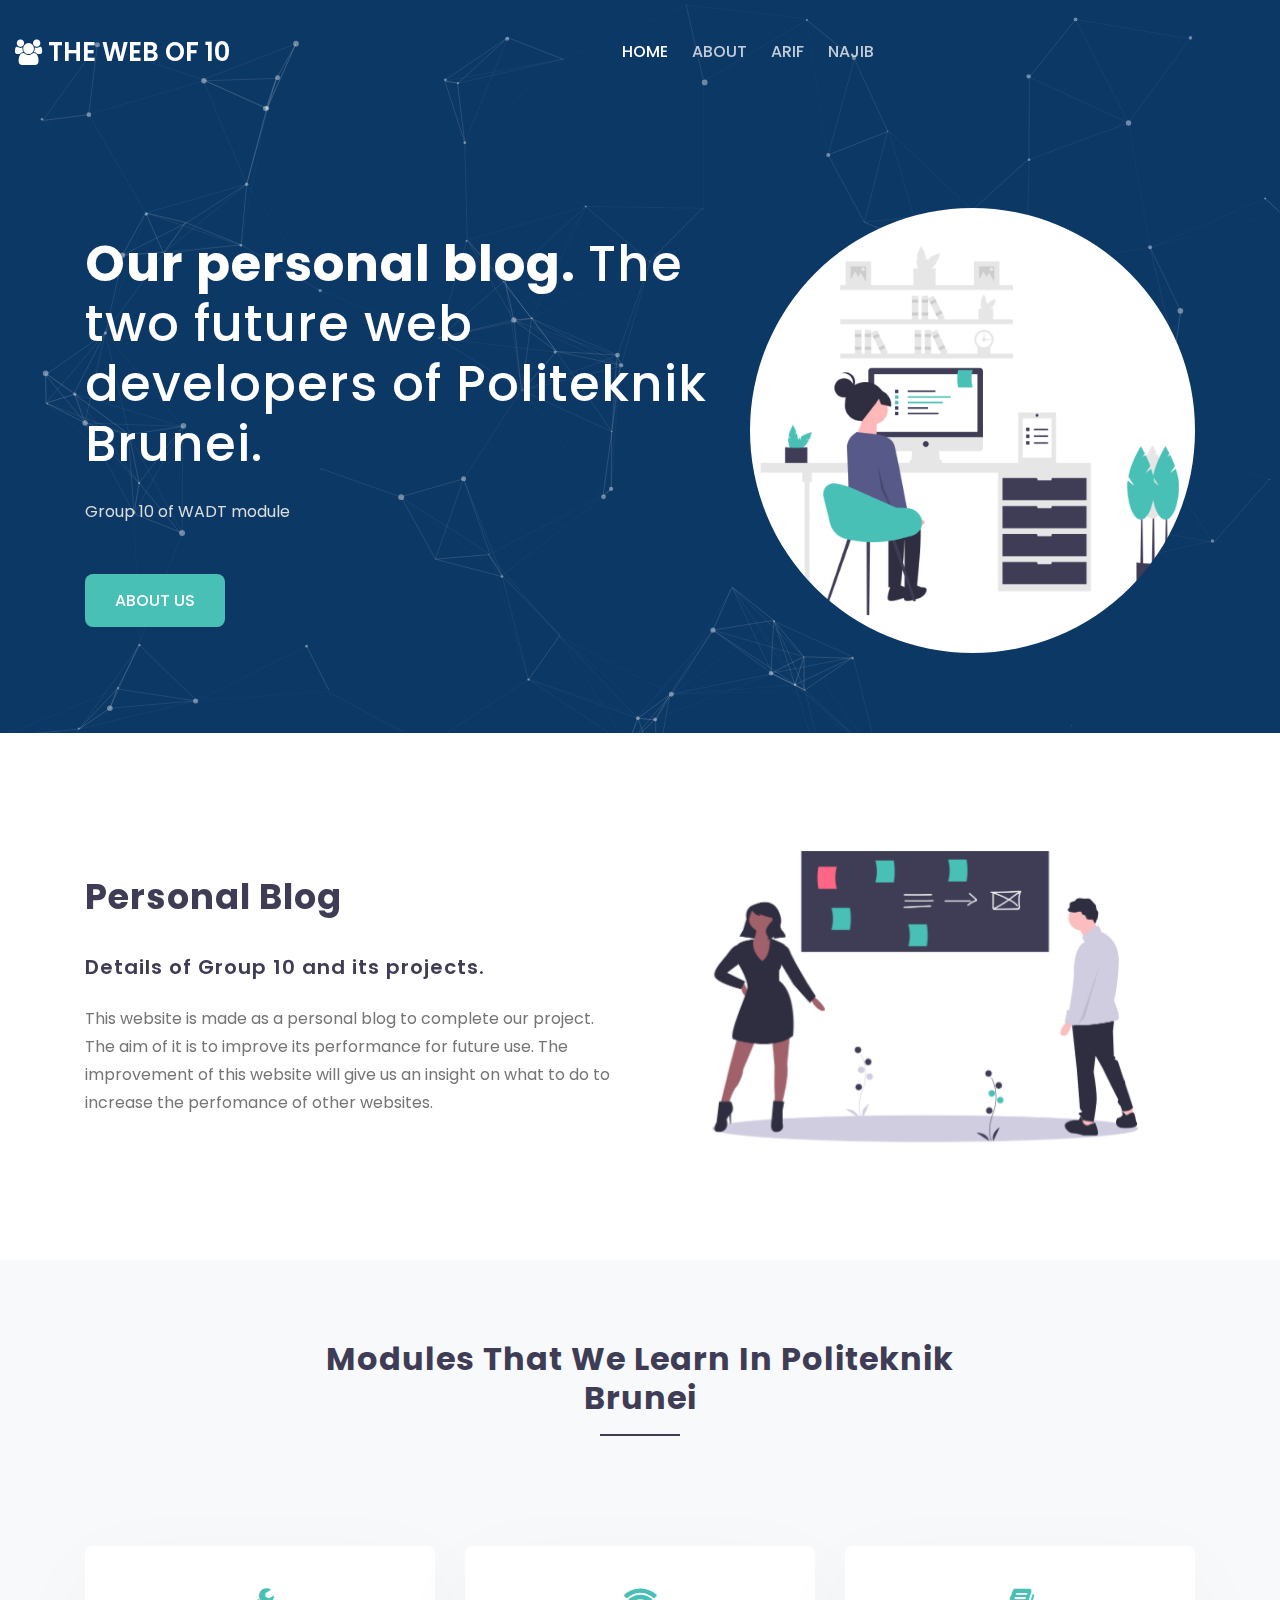
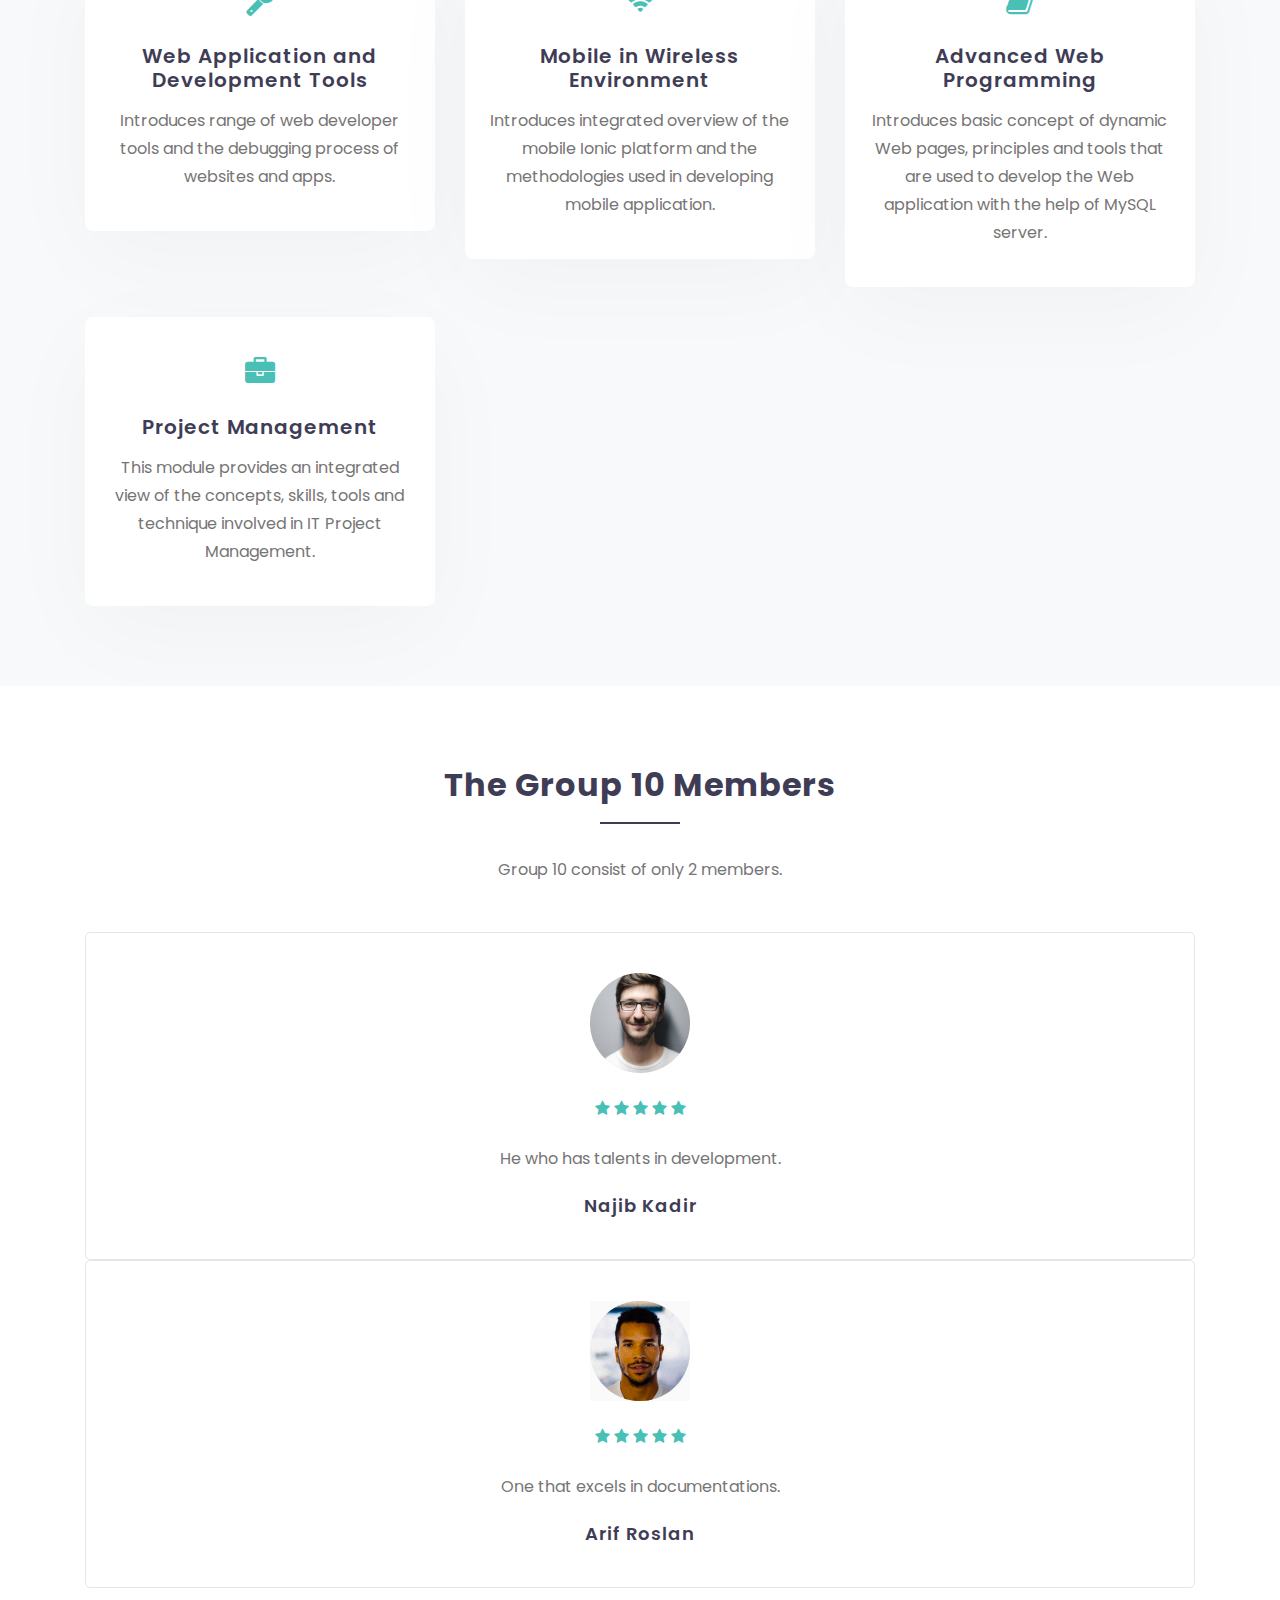
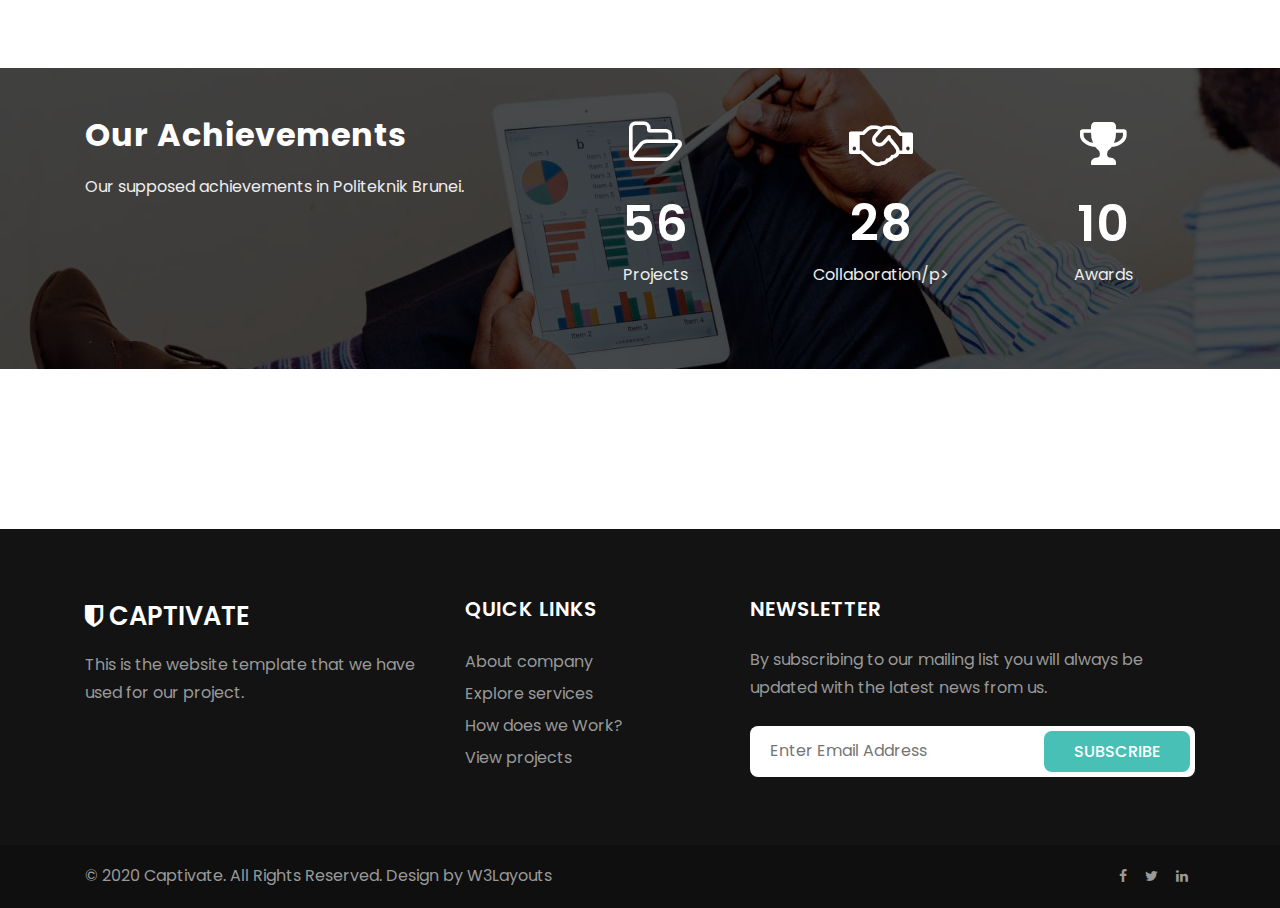
<file: Group 10/index.html>
<!--
Author: W3layouts
Author URL: http://w3layouts.com
-->
<!doctype html>
<html lang="en">

<head>

  <!-- Required meta tags -->
  <meta charset="utf-8">
  <meta name="viewport" content="width=device-width, initial-scale=1, shrink-to-fit=no">
  <title>Index</title>
  <link href="https://fonts.googleapis.com/css?family=Poppins:300,400&display=swap" rel="stylesheet">

  <!-- Template CSS -->
  <link rel="stylesheet" href="assets/css/style-starter.css">

</head>

<body>
<!-- site header -->
<header id="site-header" class="fixed-top">
  <nav class="navbar navbar-expand-lg navbar-dark">
      <a class="navbar-brand" href="index.html">
          <span class="fa fa-users"></span> The Web of 10
      </a>
      <button class="navbar-toggler bg-gradient" type="button" data-toggle="collapse"
          data-target="#navbarNav" aria-controls="navbarNav" aria-expanded="false"
          aria-label="Toggle navigation">
          <span class="navbar-toggler-icon"></span>
      </button>

      <div class="collapse navbar-collapse" id="navbarNav">
          <ul class="navbar-nav m-auto">
              <li class="nav-item active">
                  <a class="nav-link" href="index.html">Home <span class="sr-only">(current)</span></a>
              </li>
              <li class="nav-item">
                  <a class="nav-link" href="about.html">About</a>
              </li>
              <li class="nav-item">
                  <a class="nav-link" href="services.html">Arif</a>
              </li>
              <li class="nav-item">
                  <a class="nav-link" href="contact.html">Najib</a>
              </li>
          </ul>
          <ul class="navbar-nav">
              <li class="nav-item">
                  
              </li>
          </ul>
      </div>
  </nav>
</header>
<!-- //site header -->

<!-- banner section -->
<section id="home" class="banner">
    <div id="banner-bg-effect" class="banner-effect"></div>
    <div class="container">
        <div class="row align-items-center">
            <div class="col-lg-7 col-md-12 col-sm-12 order-lg-first mt-lg-0 mt-4">
                <h1 class="mb-4 title"><strong>Our personal blog. </strong>The two future web developers of Politeknik Brunei. 
                </h1>
                <p>Group 10 of WADT module</p>
                <div class="mt-5">
                    <a class="btn btn-primary btn-style mr-2" href="about.html">About Us </a>
                    
                </div>
            </div>
            <div class="col-lg-5 col-md-12 col-sm-12 order-first text-lg-left text-center">
                <div>
                    <img src="assets/images/banner-round.png" alt="" class="rounded-circle img-fluid">
                </div>
            </div>
        </div>
    </div>
</section>
<!-- //banner section -->

<!-- home page about -->
<section class="w3l-about">
    <div class="container">
        <div class="row about-content">
            <div class="col-lg-6 info mb-lg-0 mb-sm-5 mb-4 align-center">
                <h3 class="title">Personal Blog</h3>
                <h6>Details of Group 10 and its projects.</h6>
                <p class="mt-md-4 mt-3 mb-0"> This website is made as a personal blog to complete our project. The aim of it is to improve its performance for future use. The improvement of this website will give us an insight on what to do to increase the perfomance of other websites.</p>
            </div>
            <div class="col-lg-6">
                <img src="assets/images/about.png" class="img-fluid img-shadow" alt="about">
            </div>
        </div>
    </div>
</section>
<!-- //home page about -->

<!-- home page service grids -->
<section id="services" class="bg-light">
  <div class="container">
    <div class="row align-items-center">
      <div class="col-lg-8 offset-lg-2 col-md-12 col-sm-12">
        <h4 class="section-title">Modules that we learn in Politeknik Brunei</h4>
        
      </div>
    </div>
    <div class="row mt-lg-5">
      <div class="col-lg-4 col-md-6 col-sm-12">
        <div class="box-wrap">
          <div class="icon">
            <span class="fa fa-wrench"></span>
          </div>
          <h4><a href="#url">Web Application and Development Tools</a></h4>
          <p>Introduces range of web developer tools and the debugging process of websites and apps.</p>
        </div>
      </div>
      <div class="col-lg-4 col-md-6 col-sm-12">
        <div class="box-wrap">
          <div class="icon">
            <span class="fa fa-wifi"></span>
          </div>
          <h4><a href="#url">Mobile in Wireless Environment</a></h4>
          <p>Introduces integrated overview of the mobile Ionic platform and the methodologies used in developing mobile application.</p>
        </div>
      </div>
      <!-- <div class="col-lg-4 col-md-6 col-sm-12">
        <div class="box-wrap">
          <div class="icon">
            <span class="fa fa-dollar"></span>
          </div>
          <h4><a href="#url">Financial Consulting</a></h4>
          <p>Lorem ipsum dolor sit amet sed consectetur adipisicing elit.
            doloret quas saepe autem, dolor set.</p>
        </div>
      </div> -->
      <!-- <div class="col-lg-4 col-md-6 col-sm-12">
        <div class="box-wrap">
          <div class="icon">
            <span class="fa fa-industry"></span>
          </div>
          <h4><a href="#url">Investment Planning</a></h4>
          <p>Lorem ipsum dolor sit amet sed consectetur adipisicing elit.
            doloret quas saepe autem, dolor set.</p>
        </div>
      </div> -->
      <div class="col-lg-4 col-md-6 col-sm-12">
        <div class="box-wrap">
          <div class="icon">
            <span class="fa fa-book"></span>
          </div>
          <h4><a href="#url">Advanced Web Programming</a></h4>
          <p>Introduces basic concept of dynamic Web pages, principles and tools that are used to develop the Web application with
the help of MySQL server.</p>
        </div>
      </div>
      <div class="col-lg-4 col-md-6 col-sm-12">
        <div class="box-wrap">
          <div class="icon">
            <span class="fa fa-briefcase"></span>
          </div>
          <h4><a href="#url">Project Management</a></h4>
          <p>This module provides an integrated view of the concepts, skills, tools and technique involved in IT Project Management.</p>
        </div>
      </div>
    </div>
  </div>
</section>
<!-- //home page service grids -->

<!-- testimonials section -->
<section id="slider" class="testimonials">
    <div class="container">
        <div class="row align-items-center">
            <div class="col-lg-8 offset-lg-2 col-md-12 col-sm-12">
                <h4 class="section-title">The group 10 members</h4>
                <p class="text-center">Group 10 consist of only 2 members.</p>
            </div>
        </div>
        <div class="large-12 columns mt-5">
            <div>
                <div class="item">
                    <div class="w3l-customers-7">
                        <div class="customers_sur">
                            <div class="customers-left_sur">
                                <div class="customers_grid">
                                    <div class="custo-img-res">
                                        <a href="contact.html"><img src="assets/images/testi1.jpg" alt=" " class="">
                                    </div>
                                    <div class="ratings my-4 my-4">
                                        <span class="fa fa-star"></span>
                                        <span class="fa fa-star"></span>
                                        <span class="fa fa-star"></span>
                                        <span class="fa fa-star"></span>
                                        <span class="fa fa-star"></span>
                                    </div>
                                    <p>He who has talents in development.</p>
                                    <div class="customers-bottom_sur">
                                        <div class="custo_grid">
                                            <h5>Najib Kadir</h5>
                                            <!-- <span>Designation</span> -->
                                        </div>
                                    </div>
                                </div>
                            </div>
                        </div>
                    </div>
                </div>
                <div class="item">
                    <div class="w3l-customers-7">
                        <div class="customers_sur">
                            <div class="customers-left_sur">
                                <div class="customers_grid">
                                    <div class="custo-img-res">
                                        <a href="services.html"><img src="assets/images/testi2.jpg" alt=" " class="img-fluid">
                                    </div>
                                    <div class="ratings my-4">
                                        <span class="fa fa-star"></span>
                                        <span class="fa fa-star"></span>
                                        <span class="fa fa-star"></span>
                                        <span class="fa fa-star"></span>
                                        <span class="fa fa-star"></span>
                                    </div>
                                    <p>One that excels in documentations. </p>
                                    <div class="customers-bottom_sur">
                                        <div class="custo_grid">
                                            <h5>Arif Roslan</h5>
                                            <!-- <span>Designation</span> -->
                                        </div>
                                    </div>
                                </div>
                            </div>
                        </div>
                    </div>
                </div>
                
                
                
</section>
<!--//testimonials section -->

<!-- stats section -->
<section id="stats" class="stats">
    <div class="container">
        <div class="row">
            <div class="col-lg-5 margin-md-60">
              <br>
              <br>
                <h2 class="left-title">Our Achievements</h2>
                <p class="white">Our supposed achievements in Politeknik Brunei.</p>
            </div>
            <div class="col-lg-7 mt-lg-0 mt-5">
                <div class="d-sm-flex justify-content-lg-around justify-content-between counter-main">
                    <div class="counter">
                        <div class="icon">
                          <br>
              <br>

                            <span class="fa fa-folder-open-o"></span>
                        </div>
                        <p class="value">56</p>
                        <p class="title white">Projects</p>
                    </div>
                    <div class="counter">
                        <div class="icon">
                          <br>
              <br>

                            <span class="fa fa-handshake-o"></span>
                        </div>
                        <p class="value">28</p>
                        <p class="title white">Collaboration/p>
                    </div>
                    <div class="counter">
                        <div class="icon">
                          <br>
              <br>

                            <span class="fa fa-trophy"></span>
                        </div>
                        <p class="value">10</p>
                        <p class="title white">Awards</p>
                    </div>
                </div>
            </div>
        </div>
    </div>
</section>
<!-- //stats section -->

<!-- homepage blog grids -->
<section id="blog">
    <!-- <div class="container">
        <div class="row align-items-center">
            <div class="col-lg-8 offset-lg-2 col-md-12 col-sm-12">
                <h4 class="section-title">Company News</h4>
                <p class="text-center">There are many variations of passages of Lorem Ipsum available, but the majority
                    have
                    suffered alteration in some form, by injected humour</p>
            </div>
        </div>
        <div class="blog-grids row mt-5">
            <div class="col-lg-4 col-md-6 col-sm-12 blog-grid" id="zoomIn">
                <a href="#blog-single.html">
                    <figure><img src="assets/images/blog.jpg" class="img-fluid" alt=""></figure>
                </a>
                <div class="blog-info">
                    <h3><a href="#blog-single.html">4 Steps To Consider Before You Start</a> </h3>
                    <ul>
                        <li><a href="#author"><span class="fa fa-user-o mr-2"></span>Johnson smith</a></li>
                        <li><span class="fa fa-calendar mr-2"></span>Jan 16, 2020</li>
                    </ul>
                </div>
            </div>
            <div class="col-lg-4 col-md-6 col-sm-12 mt-md-0 mt-4 blog-grid" id="zoomIn">
                <a href="#blog-single.html">
                    <figure><img src="assets/images/blog1.jpg" class="img-fluid" alt=""></figure>
                </a>
                <div class="blog-info">
                    <h3><a href="#blog-single.html">Strategic Plan Execution Management</a> </h3>
                    <ul>
                        <li><a href="#author"><span class="fa fa-user-o mr-2"></span>Alexander</a></li>
                        <li><span class="fa fa-calendar mr-2"></span>Jan 19, 2020</li>
                    </ul>
                </div>
            </div>
            <div class="col-lg-4 col-md-6 col-sm-12 mt-lg-0 mt-4 blog-grid" id="zoomIn">
                <a href="#blog-single.html">
                    <figure><img src="assets/images/blog2.jpg" class="img-fluid" alt=""></figure>
                </a>
                <div class="blog-info">
                    <h3><a href="#blog-single.html">Business planning, strategy and execution</a> </h3>
                    <ul>
                        <li><a href="#author"><span class="fa fa-user-o mr-2"></span>Elizabeth ker</a></li>
                        <li><span class="fa fa-calendar mr-2"></span>Jan 21, 2020</li>
                    </ul>
                </div>
            </div>
        </div>
    </div> -->
</section>
<!-- //homepage blog grids -->

<!-- site footer -->
<footer id="site-footer">
  <div class="top-footer">
    <div class="container my-md-5 my-4">
      <div class="row">
        <div class="col-lg-4">
          <div class="footer-logo mb-3">
            <a href="index.html">
              <span class="fa fa-shield"></span> Captivate
            </a>
          </div>
          <div>
            <p class="">This is the website template that we have used for our project.</p>
          </div>
        </div>
        <!-- Quick Links -->
        <div class="col-lg-3 col-md-4 mt-lg-0 mt-5">
          <h4 class="footer-title">Quick Links</h4>
          <ul class="footer-list">
            <li><a href="about.html"> About company</a></li>
            <li><a href="services.html"> Explore services</a></li>
            <li><a href="#work"> How does we Work?</a></li>
            <li><a href="#projects"> View projects</a></li>
          </ul>
        </div>
        <!-- Newsletter -->
        <div class="col-lg-5 col-md-8 mt-lg-0 mt-5">
          <h4 class="footer-title">Newsletter</h4>
          <p class="mb-4">By subscribing to our mailing list you will always be updated with the latest news from us.
          </p>
          <form class="newsletter-form">
            <input class="input-rounded" type="text" required="" placeholder="Enter Email Address">
            <button type="submit" title="Subscribe" class="btn btn-primary btn-style" name="submit" value="Submit">
              Subscribe
            </button>
          </form>
        </div>
      </div>
    </div>
  </div>
  <div class="bottom-footer">
    <div class="container">
      <div class="row">
        <div class="col-lg-8 text-lg-left text-center mb-lg-0 mb-3">
          <p class="copyright">© 2020 Captivate. All Rights Reserved. Design by <a
            href="https://w3layouts.com/">W3Layouts</a></p>
        </div>
        <div class="col-lg-4 align-center text-lg-right text-center">
          <a href="#facebook" class="social-item"><span class="fa fa-facebook-f"></span></a>
          <a href="#twitter" class="social-item"><span class="fa fa-twitter"></span></a>
          <a href="#linkedin" class="social-item"><span class="fa fa-linkedin"></span></a>
        </div>
      </div>
    </div>
  </div>
</footer>
<!-- //site footer -->

<!-- move top -->
<button onclick="topFunction()" id="movetop" class="bg-primary" title="Go to top">
  <span class="fa fa-angle-up"></span>
</button>

<script>
  // When the user scrolls down 20px from the top of the document, show the button
  window.onscroll = function () {
    scrollFunction()
  };
  function scrollFunction() {
    if (document.body.scrollTop > 20 || document.documentElement.scrollTop > 20) {
      document.getElementById("movetop").style.display = "block";
    } else {
      document.getElementById("movetop").style.display = "none";
    }
  }
  // When the user clicks on the button, scroll to the top of the document
  function topFunction() {
    document.body.scrollTop = 0;
    document.documentElement.scrollTop = 0;
  }
</script>
<!-- //move top -->

<!-- javascript -->
<script src="assets/js/jquery-3.3.1.min.js"></script>

<!-- libhtbox -->
<script src="assets/js/lightbox-plus-jquery.min.js"></script>

<!-- particles -->
<script src='assets/js/particles.min.js'></script>
<script src="assets/js/script.js"></script>
<!-- //particles -->

<!-- owl carousel -->
<script src="assets/js/owl.carousel.js"></script>
<script>
  $(document).ready(function () {
    var owl = $('.owl-carousel');
    owl.owlCarousel({
      margin: 10,
      nav: true,
      loop: false,
      responsive: {
        0: {
          items: 1
        },
        767: {
          items: 2
        },
        1000: {
          items: 3
        }
      }
    })
  })
</script>

<!-- disable body scroll which navbar is in active -->
<script>
  $(function () {
    $('.navbar-toggler').click(function () {
      $('body').toggleClass('noscroll');
    })
  });
</script>
<!-- disable body scroll which navbar is in active -->

<!-- bootstrap -->
<script src="assets/js/bootstrap.min.js"></script>

</body>
</html>
</file>
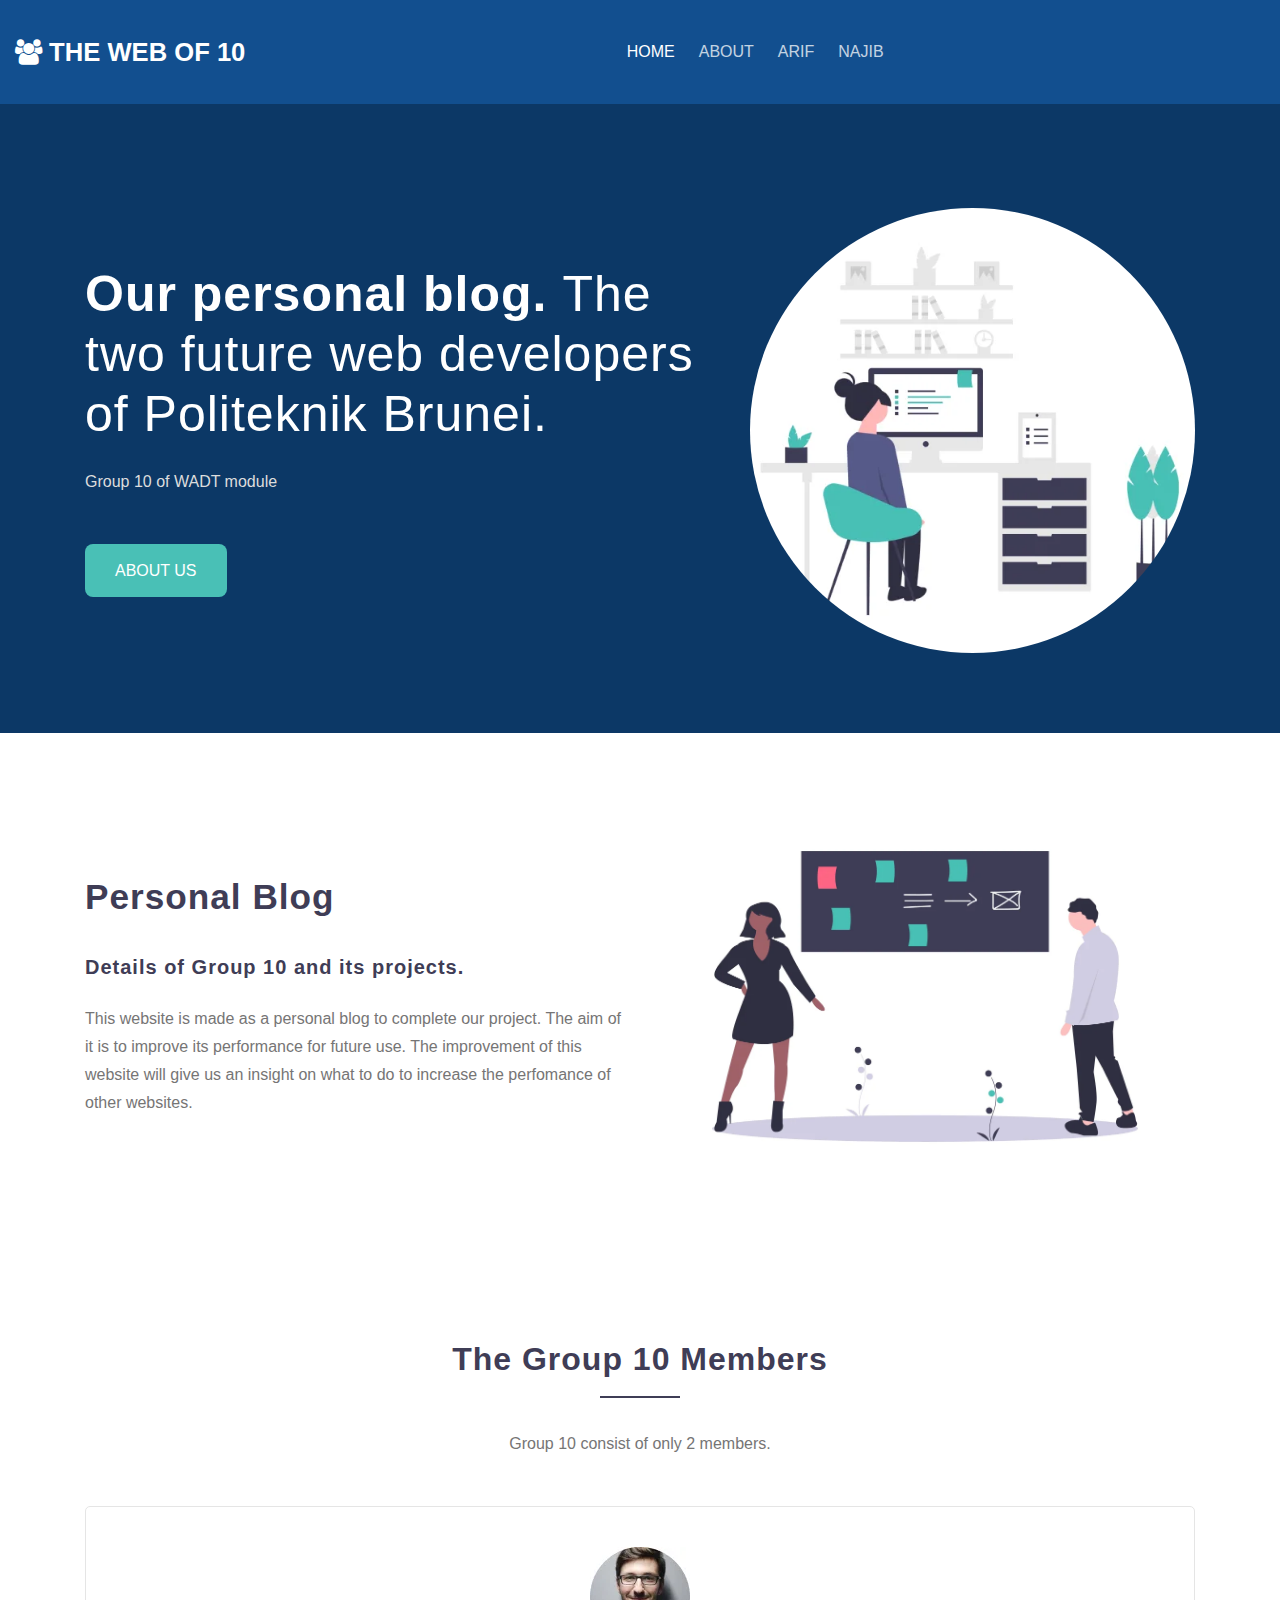
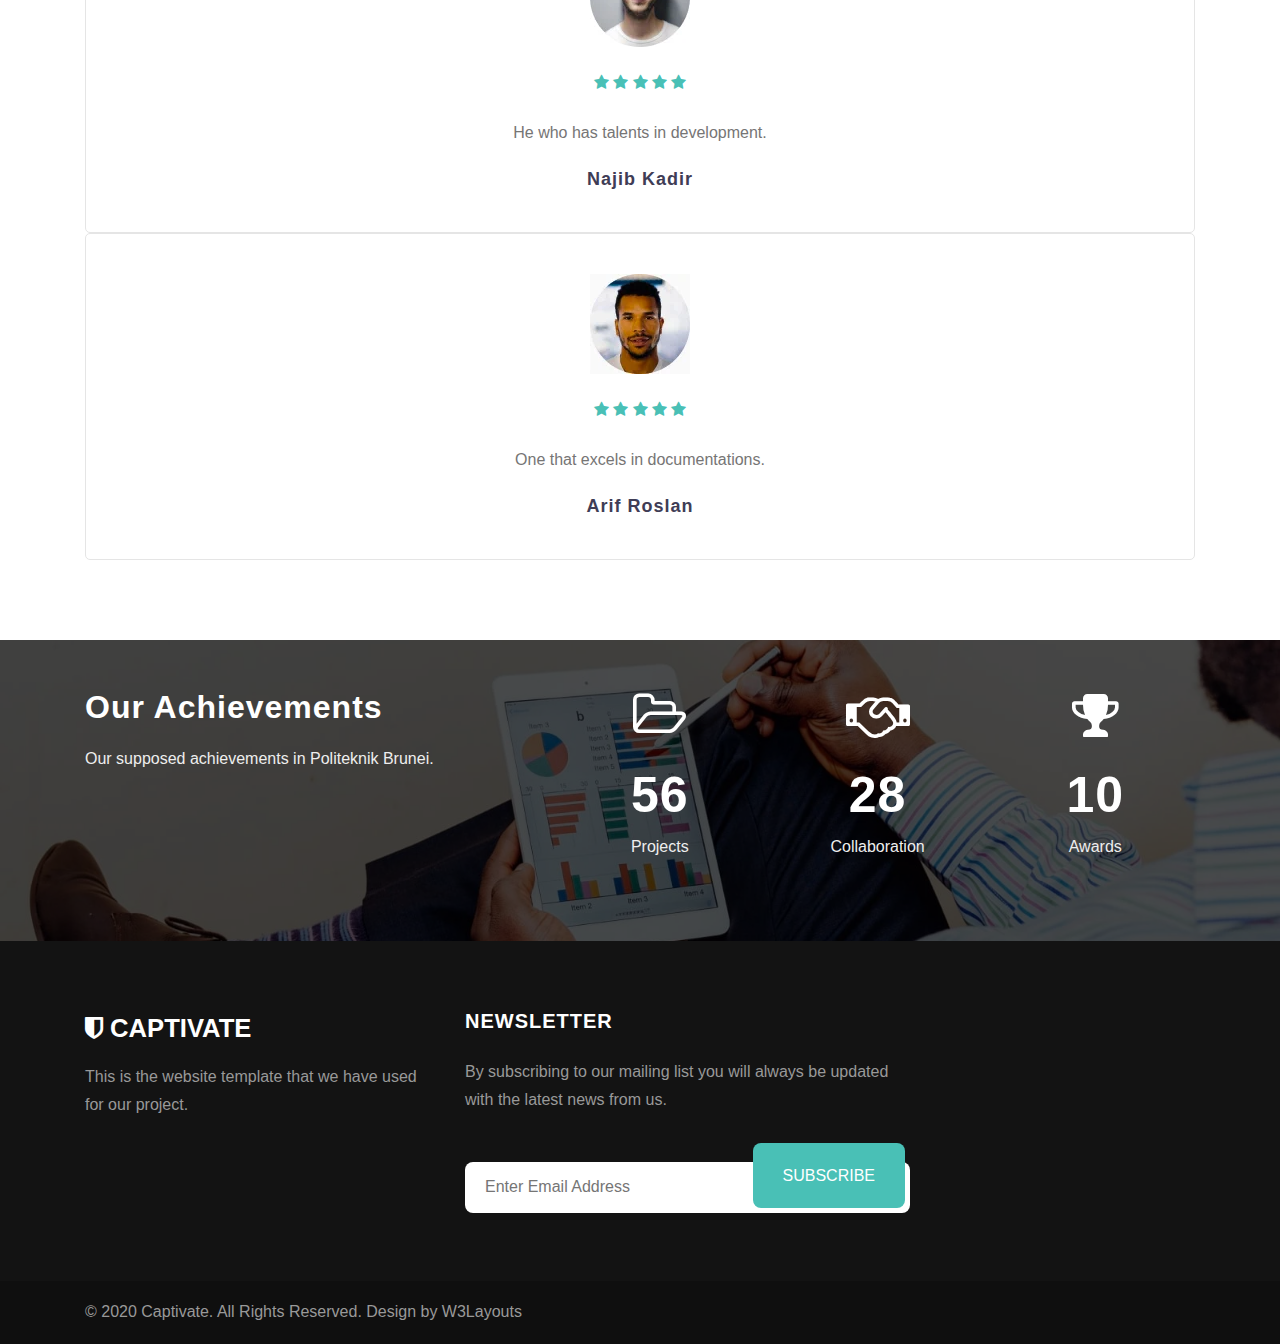
<file: Group10/index.html>
<!--
Author: W3layouts
Author URL: http://w3layouts.com
-->
<!doctype html>
<html lang="en">

<head>

  <!-- Required meta tags -->
  <meta charset="utf-8">
  <meta name="viewport" content="width=device-width, initial-scale=1, shrink-to-fit=no">
  <title>Index</title>

  <!-- Template CSS -->
  <link rel="stylesheet" href="assets/css/style-starter.min.css">

</head>

<body>
<!-- site header -->
<header id="site-header" class="fixed-top">
  <nav class="navbar navbar-expand-lg navbar-dark">
      <a class="navbar-brand" href="index.html">
          <span class="fa fa-users"></span> The Web of 10
      </a>
      <button class="navbar-toggler bg-gradient" type="button" data-toggle="collapse"
          data-target="#navbarNav" aria-controls="navbarNav" aria-expanded="false"
          aria-label="Toggle navigation">
          <span class="navbar-toggler-icon"></span>
      </button>

      <div class="collapse navbar-collapse" id="navbarNav">
          <ul class="navbar-nav m-auto">
              <li class="nav-item active">
                  <a class="nav-link" href="index.html">Home <span class="sr-only">(current)</span></a>
              </li>
              <li class="nav-item">
                  <a class="nav-link" href="about.html">About</a>
              </li>
              <li class="nav-item">
                  <a class="nav-link" href="services.html">Arif</a>
              </li>
              <li class="nav-item">
                  <a class="nav-link" href="contact.html">Najib</a>
              </li>
          </ul>
          <ul class="navbar-nav">
              <li class="nav-item">
                  
              </li>
          </ul>
      </div>
  </nav>
</header>
<!-- //site header -->

<!-- banner section -->
<section id="home" class="banner">
    <div id="banner-bg-effect" class="banner-effect"></div>
    <div class="container">
        <div class="row align-items-center">
            <div class="col-lg-7 col-md-12 col-sm-12 order-lg-first mt-lg-0 mt-4">
                <h1 class="mb-4 title"><strong>Our personal blog. </strong>The two future web developers of Politeknik Brunei. 
                </h1>
                <p>Group 10 of WADT module</p>
                <div class="mt-5">
                    <a class="btn btn-primary btn-style mr-2" href="about.html">About Us </a>
                    
                </div>
            </div>
            <div class="col-lg-5 col-md-12 col-sm-12 order-first text-lg-left text-center">
                <div>
                    <img src="assets/images/banner-round.webp" loading="lazy" alt="" class="rounded-circle img-fluid">
                </div>
            </div>
        </div>
    </div>
</section>
<!-- //banner section -->

<!-- home page about -->
<section class="w3l-about">
    <div class="container">
        <div class="row about-content">
            <div class="col-lg-6 info mb-lg-0 mb-sm-5 mb-4 align-center">
                <h3 class="title">Personal Blog</h3>
                <h6>Details of Group 10 and its projects.</h6>
                <p class="mt-md-4 mt-3 mb-0"> This website is made as a personal blog to complete our project. The aim of it is to improve its performance for future use. The improvement of this website will give us an insight on what to do to increase the perfomance of other websites.</p>
            </div>
            <div class="col-lg-6">
                <img srcset="assets/images/about.webp" loading="lazy" class="img-fluid img-shadow" alt="about">
            </div>
        </div>
    </div>
</section>
<!-- //home page about -->

<!-- testimonials section -->
<section id="slider" class="testimonials">
    <div class="container">
        <div class="row align-items-center">
            <div class="col-lg-8 offset-lg-2 col-md-12 col-sm-12">
                <h4 class="section-title">The group 10 members</h4>
                <p class="text-center">Group 10 consist of only 2 members.</p>
            </div>
        </div>
        <div class="large-12 columns mt-5">
                <div class="item">
                    <div class="w3l-customers-7">
                        <div class="customers_sur">
                            <div class="customers-left_sur">
                                <div class="customers_grid">
                                    <div class="custo-img-res">
                                        <a href="contact.html"><img src="assets/images/testi1.webp" alt="img1" class="">
                                    </div>
                                    <div class="ratings my-4 my-4">
                                        <span class="fa fa-star"></span>
                                        <span class="fa fa-star"></span>
                                        <span class="fa fa-star"></span>
                                        <span class="fa fa-star"></span>
                                        <span class="fa fa-star"></span>
                                    </div>
                                    <p>He who has talents in development.</p>
                                    <div class="customers-bottom_sur">
                                        <div class="custo_grid">
                                            <h5>Najib Kadir</h5>
                                        </div>
                                    </div>
                                </div>
                            </div>
                        </div>
                    </div>
                </div>
                <div class="item">
                    <div class="w3l-customers-7">
                        <div class="customers_sur">
                            <div class="customers-left_sur">
                                <div class="customers_grid">
                                    <div class="custo-img-res">
                                        <a href="services.html"><img src="assets/images/testi2.webp" loading="lazy" alt="img2" class="img-fluid">
                                    </div>
                                    <div class="ratings my-4">
                                        <span class="fa fa-star"></span>
                                        <span class="fa fa-star"></span>
                                        <span class="fa fa-star"></span>
                                        <span class="fa fa-star"></span>
                                        <span class="fa fa-star"></span>
                                    </div>
                                    <p>One that excels in documentations. </p>
                                    <div class="customers-bottom_sur">
                                        <div class="custo_grid">
                                            <h5>Arif Roslan</h5>
                                        </div>
                                    </div>
                                </div>
                            </div>
                        </div>
                    </div>
                </div>
</section>
<!--//testimonials section -->

<!-- stats section -->
<section id="stats" class="stats">
    <div class="container">
        <div class="row">
            <div class="col-lg-5 margin-md-60">
              <br>
              <br>
                <h2 class="left-title">Our Achievements</h2>
                <p class="white">Our supposed achievements in Politeknik Brunei.</p>
            </div>
            <div class="col-lg-7 mt-lg-0 mt-5">
                <div class="d-sm-flex justify-content-lg-around justify-content-between counter-main">
                    <div class="counter">
                        <div class="icon">
                          <br>
              <br>
                            <span class="fa fa-folder-open-o"></span>
                        </div>
                        <p class="value">56</p>
                        <p class="title white">Projects</p>
                    </div>
                    <div class="counter">
                        <div class="icon">
                          <br>
              <br>
                            <span class="fa fa-handshake-o"></span>
                        </div>
                        <p class="value">28</p>
                        <p class="title white">Collaboration</p>
                    </div>
                    <div class="counter">
                        <div class="icon">
                          <br>
              <br>
                            <span class="fa fa-trophy"></span>
                        </div>
                        <p class="value">10</p>
                        <p class="title white">Awards</p>
                    </div>
                </div>
            </div>
        </div>
    </div>
</section>

<footer id="site-footer">
  <div class="top-footer">
    <div class="container my-md-5 my-4">
      <div class="row">
        <div class="col-lg-4">
          <div class="footer-logo mb-3">
            <a href="index.html">
              <span class="fa fa-shield"></span> Captivate
            </a>
          </div>
          <div>
            <p class="">This is the website template that we have used for our project.</p>
          </div>
        </div>
        
        <div class="col-lg-5 col-md-8 mt-lg-0 mt-5">
          <h4 class="footer-title">Newsletter</h4>
          <p class="mb-4">By subscribing to our mailing list you will always be updated with the latest news from us.
          </p>
          <form class="newsletter-form">
            <label for="email"></label>
            <input class="input-rounded" type="text" id="email" required="" placeholder="Enter Email Address">
            <button type="submit" title="Subscribe" class="btn btn-primary btn-style" name="submit" value="Submit">
              Subscribe
            </button>
          </form>
        </div>
      </div>
    </div>
  </div>
  <div class="bottom-footer">
    <div class="container">
      <div class="row">
        <div class="col-lg-8 text-lg-left text-center mb-lg-0 mb-3">
          <p class="copyright">© 2020 Captivate. All Rights Reserved. Design by <a
            href="https://w3layouts.com/">W3Layouts</a></p>
        </div>
      </div>
    </div>
  </div>
</footer>

<button onclick="topFunction()" id="movetop" class="bg-primary" title="Go to top">
  <span class="fa fa-angle-up"></span>
</button>

<script>
 
  window.onscroll = function () {
    scrollFunction()
  };
  function scrollFunction() {
    if (document.body.scrollTop > 20 || document.documentElement.scrollTop > 20) {
      document.getElementById("movetop").style.display = "block";
    } else {
      document.getElementById("movetop").style.display = "none";
    }
  }
 
  function topFunction() {
    document.body.scrollTop = 0;
    document.documentElement.scrollTop = 0;
  }
</script>

<script src="assets/js/jquery-3.3.1.min.js"></script>


<script src="assets/js/script.js"></script>



<script>
  $(function () {
    $('.navbar-toggler').click(function () {
      $('body').toggleClass('noscroll');
    })
  });
</script>



<script src="assets/js/bootstrap.min.js"></script>

</body>
</html>
</file>
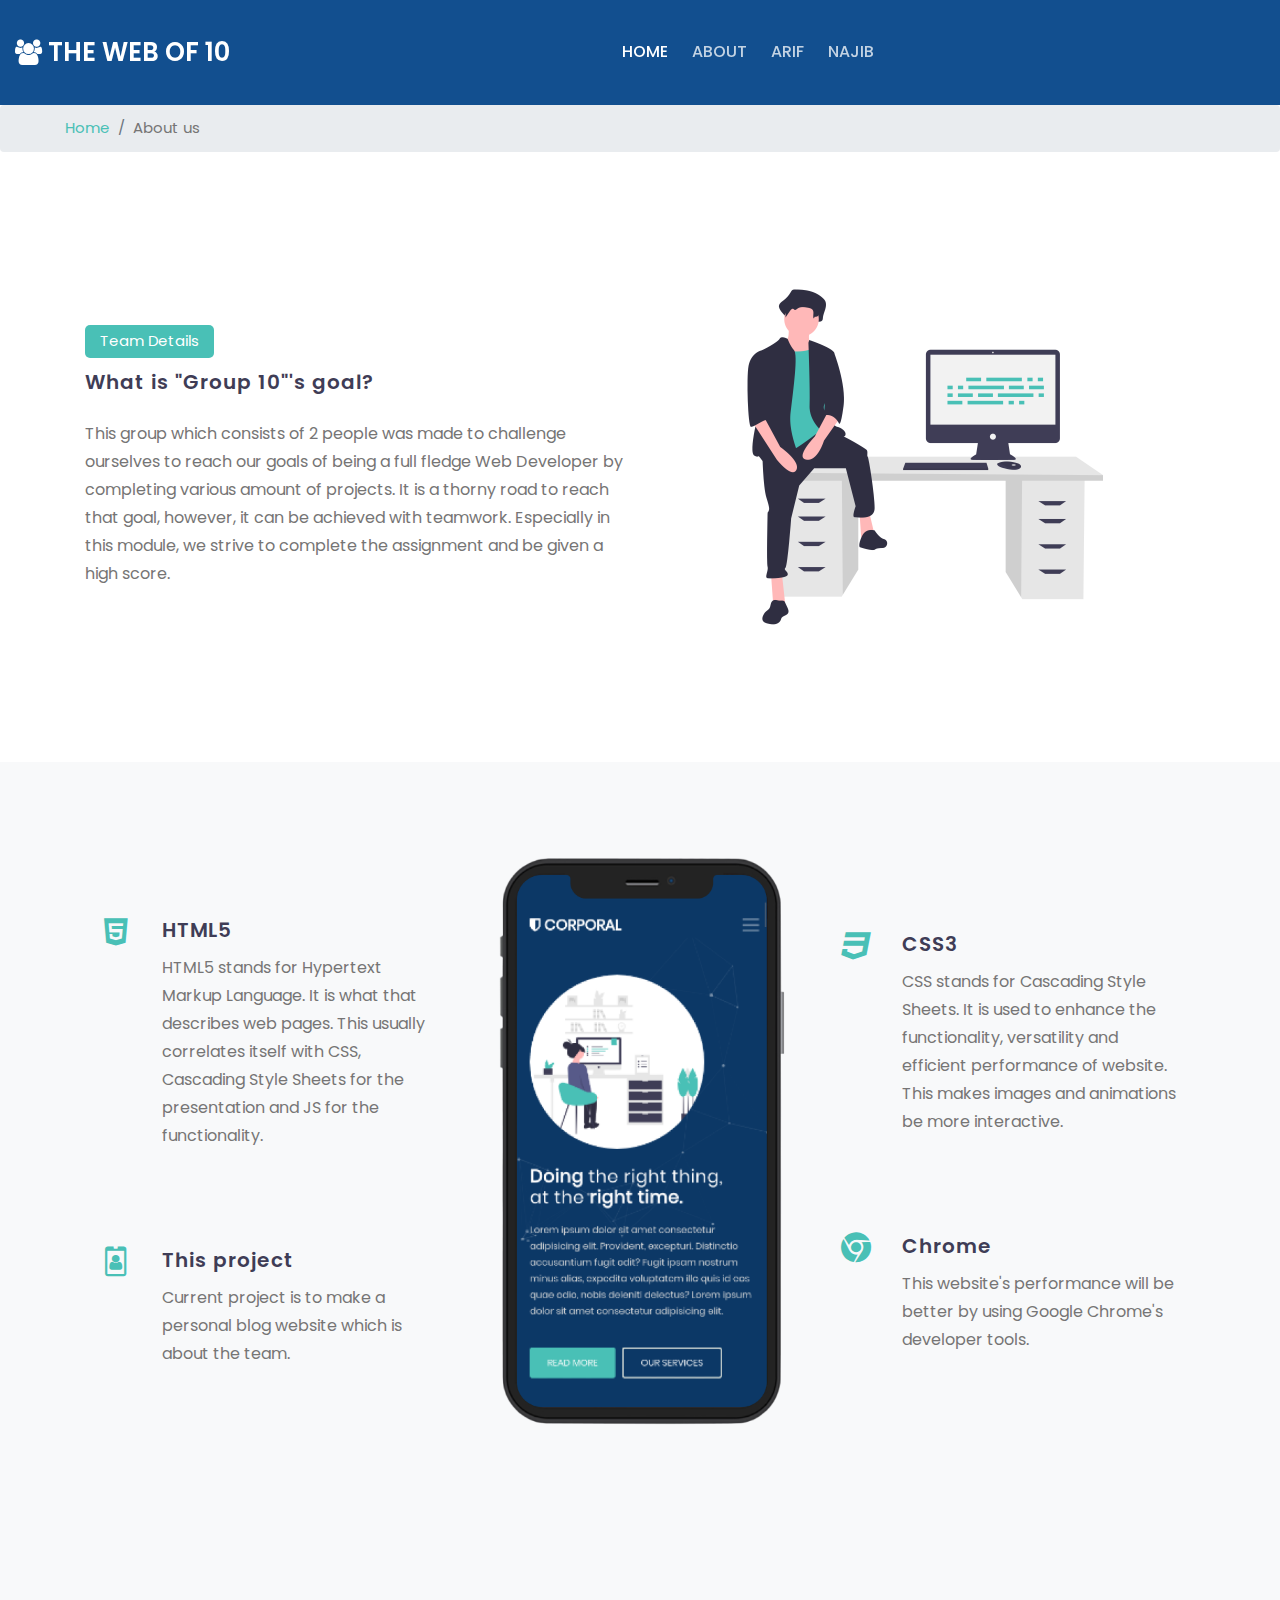
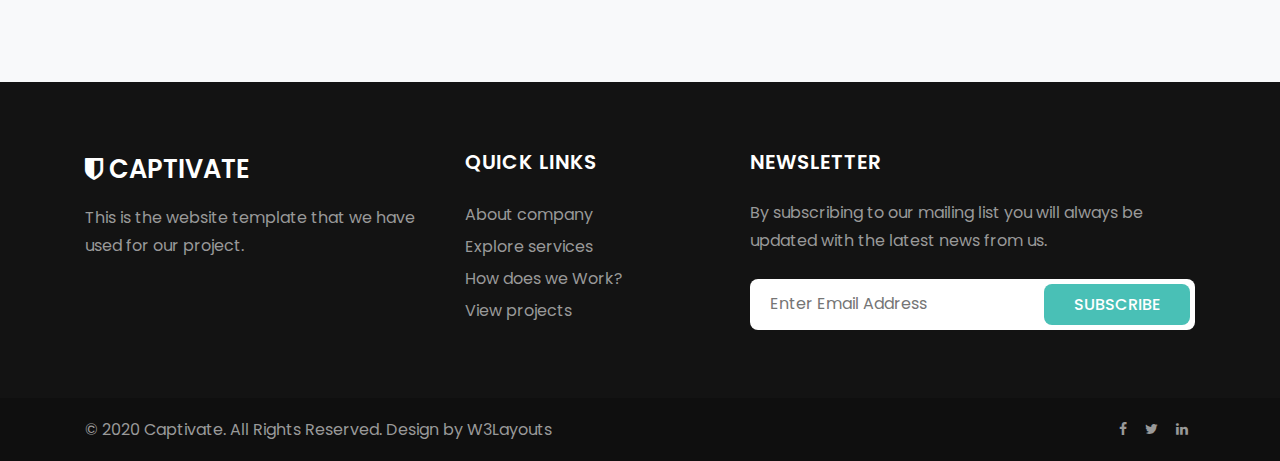
<file: Group 10/about.html>
<!--
Author: W3layouts
Author URL: http://w3layouts.com
-->
<!doctype html>
<html lang="en">

<head>

  <!-- Required meta tags -->
  <meta charset="utf-8">
  <meta name="viewport" content="width=device-width, initial-scale=1, shrink-to-fit=no">
  <title>About Us</title>
  <link href="https://fonts.googleapis.com/css?family=Poppins:300,400&display=swap" rel="stylesheet">

  <!-- Template CSS -->
  <link rel="stylesheet" href="assets/css/style-starter.css">

</head>

<body>
<!-- site header -->
<header id="site-header" class="fixed-top">
  <nav class="navbar navbar-expand-lg navbar-dark">
      <a class="navbar-brand" href="index.html">
          <span class="fa fa-users"></span> The Web of 10
      </a>
      <button class="navbar-toggler bg-gradient" type="button" data-toggle="collapse"
          data-target="#navbarNav" aria-controls="navbarNav" aria-expanded="false"
          aria-label="Toggle navigation">
          <span class="navbar-toggler-icon"></span>
      </button>

      <div class="collapse navbar-collapse" id="navbarNav">
          <ul class="navbar-nav m-auto">
              <li class="nav-item active">
                  <a class="nav-link" href="index.html">Home <span class="sr-only">(current)</span></a>
              </li>
              <li class="nav-item">
                  <a class="nav-link" href="about.html">About</a>
              </li>
              <li class="nav-item">
                  <a class="nav-link" href="services.html">Arif</a>
              </li>
              <li class="nav-item">
                  <a class="nav-link" href="contact.html">Najib</a>
              </li>
          </ul>
          <ul class="navbar-nav">
              <li class="nav-item">
                
              </li>
          </ul>
      </div>
  </nav>
</header>
<!-- //site header -->

<!-- about page breadcrumns -->
<section class="inner-banner">

</section>
<nav aria-label="breadcrumb">
    <ol class="breadcrumb breadcrumb-padding">
        <li class="breadcrumb-item"><a href="index.html">Home</a></li>
        <li class="breadcrumb-item active" aria-current="page">About us</li>
    </ol>
</nav>
<!-- //about page breadcrumns -->

<!-- about page section1-->
<section class="w3l-about">
    <div class="container">
        <div class="row about-content">
            <div class="col-lg-6 info mb-lg-0 mb-5 align-center">
                <span class="title">Team Details</span>
                <h6>What is "Group 10"'s goal?</h6>
                <p class="mt-md-4 mt-3"> This group which consists of 2 people was made to challenge ourselves to reach our goals of being a full fledge Web Developer by completing various amount of projects. It is a thorny road to reach that goal, however, it can be achieved with teamwork. Especially in this module, we strive to complete the assignment and be given a high score.</p>
                
            </div>
            <div class="col-lg-6">
                <img src="assets/images/about1.png" class="img-fluid img-shadow" alt="about">
            </div>
        </div>
    </div>
</section>
<!-- //about page section1-->

<!-- /mobile section --->
<section class="w3l-mobile-content-6">
    <div class="mobile-info">
        <!-- /mobile-info-->
        <div class="container">
            <div class="row mobile-info-inn mx-lg-0">
                <div class="col-lg-4 mobile-right">
                    <div class="row mobile-right-grids mb-lg-5 mb-4">
                        <div class="col-2 mobile-right-icon">
                            <div class="mobile-icon">
                                <span class="fa fa-html5"></span>
                            </div>
                        </div>
                        <div class="col-10 mobile-right-info">
                            <h6><a href="#url">HTML5</a></h6>
                            <p>HTML5 stands for Hypertext Markup Language. It is what that describes web pages. This usually correlates itself with CSS, Cascading Style Sheets for the presentation and JS for the functionality.</p>
                        </div>
                    </div>
                    <div class="row mobile-right-grids mb-lg-5 mb-4">
                        <div class="col-2 mobile-right-icon">
                            <div class="mobile-icon">
                                <!-- <span class="fa fa-gamepad"></span> -->
                            </div>
                        </div>
                        <!-- <div class="col-10 mobile-right-info">
                            <h6><a href="#url">For Developers</a></h6>
                            <p>Lorem ipsum dolor sit amet,Ea sed illum facere aperiam sequi optio consectetur
                                adipisicing elit.</p>
                        </div> -->
                    </div>
                    <div class="row mobile-right-grids">
                        <div class="col-2 mobile-right-icon">
                            <div class="mobile-icon">
                                <span class="fa fa-id-badge"></span>
                            </div>
                        </div>
                        <div class="col-10 mobile-right-info">
                            <h6><a href="#url">This project</a></h6>
                            <p>Current project is to make a personal blog website which is about the team.</p>
                        </div>
                    </div>
                </div>
                <div class="col-lg-4 mobile-left">
                    <img src="assets/images/mobile.png" class="img-fluid" alt="">
                </div>
                <div class="col-lg-4 mobile-right">
                    <div class="row mobile-right-grids mb-lg-5 mb-4">
                        <div class="col-2 mobile-right-icon">
                            <div class="mobile-icon">
                                <span class="fa fa-css3"></span>
                            </div>
                        </div>
                        <div class="col-10 mobile-right-info">
                            <h6><a href="#url">CSS3</a></h6>
                            <p>CSS stands for Cascading Style Sheets. It is used to enhance the functionality, versatility and efficient performance of website. This makes images and animations be more interactive. </p>
                        </div>
                    </div>
                    <div class="row mobile-right-grids mb-lg-5 mb-4">
                        <div class="col-2 mobile-right-icon">
                            <!-- <div class="mobile-icon">
                                <span class="fa fa-keyboard-o"></span>
                            </div> -->
                        </div>
                        <!-- <div class="col-10 mobile-right-info">
                            <h6><a href="#url">For Developers</a></h6>
                            <p>Lorem ipsum dolor sit amet,Ea sed illum facere aperiam sequi optio consectetur
                                adipisicing elit.</p>
                        </div> -->
                    </div>
                    <div class="row mobile-right-grids">
                        <div class="col-2 mobile-right-icon">
                            <div class="mobile-icon">
                                <span class="fa fa-chrome"></span>
                            </div>
                        </div>
                        <div class="col-10 mobile-right-info">
                            <h6><a href="#url">Chrome</a></h6>
                            <p>This website's performance will be better by using Google Chrome's developer tools.</p>
                        </div>
                    </div>
                </div>

            </div>
        </div>
        <!-- //mobile-info-->
    </div>
</section>
<!-- //mobile section --->

<!-- about page team section -->

<!-- //about page team section -->

<!-- about page form section -->
<section class="forms-29">
    <!-- <div class="container">
        <div class="row align-items-center">
            <div class="col-lg-8 offset-lg-2 col-md-12 col-sm-12">
                <h4 class="section-title">Want to work with us?</h4>
                <p class="text-center">Lorem ipsum dolor, sit amet consectet et adipis icing elit. Ab commodi iure minus
                    laboriosam placeat quia, dolorem animi. Eveniet repudiandae, iure et.</p>
            </div>
        </div>
        <div class="form-main-cont-29 mt-5">
            <div class="content-29-form d-grid">
                <form action="#" method="post">
                    <div class="forms-29-form">
                        <div class="form-group">
                            <label class="input__label">Your name</label>
                            <div class="input-icon position-relative">
                                <span class="fa fa-user-o"></span>
                                <input type="text" name="name" class="input__style" placeholder="First Name" required>
                            </div>
                        </div>
                        <div class="form-group">
                            <label class="input__label">Your Email</label>
                            <div class="input-icon position-relative">
                                <span class="fa fa-envelope-open-o"></span>
                                <input type="email" name="email" class="input__style" placeholder="Your email" required>
                            </div>
                        </div>
                        <div class="form-group">
                            <label for="inputTemplate" class="input__label">Select Category</label>
                            <div class="input-icon position-relative">
                                <span class="fa fa-get-pocket"></span>
                                <select id="inputTemplate" class="input__style">
                                    <option selected="">Choose...</option>
                                    <option>I'm a Desinger</option>
                                    <option>I'm a Developer</option>
                                </select>
                                </div>
                        </div>
                    </div>
                    <button type="submit" class="btn btn-primary btn-style mt-2">Lets Talk</button>
                </form>
            </div>
        </div>
    </div>
    </div> -->
</section>
<!-- about page form section -->

<!-- site footer -->
<footer id="site-footer">
  <div class="top-footer">
    <div class="container my-md-5 my-4">
      <div class="row">
        <div class="col-lg-4">
          <div class="footer-logo mb-3">
            <a href="index.html">
              <span class="fa fa-shield"></span> Captivate
            </a>
          </div>
          <div>
            <p class="">This is the website template that we have used for our project.</p>
          </div>
        </div>
        <!-- Quick Links -->
        <div class="col-lg-3 col-md-4 mt-lg-0 mt-5">
          <h4 class="footer-title">Quick Links</h4>
          <ul class="footer-list">
            <li><a href="about.html"> About company</a></li>
            <li><a href="services.html"> Explore services</a></li>
            <li><a href="#work"> How does we Work?</a></li>
            <li><a href="#projects"> View projects</a></li>
          </ul>
        </div>
        <!-- Newsletter -->
        <div class="col-lg-5 col-md-8 mt-lg-0 mt-5">
          <h4 class="footer-title">Newsletter</h4>
          <p class="mb-4">By subscribing to our mailing list you will always be updated with the latest news from us.
          </p>
          <form class="newsletter-form">
            <input class="input-rounded" type="text" required="" placeholder="Enter Email Address">
            <button type="submit" title="Subscribe" class="btn btn-primary btn-style" name="submit" value="Submit">
              Subscribe
            </button>
          </form>
        </div>
      </div>
    </div>
  </div>
  <div class="bottom-footer">
    <div class="container">
      <div class="row">
        <div class="col-lg-8 text-lg-left text-center mb-lg-0 mb-3">
          <p class="copyright">© 2020 Captivate. All Rights Reserved. Design by <a
            href="https://w3layouts.com/">W3Layouts</a></p>
        </div>
        <div class="col-lg-4 align-center text-lg-right text-center">
          <a href="#facebook" class="social-item"><span class="fa fa-facebook-f"></span></a>
          <a href="#twitter" class="social-item"><span class="fa fa-twitter"></span></a>
          <a href="#linkedin" class="social-item"><span class="fa fa-linkedin"></span></a>
        </div>
      </div>
    </div>
  </div>
</footer>
<!-- //site footer -->

<!-- move top -->
<button onclick="topFunction()" id="movetop" class="bg-primary" title="Go to top">
  <span class="fa fa-angle-up"></span>
</button>

<script>
  // When the user scrolls down 20px from the top of the document, show the button
  window.onscroll = function () {
    scrollFunction()
  };
  function scrollFunction() {
    if (document.body.scrollTop > 20 || document.documentElement.scrollTop > 20) {
      document.getElementById("movetop").style.display = "block";
    } else {
      document.getElementById("movetop").style.display = "none";
    }
  }
  // When the user clicks on the button, scroll to the top of the document
  function topFunction() {
    document.body.scrollTop = 0;
    document.documentElement.scrollTop = 0;
  }
</script>
<!-- //move top -->

<!-- javascript -->
<script src="assets/js/jquery-3.3.1.min.js"></script>

<!-- libhtbox -->
<script src="assets/js/lightbox-plus-jquery.min.js"></script>

<!-- particles -->
<script src='assets/js/particles.min.js'></script>
<script src="assets/js/script.js"></script>
<!-- //particles -->

<!-- owl carousel -->
<script src="assets/js/owl.carousel.js"></script>
<script>
  $(document).ready(function () {
    var owl = $('.owl-carousel');
    owl.owlCarousel({
      margin: 10,
      nav: true,
      loop: false,
      responsive: {
        0: {
          items: 1
        },
        767: {
          items: 2
        },
        1000: {
          items: 3
        }
      }
    })
  })
</script>

<!-- disable body scroll which navbar is in active -->
<script>
  $(function () {
    $('.navbar-toggler').click(function () {
      $('body').toggleClass('noscroll');
    })
  });
</script>
<!-- disable body scroll which navbar is in active -->

<!-- bootstrap -->
<script src="assets/js/bootstrap.min.js"></script>

</body>
</html>
</file>
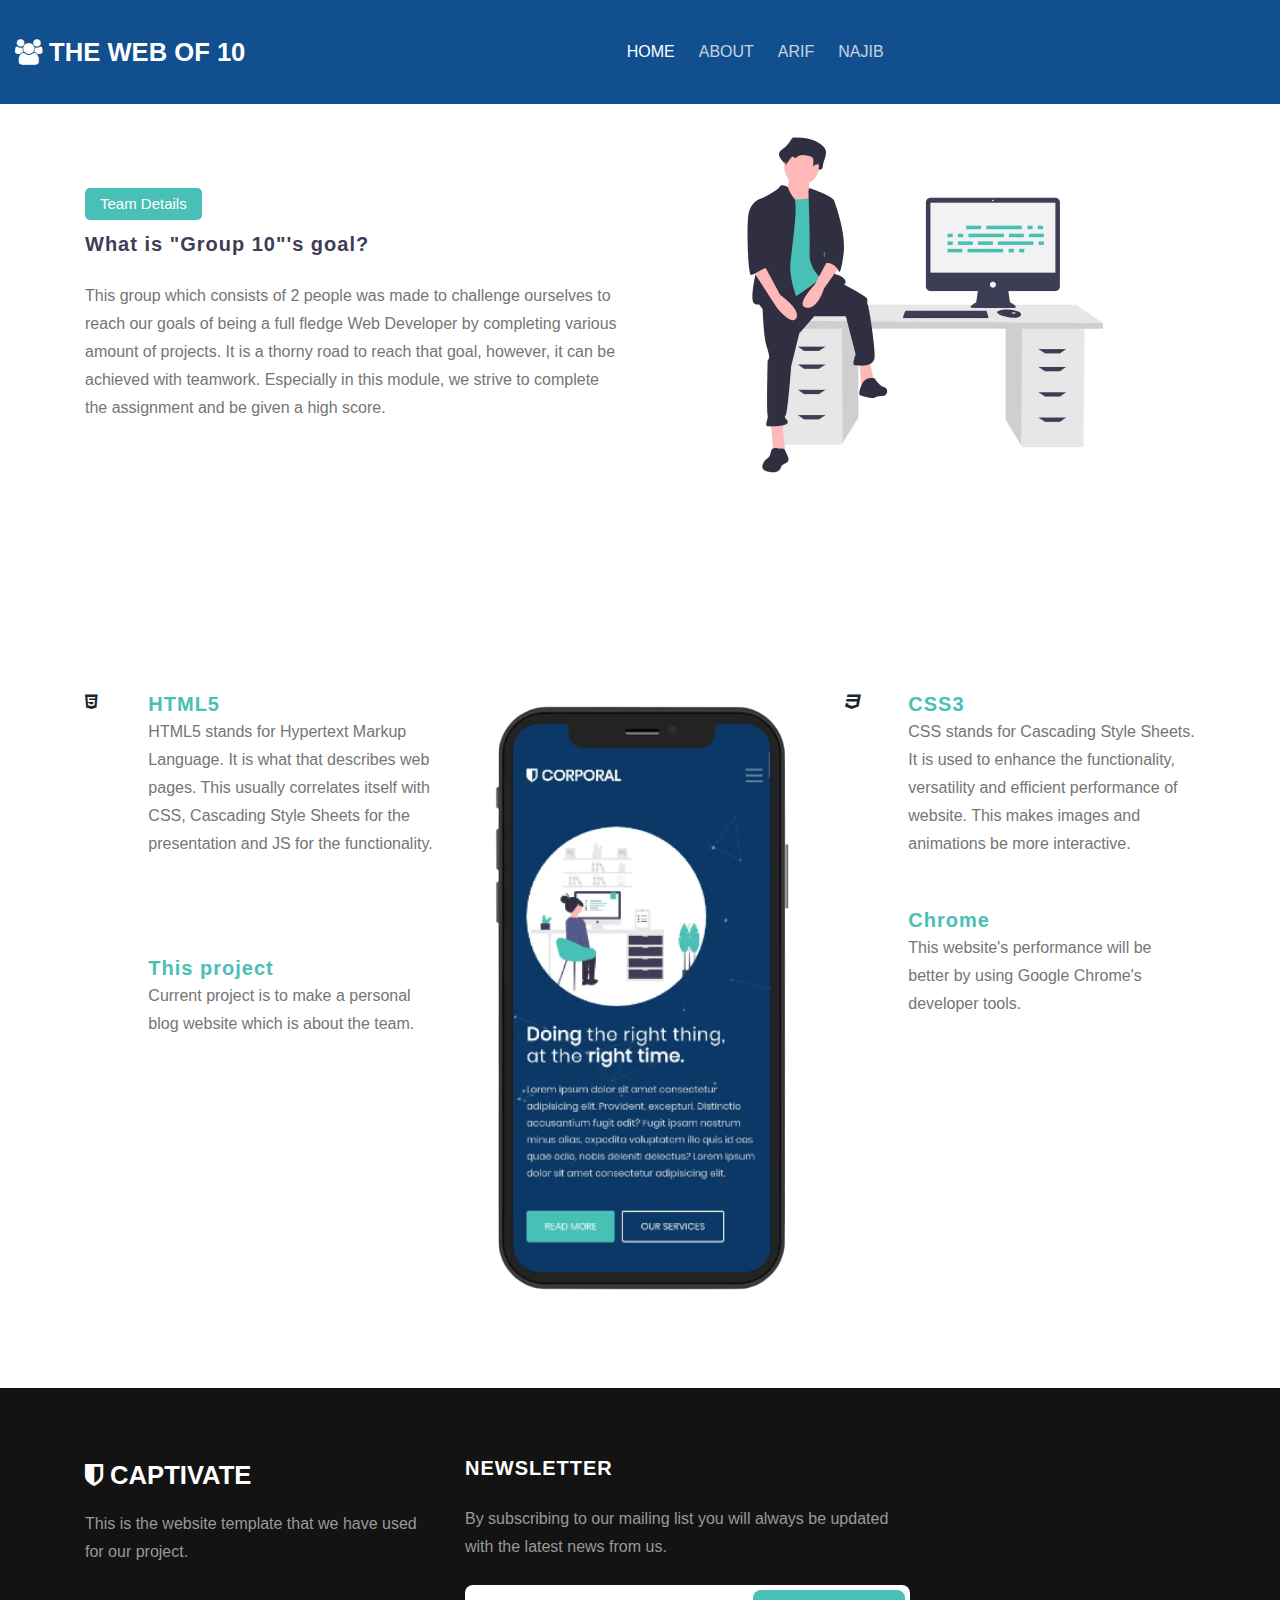
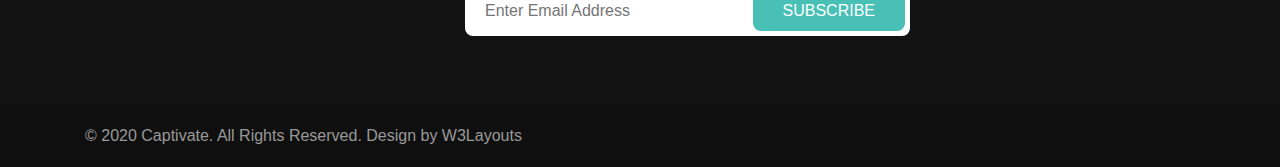
<file: Group10/about.html>
<!--
Author: W3layouts
Author URL: http://w3layouts.com
-->
<!doctype html>
<html lang="en">

<head>

  <!-- Required meta tags -->
  <meta charset="utf-8">
  <meta name="viewport" content="width=device-width, initial-scale=1, shrink-to-fit=no">
  <title>About Us</title>

  <!-- Template CSS -->
  <link rel="stylesheet" href="assets/css/style-starter.min.css">

</head>

<body>
<!-- site header -->
<header id="site-header" class="fixed-top">
  <nav class="navbar navbar-expand-lg navbar-dark">
      <a class="navbar-brand" href="index.html">
          <span class="fa fa-users"></span> The Web of 10
      </a>
      <button class="navbar-toggler bg-gradient" type="button" data-toggle="collapse"
          data-target="#navbarNav" aria-controls="navbarNav" aria-expanded="false"
          aria-label="Toggle navigation">
          <span class="navbar-toggler-icon"></span>
      </button>

      <div class="collapse navbar-collapse" id="navbarNav">
          <ul class="navbar-nav m-auto">
              <li class="nav-item active">
                  <a class="nav-link" href="index.html">Home <span class="sr-only">(current)</span></a>
              </li>
              <li class="nav-item">
                  <a class="nav-link" href="about.html">About</a>
              </li>
              <li class="nav-item">
                  <a class="nav-link" href="services.html">Arif</a>
              </li>
              <li class="nav-item">
                  <a class="nav-link" href="contact.html">Najib</a>
              </li>
          </ul>
          <ul class="navbar-nav">
              <li class="nav-item">
                  
              </li>
          </ul>
      </div>
  </nav>
</header>
<!-- //site header -->

<!-- about page section1-->
<section class="w3l-about">
    <div class="container">
        <div class="row about-content">
            <div class="col-lg-6 info mb-lg-0 mb-5 align-center">
                <span class="title">Team Details</span>
                <h6>What is "Group 10"'s goal?</h6>
                <p class="mt-md-4 mt-3"> This group which consists of 2 people was made to challenge ourselves to reach our goals of being a full fledge Web Developer by completing various amount of projects. It is a thorny road to reach that goal, however, it can be achieved with teamwork. Especially in this module, we strive to complete the assignment and be given a high score.</p>
                
            </div>
            <div class="col-lg-6">
                <img src="assets/images/about1.webp" loading="lazy" class="img-fluid img-shadow" alt="about">
            </div>
        </div>
    </div>
</section>
<!-- //about page section1-->

<!-- /mobile section --->
<section class="w3l-mobile-content-6">
    <div class="mobile-info">
        <!-- /mobile-info-->
        <div class="container">
            <div class="row mobile-info-inn mx-lg-0">
                <div class="col-lg-4 mobile-right">
                    <div class="row mobile-right-grids mb-lg-5 mb-4">
                        <div class="col-2 mobile-right-icon">
                            <div class="mobile-icon">
                                <span class="fa fa-html5"></span>
                            </div>
                        </div>
                        <div class="col-10 mobile-right-info">
                            <h6><a href="#url">HTML5</a></h6>
                            <p>HTML5 stands for Hypertext Markup Language. It is what that describes web pages. This usually correlates itself with CSS, Cascading Style Sheets for the presentation and JS for the functionality.</p>
                        </div>
                    </div>
                    <div class="row mobile-right-grids mb-lg-5 mb-4">
                        <div class="col-2 mobile-right-icon">
                            <div class="mobile-icon">
                            </div>
                        </div>
                    </div>
                    <div class="row mobile-right-grids">
                        <div class="col-2 mobile-right-icon">
                            <div class="mobile-icon">
                                <span class="fa fa-id-badge"></span>
                            </div>
                        </div>
                        <div class="col-10 mobile-right-info">
                            <h6><a href="#url">This project</a></h6>
                            <p>Current project is to make a personal blog website which is about the team.</p>
                        </div>
                    </div>
                </div>
                <div class="col-lg-4 mobile-left">
                    <img src="assets/images/mobile.webp" loading="lazy" class="img-fluid" alt="">
                </div>
                <div class="col-lg-4 mobile-right">
                    <div class="row mobile-right-grids mb-lg-5 mb-4">
                        <div class="col-2 mobile-right-icon">
                            <div class="mobile-icon">
                                <span class="fa fa-css3"></span>
                            </div>
                        </div>
                        <div class="col-10 mobile-right-info">
                            <h6><a href="#url">CSS3</a></h6>
                            <p>CSS stands for Cascading Style Sheets. It is used to enhance the functionality, versatility and efficient performance of website. This makes images and animations be more interactive. </p>
                        </div>
                    </div>
                    <div class="row mobile-right-grids">
                        <div class="col-2 mobile-right-icon">
                            <div class="mobile-icon">
                                <span class="fa fa-chrome"></span>
                            </div>
                        </div>
                        <div class="col-10 mobile-right-info">
                            <h6><a href="#url">Chrome</a></h6>
                            <p>This website's performance will be better by using Google Chrome's developer tools.</p>
                        </div>
                    </div>
                </div>

            </div>
        </div>
        <!-- //mobile-info-->
    </div>
</section>
<!-- about page form section -->

<!-- site footer -->
<footer id="site-footer">
  <div class="top-footer">
    <div class="container my-md-5 my-4">
      <div class="row">
        <div class="col-lg-4">
          <div class="footer-logo mb-3">
            <a href="index.html">
              <span class="fa fa-shield"></span> Captivate
            </a>
          </div>
          <div>
            <p class="">This is the website template that we have used for our project.</p>
          </div>
        </div>
        <!-- Newsletter -->
        <div class="col-lg-5 col-md-8 mt-lg-0 mt-5">
          <h4 class="footer-title">Newsletter</h4>
          <p class="mb-4">By subscribing to our mailing list you will always be updated with the latest news from us.
          </p>
          <form class="newsletter-form">
            <input class="input-rounded" type="text" required="" placeholder="Enter Email Address">
            <button type="submit" title="Subscribe" class="btn btn-primary btn-style" name="submit" value="Submit">
              Subscribe
            </button>
          </form>
        </div>
      </div>
    </div>
  </div>
  <div class="bottom-footer">
    <div class="container">
      <div class="row">
        <div class="col-lg-8 text-lg-left text-center mb-lg-0 mb-3">
          <p class="copyright">© 2020 Captivate. All Rights Reserved. Design by <a
            href="https://w3layouts.com/">W3Layouts</a></p>
        </div>
      </div>
    </div>
  </div>
</footer>
<!-- //site footer -->

<!-- move top -->
<button onclick="topFunction()" id="movetop" class="bg-primary" title="Go to top">
  <span class="fa fa-angle-up"></span>
</button>

<script>
  // When the user scrolls down 20px from the top of the document, show the button
  window.onscroll = function () {
    scrollFunction()
  };
  function scrollFunction() {
    if (document.body.scrollTop > 20 || document.documentElement.scrollTop > 20) {
      document.getElementById("movetop").style.display = "block";
    } else {
      document.getElementById("movetop").style.display = "none";
    }
  }
  // When the user clicks on the button, scroll to the top of the document
  function topFunction() {
    document.body.scrollTop = 0;
    document.documentElement.scrollTop = 0;
  }
</script>
<!-- //move top -->

<!-- javascript -->
<script src="assets/js/jquery-3.3.1.min.js"></script>

<!-- particles -->
<script src="assets/js/script.js"></script>
<!-- //particles -->

<!-- disable body scroll which navbar is in active -->
<script>
  $(function () {
    $('.navbar-toggler').click(function () {
      $('body').toggleClass('noscroll');
    })
  });
</script>
<!-- disable body scroll which navbar is in active -->

<!-- bootstrap -->
<script src="assets/js/bootstrap.min.js"></script>

</body>
</html>
</file>
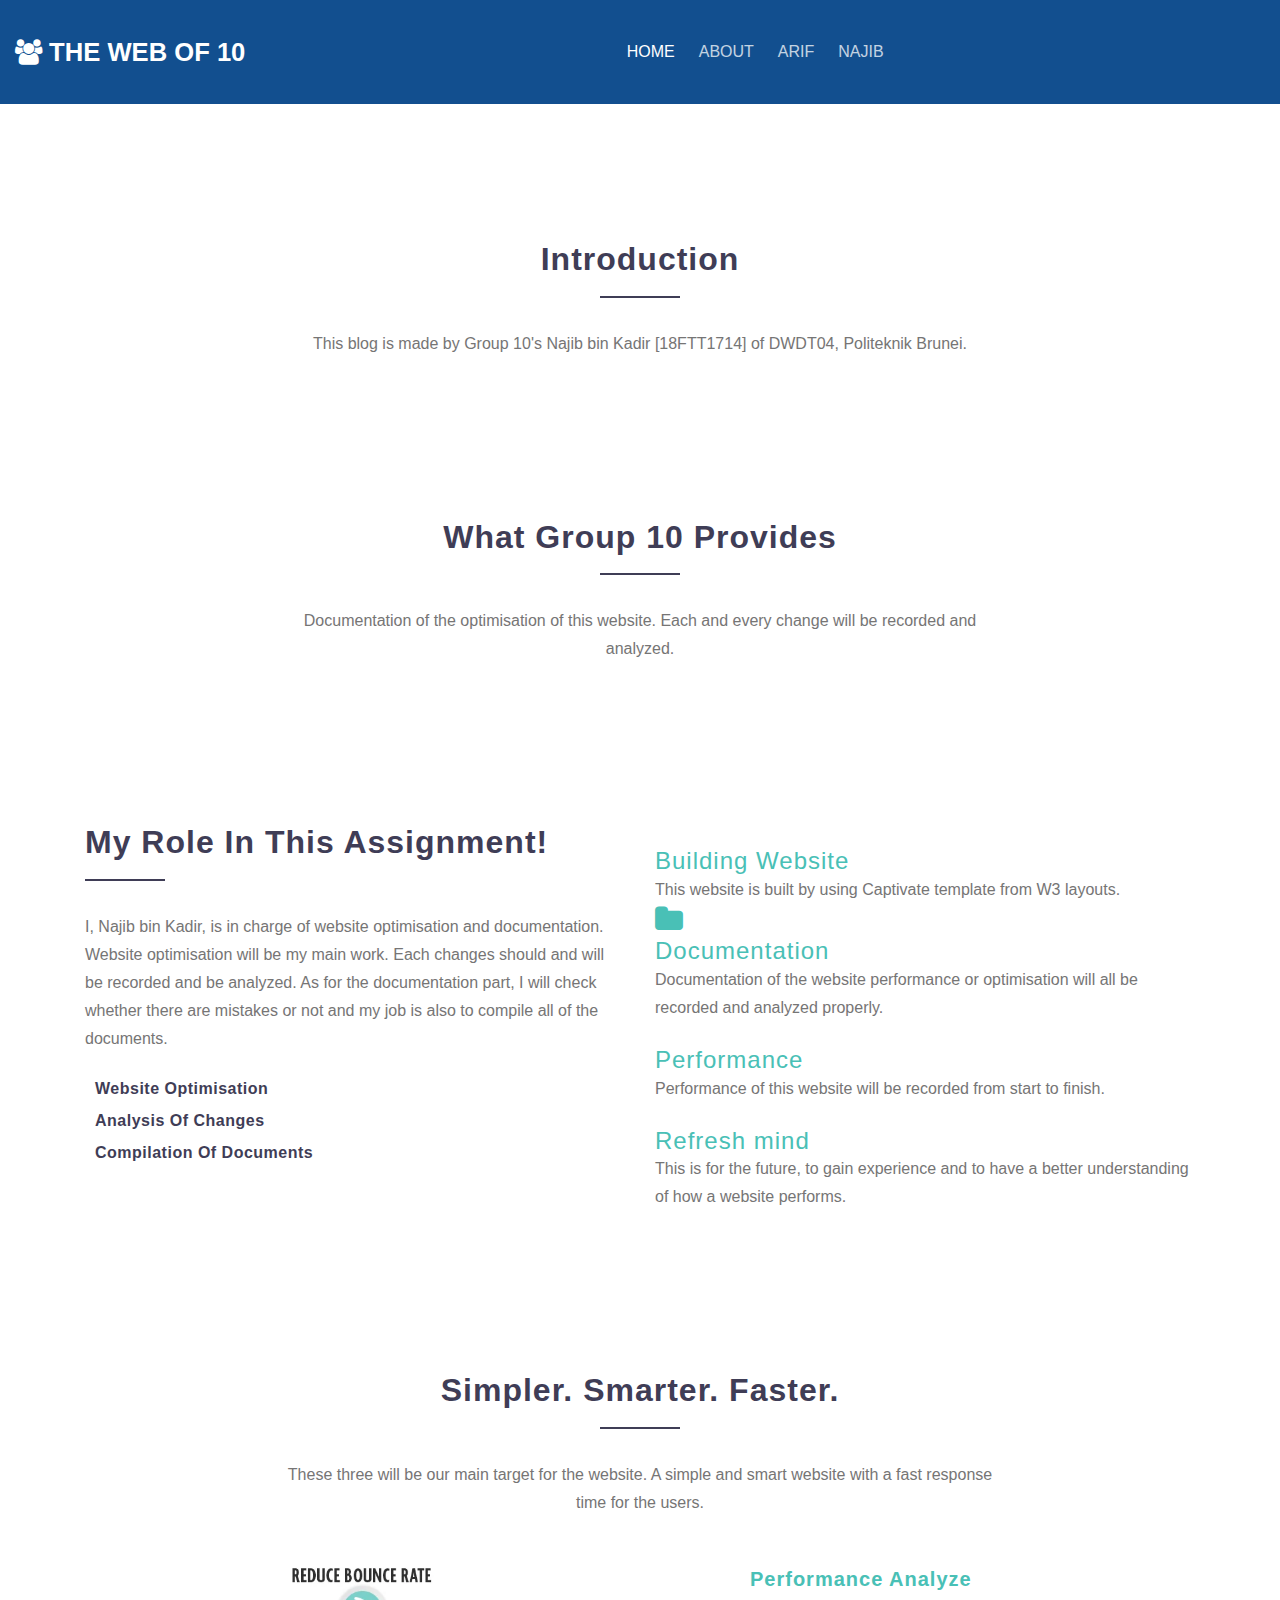
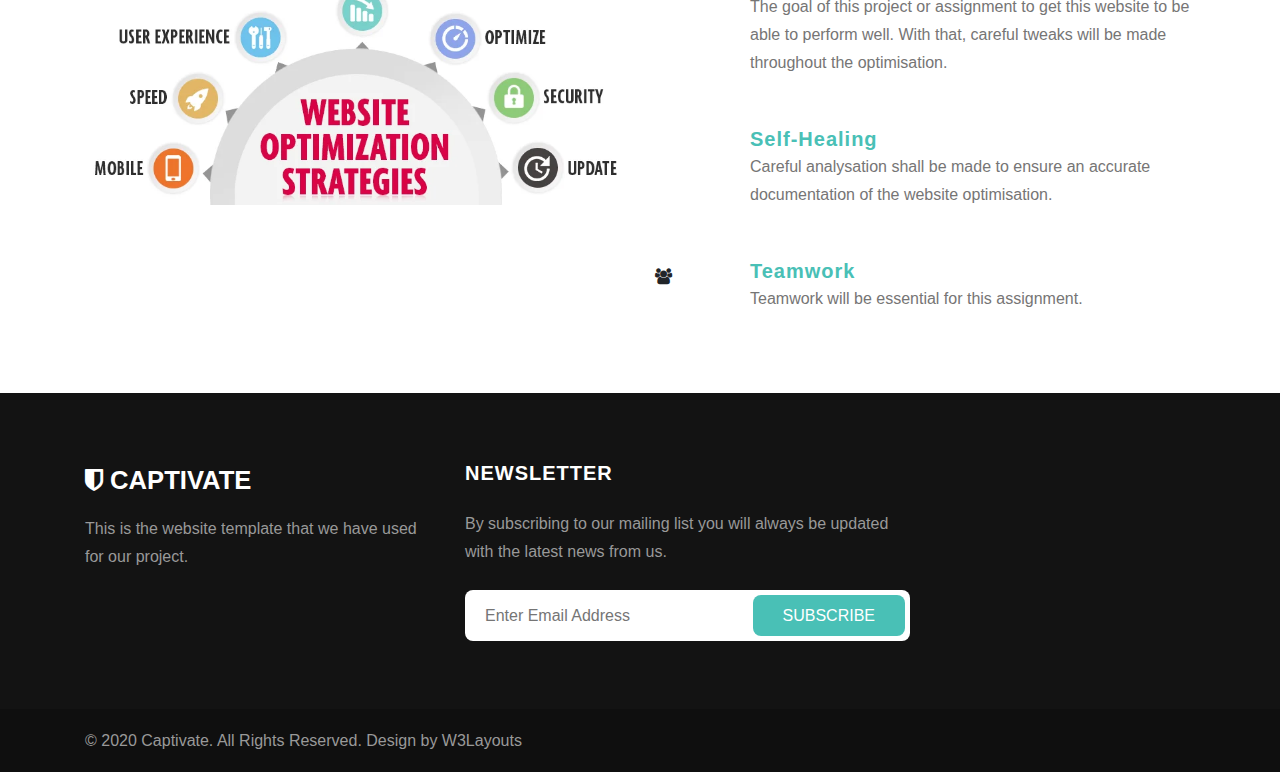
<file: Group10/contact.html>
<!--
Author: W3layouts
Author URL: http://w3layouts.com
-->
<!doctype html>
<html lang="en">

<head>

  <!-- Required meta tags -->
  <meta charset="utf-8">
  <meta name="viewport" content="width=device-width, initial-scale=1, shrink-to-fit=no">
  <title>Najib's blog</title>

  <!-- Template CSS -->
  <link rel="stylesheet" href="assets/css/style-starter.min.css">

</head>

<body>
<!-- site header -->
<header id="site-header" class="fixed-top">
  <nav class="navbar navbar-expand-lg navbar-dark">
      <a class="navbar-brand" href="index.html">
          <span class="fa fa-users"></span> The Web of 10
      </a>
      <button class="navbar-toggler bg-gradient" type="button" data-toggle="collapse"
          data-target="#navbarNav" aria-controls="navbarNav" aria-expanded="false"
          aria-label="Toggle navigation">
          <span class="navbar-toggler-icon"></span>
      </button>

      <div class="collapse navbar-collapse" id="navbarNav">
          <ul class="navbar-nav m-auto">
              <li class="nav-item active">
                  <a class="nav-link" href="index.html">Home <span class="sr-only">(current)</span></a>
              </li>
              <li class="nav-item">
                  <a class="nav-link" href="about.html">About</a>
              </li>
              <li class="nav-item">
                  <a class="nav-link" href="services.html">Arif</a>
              </li>
              <li class="nav-item">
                  <a class="nav-link" href="contact.html">Najib</a>
              </li>
          </ul>
          <ul class="navbar-nav">
              <li class="nav-item">
                  
              </li>
          </ul>
      </div>
  </nav>
</header>
<!-- //site header -->
<section class="inner-banner"></section>
<!-- services page block 1 -->
<section class="w3l-features">
    <div class="call-w3">
        <div class="container">
            <div class="row align-items-center">
                <div class="col-lg-8 offset-lg-2 col-md-12 col-sm-12">
                    <h4 class="section-title">Introduction</h4>
                    <p class="text-center">This blog is made by Group 10's Najib bin Kadir [18FTT1714] of DWDT04, Politeknik Brunei.</p>
                </div>
            </div>
            </section>
<section class="w3l-features">
    <div class="call-w3">
        <div class="container">
            <div class="row align-items-center">
                <div class="col-lg-8 offset-lg-2 col-md-12 col-sm-12">
                    <h4 class="section-title">What Group 10 provides</h4>
                    <p class="text-center">Documentation of the optimisation of this website. Each and every change will be recorded and analyzed.</p>
                </div>
            </div>
</section>
<!-- services page block 1 -->

<!-- services page block 2 -->
<section class="w3l-features bg-light">
    <div class="call-w3">
        <div class="container">
            <div class="row main-cont-wthree-2">
                <div class="col-lg-6 feature-grid-left">
                    <h4 class="section-title-left">My Role In this Assignment!</h4>
                    <p class="text-para">I, Najib bin Kadir, is in charge of website optimisation and documentation. Website optimisation will be my main work. Each changes should and will be recorded and be analyzed. As for the documentation part, I will check whether there are mistakes or not and my job is also to compile all of the documents. </p>
                    <ul class="list mt-4">
                        <li><span class="fa fa-check"></span> Website optimisation</li>
                        <li><span class="fa fa-check"></span> Analysis of changes</li>
                        <li><span class="fa fa-check"></span> Compilation of documents</li>
                    </ul>
                    
                </div>
                <div class="col-lg-6 feature-grid-right mt-lg-0 mt-5">
                    <div class="call-grids-w3 d-grid">
                        <div class="grids-1 box-wrap">
                            <a href="#more" class="icon"><span class="fa fa-building"></span></a>
                            <h4><a href="#feature" class="title-head">Building Website</a></h4>
                            <p>This website is built by using Captivate template from W3 layouts.</p>
                        </div>
                        <div class="grids-1 box-wrap">
                            <a href="#more" class="icon"><span class="fa fa-folder"></span></a>
                            <h4><a href="#feature" class="title-head">Documentation</a></h4>
                            <p>Documentation of the website performance or optimisation will all be recorded and analyzed properly.</p>
                        </div>
                        <div class="grids-1 box-wrap">
                            <a href="#more" class="icon"><span class="fa fa-bar-chart"></span></a>
                            <h4><a href="#feature" class="title-head">Performance</a></h4>
                            <p>Performance of this website will be recorded from start to finish.</p>
                        </div>
                        <div class="grids-1 box-wrap">
                            <a href="#more" class="icon"><span class="fa fa-refresh"></span></a>
                            <h4><a href="#feature" class="title-head">Refresh mind</a></h4>
                            <p>This is for the future, to gain experience and to have a better understanding of how a website performs.</p>
                        </div>
                    </div>
                </div>
            </div>
        </div>
    </div>
</section>
<!-- //services page block 2 -->

<!-- services page block 3 -->
<section class="w3l-mobile-content-6 bg-white">
    <div class="mobile-info">
        <!-- /mobile-info-->
        <div class="container">
            <div class="row align-items-center">
                <div class="col-lg-8 offset-lg-2 col-md-12 col-sm-12">
                    <h4 class="section-title">Simpler. Smarter. Faster.</h4>
                    <p class="text-center">These three will be our main target for the website. A simple and smart website with a fast response time for the users.</p>
                </div>
            </div>
            <div class="row mobile-info-inn mx-lg-0 mt-md-5 mt-4">
                <div class="col-lg-6 image-left">
                    <img src="assets/images/optimize.webp" loading="lazy" class="img-fluid" alt="">
                </div>
                <div class="col-lg-6 mobile-right mt-lg-0 mt-5">
                    <div class="row mobile-right-grids mb-lg-5 mb-4">
                        <div class="col-2 mobile-right-icon">
                            <div class="mobile-icon text-right mt-2">
                                <span class="fa fa-bar-chart"></span>
                            </div>
                        </div>
                        <div class="col-10 mobile-right-info">
                            <h6><a href="#url">Performance Analyze</a></h6>
                            <p>The goal of this project or assignment to get this website to be able to perform well. With that, careful tweaks will be made throughout the optimisation.</p>
                        </div>
                    </div>
                    <div class="row mobile-right-grids mb-lg-5 mb-4">
                        <div class="col-2 mobile-right-icon">
                            <div class="mobile-icon text-right mt-2">
                                <span class="fa fa-eye"></span>
                            </div>
                        </div>
                        <div class="col-10 mobile-right-info">
                            <h6><a href="#url">Self-Healing</a></h6>
                            <p>Careful analysation shall be made to ensure an accurate documentation of the website optimisation.</p>
                        </div>
                    </div>
                    <div class="row mobile-right-grids">
                        <div class="col-2 mobile-right-icon">
                            <div class="mobile-icon text-right mt-2">
                                <span class="fa fa-users"></span>
                            </div>
                        </div>
                        <div class="col-10 mobile-right-info">
                            <h6><a href="#url">Teamwork</a></h6>
                            <p>Teamwork will be essential for this assignment.</p>
                        </div>
                    </div>
                </div>

            </div>
        </div>
        <!-- //mobile-info-->
    </div>
</section>
<!-- services page block 3 -->

<!-- site footer -->
<footer id="site-footer">
  <div class="top-footer">
    <div class="container my-md-5 my-4">
      <div class="row">
        <div class="col-lg-4">
          <div class="footer-logo mb-3">
            <a href="index.html">
              <span class="fa fa-shield"></span> Captivate
            </a>
          </div>
          <div>
            <p class="">This is the website template that we have used for our project.</p>
          </div>
        </div>
        <!-- Newsletter -->
        <div class="col-lg-5 col-md-8 mt-lg-0 mt-5">
          <h4 class="footer-title">Newsletter</h4>
          <p class="mb-4">By subscribing to our mailing list you will always be updated with the latest news from us.
          </p>
          <form class="newsletter-form">
            <input class="input-rounded" type="text" required="" placeholder="Enter Email Address">
            <button type="submit" title="Subscribe" class="btn btn-primary btn-style" name="submit" value="Submit">
              Subscribe
            </button>
          </form>
        </div>
      </div>
    </div>
  </div>
  <div class="bottom-footer">
    <div class="container">
      <div class="row">
        <div class="col-lg-8 text-lg-left text-center mb-lg-0 mb-3">
          <p class="copyright">© 2020 Captivate. All Rights Reserved. Design by <a
            href="https://w3layouts.com/">W3Layouts</a></p>
        </div>
      </div>
    </div>
  </div>
</footer>
<!-- //site footer -->

<!-- move top -->
<button onclick="topFunction()" id="movetop" class="bg-primary" title="Go to top">
  <span class="fa fa-angle-up"></span>
</button>

<script>
  // When the user scrolls down 20px from the top of the document, show the button
  window.onscroll = function () {
    scrollFunction()
  };
  function scrollFunction() {
    if (document.body.scrollTop > 20 || document.documentElement.scrollTop > 20) {
      document.getElementById("movetop").style.display = "block";
    } else {
      document.getElementById("movetop").style.display = "none";
    }
  }
  // When the user clicks on the button, scroll to the top of the document
  function topFunction() {
    document.body.scrollTop = 0;
    document.documentElement.scrollTop = 0;
  }
</script>
<!-- //move top -->

<!-- javascript -->
<script src="assets/js/jquery-3.3.1.min.js"></script>


<!-- particles -->
<script src="assets/js/script.js"></script>
<!-- //particles -->

<!-- disable body scroll which navbar is in active -->
<script>
  $(function () {
    $('.navbar-toggler').click(function () {
      $('body').toggleClass('noscroll');
    })
  });
</script>
<!-- disable body scroll which navbar is in active -->

<!-- bootstrap -->
<script src="assets/js/bootstrap.min.js"></script>

</body>
</html>
</file>
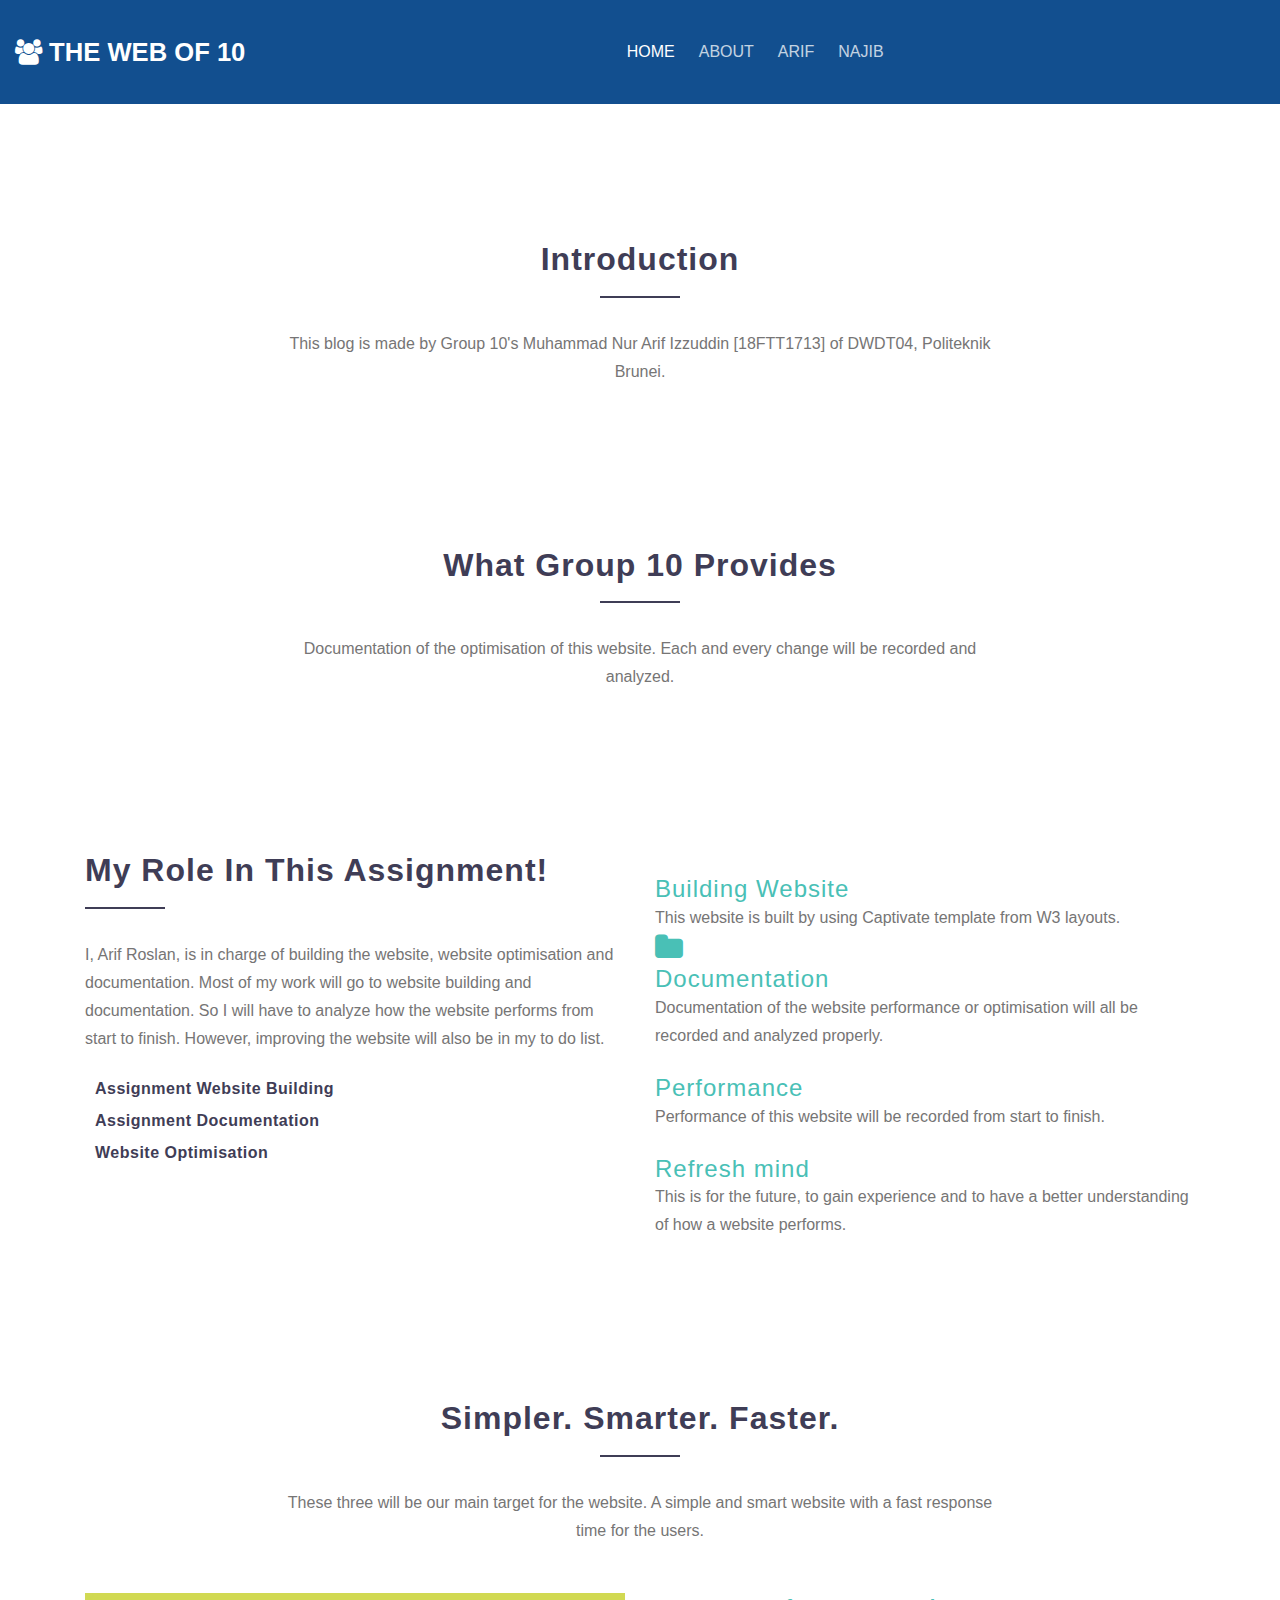
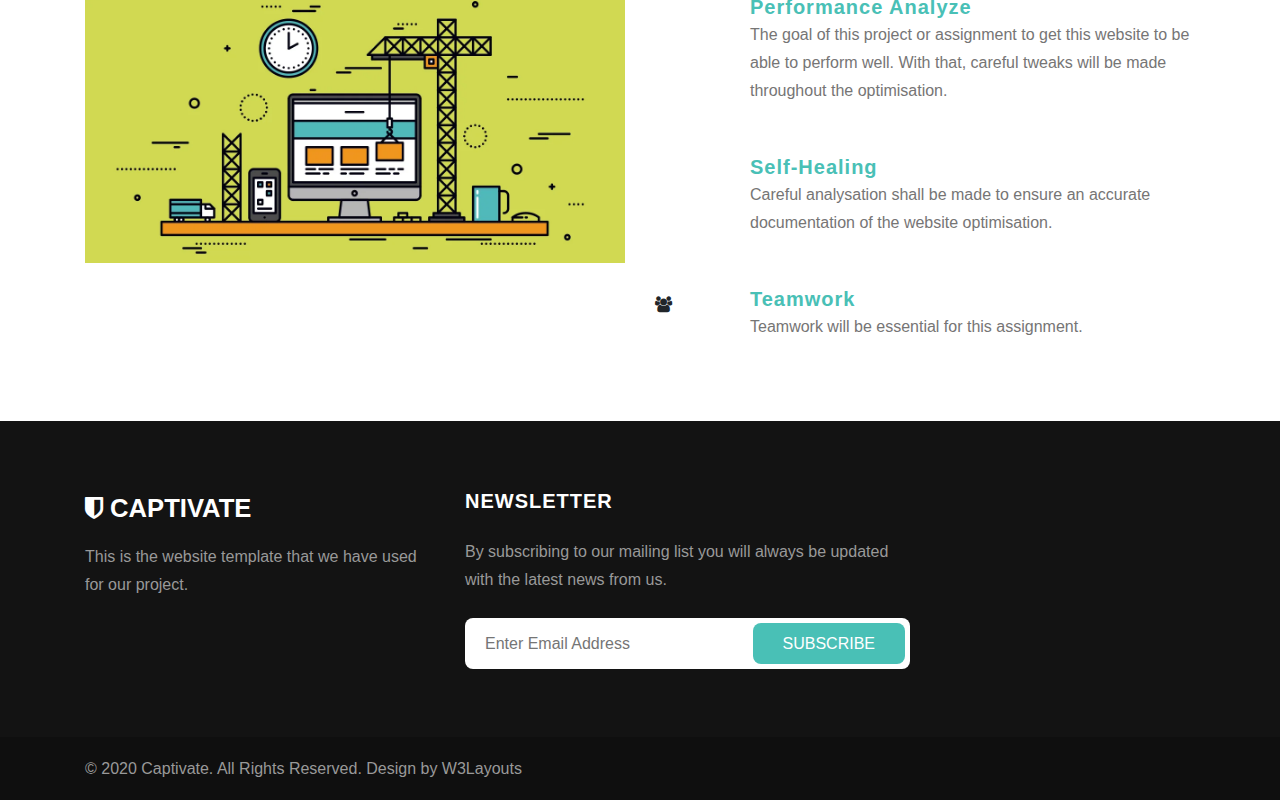
<file: Group10/services.html>
<!--
Author: W3layouts
Author URL: http://w3layouts.com
-->
<!doctype html>
<html lang="en">

<head>

  <!-- Required meta tags -->
  <meta charset="utf-8">
  <meta name="viewport" content="width=device-width, initial-scale=1, shrink-to-fit=no">
  <title>Arif's blog</title>

  <!-- Template CSS -->
  <link rel="stylesheet" href="assets/css/style-starter.min.css">

</head>

<body>
<!-- site header -->
<header id="site-header" class="fixed-top">
  <nav class="navbar navbar-expand-lg navbar-dark">
      <a class="navbar-brand" href="index.html">
          <span class="fa fa-users"></span> The Web of 10
      </a>
      <button class="navbar-toggler bg-gradient" type="button" data-toggle="collapse"
          data-target="#navbarNav" aria-controls="navbarNav" aria-expanded="false"
          aria-label="Toggle navigation">
          <span class="navbar-toggler-icon"></span>
      </button>

      <div class="collapse navbar-collapse" id="navbarNav">
          <ul class="navbar-nav m-auto">
              <li class="nav-item active">
                  <a class="nav-link" href="index.html">Home <span class="sr-only">(current)</span></a>
              </li>
              <li class="nav-item">
                  <a class="nav-link" href="about.html">About</a>
              </li>
              <li class="nav-item">
                  <a class="nav-link" href="services.html">Arif</a>
              </li>
              <li class="nav-item">
                  <a class="nav-link" href="contact.html">Najib</a>
              </li>
          </ul>
          <ul class="navbar-nav">
              <li class="nav-item">
                  
              </li>
          </ul>
      </div>
  </nav>
</header>
<!-- //site header -->
<section class="inner-banner"></section>
<!-- services page block 1 -->
<section class="w3l-features">
    <div class="call-w3">
        <div class="container">
            <div class="row align-items-center">
                <div class="col-lg-8 offset-lg-2 col-md-12 col-sm-12">
                    <h4 class="section-title">Introduction</h4>
                    <p class="text-center">This blog is made by Group 10's Muhammad Nur Arif Izzuddin [18FTT1713] of DWDT04, Politeknik Brunei.</p>
                </div>
            </div>
            </section>
<section class="w3l-features">
    <div class="call-w3">
        <div class="container">
            <div class="row align-items-center">
                <div class="col-lg-8 offset-lg-2 col-md-12 col-sm-12">
                    <h4 class="section-title">What Group 10 provides</h4>
                    <p class="text-center">Documentation of the optimisation of this website. Each and every change will be recorded and analyzed.</p>
                </div>
            </div>
</section>
<!-- services page block 1 -->

<!-- services page block 2 -->
<section class="w3l-features bg-light">
    <div class="call-w3">
        <div class="container">
            <div class="row main-cont-wthree-2">
                <div class="col-lg-6 feature-grid-left">
                    <h4 class="section-title-left">My role in this assignment!</h4>
                    <p class="text-para">I, Arif Roslan, is in charge of building the website, website optimisation and documentation. Most of my work will go to website building and documentation. So I will have to analyze how the website performs from start to finish. However, improving the website will also be in my to do list. </p>
                    <ul class="list mt-4">
                        <li><span class="fa fa-check"></span> Assignment website building</li>
                        <li><span class="fa fa-check"></span> Assignment documentation</li>
                        <li><span class="fa fa-check"></span> Website optimisation</li>
                    </ul>
                    
                </div>
                <div class="col-lg-6 feature-grid-right mt-lg-0 mt-5">
                    <div class="call-grids-w3 d-grid">
                        <div class="grids-1 box-wrap">
                            <a href="#more" class="icon"><span class="fa fa-building"></span></a>
                            <h4><a href="#feature" class="title-head">Building Website</a></h4>
                            <p>This website is built by using Captivate template from W3 layouts.</p>
                        </div>
                        <div class="grids-1 box-wrap">
                            <a href="#more" class="icon"><span class="fa fa-folder"></span></a>
                            <h4><a href="#feature" class="title-head">Documentation</a></h4>
                            <p>Documentation of the website performance or optimisation will all be recorded and analyzed properly.</p>
                        </div>
                        <div class="grids-1 box-wrap">
                            <a href="#more" class="icon"><span class="fa fa-bar-chart"></span></a>
                            <h4><a href="#feature" class="title-head">Performance</a></h4>
                            <p>Performance of this website will be recorded from start to finish.</p>
                        </div>
                        <div class="grids-1 box-wrap">
                            <a href="#more" class="icon"><span class="fa fa-refresh"></span></a>
                            <h4><a href="#feature" class="title-head">Refresh mind</a></h4>
                            <p>This is for the future, to gain experience and to have a better understanding of how a website performs.</p>
                        </div>
                    </div>
                </div>
            </div>
        </div>
    </div>
</section>
<!-- //services page block 2 -->

<!-- services page block 3 -->
<section class="w3l-mobile-content-6 bg-white">
    <div class="mobile-info">
        <!-- /mobile-info-->
        <div class="container">
            <div class="row align-items-center">
                <div class="col-lg-8 offset-lg-2 col-md-12 col-sm-12">
                    <h4 class="section-title">Simpler. Smarter. Faster.</h4>
                    <p class="text-center">These three will be our main target for the website. A simple and smart website with a fast response time for the users.</p>
                </div>
            </div>
            <div class="row mobile-info-inn mx-lg-0 mt-md-5 mt-4">
                <div class="col-lg-6 image-left">
                    <img src="assets/images/web-con.webp" loading="lazy" class="img-fluid" alt="">
                </div>
                <div class="col-lg-6 mobile-right mt-lg-0 mt-5">
                    <div class="row mobile-right-grids mb-lg-5 mb-4">
                        <div class="col-2 mobile-right-icon">
                            <div class="mobile-icon text-right mt-2">
                                <span class="fa fa-bar-chart"></span>
                            </div>
                        </div>
                        <div class="col-10 mobile-right-info">
                            <h6><a href="#url">Performance Analyze</a></h6>
                            <p>The goal of this project or assignment to get this website to be able to perform well. With that, careful tweaks will be made throughout the optimisation.</p>
                        </div>
                    </div>
                    <div class="row mobile-right-grids mb-lg-5 mb-4">
                        <div class="col-2 mobile-right-icon">
                            <div class="mobile-icon text-right mt-2">
                                <span class="fa fa-eye"></span>
                            </div>
                        </div>
                        <div class="col-10 mobile-right-info">
                            <h6><a href="#url">Self-Healing</a></h6>
                            <p>Careful analysation shall be made to ensure an accurate documentation of the website optimisation.</p>
                        </div>
                    </div>
                    <div class="row mobile-right-grids">
                        <div class="col-2 mobile-right-icon">
                            <div class="mobile-icon text-right mt-2">
                                <span class="fa fa-users"></span>
                            </div>
                        </div>
                        <div class="col-10 mobile-right-info">
                            <h6><a href="#url">Teamwork</a></h6>
                            <p>Teamwork will be essential for this assignment.</p>
                        </div>
                    </div>
                </div>

            </div>
        </div>
        <!-- //mobile-info-->
    </div>
</section>
<!-- services page block 3 -->

<!-- site footer -->
<footer id="site-footer">
  <div class="top-footer">
    <div class="container my-md-5 my-4">
      <div class="row">
        <div class="col-lg-4">
          <div class="footer-logo mb-3">
            <a href="index.html">
              <span class="fa fa-shield"></span> Captivate
            </a>
          </div>
          <div>
            <p class="">This is the website template that we have used for our project.</p>
          </div>
        </div>
        <!-- Newsletter -->
        <div class="col-lg-5 col-md-8 mt-lg-0 mt-5">
          <h4 class="footer-title">Newsletter</h4>
          <p class="mb-4">By subscribing to our mailing list you will always be updated with the latest news from us.
          </p>
          <form class="newsletter-form">
            <input class="input-rounded" type="text" required="" placeholder="Enter Email Address">
            <button type="submit" title="Subscribe" class="btn btn-primary btn-style" name="submit" value="Submit">
              Subscribe
            </button>
          </form>
        </div>
      </div>
    </div>
  </div>
  <div class="bottom-footer">
    <div class="container">
      <div class="row">
        <div class="col-lg-8 text-lg-left text-center mb-lg-0 mb-3">
          <p class="copyright">© 2020 Captivate. All Rights Reserved. Design by <a
            href="https://w3layouts.com/">W3Layouts</a></p>
        </div>
      </div>
    </div>
  </div>
</footer>
<!-- //site footer -->

<!-- move top -->
<button onclick="topFunction()" id="movetop" class="bg-primary" title="Go to top">
  <span class="fa fa-angle-up"></span>
</button>

<script>
  // When the user scrolls down 20px from the top of the document, show the button
  window.onscroll = function () {
    scrollFunction()
  };
  function scrollFunction() {
    if (document.body.scrollTop > 20 || document.documentElement.scrollTop > 20) {
      document.getElementById("movetop").style.display = "block";
    } else {
      document.getElementById("movetop").style.display = "none";
    }
  }
  // When the user clicks on the button, scroll to the top of the document
  function topFunction() {
    document.body.scrollTop = 0;
    document.documentElement.scrollTop = 0;
  }
</script>
<!-- //move top -->

<!-- javascript -->
<script src="assets/js/jquery-3.3.1.min.js"></script>

<!-- particles -->
<script src="assets/js/script.js"></script>
<!-- //particles -->

<!-- disable body scroll which navbar is in active -->
<script>
  $(function () {
    $('.navbar-toggler').click(function () {
      $('body').toggleClass('noscroll');
    })
  });
</script>
<!-- disable body scroll which navbar is in active -->

<!-- bootstrap -->
<script src="assets/js/bootstrap.min.js"></script>

</body>
</html>
</file>
<file: Group 10/assets/css/style-starter.css>
/* 
Author: W3layouts
Author URL: http://w3layouts.com
*/
@charset "UTF-8";
/*!
 * Bootstrap v4.4.1 (https://getbootstrap.com/)
 * Copyright 2011-2019 The Bootstrap Authors
 * Copyright 2011-2019 Twitter, Inc.
 * Licensed under MIT (https://github.com/twbs/bootstrap/blob/master/LICENSE)
 */
:root {
  --blue: #007bff;
  --indigo: #6610f2;
  --purple: #6f42c1;
  --pink: #e83e8c;
  --red: #dc3545;
  --orange: #fd7e14;
  --yellow: #ffc107;
  --green: #28a745;
  --teal: #20c997;
  --cyan: #17a2b8;
  --white: #fff;
  --gray: #6c757d;
  --gray-dark: #343a40;
  --primary: #49c0b6;
  --secondary: #124f8f;
  --success: #28a745;
  --info: #17a2b8;
  --warning: #ffc107;
  --danger: #dc3545;
  --light: #f8f9fa;
  --dark: #343a40;
  --breakpoint-xs: 0;
  --breakpoint-sm: 576px;
  --breakpoint-md: 768px;
  --breakpoint-lg: 992px;
  --breakpoint-xl: 1200px;
  --font-family-sans-serif: -apple-system, BlinkMacSystemFont, "Segoe UI", Roboto, "Helvetica Neue", Arial, "Noto Sans", sans-serif, "Apple Color Emoji", "Segoe UI Emoji", "Segoe UI Symbol", "Noto Color Emoji";
  --font-family-monospace: SFMono-Regular, Menlo, Monaco, Consolas, "Liberation Mono", "Courier New", monospace; }

*,
*::before,
*::after {
  box-sizing: border-box; }

html {
  font-family: sans-serif;
  line-height: 1.15;
  -webkit-text-size-adjust: 100%;
  -webkit-tap-highlight-color: rgba(0, 0, 0, 0); }

article, aside, figcaption, figure, footer, header, hgroup, main, nav, section {
  display: block; }

body {
  margin: 0;
  font-family: -apple-system, BlinkMacSystemFont, "Segoe UI", Roboto, "Helvetica Neue", Arial, "Noto Sans", sans-serif, "Apple Color Emoji", "Segoe UI Emoji", "Segoe UI Symbol", "Noto Color Emoji";
  font-size: 1rem;
  font-weight: 400;
  line-height: 1.5;
  color: #212529;
  text-align: left;
  background-color: #fff; }

[tabindex="-1"]:focus:not(:focus-visible) {
  outline: 0 !important; }

hr {
  box-sizing: content-box;
  height: 0;
  overflow: visible; }

h1, h2, h3, h4, h5, h6 {
  margin-top: 0;
  margin-bottom: 0.5rem; }

p {
  margin-top: 0;
  margin-bottom: 1rem; }

abbr[title],
abbr[data-original-title] {
  text-decoration: underline;
  -webkit-text-decoration: underline dotted;
          text-decoration: underline dotted;
  cursor: help;
  border-bottom: 0;
  -webkit-text-decoration-skip-ink: none;
          text-decoration-skip-ink: none; }

address {
  margin-bottom: 1rem;
  font-style: normal;
  line-height: inherit; }

ol,
ul,
dl {
  margin-top: 0;
  margin-bottom: 1rem; }

ol ol,
ul ul,
ol ul,
ul ol {
  margin-bottom: 0; }

dt {
  font-weight: 700; }

dd {
  margin-bottom: .5rem;
  margin-left: 0; }

blockquote {
  margin: 0 0 1rem; }

b,
strong {
  font-weight: bolder; }

small {
  font-size: 80%; }

sub,
sup {
  position: relative;
  font-size: 75%;
  line-height: 0;
  vertical-align: baseline; }

sub {
  bottom: -.25em; }

sup {
  top: -.5em; }

a {
  color: #49c0b6;
  text-decoration: none;
  background-color: transparent; }
  a:hover {
    color: #308c84;
    text-decoration: underline; }

a:not([href]) {
  color: inherit;
  text-decoration: none; }
  a:not([href]):hover {
    color: inherit;
    text-decoration: none; }

pre,
code,
kbd,
samp {
  font-family: SFMono-Regular, Menlo, Monaco, Consolas, "Liberation Mono", "Courier New", monospace;
  font-size: 1em; }

pre {
  margin-top: 0;
  margin-bottom: 1rem;
  overflow: auto; }

figure {
  margin: 0 0 1rem; }

img {
  vertical-align: middle;
  border-style: none; }

svg {
  overflow: hidden;
  vertical-align: middle; }

table {
  border-collapse: collapse; }

caption {
  padding-top: 0.75rem;
  padding-bottom: 0.75rem;
  color: #6c757d;
  text-align: left;
  caption-side: bottom; }

th {
  text-align: inherit; }

label {
  display: inline-block;
  margin-bottom: 0.5rem; }

button {
  border-radius: 0; }

button:focus {
  outline: 1px dotted;
  outline: 5px auto -webkit-focus-ring-color; }

input,
button,
select,
optgroup,
textarea {
  margin: 0;
  font-family: inherit;
  font-size: inherit;
  line-height: inherit; }

button,
input {
  overflow: visible; }

button,
select {
  text-transform: none; }

select {
  word-wrap: normal; }

button,
[type="button"],
[type="reset"],
[type="submit"] {
  -webkit-appearance: button; }

button:not(:disabled),
[type="button"]:not(:disabled),
[type="reset"]:not(:disabled),
[type="submit"]:not(:disabled) {
  cursor: pointer; }

button::-moz-focus-inner,
[type="button"]::-moz-focus-inner,
[type="reset"]::-moz-focus-inner,
[type="submit"]::-moz-focus-inner {
  padding: 0;
  border-style: none; }

input[type="radio"],
input[type="checkbox"] {
  box-sizing: border-box;
  padding: 0; }

input[type="date"],
input[type="time"],
input[type="datetime-local"],
input[type="month"] {
  -webkit-appearance: listbox; }

textarea {
  overflow: auto;
  resize: vertical; }

fieldset {
  min-width: 0;
  padding: 0;
  margin: 0;
  border: 0; }

legend {
  display: block;
  width: 100%;
  max-width: 100%;
  padding: 0;
  margin-bottom: .5rem;
  font-size: 1.5rem;
  line-height: inherit;
  color: inherit;
  white-space: normal; }
  @media (max-width: 1200px) {
    legend {
      font-size: calc(1.275rem + 0.3vw) ; } }

progress {
  vertical-align: baseline; }

[type="number"]::-webkit-inner-spin-button,
[type="number"]::-webkit-outer-spin-button {
  height: auto; }

[type="search"] {
  outline-offset: -2px;
  -webkit-appearance: none; }

[type="search"]::-webkit-search-decoration {
  -webkit-appearance: none; }

::-webkit-file-upload-button {
  font: inherit;
  -webkit-appearance: button; }

output {
  display: inline-block; }

summary {
  display: list-item;
  cursor: pointer; }

template {
  display: none; }

[hidden] {
  display: none !important; }

h1, h2, h3, h4, h5, h6,
.h1, .h2, .h3, .h4, .h5, .h6 {
  margin-bottom: 0.5rem;
  font-weight: 500;
  line-height: 1.2; }

h1, .h1 {
  font-size: 2.5rem; }
  @media (max-width: 1200px) {
    h1, .h1 {
      font-size: calc(1.375rem + 1.5vw) ; } }

h2, .h2 {
  font-size: 2rem; }
  @media (max-width: 1200px) {
    h2, .h2 {
      font-size: calc(1.325rem + 0.9vw) ; } }

h3, .h3 {
  font-size: 1.75rem; }
  @media (max-width: 1200px) {
    h3, .h3 {
      font-size: calc(1.3rem + 0.6vw) ; } }

h4, .h4 {
  font-size: 1.5rem; }
  @media (max-width: 1200px) {
    h4, .h4 {
      font-size: calc(1.275rem + 0.3vw) ; } }

h5, .h5 {
  font-size: 1.25rem; }

h6, .h6 {
  font-size: 1rem; }

.lead {
  font-size: 1.25rem;
  font-weight: 300; }

.display-1 {
  font-size: 6rem;
  font-weight: 300;
  line-height: 1.2; }
  @media (max-width: 1200px) {
    .display-1 {
      font-size: calc(1.725rem + 5.7vw) ; } }

.display-2 {
  font-size: 5.5rem;
  font-weight: 300;
  line-height: 1.2; }
  @media (max-width: 1200px) {
    .display-2 {
      font-size: calc(1.675rem + 5.1vw) ; } }

.display-3 {
  font-size: 4.5rem;
  font-weight: 300;
  line-height: 1.2; }
  @media (max-width: 1200px) {
    .display-3 {
      font-size: calc(1.575rem + 3.9vw) ; } }

.display-4 {
  font-size: 3.5rem;
  font-weight: 300;
  line-height: 1.2; }
  @media (max-width: 1200px) {
    .display-4 {
      font-size: calc(1.475rem + 2.7vw) ; } }

hr {
  margin-top: 1rem;
  margin-bottom: 1rem;
  border: 0;
  border-top: 1px solid rgba(0, 0, 0, 0.1); }

small,
.small {
  font-size: 80%;
  font-weight: 400; }

mark,
.mark {
  padding: 0.2em;
  background-color: #fcf8e3; }

.list-unstyled {
  padding-left: 0;
  list-style: none; }

.list-inline {
  padding-left: 0;
  list-style: none; }

.list-inline-item {
  display: inline-block; }
  .list-inline-item:not(:last-child) {
    margin-right: 0.5rem; }

.initialism {
  font-size: 90%;
  text-transform: uppercase; }

.blockquote {
  margin-bottom: 1rem;
  font-size: 1.25rem; }

.blockquote-footer {
  display: block;
  font-size: 80%;
  color: #6c757d; }
  .blockquote-footer::before {
    content: "\2014\00A0"; }

.img-fluid {
  max-width: 100%;
  height: auto; }

.img-thumbnail {
  padding: 0.25rem;
  background-color: #fff;
  border: 1px solid #dee2e6;
  border-radius: 0.25rem;
  max-width: 100%;
  height: auto; }

.figure {
  display: inline-block; }

.figure-img {
  margin-bottom: 0.5rem;
  line-height: 1; }

.figure-caption {
  font-size: 90%;
  color: #6c757d; }

code {
  font-size: 87.5%;
  color: #e83e8c;
  word-wrap: break-word; }
  a > code {
    color: inherit; }

kbd {
  padding: 0.2rem 0.4rem;
  font-size: 87.5%;
  color: #fff;
  background-color: #212529;
  border-radius: 0.2rem; }
  kbd kbd {
    padding: 0;
    font-size: 100%;
    font-weight: 700; }

pre {
  display: block;
  font-size: 87.5%;
  color: #212529; }
  pre code {
    font-size: inherit;
    color: inherit;
    word-break: normal; }

.pre-scrollable {
  max-height: 340px;
  overflow-y: scroll; }

.container {
  width: 100%;
  padding-right: 15px;
  padding-left: 15px;
  margin-right: auto;
  margin-left: auto; }
  @media (min-width: 576px) {
    .container {
      max-width: 540px; } }
  @media (min-width: 768px) {
    .container {
      max-width: 720px; } }
  @media (min-width: 992px) {
    .container {
      max-width: 960px; } }
  @media (min-width: 1200px) {
    .container {
      max-width: 1140px; } }

.container-fluid, .container-sm, .container-md, .container-lg, .container-xl {
  width: 100%;
  padding-right: 15px;
  padding-left: 15px;
  margin-right: auto;
  margin-left: auto; }

@media (min-width: 576px) {
  .container, .container-sm {
    max-width: 540px; } }

@media (min-width: 768px) {
  .container, .container-sm, .container-md {
    max-width: 720px; } }

@media (min-width: 992px) {
  .container, .container-sm, .container-md, .container-lg {
    max-width: 960px; } }

@media (min-width: 1200px) {
  .container, .container-sm, .container-md, .container-lg, .container-xl {
    max-width: 1140px; } }

.row {
  display: flex;
  flex-wrap: wrap;
  margin-right: -15px;
  margin-left: -15px; }

.no-gutters {
  margin-right: 0;
  margin-left: 0; }
  .no-gutters > .col,
  .no-gutters > [class*="col-"] {
    padding-right: 0;
    padding-left: 0; }

.col-1, .col-2, .col-3, .col-4, .col-5, .col-6, .col-7, .col-8, .col-9, .col-10, .col-11, .col-12, .col,
.col-auto, .col-sm-1, .col-sm-2, .col-sm-3, .col-sm-4, .col-sm-5, .col-sm-6, .col-sm-7, .col-sm-8, .col-sm-9, .col-sm-10, .col-sm-11, .col-sm-12, .col-sm,
.col-sm-auto, .col-md-1, .col-md-2, .col-md-3, .col-md-4, .col-md-5, .col-md-6, .col-md-7, .col-md-8, .col-md-9, .col-md-10, .col-md-11, .col-md-12, .col-md,
.col-md-auto, .col-lg-1, .col-lg-2, .col-lg-3, .col-lg-4, .col-lg-5, .col-lg-6, .col-lg-7, .col-lg-8, .col-lg-9, .col-lg-10, .col-lg-11, .col-lg-12, .col-lg,
.col-lg-auto, .col-xl-1, .col-xl-2, .col-xl-3, .col-xl-4, .col-xl-5, .col-xl-6, .col-xl-7, .col-xl-8, .col-xl-9, .col-xl-10, .col-xl-11, .col-xl-12, .col-xl,
.col-xl-auto {
  position: relative;
  width: 100%;
  padding-right: 15px;
  padding-left: 15px; }

.col {
  flex-basis: 0;
  flex-grow: 1;
  max-width: 100%; }

.row-cols-1 > * {
  flex: 0 0 100%;
  max-width: 100%; }

.row-cols-2 > * {
  flex: 0 0 50%;
  max-width: 50%; }

.row-cols-3 > * {
  flex: 0 0 33.33333%;
  max-width: 33.33333%; }

.row-cols-4 > * {
  flex: 0 0 25%;
  max-width: 25%; }

.row-cols-5 > * {
  flex: 0 0 20%;
  max-width: 20%; }

.row-cols-6 > * {
  flex: 0 0 16.66667%;
  max-width: 16.66667%; }

.col-auto {
  flex: 0 0 auto;
  width: auto;
  max-width: 100%; }

.col-1 {
  flex: 0 0 8.33333%;
  max-width: 8.33333%; }

.col-2 {
  flex: 0 0 16.66667%;
  max-width: 16.66667%; }

.col-3 {
  flex: 0 0 25%;
  max-width: 25%; }

.col-4 {
  flex: 0 0 33.33333%;
  max-width: 33.33333%; }

.col-5 {
  flex: 0 0 41.66667%;
  max-width: 41.66667%; }

.col-6 {
  flex: 0 0 50%;
  max-width: 50%; }

.col-7 {
  flex: 0 0 58.33333%;
  max-width: 58.33333%; }

.col-8 {
  flex: 0 0 66.66667%;
  max-width: 66.66667%; }

.col-9 {
  flex: 0 0 75%;
  max-width: 75%; }

.col-10 {
  flex: 0 0 83.33333%;
  max-width: 83.33333%; }

.col-11 {
  flex: 0 0 91.66667%;
  max-width: 91.66667%; }

.col-12 {
  flex: 0 0 100%;
  max-width: 100%; }

.order-first {
  order: -1; }

.order-last {
  order: 13; }

.order-0 {
  order: 0; }

.order-1 {
  order: 1; }

.order-2 {
  order: 2; }

.order-3 {
  order: 3; }

.order-4 {
  order: 4; }

.order-5 {
  order: 5; }

.order-6 {
  order: 6; }

.order-7 {
  order: 7; }

.order-8 {
  order: 8; }

.order-9 {
  order: 9; }

.order-10 {
  order: 10; }

.order-11 {
  order: 11; }

.order-12 {
  order: 12; }

.offset-1 {
  margin-left: 8.33333%; }

.offset-2 {
  margin-left: 16.66667%; }

.offset-3 {
  margin-left: 25%; }

.offset-4 {
  margin-left: 33.33333%; }

.offset-5 {
  margin-left: 41.66667%; }

.offset-6 {
  margin-left: 50%; }

.offset-7 {
  margin-left: 58.33333%; }

.offset-8 {
  margin-left: 66.66667%; }

.offset-9 {
  margin-left: 75%; }

.offset-10 {
  margin-left: 83.33333%; }

.offset-11 {
  margin-left: 91.66667%; }

@media (min-width: 576px) {
  .col-sm {
    flex-basis: 0;
    flex-grow: 1;
    max-width: 100%; }
  .row-cols-sm-1 > * {
    flex: 0 0 100%;
    max-width: 100%; }
  .row-cols-sm-2 > * {
    flex: 0 0 50%;
    max-width: 50%; }
  .row-cols-sm-3 > * {
    flex: 0 0 33.33333%;
    max-width: 33.33333%; }
  .row-cols-sm-4 > * {
    flex: 0 0 25%;
    max-width: 25%; }
  .row-cols-sm-5 > * {
    flex: 0 0 20%;
    max-width: 20%; }
  .row-cols-sm-6 > * {
    flex: 0 0 16.66667%;
    max-width: 16.66667%; }
  .col-sm-auto {
    flex: 0 0 auto;
    width: auto;
    max-width: 100%; }
  .col-sm-1 {
    flex: 0 0 8.33333%;
    max-width: 8.33333%; }
  .col-sm-2 {
    flex: 0 0 16.66667%;
    max-width: 16.66667%; }
  .col-sm-3 {
    flex: 0 0 25%;
    max-width: 25%; }
  .col-sm-4 {
    flex: 0 0 33.33333%;
    max-width: 33.33333%; }
  .col-sm-5 {
    flex: 0 0 41.66667%;
    max-width: 41.66667%; }
  .col-sm-6 {
    flex: 0 0 50%;
    max-width: 50%; }
  .col-sm-7 {
    flex: 0 0 58.33333%;
    max-width: 58.33333%; }
  .col-sm-8 {
    flex: 0 0 66.66667%;
    max-width: 66.66667%; }
  .col-sm-9 {
    flex: 0 0 75%;
    max-width: 75%; }
  .col-sm-10 {
    flex: 0 0 83.33333%;
    max-width: 83.33333%; }
  .col-sm-11 {
    flex: 0 0 91.66667%;
    max-width: 91.66667%; }
  .col-sm-12 {
    flex: 0 0 100%;
    max-width: 100%; }
  .order-sm-first {
    order: -1; }
  .order-sm-last {
    order: 13; }
  .order-sm-0 {
    order: 0; }
  .order-sm-1 {
    order: 1; }
  .order-sm-2 {
    order: 2; }
  .order-sm-3 {
    order: 3; }
  .order-sm-4 {
    order: 4; }
  .order-sm-5 {
    order: 5; }
  .order-sm-6 {
    order: 6; }
  .order-sm-7 {
    order: 7; }
  .order-sm-8 {
    order: 8; }
  .order-sm-9 {
    order: 9; }
  .order-sm-10 {
    order: 10; }
  .order-sm-11 {
    order: 11; }
  .order-sm-12 {
    order: 12; }
  .offset-sm-0 {
    margin-left: 0; }
  .offset-sm-1 {
    margin-left: 8.33333%; }
  .offset-sm-2 {
    margin-left: 16.66667%; }
  .offset-sm-3 {
    margin-left: 25%; }
  .offset-sm-4 {
    margin-left: 33.33333%; }
  .offset-sm-5 {
    margin-left: 41.66667%; }
  .offset-sm-6 {
    margin-left: 50%; }
  .offset-sm-7 {
    margin-left: 58.33333%; }
  .offset-sm-8 {
    margin-left: 66.66667%; }
  .offset-sm-9 {
    margin-left: 75%; }
  .offset-sm-10 {
    margin-left: 83.33333%; }
  .offset-sm-11 {
    margin-left: 91.66667%; } }

@media (min-width: 768px) {
  .col-md {
    flex-basis: 0;
    flex-grow: 1;
    max-width: 100%; }
  .row-cols-md-1 > * {
    flex: 0 0 100%;
    max-width: 100%; }
  .row-cols-md-2 > * {
    flex: 0 0 50%;
    max-width: 50%; }
  .row-cols-md-3 > * {
    flex: 0 0 33.33333%;
    max-width: 33.33333%; }
  .row-cols-md-4 > * {
    flex: 0 0 25%;
    max-width: 25%; }
  .row-cols-md-5 > * {
    flex: 0 0 20%;
    max-width: 20%; }
  .row-cols-md-6 > * {
    flex: 0 0 16.66667%;
    max-width: 16.66667%; }
  .col-md-auto {
    flex: 0 0 auto;
    width: auto;
    max-width: 100%; }
  .col-md-1 {
    flex: 0 0 8.33333%;
    max-width: 8.33333%; }
  .col-md-2 {
    flex: 0 0 16.66667%;
    max-width: 16.66667%; }
  .col-md-3 {
    flex: 0 0 25%;
    max-width: 25%; }
  .col-md-4 {
    flex: 0 0 33.33333%;
    max-width: 33.33333%; }
  .col-md-5 {
    flex: 0 0 41.66667%;
    max-width: 41.66667%; }
  .col-md-6 {
    flex: 0 0 50%;
    max-width: 50%; }
  .col-md-7 {
    flex: 0 0 58.33333%;
    max-width: 58.33333%; }
  .col-md-8 {
    flex: 0 0 66.66667%;
    max-width: 66.66667%; }
  .col-md-9 {
    flex: 0 0 75%;
    max-width: 75%; }
  .col-md-10 {
    flex: 0 0 83.33333%;
    max-width: 83.33333%; }
  .col-md-11 {
    flex: 0 0 91.66667%;
    max-width: 91.66667%; }
  .col-md-12 {
    flex: 0 0 100%;
    max-width: 100%; }
  .order-md-first {
    order: -1; }
  .order-md-last {
    order: 13; }
  .order-md-0 {
    order: 0; }
  .order-md-1 {
    order: 1; }
  .order-md-2 {
    order: 2; }
  .order-md-3 {
    order: 3; }
  .order-md-4 {
    order: 4; }
  .order-md-5 {
    order: 5; }
  .order-md-6 {
    order: 6; }
  .order-md-7 {
    order: 7; }
  .order-md-8 {
    order: 8; }
  .order-md-9 {
    order: 9; }
  .order-md-10 {
    order: 10; }
  .order-md-11 {
    order: 11; }
  .order-md-12 {
    order: 12; }
  .offset-md-0 {
    margin-left: 0; }
  .offset-md-1 {
    margin-left: 8.33333%; }
  .offset-md-2 {
    margin-left: 16.66667%; }
  .offset-md-3 {
    margin-left: 25%; }
  .offset-md-4 {
    margin-left: 33.33333%; }
  .offset-md-5 {
    margin-left: 41.66667%; }
  .offset-md-6 {
    margin-left: 50%; }
  .offset-md-7 {
    margin-left: 58.33333%; }
  .offset-md-8 {
    margin-left: 66.66667%; }
  .offset-md-9 {
    margin-left: 75%; }
  .offset-md-10 {
    margin-left: 83.33333%; }
  .offset-md-11 {
    margin-left: 91.66667%; } }

@media (min-width: 992px) {
  .col-lg {
    flex-basis: 0;
    flex-grow: 1;
    max-width: 100%; }
  .row-cols-lg-1 > * {
    flex: 0 0 100%;
    max-width: 100%; }
  .row-cols-lg-2 > * {
    flex: 0 0 50%;
    max-width: 50%; }
  .row-cols-lg-3 > * {
    flex: 0 0 33.33333%;
    max-width: 33.33333%; }
  .row-cols-lg-4 > * {
    flex: 0 0 25%;
    max-width: 25%; }
  .row-cols-lg-5 > * {
    flex: 0 0 20%;
    max-width: 20%; }
  .row-cols-lg-6 > * {
    flex: 0 0 16.66667%;
    max-width: 16.66667%; }
  .col-lg-auto {
    flex: 0 0 auto;
    width: auto;
    max-width: 100%; }
  .col-lg-1 {
    flex: 0 0 8.33333%;
    max-width: 8.33333%; }
  .col-lg-2 {
    flex: 0 0 16.66667%;
    max-width: 16.66667%; }
  .col-lg-3 {
    flex: 0 0 25%;
    max-width: 25%; }
  .col-lg-4 {
    flex: 0 0 33.33333%;
    max-width: 33.33333%; }
  .col-lg-5 {
    flex: 0 0 41.66667%;
    max-width: 41.66667%; }
  .col-lg-6 {
    flex: 0 0 50%;
    max-width: 50%; }
  .col-lg-7 {
    flex: 0 0 58.33333%;
    max-width: 58.33333%; }
  .col-lg-8 {
    flex: 0 0 66.66667%;
    max-width: 66.66667%; }
  .col-lg-9 {
    flex: 0 0 75%;
    max-width: 75%; }
  .col-lg-10 {
    flex: 0 0 83.33333%;
    max-width: 83.33333%; }
  .col-lg-11 {
    flex: 0 0 91.66667%;
    max-width: 91.66667%; }
  .col-lg-12 {
    flex: 0 0 100%;
    max-width: 100%; }
  .order-lg-first {
    order: -1; }
  .order-lg-last {
    order: 13; }
  .order-lg-0 {
    order: 0; }
  .order-lg-1 {
    order: 1; }
  .order-lg-2 {
    order: 2; }
  .order-lg-3 {
    order: 3; }
  .order-lg-4 {
    order: 4; }
  .order-lg-5 {
    order: 5; }
  .order-lg-6 {
    order: 6; }
  .order-lg-7 {
    order: 7; }
  .order-lg-8 {
    order: 8; }
  .order-lg-9 {
    order: 9; }
  .order-lg-10 {
    order: 10; }
  .order-lg-11 {
    order: 11; }
  .order-lg-12 {
    order: 12; }
  .offset-lg-0 {
    margin-left: 0; }
  .offset-lg-1 {
    margin-left: 8.33333%; }
  .offset-lg-2 {
    margin-left: 16.66667%; }
  .offset-lg-3 {
    margin-left: 25%; }
  .offset-lg-4 {
    margin-left: 33.33333%; }
  .offset-lg-5 {
    margin-left: 41.66667%; }
  .offset-lg-6 {
    margin-left: 50%; }
  .offset-lg-7 {
    margin-left: 58.33333%; }
  .offset-lg-8 {
    margin-left: 66.66667%; }
  .offset-lg-9 {
    margin-left: 75%; }
  .offset-lg-10 {
    margin-left: 83.33333%; }
  .offset-lg-11 {
    margin-left: 91.66667%; } }

@media (min-width: 1200px) {
  .col-xl {
    flex-basis: 0;
    flex-grow: 1;
    max-width: 100%; }
  .row-cols-xl-1 > * {
    flex: 0 0 100%;
    max-width: 100%; }
  .row-cols-xl-2 > * {
    flex: 0 0 50%;
    max-width: 50%; }
  .row-cols-xl-3 > * {
    flex: 0 0 33.33333%;
    max-width: 33.33333%; }
  .row-cols-xl-4 > * {
    flex: 0 0 25%;
    max-width: 25%; }
  .row-cols-xl-5 > * {
    flex: 0 0 20%;
    max-width: 20%; }
  .row-cols-xl-6 > * {
    flex: 0 0 16.66667%;
    max-width: 16.66667%; }
  .col-xl-auto {
    flex: 0 0 auto;
    width: auto;
    max-width: 100%; }
  .col-xl-1 {
    flex: 0 0 8.33333%;
    max-width: 8.33333%; }
  .col-xl-2 {
    flex: 0 0 16.66667%;
    max-width: 16.66667%; }
  .col-xl-3 {
    flex: 0 0 25%;
    max-width: 25%; }
  .col-xl-4 {
    flex: 0 0 33.33333%;
    max-width: 33.33333%; }
  .col-xl-5 {
    flex: 0 0 41.66667%;
    max-width: 41.66667%; }
  .col-xl-6 {
    flex: 0 0 50%;
    max-width: 50%; }
  .col-xl-7 {
    flex: 0 0 58.33333%;
    max-width: 58.33333%; }
  .col-xl-8 {
    flex: 0 0 66.66667%;
    max-width: 66.66667%; }
  .col-xl-9 {
    flex: 0 0 75%;
    max-width: 75%; }
  .col-xl-10 {
    flex: 0 0 83.33333%;
    max-width: 83.33333%; }
  .col-xl-11 {
    flex: 0 0 91.66667%;
    max-width: 91.66667%; }
  .col-xl-12 {
    flex: 0 0 100%;
    max-width: 100%; }
  .order-xl-first {
    order: -1; }
  .order-xl-last {
    order: 13; }
  .order-xl-0 {
    order: 0; }
  .order-xl-1 {
    order: 1; }
  .order-xl-2 {
    order: 2; }
  .order-xl-3 {
    order: 3; }
  .order-xl-4 {
    order: 4; }
  .order-xl-5 {
    order: 5; }
  .order-xl-6 {
    order: 6; }
  .order-xl-7 {
    order: 7; }
  .order-xl-8 {
    order: 8; }
  .order-xl-9 {
    order: 9; }
  .order-xl-10 {
    order: 10; }
  .order-xl-11 {
    order: 11; }
  .order-xl-12 {
    order: 12; }
  .offset-xl-0 {
    margin-left: 0; }
  .offset-xl-1 {
    margin-left: 8.33333%; }
  .offset-xl-2 {
    margin-left: 16.66667%; }
  .offset-xl-3 {
    margin-left: 25%; }
  .offset-xl-4 {
    margin-left: 33.33333%; }
  .offset-xl-5 {
    margin-left: 41.66667%; }
  .offset-xl-6 {
    margin-left: 50%; }
  .offset-xl-7 {
    margin-left: 58.33333%; }
  .offset-xl-8 {
    margin-left: 66.66667%; }
  .offset-xl-9 {
    margin-left: 75%; }
  .offset-xl-10 {
    margin-left: 83.33333%; }
  .offset-xl-11 {
    margin-left: 91.66667%; } }

.table {
  width: 100%;
  margin-bottom: 1rem;
  color: #212529; }
  .table th,
  .table td {
    padding: 0.75rem;
    vertical-align: top;
    border-top: 1px solid #dee2e6; }
  .table thead th {
    vertical-align: bottom;
    border-bottom: 2px solid #dee2e6; }
  .table tbody + tbody {
    border-top: 2px solid #dee2e6; }

.table-sm th,
.table-sm td {
  padding: 0.3rem; }

.table-bordered {
  border: 1px solid #dee2e6; }
  .table-bordered th,
  .table-bordered td {
    border: 1px solid #dee2e6; }
  .table-bordered thead th,
  .table-bordered thead td {
    border-bottom-width: 2px; }

.table-borderless th,
.table-borderless td,
.table-borderless thead th,
.table-borderless tbody + tbody {
  border: 0; }

.table-striped tbody tr:nth-of-type(odd) {
  background-color: rgba(0, 0, 0, 0.05); }

.table-hover tbody tr:hover {
  color: #212529;
  background-color: rgba(0, 0, 0, 0.075); }

.table-primary,
.table-primary > th,
.table-primary > td {
  background-color: #ccedeb; }

.table-primary th,
.table-primary td,
.table-primary thead th,
.table-primary tbody + tbody {
  border-color: #a0ded9; }

.table-hover .table-primary:hover {
  background-color: #b9e6e4; }
  .table-hover .table-primary:hover > td,
  .table-hover .table-primary:hover > th {
    background-color: #b9e6e4; }

.table-secondary,
.table-secondary > th,
.table-secondary > td {
  background-color: #bdcee0; }

.table-secondary th,
.table-secondary td,
.table-secondary thead th,
.table-secondary tbody + tbody {
  border-color: #84a3c5; }

.table-hover .table-secondary:hover {
  background-color: #acc1d8; }
  .table-hover .table-secondary:hover > td,
  .table-hover .table-secondary:hover > th {
    background-color: #acc1d8; }

.table-success,
.table-success > th,
.table-success > td {
  background-color: #c3e6cb; }

.table-success th,
.table-success td,
.table-success thead th,
.table-success tbody + tbody {
  border-color: #8fd19e; }

.table-hover .table-success:hover {
  background-color: #b1dfbb; }
  .table-hover .table-success:hover > td,
  .table-hover .table-success:hover > th {
    background-color: #b1dfbb; }

.table-info,
.table-info > th,
.table-info > td {
  background-color: #bee5eb; }

.table-info th,
.table-info td,
.table-info thead th,
.table-info tbody + tbody {
  border-color: #86cfda; }

.table-hover .table-info:hover {
  background-color: #abdde5; }
  .table-hover .table-info:hover > td,
  .table-hover .table-info:hover > th {
    background-color: #abdde5; }

.table-warning,
.table-warning > th,
.table-warning > td {
  background-color: #ffeeba; }

.table-warning th,
.table-warning td,
.table-warning thead th,
.table-warning tbody + tbody {
  border-color: #ffdf7e; }

.table-hover .table-warning:hover {
  background-color: #ffe8a1; }
  .table-hover .table-warning:hover > td,
  .table-hover .table-warning:hover > th {
    background-color: #ffe8a1; }

.table-danger,
.table-danger > th,
.table-danger > td {
  background-color: #f5c6cb; }

.table-danger th,
.table-danger td,
.table-danger thead th,
.table-danger tbody + tbody {
  border-color: #ed969e; }

.table-hover .table-danger:hover {
  background-color: #f1b0b7; }
  .table-hover .table-danger:hover > td,
  .table-hover .table-danger:hover > th {
    background-color: #f1b0b7; }

.table-light,
.table-light > th,
.table-light > td {
  background-color: #fdfdfe; }

.table-light th,
.table-light td,
.table-light thead th,
.table-light tbody + tbody {
  border-color: #fbfcfc; }

.table-hover .table-light:hover {
  background-color: #ececf6; }
  .table-hover .table-light:hover > td,
  .table-hover .table-light:hover > th {
    background-color: #ececf6; }

.table-dark,
.table-dark > th,
.table-dark > td {
  background-color: #c6c8ca; }

.table-dark th,
.table-dark td,
.table-dark thead th,
.table-dark tbody + tbody {
  border-color: #95999c; }

.table-hover .table-dark:hover {
  background-color: #b9bbbe; }
  .table-hover .table-dark:hover > td,
  .table-hover .table-dark:hover > th {
    background-color: #b9bbbe; }

.table-active,
.table-active > th,
.table-active > td {
  background-color: rgba(0, 0, 0, 0.075); }

.table-hover .table-active:hover {
  background-color: rgba(0, 0, 0, 0.075); }
  .table-hover .table-active:hover > td,
  .table-hover .table-active:hover > th {
    background-color: rgba(0, 0, 0, 0.075); }

.table .thead-dark th {
  color: #fff;
  background-color: #343a40;
  border-color: #454d55; }

.table .thead-light th {
  color: #495057;
  background-color: #e9ecef;
  border-color: #dee2e6; }

.table-dark {
  color: #fff;
  background-color: #343a40; }
  .table-dark th,
  .table-dark td,
  .table-dark thead th {
    border-color: #454d55; }
  .table-dark.table-bordered {
    border: 0; }
  .table-dark.table-striped tbody tr:nth-of-type(odd) {
    background-color: rgba(255, 255, 255, 0.05); }
  .table-dark.table-hover tbody tr:hover {
    color: #fff;
    background-color: rgba(255, 255, 255, 0.075); }

@media (max-width: 575.98px) {
  .table-responsive-sm {
    display: block;
    width: 100%;
    overflow-x: auto;
    -webkit-overflow-scrolling: touch; }
    .table-responsive-sm > .table-bordered {
      border: 0; } }

@media (max-width: 767.98px) {
  .table-responsive-md {
    display: block;
    width: 100%;
    overflow-x: auto;
    -webkit-overflow-scrolling: touch; }
    .table-responsive-md > .table-bordered {
      border: 0; } }

@media (max-width: 991.98px) {
  .table-responsive-lg {
    display: block;
    width: 100%;
    overflow-x: auto;
    -webkit-overflow-scrolling: touch; }
    .table-responsive-lg > .table-bordered {
      border: 0; } }

@media (max-width: 1199.98px) {
  .table-responsive-xl {
    display: block;
    width: 100%;
    overflow-x: auto;
    -webkit-overflow-scrolling: touch; }
    .table-responsive-xl > .table-bordered {
      border: 0; } }

.table-responsive {
  display: block;
  width: 100%;
  overflow-x: auto;
  -webkit-overflow-scrolling: touch; }
  .table-responsive > .table-bordered {
    border: 0; }

.form-control {
  display: block;
  width: 100%;
  height: calc(1.5em + 0.75rem + 2px);
  padding: 0.375rem 0.75rem;
  font-size: 1rem;
  font-weight: 400;
  line-height: 1.5;
  color: #495057;
  background-color: #fff;
  background-clip: padding-box;
  border: 1px solid #ced4da;
  border-radius: 0.25rem;
  transition: border-color 0.15s ease-in-out, box-shadow 0.15s ease-in-out; }
  @media (prefers-reduced-motion: reduce) {
    .form-control {
      transition: none; } }
  .form-control::-ms-expand {
    background-color: transparent;
    border: 0; }
  .form-control:-moz-focusring {
    color: transparent;
    text-shadow: 0 0 0 #495057; }
  .form-control:focus {
    color: #495057;
    background-color: #fff;
    border-color: #a8e1dc;
    outline: 0;
    box-shadow: 0 0 0 0.2rem rgba(73, 192, 182, 0.25); }
  .form-control::-webkit-input-placeholder {
    color: #6c757d;
    opacity: 1; }
  .form-control::-moz-placeholder {
    color: #6c757d;
    opacity: 1; }
  .form-control:-ms-input-placeholder {
    color: #6c757d;
    opacity: 1; }
  .form-control::-ms-input-placeholder {
    color: #6c757d;
    opacity: 1; }
  .form-control::placeholder {
    color: #6c757d;
    opacity: 1; }
  .form-control:disabled, .form-control[readonly] {
    background-color: #e9ecef;
    opacity: 1; }

select.form-control:focus::-ms-value {
  color: #495057;
  background-color: #fff; }

.form-control-file,
.form-control-range {
  display: block;
  width: 100%; }

.col-form-label {
  padding-top: calc(0.375rem + 1px);
  padding-bottom: calc(0.375rem + 1px);
  margin-bottom: 0;
  font-size: inherit;
  line-height: 1.5; }

.col-form-label-lg {
  padding-top: calc(0.5rem + 1px);
  padding-bottom: calc(0.5rem + 1px);
  font-size: 1.25rem;
  line-height: 1.5; }

.col-form-label-sm {
  padding-top: calc(0.25rem + 1px);
  padding-bottom: calc(0.25rem + 1px);
  font-size: 0.875rem;
  line-height: 1.5; }

.form-control-plaintext {
  display: block;
  width: 100%;
  padding: 0.375rem 0;
  margin-bottom: 0;
  font-size: 1rem;
  line-height: 1.5;
  color: #212529;
  background-color: transparent;
  border: solid transparent;
  border-width: 1px 0; }
  .form-control-plaintext.form-control-sm, .form-control-plaintext.form-control-lg {
    padding-right: 0;
    padding-left: 0; }

.form-control-sm {
  height: calc(1.5em + 0.5rem + 2px);
  padding: 0.25rem 0.5rem;
  font-size: 0.875rem;
  line-height: 1.5;
  border-radius: 0.2rem; }

.form-control-lg {
  height: calc(1.5em + 1rem + 2px);
  padding: 0.5rem 1rem;
  font-size: 1.25rem;
  line-height: 1.5;
  border-radius: 0.3rem; }

select.form-control[size], select.form-control[multiple] {
  height: auto; }

textarea.form-control {
  height: auto; }

.form-group {
  margin-bottom: 1rem; }

.form-text {
  display: block;
  margin-top: 0.25rem; }

.form-row {
  display: flex;
  flex-wrap: wrap;
  margin-right: -5px;
  margin-left: -5px; }
  .form-row > .col,
  .form-row > [class*="col-"] {
    padding-right: 5px;
    padding-left: 5px; }

.form-check {
  position: relative;
  display: block;
  padding-left: 1.25rem; }

.form-check-input {
  position: absolute;
  margin-top: 0.3rem;
  margin-left: -1.25rem; }
  .form-check-input[disabled] ~ .form-check-label,
  .form-check-input:disabled ~ .form-check-label {
    color: #6c757d; }

.form-check-label {
  margin-bottom: 0; }

.form-check-inline {
  display: inline-flex;
  align-items: center;
  padding-left: 0;
  margin-right: 0.75rem; }
  .form-check-inline .form-check-input {
    position: static;
    margin-top: 0;
    margin-right: 0.3125rem;
    margin-left: 0; }

.valid-feedback {
  display: none;
  width: 100%;
  margin-top: 0.25rem;
  font-size: 80%;
  color: #28a745; }

.valid-tooltip {
  position: absolute;
  top: 100%;
  z-index: 5;
  display: none;
  max-width: 100%;
  padding: 0.25rem 0.5rem;
  margin-top: .1rem;
  font-size: 0.875rem;
  line-height: 1.5;
  color: #fff;
  background-color: rgba(40, 167, 69, 0.9);
  border-radius: 0.25rem; }

.was-validated :valid ~ .valid-feedback,
.was-validated :valid ~ .valid-tooltip,
.is-valid ~ .valid-feedback,
.is-valid ~ .valid-tooltip {
  display: block; }

.was-validated .form-control:valid, .form-control.is-valid {
  border-color: #28a745;
  padding-right: calc(1.5em + 0.75rem);
  background-image: url("data:image/svg+xml,%3csvg xmlns='http://www.w3.org/2000/svg' width='8' height='8' viewBox='0 0 8 8'%3e%3cpath fill='%2328a745' d='M2.3 6.73L.6 4.53c-.4-1.04.46-1.4 1.1-.8l1.1 1.4 3.4-3.8c.6-.63 1.6-.27 1.2.7l-4 4.6c-.43.5-.8.4-1.1.1z'/%3e%3c/svg%3e");
  background-repeat: no-repeat;
  background-position: right calc(0.375em + 0.1875rem) center;
  background-size: calc(0.75em + 0.375rem) calc(0.75em + 0.375rem); }
  .was-validated .form-control:valid:focus, .form-control.is-valid:focus {
    border-color: #28a745;
    box-shadow: 0 0 0 0.2rem rgba(40, 167, 69, 0.25); }

.was-validated textarea.form-control:valid, textarea.form-control.is-valid {
  padding-right: calc(1.5em + 0.75rem);
  background-position: top calc(0.375em + 0.1875rem) right calc(0.375em + 0.1875rem); }

.was-validated .custom-select:valid, .custom-select.is-valid {
  border-color: #28a745;
  padding-right: calc(0.75em + 2.3125rem);
  background: url("data:image/svg+xml,%3csvg xmlns='http://www.w3.org/2000/svg' width='4' height='5' viewBox='0 0 4 5'%3e%3cpath fill='%23343a40' d='M2 0L0 2h4zm0 5L0 3h4z'/%3e%3c/svg%3e") no-repeat right 0.75rem center/8px 10px, url("data:image/svg+xml,%3csvg xmlns='http://www.w3.org/2000/svg' width='8' height='8' viewBox='0 0 8 8'%3e%3cpath fill='%2328a745' d='M2.3 6.73L.6 4.53c-.4-1.04.46-1.4 1.1-.8l1.1 1.4 3.4-3.8c.6-.63 1.6-.27 1.2.7l-4 4.6c-.43.5-.8.4-1.1.1z'/%3e%3c/svg%3e") #fff no-repeat center right 1.75rem/calc(0.75em + 0.375rem) calc(0.75em + 0.375rem); }
  .was-validated .custom-select:valid:focus, .custom-select.is-valid:focus {
    border-color: #28a745;
    box-shadow: 0 0 0 0.2rem rgba(40, 167, 69, 0.25); }

.was-validated .form-check-input:valid ~ .form-check-label, .form-check-input.is-valid ~ .form-check-label {
  color: #28a745; }

.was-validated .form-check-input:valid ~ .valid-feedback,
.was-validated .form-check-input:valid ~ .valid-tooltip, .form-check-input.is-valid ~ .valid-feedback,
.form-check-input.is-valid ~ .valid-tooltip {
  display: block; }

.was-validated .custom-control-input:valid ~ .custom-control-label, .custom-control-input.is-valid ~ .custom-control-label {
  color: #28a745; }
  .was-validated .custom-control-input:valid ~ .custom-control-label::before, .custom-control-input.is-valid ~ .custom-control-label::before {
    border-color: #28a745; }

.was-validated .custom-control-input:valid:checked ~ .custom-control-label::before, .custom-control-input.is-valid:checked ~ .custom-control-label::before {
  border-color: #34ce57;
  background-color: #34ce57; }

.was-validated .custom-control-input:valid:focus ~ .custom-control-label::before, .custom-control-input.is-valid:focus ~ .custom-control-label::before {
  box-shadow: 0 0 0 0.2rem rgba(40, 167, 69, 0.25); }

.was-validated .custom-control-input:valid:focus:not(:checked) ~ .custom-control-label::before, .custom-control-input.is-valid:focus:not(:checked) ~ .custom-control-label::before {
  border-color: #28a745; }

.was-validated .custom-file-input:valid ~ .custom-file-label, .custom-file-input.is-valid ~ .custom-file-label {
  border-color: #28a745; }

.was-validated .custom-file-input:valid:focus ~ .custom-file-label, .custom-file-input.is-valid:focus ~ .custom-file-label {
  border-color: #28a745;
  box-shadow: 0 0 0 0.2rem rgba(40, 167, 69, 0.25); }

.invalid-feedback {
  display: none;
  width: 100%;
  margin-top: 0.25rem;
  font-size: 80%;
  color: #dc3545; }

.invalid-tooltip {
  position: absolute;
  top: 100%;
  z-index: 5;
  display: none;
  max-width: 100%;
  padding: 0.25rem 0.5rem;
  margin-top: .1rem;
  font-size: 0.875rem;
  line-height: 1.5;
  color: #fff;
  background-color: rgba(220, 53, 69, 0.9);
  border-radius: 0.25rem; }

.was-validated :invalid ~ .invalid-feedback,
.was-validated :invalid ~ .invalid-tooltip,
.is-invalid ~ .invalid-feedback,
.is-invalid ~ .invalid-tooltip {
  display: block; }

.was-validated .form-control:invalid, .form-control.is-invalid {
  border-color: #dc3545;
  padding-right: calc(1.5em + 0.75rem);
  background-image: url("data:image/svg+xml,%3csvg xmlns='http://www.w3.org/2000/svg' width='12' height='12' fill='none' stroke='%23dc3545' viewBox='0 0 12 12'%3e%3ccircle cx='6' cy='6' r='4.5'/%3e%3cpath stroke-linejoin='round' d='M5.8 3.6h.4L6 6.5z'/%3e%3ccircle cx='6' cy='8.2' r='.6' fill='%23dc3545' stroke='none'/%3e%3c/svg%3e");
  background-repeat: no-repeat;
  background-position: right calc(0.375em + 0.1875rem) center;
  background-size: calc(0.75em + 0.375rem) calc(0.75em + 0.375rem); }
  .was-validated .form-control:invalid:focus, .form-control.is-invalid:focus {
    border-color: #dc3545;
    box-shadow: 0 0 0 0.2rem rgba(220, 53, 69, 0.25); }

.was-validated textarea.form-control:invalid, textarea.form-control.is-invalid {
  padding-right: calc(1.5em + 0.75rem);
  background-position: top calc(0.375em + 0.1875rem) right calc(0.375em + 0.1875rem); }

.was-validated .custom-select:invalid, .custom-select.is-invalid {
  border-color: #dc3545;
  padding-right: calc(0.75em + 2.3125rem);
  background: url("data:image/svg+xml,%3csvg xmlns='http://www.w3.org/2000/svg' width='4' height='5' viewBox='0 0 4 5'%3e%3cpath fill='%23343a40' d='M2 0L0 2h4zm0 5L0 3h4z'/%3e%3c/svg%3e") no-repeat right 0.75rem center/8px 10px, url("data:image/svg+xml,%3csvg xmlns='http://www.w3.org/2000/svg' width='12' height='12' fill='none' stroke='%23dc3545' viewBox='0 0 12 12'%3e%3ccircle cx='6' cy='6' r='4.5'/%3e%3cpath stroke-linejoin='round' d='M5.8 3.6h.4L6 6.5z'/%3e%3ccircle cx='6' cy='8.2' r='.6' fill='%23dc3545' stroke='none'/%3e%3c/svg%3e") #fff no-repeat center right 1.75rem/calc(0.75em + 0.375rem) calc(0.75em + 0.375rem); }
  .was-validated .custom-select:invalid:focus, .custom-select.is-invalid:focus {
    border-color: #dc3545;
    box-shadow: 0 0 0 0.2rem rgba(220, 53, 69, 0.25); }

.was-validated .form-check-input:invalid ~ .form-check-label, .form-check-input.is-invalid ~ .form-check-label {
  color: #dc3545; }

.was-validated .form-check-input:invalid ~ .invalid-feedback,
.was-validated .form-check-input:invalid ~ .invalid-tooltip, .form-check-input.is-invalid ~ .invalid-feedback,
.form-check-input.is-invalid ~ .invalid-tooltip {
  display: block; }

.was-validated .custom-control-input:invalid ~ .custom-control-label, .custom-control-input.is-invalid ~ .custom-control-label {
  color: #dc3545; }
  .was-validated .custom-control-input:invalid ~ .custom-control-label::before, .custom-control-input.is-invalid ~ .custom-control-label::before {
    border-color: #dc3545; }

.was-validated .custom-control-input:invalid:checked ~ .custom-control-label::before, .custom-control-input.is-invalid:checked ~ .custom-control-label::before {
  border-color: #e4606d;
  background-color: #e4606d; }

.was-validated .custom-control-input:invalid:focus ~ .custom-control-label::before, .custom-control-input.is-invalid:focus ~ .custom-control-label::before {
  box-shadow: 0 0 0 0.2rem rgba(220, 53, 69, 0.25); }

.was-validated .custom-control-input:invalid:focus:not(:checked) ~ .custom-control-label::before, .custom-control-input.is-invalid:focus:not(:checked) ~ .custom-control-label::before {
  border-color: #dc3545; }

.was-validated .custom-file-input:invalid ~ .custom-file-label, .custom-file-input.is-invalid ~ .custom-file-label {
  border-color: #dc3545; }

.was-validated .custom-file-input:invalid:focus ~ .custom-file-label, .custom-file-input.is-invalid:focus ~ .custom-file-label {
  border-color: #dc3545;
  box-shadow: 0 0 0 0.2rem rgba(220, 53, 69, 0.25); }

.form-inline {
  display: flex;
  flex-flow: row wrap;
  align-items: center; }
  .form-inline .form-check {
    width: 100%; }
  @media (min-width: 576px) {
    .form-inline label {
      display: flex;
      align-items: center;
      justify-content: center;
      margin-bottom: 0; }
    .form-inline .form-group {
      display: flex;
      flex: 0 0 auto;
      flex-flow: row wrap;
      align-items: center;
      margin-bottom: 0; }
    .form-inline .form-control {
      display: inline-block;
      width: auto;
      vertical-align: middle; }
    .form-inline .form-control-plaintext {
      display: inline-block; }
    .form-inline .input-group,
    .form-inline .custom-select {
      width: auto; }
    .form-inline .form-check {
      display: flex;
      align-items: center;
      justify-content: center;
      width: auto;
      padding-left: 0; }
    .form-inline .form-check-input {
      position: relative;
      flex-shrink: 0;
      margin-top: 0;
      margin-right: 0.25rem;
      margin-left: 0; }
    .form-inline .custom-control {
      align-items: center;
      justify-content: center; }
    .form-inline .custom-control-label {
      margin-bottom: 0; } }

.btn {
  display: inline-block;
  font-weight: 400;
  color: #212529;
  text-align: center;
  vertical-align: middle;
  cursor: pointer;
  -webkit-user-select: none;
     -moz-user-select: none;
      -ms-user-select: none;
          user-select: none;
  background-color: transparent;
  border: 1px solid transparent;
  padding: 0.375rem 0.75rem;
  font-size: 1rem;
  line-height: 1.5;
  border-radius: 0.25rem;
  transition: color 0.15s ease-in-out, background-color 0.15s ease-in-out, border-color 0.15s ease-in-out, box-shadow 0.15s ease-in-out; }
  @media (prefers-reduced-motion: reduce) {
    .btn {
      transition: none; } }
  .btn:hover {
    color: #212529;
    text-decoration: none; }
  .btn:focus, .btn.focus {
    outline: 0;
    box-shadow: 0 0 0 0.2rem rgba(73, 192, 182, 0.25); }
  .btn.disabled, .btn:disabled {
    opacity: 0.65; }

a.btn.disabled,
fieldset:disabled a.btn {
  pointer-events: none; }

.btn-primary {
  color: #212529;
  background-color: #49c0b6;
  border-color: #49c0b6; }
  .btn-primary:hover {
    color: #fff;
    background-color: #3aa89f;
    border-color: #379f96; }
  .btn-primary:focus, .btn-primary.focus {
    color: #fff;
    background-color: #3aa89f;
    border-color: #379f96;
    box-shadow: 0 0 0 0.2rem rgba(67, 169, 161, 0.5); }
  .btn-primary.disabled, .btn-primary:disabled {
    color: #212529;
    background-color: #49c0b6;
    border-color: #49c0b6; }
  .btn-primary:not(:disabled):not(.disabled):active, .btn-primary:not(:disabled):not(.disabled).active,
  .show > .btn-primary.dropdown-toggle {
    color: #fff;
    background-color: #379f96;
    border-color: #34968d; }
    .btn-primary:not(:disabled):not(.disabled):active:focus, .btn-primary:not(:disabled):not(.disabled).active:focus,
    .show > .btn-primary.dropdown-toggle:focus {
      box-shadow: 0 0 0 0.2rem rgba(67, 169, 161, 0.5); }

.btn-secondary {
  color: #fff;
  background-color: #124f8f;
  border-color: #124f8f; }
  .btn-secondary:hover {
    color: #fff;
    background-color: #0e3c6d;
    border-color: #0c3662; }
  .btn-secondary:focus, .btn-secondary.focus {
    color: #fff;
    background-color: #0e3c6d;
    border-color: #0c3662;
    box-shadow: 0 0 0 0.2rem rgba(54, 105, 160, 0.5); }
  .btn-secondary.disabled, .btn-secondary:disabled {
    color: #fff;
    background-color: #124f8f;
    border-color: #124f8f; }
  .btn-secondary:not(:disabled):not(.disabled):active, .btn-secondary:not(:disabled):not(.disabled).active,
  .show > .btn-secondary.dropdown-toggle {
    color: #fff;
    background-color: #0c3662;
    border-color: #0b3056; }
    .btn-secondary:not(:disabled):not(.disabled):active:focus, .btn-secondary:not(:disabled):not(.disabled).active:focus,
    .show > .btn-secondary.dropdown-toggle:focus {
      box-shadow: 0 0 0 0.2rem rgba(54, 105, 160, 0.5); }

.btn-success {
  color: #fff;
  background-color: #28a745;
  border-color: #28a745; }
  .btn-success:hover {
    color: #fff;
    background-color: #218838;
    border-color: #1e7e34; }
  .btn-success:focus, .btn-success.focus {
    color: #fff;
    background-color: #218838;
    border-color: #1e7e34;
    box-shadow: 0 0 0 0.2rem rgba(72, 180, 97, 0.5); }
  .btn-success.disabled, .btn-success:disabled {
    color: #fff;
    background-color: #28a745;
    border-color: #28a745; }
  .btn-success:not(:disabled):not(.disabled):active, .btn-success:not(:disabled):not(.disabled).active,
  .show > .btn-success.dropdown-toggle {
    color: #fff;
    background-color: #1e7e34;
    border-color: #1c7430; }
    .btn-success:not(:disabled):not(.disabled):active:focus, .btn-success:not(:disabled):not(.disabled).active:focus,
    .show > .btn-success.dropdown-toggle:focus {
      box-shadow: 0 0 0 0.2rem rgba(72, 180, 97, 0.5); }

.btn-info {
  color: #fff;
  background-color: #17a2b8;
  border-color: #17a2b8; }
  .btn-info:hover {
    color: #fff;
    background-color: #138496;
    border-color: #117a8b; }
  .btn-info:focus, .btn-info.focus {
    color: #fff;
    background-color: #138496;
    border-color: #117a8b;
    box-shadow: 0 0 0 0.2rem rgba(58, 176, 195, 0.5); }
  .btn-info.disabled, .btn-info:disabled {
    color: #fff;
    background-color: #17a2b8;
    border-color: #17a2b8; }
  .btn-info:not(:disabled):not(.disabled):active, .btn-info:not(:disabled):not(.disabled).active,
  .show > .btn-info.dropdown-toggle {
    color: #fff;
    background-color: #117a8b;
    border-color: #10707f; }
    .btn-info:not(:disabled):not(.disabled):active:focus, .btn-info:not(:disabled):not(.disabled).active:focus,
    .show > .btn-info.dropdown-toggle:focus {
      box-shadow: 0 0 0 0.2rem rgba(58, 176, 195, 0.5); }

.btn-warning {
  color: #212529;
  background-color: #ffc107;
  border-color: #ffc107; }
  .btn-warning:hover {
    color: #212529;
    background-color: #e0a800;
    border-color: #d39e00; }
  .btn-warning:focus, .btn-warning.focus {
    color: #212529;
    background-color: #e0a800;
    border-color: #d39e00;
    box-shadow: 0 0 0 0.2rem rgba(222, 170, 12, 0.5); }
  .btn-warning.disabled, .btn-warning:disabled {
    color: #212529;
    background-color: #ffc107;
    border-color: #ffc107; }
  .btn-warning:not(:disabled):not(.disabled):active, .btn-warning:not(:disabled):not(.disabled).active,
  .show > .btn-warning.dropdown-toggle {
    color: #212529;
    background-color: #d39e00;
    border-color: #c69500; }
    .btn-warning:not(:disabled):not(.disabled):active:focus, .btn-warning:not(:disabled):not(.disabled).active:focus,
    .show > .btn-warning.dropdown-toggle:focus {
      box-shadow: 0 0 0 0.2rem rgba(222, 170, 12, 0.5); }

.btn-danger {
  color: #fff;
  background-color: #dc3545;
  border-color: #dc3545; }
  .btn-danger:hover {
    color: #fff;
    background-color: #c82333;
    border-color: #bd2130; }
  .btn-danger:focus, .btn-danger.focus {
    color: #fff;
    background-color: #c82333;
    border-color: #bd2130;
    box-shadow: 0 0 0 0.2rem rgba(225, 83, 97, 0.5); }
  .btn-danger.disabled, .btn-danger:disabled {
    color: #fff;
    background-color: #dc3545;
    border-color: #dc3545; }
  .btn-danger:not(:disabled):not(.disabled):active, .btn-danger:not(:disabled):not(.disabled).active,
  .show > .btn-danger.dropdown-toggle {
    color: #fff;
    background-color: #bd2130;
    border-color: #b21f2d; }
    .btn-danger:not(:disabled):not(.disabled):active:focus, .btn-danger:not(:disabled):not(.disabled).active:focus,
    .show > .btn-danger.dropdown-toggle:focus {
      box-shadow: 0 0 0 0.2rem rgba(225, 83, 97, 0.5); }

.btn-light {
  color: #212529;
  background-color: #f8f9fa;
  border-color: #f8f9fa; }
  .btn-light:hover {
    color: #212529;
    background-color: #e2e6ea;
    border-color: #dae0e5; }
  .btn-light:focus, .btn-light.focus {
    color: #212529;
    background-color: #e2e6ea;
    border-color: #dae0e5;
    box-shadow: 0 0 0 0.2rem rgba(216, 217, 219, 0.5); }
  .btn-light.disabled, .btn-light:disabled {
    color: #212529;
    background-color: #f8f9fa;
    border-color: #f8f9fa; }
  .btn-light:not(:disabled):not(.disabled):active, .btn-light:not(:disabled):not(.disabled).active,
  .show > .btn-light.dropdown-toggle {
    color: #212529;
    background-color: #dae0e5;
    border-color: #d3d9df; }
    .btn-light:not(:disabled):not(.disabled):active:focus, .btn-light:not(:disabled):not(.disabled).active:focus,
    .show > .btn-light.dropdown-toggle:focus {
      box-shadow: 0 0 0 0.2rem rgba(216, 217, 219, 0.5); }

.btn-dark {
  color: #fff;
  background-color: #343a40;
  border-color: #343a40; }
  .btn-dark:hover {
    color: #fff;
    background-color: #23272b;
    border-color: #1d2124; }
  .btn-dark:focus, .btn-dark.focus {
    color: #fff;
    background-color: #23272b;
    border-color: #1d2124;
    box-shadow: 0 0 0 0.2rem rgba(82, 88, 93, 0.5); }
  .btn-dark.disabled, .btn-dark:disabled {
    color: #fff;
    background-color: #343a40;
    border-color: #343a40; }
  .btn-dark:not(:disabled):not(.disabled):active, .btn-dark:not(:disabled):not(.disabled).active,
  .show > .btn-dark.dropdown-toggle {
    color: #fff;
    background-color: #1d2124;
    border-color: #171a1d; }
    .btn-dark:not(:disabled):not(.disabled):active:focus, .btn-dark:not(:disabled):not(.disabled).active:focus,
    .show > .btn-dark.dropdown-toggle:focus {
      box-shadow: 0 0 0 0.2rem rgba(82, 88, 93, 0.5); }

.btn-outline-primary {
  color: #49c0b6;
  border-color: #49c0b6; }
  .btn-outline-primary:hover {
    color: #212529;
    background-color: #49c0b6;
    border-color: #49c0b6; }
  .btn-outline-primary:focus, .btn-outline-primary.focus {
    box-shadow: 0 0 0 0.2rem rgba(73, 192, 182, 0.5); }
  .btn-outline-primary.disabled, .btn-outline-primary:disabled {
    color: #49c0b6;
    background-color: transparent; }
  .btn-outline-primary:not(:disabled):not(.disabled):active, .btn-outline-primary:not(:disabled):not(.disabled).active,
  .show > .btn-outline-primary.dropdown-toggle {
    color: #212529;
    background-color: #49c0b6;
    border-color: #49c0b6; }
    .btn-outline-primary:not(:disabled):not(.disabled):active:focus, .btn-outline-primary:not(:disabled):not(.disabled).active:focus,
    .show > .btn-outline-primary.dropdown-toggle:focus {
      box-shadow: 0 0 0 0.2rem rgba(73, 192, 182, 0.5); }

.btn-outline-secondary {
  color: #124f8f;
  border-color: #124f8f; }
  .btn-outline-secondary:hover {
    color: #fff;
    background-color: #124f8f;
    border-color: #124f8f; }
  .btn-outline-secondary:focus, .btn-outline-secondary.focus {
    box-shadow: 0 0 0 0.2rem rgba(18, 79, 143, 0.5); }
  .btn-outline-secondary.disabled, .btn-outline-secondary:disabled {
    color: #124f8f;
    background-color: transparent; }
  .btn-outline-secondary:not(:disabled):not(.disabled):active, .btn-outline-secondary:not(:disabled):not(.disabled).active,
  .show > .btn-outline-secondary.dropdown-toggle {
    color: #fff;
    background-color: #124f8f;
    border-color: #124f8f; }
    .btn-outline-secondary:not(:disabled):not(.disabled):active:focus, .btn-outline-secondary:not(:disabled):not(.disabled).active:focus,
    .show > .btn-outline-secondary.dropdown-toggle:focus {
      box-shadow: 0 0 0 0.2rem rgba(18, 79, 143, 0.5); }

.btn-outline-success {
  color: #28a745;
  border-color: #28a745; }
  .btn-outline-success:hover {
    color: #fff;
    background-color: #28a745;
    border-color: #28a745; }
  .btn-outline-success:focus, .btn-outline-success.focus {
    box-shadow: 0 0 0 0.2rem rgba(40, 167, 69, 0.5); }
  .btn-outline-success.disabled, .btn-outline-success:disabled {
    color: #28a745;
    background-color: transparent; }
  .btn-outline-success:not(:disabled):not(.disabled):active, .btn-outline-success:not(:disabled):not(.disabled).active,
  .show > .btn-outline-success.dropdown-toggle {
    color: #fff;
    background-color: #28a745;
    border-color: #28a745; }
    .btn-outline-success:not(:disabled):not(.disabled):active:focus, .btn-outline-success:not(:disabled):not(.disabled).active:focus,
    .show > .btn-outline-success.dropdown-toggle:focus {
      box-shadow: 0 0 0 0.2rem rgba(40, 167, 69, 0.5); }

.btn-outline-info {
  color: #17a2b8;
  border-color: #17a2b8; }
  .btn-outline-info:hover {
    color: #fff;
    background-color: #17a2b8;
    border-color: #17a2b8; }
  .btn-outline-info:focus, .btn-outline-info.focus {
    box-shadow: 0 0 0 0.2rem rgba(23, 162, 184, 0.5); }
  .btn-outline-info.disabled, .btn-outline-info:disabled {
    color: #17a2b8;
    background-color: transparent; }
  .btn-outline-info:not(:disabled):not(.disabled):active, .btn-outline-info:not(:disabled):not(.disabled).active,
  .show > .btn-outline-info.dropdown-toggle {
    color: #fff;
    background-color: #17a2b8;
    border-color: #17a2b8; }
    .btn-outline-info:not(:disabled):not(.disabled):active:focus, .btn-outline-info:not(:disabled):not(.disabled).active:focus,
    .show > .btn-outline-info.dropdown-toggle:focus {
      box-shadow: 0 0 0 0.2rem rgba(23, 162, 184, 0.5); }

.btn-outline-warning {
  color: #ffc107;
  border-color: #ffc107; }
  .btn-outline-warning:hover {
    color: #212529;
    background-color: #ffc107;
    border-color: #ffc107; }
  .btn-outline-warning:focus, .btn-outline-warning.focus {
    box-shadow: 0 0 0 0.2rem rgba(255, 193, 7, 0.5); }
  .btn-outline-warning.disabled, .btn-outline-warning:disabled {
    color: #ffc107;
    background-color: transparent; }
  .btn-outline-warning:not(:disabled):not(.disabled):active, .btn-outline-warning:not(:disabled):not(.disabled).active,
  .show > .btn-outline-warning.dropdown-toggle {
    color: #212529;
    background-color: #ffc107;
    border-color: #ffc107; }
    .btn-outline-warning:not(:disabled):not(.disabled):active:focus, .btn-outline-warning:not(:disabled):not(.disabled).active:focus,
    .show > .btn-outline-warning.dropdown-toggle:focus {
      box-shadow: 0 0 0 0.2rem rgba(255, 193, 7, 0.5); }

.btn-outline-danger {
  color: #dc3545;
  border-color: #dc3545; }
  .btn-outline-danger:hover {
    color: #fff;
    background-color: #dc3545;
    border-color: #dc3545; }
  .btn-outline-danger:focus, .btn-outline-danger.focus {
    box-shadow: 0 0 0 0.2rem rgba(220, 53, 69, 0.5); }
  .btn-outline-danger.disabled, .btn-outline-danger:disabled {
    color: #dc3545;
    background-color: transparent; }
  .btn-outline-danger:not(:disabled):not(.disabled):active, .btn-outline-danger:not(:disabled):not(.disabled).active,
  .show > .btn-outline-danger.dropdown-toggle {
    color: #fff;
    background-color: #dc3545;
    border-color: #dc3545; }
    .btn-outline-danger:not(:disabled):not(.disabled):active:focus, .btn-outline-danger:not(:disabled):not(.disabled).active:focus,
    .show > .btn-outline-danger.dropdown-toggle:focus {
      box-shadow: 0 0 0 0.2rem rgba(220, 53, 69, 0.5); }

.btn-outline-light {
  color: #f8f9fa;
  border-color: #f8f9fa; }
  .btn-outline-light:hover {
    color: #212529;
    background-color: #f8f9fa;
    border-color: #f8f9fa; }
  .btn-outline-light:focus, .btn-outline-light.focus {
    box-shadow: 0 0 0 0.2rem rgba(248, 249, 250, 0.5); }
  .btn-outline-light.disabled, .btn-outline-light:disabled {
    color: #f8f9fa;
    background-color: transparent; }
  .btn-outline-light:not(:disabled):not(.disabled):active, .btn-outline-light:not(:disabled):not(.disabled).active,
  .show > .btn-outline-light.dropdown-toggle {
    color: #212529;
    background-color: #f8f9fa;
    border-color: #f8f9fa; }
    .btn-outline-light:not(:disabled):not(.disabled):active:focus, .btn-outline-light:not(:disabled):not(.disabled).active:focus,
    .show > .btn-outline-light.dropdown-toggle:focus {
      box-shadow: 0 0 0 0.2rem rgba(248, 249, 250, 0.5); }

.btn-outline-dark {
  color: #343a40;
  border-color: #343a40; }
  .btn-outline-dark:hover {
    color: #fff;
    background-color: #343a40;
    border-color: #343a40; }
  .btn-outline-dark:focus, .btn-outline-dark.focus {
    box-shadow: 0 0 0 0.2rem rgba(52, 58, 64, 0.5); }
  .btn-outline-dark.disabled, .btn-outline-dark:disabled {
    color: #343a40;
    background-color: transparent; }
  .btn-outline-dark:not(:disabled):not(.disabled):active, .btn-outline-dark:not(:disabled):not(.disabled).active,
  .show > .btn-outline-dark.dropdown-toggle {
    color: #fff;
    background-color: #343a40;
    border-color: #343a40; }
    .btn-outline-dark:not(:disabled):not(.disabled):active:focus, .btn-outline-dark:not(:disabled):not(.disabled).active:focus,
    .show > .btn-outline-dark.dropdown-toggle:focus {
      box-shadow: 0 0 0 0.2rem rgba(52, 58, 64, 0.5); }

.btn-link {
  font-weight: 400;
  color: #49c0b6;
  text-decoration: none; }
  .btn-link:hover {
    color: #308c84;
    text-decoration: underline; }
  .btn-link:focus, .btn-link.focus {
    text-decoration: underline;
    box-shadow: none; }
  .btn-link:disabled, .btn-link.disabled {
    color: #6c757d;
    pointer-events: none; }

.btn-lg, .btn-group-lg > .btn {
  padding: 0.5rem 1rem;
  font-size: 1.25rem;
  line-height: 1.5;
  border-radius: 0.3rem; }

.btn-sm, .btn-group-sm > .btn {
  padding: 0.25rem 0.5rem;
  font-size: 0.875rem;
  line-height: 1.5;
  border-radius: 0.2rem; }

.btn-block {
  display: block;
  width: 100%; }
  .btn-block + .btn-block {
    margin-top: 0.5rem; }

input[type="submit"].btn-block,
input[type="reset"].btn-block,
input[type="button"].btn-block {
  width: 100%; }

.fade {
  transition: opacity 0.15s linear; }
  @media (prefers-reduced-motion: reduce) {
    .fade {
      transition: none; } }
  .fade:not(.show) {
    opacity: 0; }

.collapse:not(.show) {
  display: none; }

.collapsing {
  position: relative;
  height: 0;
  overflow: hidden;
  transition: height 0.35s ease; }
  @media (prefers-reduced-motion: reduce) {
    .collapsing {
      transition: none; } }

.dropup,
.dropright,
.dropdown,
.dropleft {
  position: relative; }

.dropdown-toggle {
  white-space: nowrap; }
  .dropdown-toggle::after {
    display: inline-block;
    margin-left: 0.255em;
    vertical-align: 0.255em;
    content: "";
    border-top: 0.3em solid;
    border-right: 0.3em solid transparent;
    border-bottom: 0;
    border-left: 0.3em solid transparent; }
  .dropdown-toggle:empty::after {
    margin-left: 0; }

.dropdown-menu {
  position: absolute;
  top: 100%;
  left: 0;
  z-index: 1000;
  display: none;
  float: left;
  min-width: 10rem;
  padding: 0.5rem 0;
  margin: 0.125rem 0 0;
  font-size: 1rem;
  color: #212529;
  text-align: left;
  list-style: none;
  background-color: #fff;
  background-clip: padding-box;
  border: 1px solid rgba(0, 0, 0, 0.15);
  border-radius: 0.25rem; }

.dropdown-menu-left {
  right: auto;
  left: 0; }

.dropdown-menu-right {
  right: 0;
  left: auto; }

@media (min-width: 576px) {
  .dropdown-menu-sm-left {
    right: auto;
    left: 0; }
  .dropdown-menu-sm-right {
    right: 0;
    left: auto; } }

@media (min-width: 768px) {
  .dropdown-menu-md-left {
    right: auto;
    left: 0; }
  .dropdown-menu-md-right {
    right: 0;
    left: auto; } }

@media (min-width: 992px) {
  .dropdown-menu-lg-left {
    right: auto;
    left: 0; }
  .dropdown-menu-lg-right {
    right: 0;
    left: auto; } }

@media (min-width: 1200px) {
  .dropdown-menu-xl-left {
    right: auto;
    left: 0; }
  .dropdown-menu-xl-right {
    right: 0;
    left: auto; } }

.dropup .dropdown-menu {
  top: auto;
  bottom: 100%;
  margin-top: 0;
  margin-bottom: 0.125rem; }

.dropup .dropdown-toggle::after {
  display: inline-block;
  margin-left: 0.255em;
  vertical-align: 0.255em;
  content: "";
  border-top: 0;
  border-right: 0.3em solid transparent;
  border-bottom: 0.3em solid;
  border-left: 0.3em solid transparent; }

.dropup .dropdown-toggle:empty::after {
  margin-left: 0; }

.dropright .dropdown-menu {
  top: 0;
  right: auto;
  left: 100%;
  margin-top: 0;
  margin-left: 0.125rem; }

.dropright .dropdown-toggle::after {
  display: inline-block;
  margin-left: 0.255em;
  vertical-align: 0.255em;
  content: "";
  border-top: 0.3em solid transparent;
  border-right: 0;
  border-bottom: 0.3em solid transparent;
  border-left: 0.3em solid; }

.dropright .dropdown-toggle:empty::after {
  margin-left: 0; }

.dropright .dropdown-toggle::after {
  vertical-align: 0; }

.dropleft .dropdown-menu {
  top: 0;
  right: 100%;
  left: auto;
  margin-top: 0;
  margin-right: 0.125rem; }

.dropleft .dropdown-toggle::after {
  display: inline-block;
  margin-left: 0.255em;
  vertical-align: 0.255em;
  content: ""; }

.dropleft .dropdown-toggle::after {
  display: none; }

.dropleft .dropdown-toggle::before {
  display: inline-block;
  margin-right: 0.255em;
  vertical-align: 0.255em;
  content: "";
  border-top: 0.3em solid transparent;
  border-right: 0.3em solid;
  border-bottom: 0.3em solid transparent; }

.dropleft .dropdown-toggle:empty::after {
  margin-left: 0; }

.dropleft .dropdown-toggle::before {
  vertical-align: 0; }

.dropdown-menu[x-placement^="top"], .dropdown-menu[x-placement^="right"], .dropdown-menu[x-placement^="bottom"], .dropdown-menu[x-placement^="left"] {
  right: auto;
  bottom: auto; }

.dropdown-divider {
  height: 0;
  margin: 0.5rem 0;
  overflow: hidden;
  border-top: 1px solid #e9ecef; }

.dropdown-item {
  display: block;
  width: 100%;
  padding: 0.25rem 1.5rem;
  clear: both;
  font-weight: 400;
  color: #212529;
  text-align: inherit;
  white-space: nowrap;
  background-color: transparent;
  border: 0; }
  .dropdown-item:hover, .dropdown-item:focus {
    color: #16181b;
    text-decoration: none;
    background-color: #f8f9fa; }
  .dropdown-item.active, .dropdown-item:active {
    color: #fff;
    text-decoration: none;
    background-color: #49c0b6; }
  .dropdown-item.disabled, .dropdown-item:disabled {
    color: #6c757d;
    pointer-events: none;
    background-color: transparent; }

.dropdown-menu.show {
  display: block; }

.dropdown-header {
  display: block;
  padding: 0.5rem 1.5rem;
  margin-bottom: 0;
  font-size: 0.875rem;
  color: #6c757d;
  white-space: nowrap; }

.dropdown-item-text {
  display: block;
  padding: 0.25rem 1.5rem;
  color: #212529; }

.btn-group,
.btn-group-vertical {
  position: relative;
  display: inline-flex;
  vertical-align: middle; }
  .btn-group > .btn,
  .btn-group-vertical > .btn {
    position: relative;
    flex: 1 1 auto; }
    .btn-group > .btn:hover,
    .btn-group-vertical > .btn:hover {
      z-index: 1; }
    .btn-group > .btn:focus, .btn-group > .btn:active, .btn-group > .btn.active,
    .btn-group-vertical > .btn:focus,
    .btn-group-vertical > .btn:active,
    .btn-group-vertical > .btn.active {
      z-index: 1; }

.btn-toolbar {
  display: flex;
  flex-wrap: wrap;
  justify-content: flex-start; }
  .btn-toolbar .input-group {
    width: auto; }

.btn-group > .btn:not(:first-child),
.btn-group > .btn-group:not(:first-child) {
  margin-left: -1px; }

.btn-group > .btn:not(:last-child):not(.dropdown-toggle),
.btn-group > .btn-group:not(:last-child) > .btn {
  border-top-right-radius: 0;
  border-bottom-right-radius: 0; }

.btn-group > .btn:not(:first-child),
.btn-group > .btn-group:not(:first-child) > .btn {
  border-top-left-radius: 0;
  border-bottom-left-radius: 0; }

.dropdown-toggle-split {
  padding-right: 0.5625rem;
  padding-left: 0.5625rem; }
  .dropdown-toggle-split::after,
  .dropup .dropdown-toggle-split::after,
  .dropright .dropdown-toggle-split::after {
    margin-left: 0; }
  .dropleft .dropdown-toggle-split::before {
    margin-right: 0; }

.btn-sm + .dropdown-toggle-split, .btn-group-sm > .btn + .dropdown-toggle-split {
  padding-right: 0.375rem;
  padding-left: 0.375rem; }

.btn-lg + .dropdown-toggle-split, .btn-group-lg > .btn + .dropdown-toggle-split {
  padding-right: 0.75rem;
  padding-left: 0.75rem; }

.btn-group-vertical {
  flex-direction: column;
  align-items: flex-start;
  justify-content: center; }
  .btn-group-vertical > .btn,
  .btn-group-vertical > .btn-group {
    width: 100%; }
  .btn-group-vertical > .btn:not(:first-child),
  .btn-group-vertical > .btn-group:not(:first-child) {
    margin-top: -1px; }
  .btn-group-vertical > .btn:not(:last-child):not(.dropdown-toggle),
  .btn-group-vertical > .btn-group:not(:last-child) > .btn {
    border-bottom-right-radius: 0;
    border-bottom-left-radius: 0; }
  .btn-group-vertical > .btn:not(:first-child),
  .btn-group-vertical > .btn-group:not(:first-child) > .btn {
    border-top-left-radius: 0;
    border-top-right-radius: 0; }

.btn-group-toggle > .btn,
.btn-group-toggle > .btn-group > .btn {
  margin-bottom: 0; }
  .btn-group-toggle > .btn input[type="radio"],
  .btn-group-toggle > .btn input[type="checkbox"],
  .btn-group-toggle > .btn-group > .btn input[type="radio"],
  .btn-group-toggle > .btn-group > .btn input[type="checkbox"] {
    position: absolute;
    clip: rect(0, 0, 0, 0);
    pointer-events: none; }

.input-group {
  position: relative;
  display: flex;
  flex-wrap: wrap;
  align-items: stretch;
  width: 100%; }
  .input-group > .form-control,
  .input-group > .form-control-plaintext,
  .input-group > .custom-select,
  .input-group > .custom-file {
    position: relative;
    flex: 1 1 0%;
    min-width: 0;
    margin-bottom: 0; }
    .input-group > .form-control + .form-control,
    .input-group > .form-control + .custom-select,
    .input-group > .form-control + .custom-file,
    .input-group > .form-control-plaintext + .form-control,
    .input-group > .form-control-plaintext + .custom-select,
    .input-group > .form-control-plaintext + .custom-file,
    .input-group > .custom-select + .form-control,
    .input-group > .custom-select + .custom-select,
    .input-group > .custom-select + .custom-file,
    .input-group > .custom-file + .form-control,
    .input-group > .custom-file + .custom-select,
    .input-group > .custom-file + .custom-file {
      margin-left: -1px; }
  .input-group > .form-control:focus,
  .input-group > .custom-select:focus,
  .input-group > .custom-file .custom-file-input:focus ~ .custom-file-label {
    z-index: 3; }
  .input-group > .custom-file .custom-file-input:focus {
    z-index: 4; }
  .input-group > .form-control:not(:last-child),
  .input-group > .custom-select:not(:last-child) {
    border-top-right-radius: 0;
    border-bottom-right-radius: 0; }
  .input-group > .form-control:not(:first-child),
  .input-group > .custom-select:not(:first-child) {
    border-top-left-radius: 0;
    border-bottom-left-radius: 0; }
  .input-group > .custom-file {
    display: flex;
    align-items: center; }
    .input-group > .custom-file:not(:last-child) .custom-file-label,
    .input-group > .custom-file:not(:last-child) .custom-file-label::after {
      border-top-right-radius: 0;
      border-bottom-right-radius: 0; }
    .input-group > .custom-file:not(:first-child) .custom-file-label {
      border-top-left-radius: 0;
      border-bottom-left-radius: 0; }

.input-group-prepend,
.input-group-append {
  display: flex; }
  .input-group-prepend .btn,
  .input-group-append .btn {
    position: relative;
    z-index: 2; }
    .input-group-prepend .btn:focus,
    .input-group-append .btn:focus {
      z-index: 3; }
  .input-group-prepend .btn + .btn,
  .input-group-prepend .btn + .input-group-text,
  .input-group-prepend .input-group-text + .input-group-text,
  .input-group-prepend .input-group-text + .btn,
  .input-group-append .btn + .btn,
  .input-group-append .btn + .input-group-text,
  .input-group-append .input-group-text + .input-group-text,
  .input-group-append .input-group-text + .btn {
    margin-left: -1px; }

.input-group-prepend {
  margin-right: -1px; }

.input-group-append {
  margin-left: -1px; }

.input-group-text {
  display: flex;
  align-items: center;
  padding: 0.375rem 0.75rem;
  margin-bottom: 0;
  font-size: 1rem;
  font-weight: 400;
  line-height: 1.5;
  color: #495057;
  text-align: center;
  white-space: nowrap;
  background-color: #e9ecef;
  border: 1px solid #ced4da;
  border-radius: 0.25rem; }
  .input-group-text input[type="radio"],
  .input-group-text input[type="checkbox"] {
    margin-top: 0; }

.input-group-lg > .form-control:not(textarea),
.input-group-lg > .custom-select {
  height: calc(1.5em + 1rem + 2px); }

.input-group-lg > .form-control,
.input-group-lg > .custom-select,
.input-group-lg > .input-group-prepend > .input-group-text,
.input-group-lg > .input-group-append > .input-group-text,
.input-group-lg > .input-group-prepend > .btn,
.input-group-lg > .input-group-append > .btn {
  padding: 0.5rem 1rem;
  font-size: 1.25rem;
  line-height: 1.5;
  border-radius: 0.3rem; }

.input-group-sm > .form-control:not(textarea),
.input-group-sm > .custom-select {
  height: calc(1.5em + 0.5rem + 2px); }

.input-group-sm > .form-control,
.input-group-sm > .custom-select,
.input-group-sm > .input-group-prepend > .input-group-text,
.input-group-sm > .input-group-append > .input-group-text,
.input-group-sm > .input-group-prepend > .btn,
.input-group-sm > .input-group-append > .btn {
  padding: 0.25rem 0.5rem;
  font-size: 0.875rem;
  line-height: 1.5;
  border-radius: 0.2rem; }

.input-group-lg > .custom-select,
.input-group-sm > .custom-select {
  padding-right: 1.75rem; }

.input-group > .input-group-prepend > .btn,
.input-group > .input-group-prepend > .input-group-text,
.input-group > .input-group-append:not(:last-child) > .btn,
.input-group > .input-group-append:not(:last-child) > .input-group-text,
.input-group > .input-group-append:last-child > .btn:not(:last-child):not(.dropdown-toggle),
.input-group > .input-group-append:last-child > .input-group-text:not(:last-child) {
  border-top-right-radius: 0;
  border-bottom-right-radius: 0; }

.input-group > .input-group-append > .btn,
.input-group > .input-group-append > .input-group-text,
.input-group > .input-group-prepend:not(:first-child) > .btn,
.input-group > .input-group-prepend:not(:first-child) > .input-group-text,
.input-group > .input-group-prepend:first-child > .btn:not(:first-child),
.input-group > .input-group-prepend:first-child > .input-group-text:not(:first-child) {
  border-top-left-radius: 0;
  border-bottom-left-radius: 0; }

.custom-control {
  position: relative;
  display: block;
  min-height: 1.5rem;
  padding-left: 1.5rem; }

.custom-control-inline {
  display: inline-flex;
  margin-right: 1rem; }

.custom-control-input {
  position: absolute;
  left: 0;
  z-index: -1;
  width: 1rem;
  height: 1.25rem;
  opacity: 0; }
  .custom-control-input:checked ~ .custom-control-label::before {
    color: #fff;
    border-color: #49c0b6;
    background-color: #49c0b6; }
  .custom-control-input:focus ~ .custom-control-label::before {
    box-shadow: 0 0 0 0.2rem rgba(73, 192, 182, 0.25); }
  .custom-control-input:focus:not(:checked) ~ .custom-control-label::before {
    border-color: #a8e1dc; }
  .custom-control-input:not(:disabled):active ~ .custom-control-label::before {
    color: #fff;
    background-color: #ceeeeb;
    border-color: #ceeeeb; }
  .custom-control-input[disabled] ~ .custom-control-label, .custom-control-input:disabled ~ .custom-control-label {
    color: #6c757d; }
    .custom-control-input[disabled] ~ .custom-control-label::before, .custom-control-input:disabled ~ .custom-control-label::before {
      background-color: #e9ecef; }

.custom-control-label {
  position: relative;
  margin-bottom: 0;
  vertical-align: top; }
  .custom-control-label::before {
    position: absolute;
    top: 0.25rem;
    left: -1.5rem;
    display: block;
    width: 1rem;
    height: 1rem;
    pointer-events: none;
    content: "";
    background-color: #fff;
    border: #adb5bd solid 1px; }
  .custom-control-label::after {
    position: absolute;
    top: 0.25rem;
    left: -1.5rem;
    display: block;
    width: 1rem;
    height: 1rem;
    content: "";
    background: no-repeat 50% / 50% 50%; }

.custom-checkbox .custom-control-label::before {
  border-radius: 0.25rem; }

.custom-checkbox .custom-control-input:checked ~ .custom-control-label::after {
  background-image: url("data:image/svg+xml,%3csvg xmlns='http://www.w3.org/2000/svg' width='8' height='8' viewBox='0 0 8 8'%3e%3cpath fill='%23fff' d='M6.564.75l-3.59 3.612-1.538-1.55L0 4.26l2.974 2.99L8 2.193z'/%3e%3c/svg%3e"); }

.custom-checkbox .custom-control-input:indeterminate ~ .custom-control-label::before {
  border-color: #49c0b6;
  background-color: #49c0b6; }

.custom-checkbox .custom-control-input:indeterminate ~ .custom-control-label::after {
  background-image: url("data:image/svg+xml,%3csvg xmlns='http://www.w3.org/2000/svg' width='4' height='4' viewBox='0 0 4 4'%3e%3cpath stroke='%23fff' d='M0 2h4'/%3e%3c/svg%3e"); }

.custom-checkbox .custom-control-input:disabled:checked ~ .custom-control-label::before {
  background-color: rgba(73, 192, 182, 0.5); }

.custom-checkbox .custom-control-input:disabled:indeterminate ~ .custom-control-label::before {
  background-color: rgba(73, 192, 182, 0.5); }

.custom-radio .custom-control-label::before {
  border-radius: 50%; }

.custom-radio .custom-control-input:checked ~ .custom-control-label::after {
  background-image: url("data:image/svg+xml,%3csvg xmlns='http://www.w3.org/2000/svg' width='12' height='12' viewBox='-4 -4 8 8'%3e%3ccircle r='3' fill='%23fff'/%3e%3c/svg%3e"); }

.custom-radio .custom-control-input:disabled:checked ~ .custom-control-label::before {
  background-color: rgba(73, 192, 182, 0.5); }

.custom-switch {
  padding-left: 2.25rem; }
  .custom-switch .custom-control-label::before {
    left: -2.25rem;
    width: 1.75rem;
    pointer-events: all;
    border-radius: 0.5rem; }
  .custom-switch .custom-control-label::after {
    top: calc(0.25rem + 2px);
    left: calc(-2.25rem + 2px);
    width: calc(1rem - 4px);
    height: calc(1rem - 4px);
    background-color: #adb5bd;
    border-radius: 0.5rem;
    transition: transform 0.15s ease-in-out, background-color 0.15s ease-in-out, border-color 0.15s ease-in-out, box-shadow 0.15s ease-in-out; }
    @media (prefers-reduced-motion: reduce) {
      .custom-switch .custom-control-label::after {
        transition: none; } }
  .custom-switch .custom-control-input:checked ~ .custom-control-label::after {
    background-color: #fff;
    transform: translateX(0.75rem); }
  .custom-switch .custom-control-input:disabled:checked ~ .custom-control-label::before {
    background-color: rgba(73, 192, 182, 0.5); }

.custom-select {
  display: inline-block;
  width: 100%;
  height: calc(1.5em + 0.75rem + 2px);
  padding: 0.375rem 1.75rem 0.375rem 0.75rem;
  font-size: 1rem;
  font-weight: 400;
  line-height: 1.5;
  color: #495057;
  vertical-align: middle;
  background: #fff url("data:image/svg+xml,%3csvg xmlns='http://www.w3.org/2000/svg' width='4' height='5' viewBox='0 0 4 5'%3e%3cpath fill='%23343a40' d='M2 0L0 2h4zm0 5L0 3h4z'/%3e%3c/svg%3e") no-repeat right 0.75rem center/8px 10px;
  border: 1px solid #ced4da;
  border-radius: 0.25rem;
  -webkit-appearance: none;
     -moz-appearance: none;
          appearance: none; }
  .custom-select:focus {
    border-color: #a8e1dc;
    outline: 0;
    box-shadow: 0 0 0 0.2rem rgba(73, 192, 182, 0.25); }
    .custom-select:focus::-ms-value {
      color: #495057;
      background-color: #fff; }
  .custom-select[multiple], .custom-select[size]:not([size="1"]) {
    height: auto;
    padding-right: 0.75rem;
    background-image: none; }
  .custom-select:disabled {
    color: #6c757d;
    background-color: #e9ecef; }
  .custom-select::-ms-expand {
    display: none; }
  .custom-select:-moz-focusring {
    color: transparent;
    text-shadow: 0 0 0 #495057; }

.custom-select-sm {
  height: calc(1.5em + 0.5rem + 2px);
  padding-top: 0.25rem;
  padding-bottom: 0.25rem;
  padding-left: 0.5rem;
  font-size: 0.875rem; }

.custom-select-lg {
  height: calc(1.5em + 1rem + 2px);
  padding-top: 0.5rem;
  padding-bottom: 0.5rem;
  padding-left: 1rem;
  font-size: 1.25rem; }

.custom-file {
  position: relative;
  display: inline-block;
  width: 100%;
  height: calc(1.5em + 0.75rem + 2px);
  margin-bottom: 0; }

.custom-file-input {
  position: relative;
  z-index: 2;
  width: 100%;
  height: calc(1.5em + 0.75rem + 2px);
  margin: 0;
  opacity: 0; }
  .custom-file-input:focus ~ .custom-file-label {
    border-color: #a8e1dc;
    box-shadow: 0 0 0 0.2rem rgba(73, 192, 182, 0.25); }
  .custom-file-input[disabled] ~ .custom-file-label,
  .custom-file-input:disabled ~ .custom-file-label {
    background-color: #e9ecef; }
  .custom-file-input:lang(en) ~ .custom-file-label::after {
    content: "Browse"; }
  .custom-file-input ~ .custom-file-label[data-browse]::after {
    content: attr(data-browse); }

.custom-file-label {
  position: absolute;
  top: 0;
  right: 0;
  left: 0;
  z-index: 1;
  height: calc(1.5em + 0.75rem + 2px);
  padding: 0.375rem 0.75rem;
  font-weight: 400;
  line-height: 1.5;
  color: #495057;
  background-color: #fff;
  border: 1px solid #ced4da;
  border-radius: 0.25rem; }
  .custom-file-label::after {
    position: absolute;
    top: 0;
    right: 0;
    bottom: 0;
    z-index: 3;
    display: block;
    height: calc(1.5em + 0.75rem);
    padding: 0.375rem 0.75rem;
    line-height: 1.5;
    color: #495057;
    content: "Browse";
    background-color: #e9ecef;
    border-left: inherit;
    border-radius: 0 0.25rem 0.25rem 0; }

.custom-range {
  width: 100%;
  height: 1.4rem;
  padding: 0;
  background-color: transparent;
  -webkit-appearance: none;
     -moz-appearance: none;
          appearance: none; }
  .custom-range:focus {
    outline: none; }
    .custom-range:focus::-webkit-slider-thumb {
      box-shadow: 0 0 0 1px #fff, 0 0 0 0.2rem rgba(73, 192, 182, 0.25); }
    .custom-range:focus::-moz-range-thumb {
      box-shadow: 0 0 0 1px #fff, 0 0 0 0.2rem rgba(73, 192, 182, 0.25); }
    .custom-range:focus::-ms-thumb {
      box-shadow: 0 0 0 1px #fff, 0 0 0 0.2rem rgba(73, 192, 182, 0.25); }
  .custom-range::-moz-focus-outer {
    border: 0; }
  .custom-range::-webkit-slider-thumb {
    width: 1rem;
    height: 1rem;
    margin-top: -0.25rem;
    background-color: #49c0b6;
    border: 0;
    border-radius: 1rem;
    transition: background-color 0.15s ease-in-out, border-color 0.15s ease-in-out, box-shadow 0.15s ease-in-out;
    -webkit-appearance: none;
            appearance: none; }
    @media (prefers-reduced-motion: reduce) {
      .custom-range::-webkit-slider-thumb {
        transition: none; } }
    .custom-range::-webkit-slider-thumb:active {
      background-color: #ceeeeb; }
  .custom-range::-webkit-slider-runnable-track {
    width: 100%;
    height: 0.5rem;
    color: transparent;
    cursor: pointer;
    background-color: #dee2e6;
    border-color: transparent;
    border-radius: 1rem; }
  .custom-range::-moz-range-thumb {
    width: 1rem;
    height: 1rem;
    background-color: #49c0b6;
    border: 0;
    border-radius: 1rem;
    transition: background-color 0.15s ease-in-out, border-color 0.15s ease-in-out, box-shadow 0.15s ease-in-out;
    -moz-appearance: none;
         appearance: none; }
    @media (prefers-reduced-motion: reduce) {
      .custom-range::-moz-range-thumb {
        transition: none; } }
    .custom-range::-moz-range-thumb:active {
      background-color: #ceeeeb; }
  .custom-range::-moz-range-track {
    width: 100%;
    height: 0.5rem;
    color: transparent;
    cursor: pointer;
    background-color: #dee2e6;
    border-color: transparent;
    border-radius: 1rem; }
  .custom-range::-ms-thumb {
    width: 1rem;
    height: 1rem;
    margin-top: 0;
    margin-right: 0.2rem;
    margin-left: 0.2rem;
    background-color: #49c0b6;
    border: 0;
    border-radius: 1rem;
    transition: background-color 0.15s ease-in-out, border-color 0.15s ease-in-out, box-shadow 0.15s ease-in-out;
    appearance: none; }
    @media (prefers-reduced-motion: reduce) {
      .custom-range::-ms-thumb {
        transition: none; } }
    .custom-range::-ms-thumb:active {
      background-color: #ceeeeb; }
  .custom-range::-ms-track {
    width: 100%;
    height: 0.5rem;
    color: transparent;
    cursor: pointer;
    background-color: transparent;
    border-color: transparent;
    border-width: 0.5rem; }
  .custom-range::-ms-fill-lower {
    background-color: #dee2e6;
    border-radius: 1rem; }
  .custom-range::-ms-fill-upper {
    margin-right: 15px;
    background-color: #dee2e6;
    border-radius: 1rem; }
  .custom-range:disabled::-webkit-slider-thumb {
    background-color: #adb5bd; }
  .custom-range:disabled::-webkit-slider-runnable-track {
    cursor: default; }
  .custom-range:disabled::-moz-range-thumb {
    background-color: #adb5bd; }
  .custom-range:disabled::-moz-range-track {
    cursor: default; }
  .custom-range:disabled::-ms-thumb {
    background-color: #adb5bd; }

.custom-control-label::before,
.custom-file-label,
.custom-select {
  transition: background-color 0.15s ease-in-out, border-color 0.15s ease-in-out, box-shadow 0.15s ease-in-out; }
  @media (prefers-reduced-motion: reduce) {
    .custom-control-label::before,
    .custom-file-label,
    .custom-select {
      transition: none; } }

.nav {
  display: flex;
  flex-wrap: wrap;
  padding-left: 0;
  margin-bottom: 0;
  list-style: none; }

.nav-link {
  display: block;
  padding: 0.5rem 1rem; }
  .nav-link:hover, .nav-link:focus {
    text-decoration: none; }
  .nav-link.disabled {
    color: #6c757d;
    pointer-events: none;
    cursor: default; }

.nav-tabs {
  border-bottom: 1px solid #dee2e6; }
  .nav-tabs .nav-item {
    margin-bottom: -1px; }
  .nav-tabs .nav-link {
    border: 1px solid transparent;
    border-top-left-radius: 0.25rem;
    border-top-right-radius: 0.25rem; }
    .nav-tabs .nav-link:hover, .nav-tabs .nav-link:focus {
      border-color: #e9ecef #e9ecef #dee2e6; }
    .nav-tabs .nav-link.disabled {
      color: #6c757d;
      background-color: transparent;
      border-color: transparent; }
  .nav-tabs .nav-link.active,
  .nav-tabs .nav-item.show .nav-link {
    color: #495057;
    background-color: #fff;
    border-color: #dee2e6 #dee2e6 #fff; }
  .nav-tabs .dropdown-menu {
    margin-top: -1px;
    border-top-left-radius: 0;
    border-top-right-radius: 0; }

.nav-pills .nav-link {
  border-radius: 0.25rem; }

.nav-pills .nav-link.active,
.nav-pills .show > .nav-link {
  color: #fff;
  background-color: #49c0b6; }

.nav-fill .nav-item {
  flex: 1 1 auto;
  text-align: center; }

.nav-justified .nav-item {
  flex-basis: 0;
  flex-grow: 1;
  text-align: center; }

.tab-content > .tab-pane {
  display: none; }

.tab-content > .active {
  display: block; }

.navbar {
  position: relative;
  display: flex;
  flex-wrap: wrap;
  align-items: center;
  justify-content: space-between;
  padding: 0.5rem 1rem; }
  .navbar .container,
  .navbar .container-fluid, .navbar .container-sm, .navbar .container-md, .navbar .container-lg, .navbar .container-xl {
    display: flex;
    flex-wrap: wrap;
    align-items: center;
    justify-content: space-between; }

.navbar-brand {
  display: inline-block;
  padding-top: 0.3125rem;
  padding-bottom: 0.3125rem;
  margin-right: 1rem;
  font-size: 1.25rem;
  line-height: inherit;
  white-space: nowrap; }
  .navbar-brand:hover, .navbar-brand:focus {
    text-decoration: none; }

.navbar-nav {
  display: flex;
  flex-direction: column;
  padding-left: 0;
  margin-bottom: 0;
  list-style: none; }
  .navbar-nav .nav-link {
    padding-right: 0;
    padding-left: 0; }
  .navbar-nav .dropdown-menu {
    position: static;
    float: none; }

.navbar-text {
  display: inline-block;
  padding-top: 0.5rem;
  padding-bottom: 0.5rem; }

.navbar-collapse {
  flex-basis: 100%;
  flex-grow: 1;
  align-items: center; }

.navbar-toggler {
  padding: 0.25rem 0.75rem;
  font-size: 1.25rem;
  line-height: 1;
  background-color: transparent;
  border: 1px solid transparent;
  border-radius: 0.25rem; }
  .navbar-toggler:hover, .navbar-toggler:focus {
    text-decoration: none; }

.navbar-toggler-icon {
  display: inline-block;
  width: 1.5em;
  height: 1.5em;
  vertical-align: middle;
  content: "";
  background: no-repeat center center;
  background-size: 100% 100%; }

@media (max-width: 575.98px) {
  .navbar-expand-sm > .container,
  .navbar-expand-sm > .container-fluid, .navbar-expand-sm > .container-sm, .navbar-expand-sm > .container-md, .navbar-expand-sm > .container-lg, .navbar-expand-sm > .container-xl {
    padding-right: 0;
    padding-left: 0; } }

@media (min-width: 576px) {
  .navbar-expand-sm {
    flex-flow: row nowrap;
    justify-content: flex-start; }
    .navbar-expand-sm .navbar-nav {
      flex-direction: row; }
      .navbar-expand-sm .navbar-nav .dropdown-menu {
        position: absolute; }
      .navbar-expand-sm .navbar-nav .nav-link {
        padding-right: 0.5rem;
        padding-left: 0.5rem; }
    .navbar-expand-sm > .container,
    .navbar-expand-sm > .container-fluid, .navbar-expand-sm > .container-sm, .navbar-expand-sm > .container-md, .navbar-expand-sm > .container-lg, .navbar-expand-sm > .container-xl {
      flex-wrap: nowrap; }
    .navbar-expand-sm .navbar-collapse {
      display: flex !important;
      flex-basis: auto; }
    .navbar-expand-sm .navbar-toggler {
      display: none; } }

@media (max-width: 767.98px) {
  .navbar-expand-md > .container,
  .navbar-expand-md > .container-fluid, .navbar-expand-md > .container-sm, .navbar-expand-md > .container-md, .navbar-expand-md > .container-lg, .navbar-expand-md > .container-xl {
    padding-right: 0;
    padding-left: 0; } }

@media (min-width: 768px) {
  .navbar-expand-md {
    flex-flow: row nowrap;
    justify-content: flex-start; }
    .navbar-expand-md .navbar-nav {
      flex-direction: row; }
      .navbar-expand-md .navbar-nav .dropdown-menu {
        position: absolute; }
      .navbar-expand-md .navbar-nav .nav-link {
        padding-right: 0.5rem;
        padding-left: 0.5rem; }
    .navbar-expand-md > .container,
    .navbar-expand-md > .container-fluid, .navbar-expand-md > .container-sm, .navbar-expand-md > .container-md, .navbar-expand-md > .container-lg, .navbar-expand-md > .container-xl {
      flex-wrap: nowrap; }
    .navbar-expand-md .navbar-collapse {
      display: flex !important;
      flex-basis: auto; }
    .navbar-expand-md .navbar-toggler {
      display: none; } }

@media (max-width: 991.98px) {
  .navbar-expand-lg > .container,
  .navbar-expand-lg > .container-fluid, .navbar-expand-lg > .container-sm, .navbar-expand-lg > .container-md, .navbar-expand-lg > .container-lg, .navbar-expand-lg > .container-xl {
    padding-right: 0;
    padding-left: 0; } }

@media (min-width: 992px) {
  .navbar-expand-lg {
    flex-flow: row nowrap;
    justify-content: flex-start; }
    .navbar-expand-lg .navbar-nav {
      flex-direction: row; }
      .navbar-expand-lg .navbar-nav .dropdown-menu {
        position: absolute; }
      .navbar-expand-lg .navbar-nav .nav-link {
        padding-right: 0.5rem;
        padding-left: 0.5rem; }
    .navbar-expand-lg > .container,
    .navbar-expand-lg > .container-fluid, .navbar-expand-lg > .container-sm, .navbar-expand-lg > .container-md, .navbar-expand-lg > .container-lg, .navbar-expand-lg > .container-xl {
      flex-wrap: nowrap; }
    .navbar-expand-lg .navbar-collapse {
      display: flex !important;
      flex-basis: auto; }
    .navbar-expand-lg .navbar-toggler {
      display: none; } }

@media (max-width: 1199.98px) {
  .navbar-expand-xl > .container,
  .navbar-expand-xl > .container-fluid, .navbar-expand-xl > .container-sm, .navbar-expand-xl > .container-md, .navbar-expand-xl > .container-lg, .navbar-expand-xl > .container-xl {
    padding-right: 0;
    padding-left: 0; } }

@media (min-width: 1200px) {
  .navbar-expand-xl {
    flex-flow: row nowrap;
    justify-content: flex-start; }
    .navbar-expand-xl .navbar-nav {
      flex-direction: row; }
      .navbar-expand-xl .navbar-nav .dropdown-menu {
        position: absolute; }
      .navbar-expand-xl .navbar-nav .nav-link {
        padding-right: 0.5rem;
        padding-left: 0.5rem; }
    .navbar-expand-xl > .container,
    .navbar-expand-xl > .container-fluid, .navbar-expand-xl > .container-sm, .navbar-expand-xl > .container-md, .navbar-expand-xl > .container-lg, .navbar-expand-xl > .container-xl {
      flex-wrap: nowrap; }
    .navbar-expand-xl .navbar-collapse {
      display: flex !important;
      flex-basis: auto; }
    .navbar-expand-xl .navbar-toggler {
      display: none; } }

.navbar-expand {
  flex-flow: row nowrap;
  justify-content: flex-start; }
  .navbar-expand > .container,
  .navbar-expand > .container-fluid, .navbar-expand > .container-sm, .navbar-expand > .container-md, .navbar-expand > .container-lg, .navbar-expand > .container-xl {
    padding-right: 0;
    padding-left: 0; }
  .navbar-expand .navbar-nav {
    flex-direction: row; }
    .navbar-expand .navbar-nav .dropdown-menu {
      position: absolute; }
    .navbar-expand .navbar-nav .nav-link {
      padding-right: 0.5rem;
      padding-left: 0.5rem; }
  .navbar-expand > .container,
  .navbar-expand > .container-fluid, .navbar-expand > .container-sm, .navbar-expand > .container-md, .navbar-expand > .container-lg, .navbar-expand > .container-xl {
    flex-wrap: nowrap; }
  .navbar-expand .navbar-collapse {
    display: flex !important;
    flex-basis: auto; }
  .navbar-expand .navbar-toggler {
    display: none; }

.navbar-light .navbar-brand {
  color: rgba(0, 0, 0, 0.9); }
  .navbar-light .navbar-brand:hover, .navbar-light .navbar-brand:focus {
    color: rgba(0, 0, 0, 0.9); }

.navbar-light .navbar-nav .nav-link {
  color: rgba(0, 0, 0, 0.5); }
  .navbar-light .navbar-nav .nav-link:hover, .navbar-light .navbar-nav .nav-link:focus {
    color: rgba(0, 0, 0, 0.7); }
  .navbar-light .navbar-nav .nav-link.disabled {
    color: rgba(0, 0, 0, 0.3); }

.navbar-light .navbar-nav .show > .nav-link,
.navbar-light .navbar-nav .active > .nav-link,
.navbar-light .navbar-nav .nav-link.show,
.navbar-light .navbar-nav .nav-link.active {
  color: rgba(0, 0, 0, 0.9); }

.navbar-light .navbar-toggler {
  color: rgba(0, 0, 0, 0.5);
  border-color: rgba(0, 0, 0, 0.1); }

.navbar-light .navbar-toggler-icon {
  background-image: url("data:image/svg+xml,%3csvg xmlns='http://www.w3.org/2000/svg' width='30' height='30' viewBox='0 0 30 30'%3e%3cpath stroke='rgba(0, 0, 0, 0.5)' stroke-linecap='round' stroke-miterlimit='10' stroke-width='2' d='M4 7h22M4 15h22M4 23h22'/%3e%3c/svg%3e"); }

.navbar-light .navbar-text {
  color: rgba(0, 0, 0, 0.5); }
  .navbar-light .navbar-text a {
    color: rgba(0, 0, 0, 0.9); }
    .navbar-light .navbar-text a:hover, .navbar-light .navbar-text a:focus {
      color: rgba(0, 0, 0, 0.9); }

.navbar-dark .navbar-brand {
  color: #fff; }
  .navbar-dark .navbar-brand:hover, .navbar-dark .navbar-brand:focus {
    color: #fff; }

.navbar-dark .navbar-nav .nav-link {
  color: rgba(255, 255, 255, 0.5); }
  .navbar-dark .navbar-nav .nav-link:hover, .navbar-dark .navbar-nav .nav-link:focus {
    color: rgba(255, 255, 255, 0.75); }
  .navbar-dark .navbar-nav .nav-link.disabled {
    color: rgba(255, 255, 255, 0.25); }

.navbar-dark .navbar-nav .show > .nav-link,
.navbar-dark .navbar-nav .active > .nav-link,
.navbar-dark .navbar-nav .nav-link.show,
.navbar-dark .navbar-nav .nav-link.active {
  color: #fff; }

.navbar-dark .navbar-toggler {
  color: rgba(255, 255, 255, 0.5);
  border-color: rgba(255, 255, 255, 0.1); }

.navbar-dark .navbar-toggler-icon {
  background-image: url("data:image/svg+xml,%3csvg xmlns='http://www.w3.org/2000/svg' width='30' height='30' viewBox='0 0 30 30'%3e%3cpath stroke='rgba(255, 255, 255, 0.5)' stroke-linecap='round' stroke-miterlimit='10' stroke-width='2' d='M4 7h22M4 15h22M4 23h22'/%3e%3c/svg%3e"); }

.navbar-dark .navbar-text {
  color: rgba(255, 255, 255, 0.5); }
  .navbar-dark .navbar-text a {
    color: #fff; }
    .navbar-dark .navbar-text a:hover, .navbar-dark .navbar-text a:focus {
      color: #fff; }

.card {
  position: relative;
  display: flex;
  flex-direction: column;
  min-width: 0;
  word-wrap: break-word;
  background-color: #fff;
  background-clip: border-box;
  border: 1px solid rgba(0, 0, 0, 0.125);
  border-radius: 0.25rem; }
  .card > hr {
    margin-right: 0;
    margin-left: 0; }
  .card > .list-group:first-child .list-group-item:first-child {
    border-top-left-radius: 0.25rem;
    border-top-right-radius: 0.25rem; }
  .card > .list-group:last-child .list-group-item:last-child {
    border-bottom-right-radius: 0.25rem;
    border-bottom-left-radius: 0.25rem; }

.card-body {
  flex: 1 1 auto;
  min-height: 1px;
  padding: 1.25rem; }

.card-title {
  margin-bottom: 0.75rem; }

.card-subtitle {
  margin-top: -0.375rem;
  margin-bottom: 0; }

.card-text:last-child {
  margin-bottom: 0; }

.card-link:hover {
  text-decoration: none; }

.card-link + .card-link {
  margin-left: 1.25rem; }

.card-header {
  padding: 0.75rem 1.25rem;
  margin-bottom: 0;
  background-color: rgba(0, 0, 0, 0.03);
  border-bottom: 1px solid rgba(0, 0, 0, 0.125); }
  .card-header:first-child {
    border-radius: calc(0.25rem - 1px) calc(0.25rem - 1px) 0 0; }
  .card-header + .list-group .list-group-item:first-child {
    border-top: 0; }

.card-footer {
  padding: 0.75rem 1.25rem;
  background-color: rgba(0, 0, 0, 0.03);
  border-top: 1px solid rgba(0, 0, 0, 0.125); }
  .card-footer:last-child {
    border-radius: 0 0 calc(0.25rem - 1px) calc(0.25rem - 1px); }

.card-header-tabs {
  margin-right: -0.625rem;
  margin-bottom: -0.75rem;
  margin-left: -0.625rem;
  border-bottom: 0; }

.card-header-pills {
  margin-right: -0.625rem;
  margin-left: -0.625rem; }

.card-img-overlay {
  position: absolute;
  top: 0;
  right: 0;
  bottom: 0;
  left: 0;
  padding: 1.25rem; }

.card-img,
.card-img-top,
.card-img-bottom {
  flex-shrink: 0;
  width: 100%; }

.card-img,
.card-img-top {
  border-top-left-radius: calc(0.25rem - 1px);
  border-top-right-radius: calc(0.25rem - 1px); }

.card-img,
.card-img-bottom {
  border-bottom-right-radius: calc(0.25rem - 1px);
  border-bottom-left-radius: calc(0.25rem - 1px); }

.card-deck .card {
  margin-bottom: 15px; }

@media (min-width: 576px) {
  .card-deck {
    display: flex;
    flex-flow: row wrap;
    margin-right: -15px;
    margin-left: -15px; }
    .card-deck .card {
      flex: 1 0 0%;
      margin-right: 15px;
      margin-bottom: 0;
      margin-left: 15px; } }

.card-group > .card {
  margin-bottom: 15px; }

@media (min-width: 576px) {
  .card-group {
    display: flex;
    flex-flow: row wrap; }
    .card-group > .card {
      flex: 1 0 0%;
      margin-bottom: 0; }
      .card-group > .card + .card {
        margin-left: 0;
        border-left: 0; }
      .card-group > .card:not(:last-child) {
        border-top-right-radius: 0;
        border-bottom-right-radius: 0; }
        .card-group > .card:not(:last-child) .card-img-top,
        .card-group > .card:not(:last-child) .card-header {
          border-top-right-radius: 0; }
        .card-group > .card:not(:last-child) .card-img-bottom,
        .card-group > .card:not(:last-child) .card-footer {
          border-bottom-right-radius: 0; }
      .card-group > .card:not(:first-child) {
        border-top-left-radius: 0;
        border-bottom-left-radius: 0; }
        .card-group > .card:not(:first-child) .card-img-top,
        .card-group > .card:not(:first-child) .card-header {
          border-top-left-radius: 0; }
        .card-group > .card:not(:first-child) .card-img-bottom,
        .card-group > .card:not(:first-child) .card-footer {
          border-bottom-left-radius: 0; } }

.card-columns .card {
  margin-bottom: 0.75rem; }

@media (min-width: 576px) {
  .card-columns {
    -webkit-column-count: 3;
       -moz-column-count: 3;
            column-count: 3;
    -webkit-column-gap: 1.25rem;
       -moz-column-gap: 1.25rem;
            column-gap: 1.25rem;
    orphans: 1;
    widows: 1; }
    .card-columns .card {
      display: inline-block;
      width: 100%; } }

.accordion > .card {
  overflow: hidden; }
  .accordion > .card:not(:last-of-type) {
    border-bottom: 0;
    border-bottom-right-radius: 0;
    border-bottom-left-radius: 0; }
  .accordion > .card:not(:first-of-type) {
    border-top-left-radius: 0;
    border-top-right-radius: 0; }
  .accordion > .card > .card-header {
    border-radius: 0;
    margin-bottom: -1px; }

.breadcrumb {
  display: flex;
  flex-wrap: wrap;
  padding: 0.75rem 1rem;
  margin-bottom: 1rem;
  list-style: none;
  background-color: #e9ecef;
  border-radius: 0.25rem; }

.breadcrumb-item + .breadcrumb-item {
  padding-left: 0.5rem; }
  .breadcrumb-item + .breadcrumb-item::before {
    display: inline-block;
    padding-right: 0.5rem;
    color: #6c757d;
    content: "/"; }

.breadcrumb-item + .breadcrumb-item:hover::before {
  text-decoration: underline; }

.breadcrumb-item + .breadcrumb-item:hover::before {
  text-decoration: none; }

.breadcrumb-item.active {
  color: #6c757d; }

.pagination {
  display: flex;
  padding-left: 0;
  list-style: none;
  border-radius: 0.25rem; }

.page-link {
  position: relative;
  display: block;
  padding: 0.5rem 0.75rem;
  margin-left: -1px;
  line-height: 1.25;
  color: #49c0b6;
  background-color: #fff;
  border: 1px solid #dee2e6; }
  .page-link:hover {
    z-index: 2;
    color: #308c84;
    text-decoration: none;
    background-color: #e9ecef;
    border-color: #dee2e6; }
  .page-link:focus {
    z-index: 3;
    outline: 0;
    box-shadow: 0 0 0 0.2rem rgba(73, 192, 182, 0.25); }

.page-item:first-child .page-link {
  margin-left: 0;
  border-top-left-radius: 0.25rem;
  border-bottom-left-radius: 0.25rem; }

.page-item:last-child .page-link {
  border-top-right-radius: 0.25rem;
  border-bottom-right-radius: 0.25rem; }

.page-item.active .page-link {
  z-index: 3;
  color: #fff;
  background-color: #49c0b6;
  border-color: #49c0b6; }

.page-item.disabled .page-link {
  color: #6c757d;
  pointer-events: none;
  cursor: auto;
  background-color: #fff;
  border-color: #dee2e6; }

.pagination-lg .page-link {
  padding: 0.75rem 1.5rem;
  font-size: 1.25rem;
  line-height: 1.5; }

.pagination-lg .page-item:first-child .page-link {
  border-top-left-radius: 0.3rem;
  border-bottom-left-radius: 0.3rem; }

.pagination-lg .page-item:last-child .page-link {
  border-top-right-radius: 0.3rem;
  border-bottom-right-radius: 0.3rem; }

.pagination-sm .page-link {
  padding: 0.25rem 0.5rem;
  font-size: 0.875rem;
  line-height: 1.5; }

.pagination-sm .page-item:first-child .page-link {
  border-top-left-radius: 0.2rem;
  border-bottom-left-radius: 0.2rem; }

.pagination-sm .page-item:last-child .page-link {
  border-top-right-radius: 0.2rem;
  border-bottom-right-radius: 0.2rem; }

.badge {
  display: inline-block;
  padding: 0.25em 0.4em;
  font-size: 75%;
  font-weight: 700;
  line-height: 1;
  text-align: center;
  white-space: nowrap;
  vertical-align: baseline;
  border-radius: 0.25rem;
  transition: color 0.15s ease-in-out, background-color 0.15s ease-in-out, border-color 0.15s ease-in-out, box-shadow 0.15s ease-in-out; }
  @media (prefers-reduced-motion: reduce) {
    .badge {
      transition: none; } }
  a.badge:hover, a.badge:focus {
    text-decoration: none; }
  .badge:empty {
    display: none; }

.btn .badge {
  position: relative;
  top: -1px; }

.badge-pill {
  padding-right: 0.6em;
  padding-left: 0.6em;
  border-radius: 10rem; }

.badge-primary {
  color: #212529;
  background-color: #49c0b6; }
  a.badge-primary:hover, a.badge-primary:focus {
    color: #212529;
    background-color: #379f96; }
  a.badge-primary:focus, a.badge-primary.focus {
    outline: 0;
    box-shadow: 0 0 0 0.2rem rgba(73, 192, 182, 0.5); }

.badge-secondary {
  color: #fff;
  background-color: #124f8f; }
  a.badge-secondary:hover, a.badge-secondary:focus {
    color: #fff;
    background-color: #0c3662; }
  a.badge-secondary:focus, a.badge-secondary.focus {
    outline: 0;
    box-shadow: 0 0 0 0.2rem rgba(18, 79, 143, 0.5); }

.badge-success {
  color: #fff;
  background-color: #28a745; }
  a.badge-success:hover, a.badge-success:focus {
    color: #fff;
    background-color: #1e7e34; }
  a.badge-success:focus, a.badge-success.focus {
    outline: 0;
    box-shadow: 0 0 0 0.2rem rgba(40, 167, 69, 0.5); }

.badge-info {
  color: #fff;
  background-color: #17a2b8; }
  a.badge-info:hover, a.badge-info:focus {
    color: #fff;
    background-color: #117a8b; }
  a.badge-info:focus, a.badge-info.focus {
    outline: 0;
    box-shadow: 0 0 0 0.2rem rgba(23, 162, 184, 0.5); }

.badge-warning {
  color: #212529;
  background-color: #ffc107; }
  a.badge-warning:hover, a.badge-warning:focus {
    color: #212529;
    background-color: #d39e00; }
  a.badge-warning:focus, a.badge-warning.focus {
    outline: 0;
    box-shadow: 0 0 0 0.2rem rgba(255, 193, 7, 0.5); }

.badge-danger {
  color: #fff;
  background-color: #dc3545; }
  a.badge-danger:hover, a.badge-danger:focus {
    color: #fff;
    background-color: #bd2130; }
  a.badge-danger:focus, a.badge-danger.focus {
    outline: 0;
    box-shadow: 0 0 0 0.2rem rgba(220, 53, 69, 0.5); }

.badge-light {
  color: #212529;
  background-color: #f8f9fa; }
  a.badge-light:hover, a.badge-light:focus {
    color: #212529;
    background-color: #dae0e5; }
  a.badge-light:focus, a.badge-light.focus {
    outline: 0;
    box-shadow: 0 0 0 0.2rem rgba(248, 249, 250, 0.5); }

.badge-dark {
  color: #fff;
  background-color: #343a40; }
  a.badge-dark:hover, a.badge-dark:focus {
    color: #fff;
    background-color: #1d2124; }
  a.badge-dark:focus, a.badge-dark.focus {
    outline: 0;
    box-shadow: 0 0 0 0.2rem rgba(52, 58, 64, 0.5); }

.jumbotron {
  padding: 2rem 1rem;
  margin-bottom: 2rem;
  background-color: #e9ecef;
  border-radius: 0.3rem; }
  @media (min-width: 576px) {
    .jumbotron {
      padding: 4rem 2rem; } }

.jumbotron-fluid {
  padding-right: 0;
  padding-left: 0;
  border-radius: 0; }

.alert {
  position: relative;
  padding: 0.75rem 1.25rem;
  margin-bottom: 1rem;
  border: 1px solid transparent;
  border-radius: 0.25rem; }

.alert-heading {
  color: inherit; }

.alert-link {
  font-weight: 700; }

.alert-dismissible {
  padding-right: 4rem; }
  .alert-dismissible .close {
    position: absolute;
    top: 0;
    right: 0;
    padding: 0.75rem 1.25rem;
    color: inherit; }

.alert-primary {
  color: #26645f;
  background-color: #dbf2f0;
  border-color: #ccedeb; }
  .alert-primary hr {
    border-top-color: #b9e6e4; }
  .alert-primary .alert-link {
    color: #183f3c; }

.alert-secondary {
  color: #09294a;
  background-color: #d0dce9;
  border-color: #bdcee0; }
  .alert-secondary hr {
    border-top-color: #acc1d8; }
  .alert-secondary .alert-link {
    color: #03101d; }

.alert-success {
  color: #155724;
  background-color: #d4edda;
  border-color: #c3e6cb; }
  .alert-success hr {
    border-top-color: #b1dfbb; }
  .alert-success .alert-link {
    color: #0b2e13; }

.alert-info {
  color: #0c5460;
  background-color: #d1ecf1;
  border-color: #bee5eb; }
  .alert-info hr {
    border-top-color: #abdde5; }
  .alert-info .alert-link {
    color: #062c33; }

.alert-warning {
  color: #856404;
  background-color: #fff3cd;
  border-color: #ffeeba; }
  .alert-warning hr {
    border-top-color: #ffe8a1; }
  .alert-warning .alert-link {
    color: #533f03; }

.alert-danger {
  color: #721c24;
  background-color: #f8d7da;
  border-color: #f5c6cb; }
  .alert-danger hr {
    border-top-color: #f1b0b7; }
  .alert-danger .alert-link {
    color: #491217; }

.alert-light {
  color: #818182;
  background-color: #fefefe;
  border-color: #fdfdfe; }
  .alert-light hr {
    border-top-color: #ececf6; }
  .alert-light .alert-link {
    color: #686868; }

.alert-dark {
  color: #1b1e21;
  background-color: #d6d8d9;
  border-color: #c6c8ca; }
  .alert-dark hr {
    border-top-color: #b9bbbe; }
  .alert-dark .alert-link {
    color: #040505; }

@-webkit-keyframes progress-bar-stripes {
  from {
    background-position: 1rem 0; }
  to {
    background-position: 0 0; } }

@keyframes progress-bar-stripes {
  from {
    background-position: 1rem 0; }
  to {
    background-position: 0 0; } }

.progress {
  display: flex;
  height: 1rem;
  overflow: hidden;
  font-size: 0.75rem;
  background-color: #e9ecef;
  border-radius: 0.25rem; }

.progress-bar {
  display: flex;
  flex-direction: column;
  justify-content: center;
  overflow: hidden;
  color: #fff;
  text-align: center;
  white-space: nowrap;
  background-color: #49c0b6;
  transition: width 0.6s ease; }
  @media (prefers-reduced-motion: reduce) {
    .progress-bar {
      transition: none; } }

.progress-bar-striped {
  background-image: linear-gradient(45deg, rgba(255, 255, 255, 0.15) 25%, transparent 25%, transparent 50%, rgba(255, 255, 255, 0.15) 50%, rgba(255, 255, 255, 0.15) 75%, transparent 75%, transparent);
  background-size: 1rem 1rem; }

.progress-bar-animated {
  -webkit-animation: progress-bar-stripes 1s linear infinite;
          animation: progress-bar-stripes 1s linear infinite; }
  @media (prefers-reduced-motion: reduce) {
    .progress-bar-animated {
      -webkit-animation: none;
              animation: none; } }

.media {
  display: flex;
  align-items: flex-start; }

.media-body {
  flex: 1; }

.list-group {
  display: flex;
  flex-direction: column;
  padding-left: 0;
  margin-bottom: 0; }

.list-group-item-action {
  width: 100%;
  color: #495057;
  text-align: inherit; }
  .list-group-item-action:hover, .list-group-item-action:focus {
    z-index: 1;
    color: #495057;
    text-decoration: none;
    background-color: #f8f9fa; }
  .list-group-item-action:active {
    color: #212529;
    background-color: #e9ecef; }

.list-group-item {
  position: relative;
  display: block;
  padding: 0.75rem 1.25rem;
  background-color: #fff;
  border: 1px solid rgba(0, 0, 0, 0.125); }
  .list-group-item:first-child {
    border-top-left-radius: 0.25rem;
    border-top-right-radius: 0.25rem; }
  .list-group-item:last-child {
    border-bottom-right-radius: 0.25rem;
    border-bottom-left-radius: 0.25rem; }
  .list-group-item.disabled, .list-group-item:disabled {
    color: #6c757d;
    pointer-events: none;
    background-color: #fff; }
  .list-group-item.active {
    z-index: 2;
    color: #fff;
    background-color: #49c0b6;
    border-color: #49c0b6; }
  .list-group-item + .list-group-item {
    border-top-width: 0; }
    .list-group-item + .list-group-item.active {
      margin-top: -1px;
      border-top-width: 1px; }

.list-group-horizontal {
  flex-direction: row; }
  .list-group-horizontal .list-group-item:first-child {
    border-bottom-left-radius: 0.25rem;
    border-top-right-radius: 0; }
  .list-group-horizontal .list-group-item:last-child {
    border-top-right-radius: 0.25rem;
    border-bottom-left-radius: 0; }
  .list-group-horizontal .list-group-item.active {
    margin-top: 0; }
  .list-group-horizontal .list-group-item + .list-group-item {
    border-top-width: 1px;
    border-left-width: 0; }
    .list-group-horizontal .list-group-item + .list-group-item.active {
      margin-left: -1px;
      border-left-width: 1px; }

@media (min-width: 576px) {
  .list-group-horizontal-sm {
    flex-direction: row; }
    .list-group-horizontal-sm .list-group-item:first-child {
      border-bottom-left-radius: 0.25rem;
      border-top-right-radius: 0; }
    .list-group-horizontal-sm .list-group-item:last-child {
      border-top-right-radius: 0.25rem;
      border-bottom-left-radius: 0; }
    .list-group-horizontal-sm .list-group-item.active {
      margin-top: 0; }
    .list-group-horizontal-sm .list-group-item + .list-group-item {
      border-top-width: 1px;
      border-left-width: 0; }
      .list-group-horizontal-sm .list-group-item + .list-group-item.active {
        margin-left: -1px;
        border-left-width: 1px; } }

@media (min-width: 768px) {
  .list-group-horizontal-md {
    flex-direction: row; }
    .list-group-horizontal-md .list-group-item:first-child {
      border-bottom-left-radius: 0.25rem;
      border-top-right-radius: 0; }
    .list-group-horizontal-md .list-group-item:last-child {
      border-top-right-radius: 0.25rem;
      border-bottom-left-radius: 0; }
    .list-group-horizontal-md .list-group-item.active {
      margin-top: 0; }
    .list-group-horizontal-md .list-group-item + .list-group-item {
      border-top-width: 1px;
      border-left-width: 0; }
      .list-group-horizontal-md .list-group-item + .list-group-item.active {
        margin-left: -1px;
        border-left-width: 1px; } }

@media (min-width: 992px) {
  .list-group-horizontal-lg {
    flex-direction: row; }
    .list-group-horizontal-lg .list-group-item:first-child {
      border-bottom-left-radius: 0.25rem;
      border-top-right-radius: 0; }
    .list-group-horizontal-lg .list-group-item:last-child {
      border-top-right-radius: 0.25rem;
      border-bottom-left-radius: 0; }
    .list-group-horizontal-lg .list-group-item.active {
      margin-top: 0; }
    .list-group-horizontal-lg .list-group-item + .list-group-item {
      border-top-width: 1px;
      border-left-width: 0; }
      .list-group-horizontal-lg .list-group-item + .list-group-item.active {
        margin-left: -1px;
        border-left-width: 1px; } }

@media (min-width: 1200px) {
  .list-group-horizontal-xl {
    flex-direction: row; }
    .list-group-horizontal-xl .list-group-item:first-child {
      border-bottom-left-radius: 0.25rem;
      border-top-right-radius: 0; }
    .list-group-horizontal-xl .list-group-item:last-child {
      border-top-right-radius: 0.25rem;
      border-bottom-left-radius: 0; }
    .list-group-horizontal-xl .list-group-item.active {
      margin-top: 0; }
    .list-group-horizontal-xl .list-group-item + .list-group-item {
      border-top-width: 1px;
      border-left-width: 0; }
      .list-group-horizontal-xl .list-group-item + .list-group-item.active {
        margin-left: -1px;
        border-left-width: 1px; } }

.list-group-flush .list-group-item {
  border-right-width: 0;
  border-left-width: 0;
  border-radius: 0; }
  .list-group-flush .list-group-item:first-child {
    border-top-width: 0; }

.list-group-flush:last-child .list-group-item:last-child {
  border-bottom-width: 0; }

.list-group-item-primary {
  color: #26645f;
  background-color: #ccedeb; }
  .list-group-item-primary.list-group-item-action:hover, .list-group-item-primary.list-group-item-action:focus {
    color: #26645f;
    background-color: #b9e6e4; }
  .list-group-item-primary.list-group-item-action.active {
    color: #fff;
    background-color: #26645f;
    border-color: #26645f; }

.list-group-item-secondary {
  color: #09294a;
  background-color: #bdcee0; }
  .list-group-item-secondary.list-group-item-action:hover, .list-group-item-secondary.list-group-item-action:focus {
    color: #09294a;
    background-color: #acc1d8; }
  .list-group-item-secondary.list-group-item-action.active {
    color: #fff;
    background-color: #09294a;
    border-color: #09294a; }

.list-group-item-success {
  color: #155724;
  background-color: #c3e6cb; }
  .list-group-item-success.list-group-item-action:hover, .list-group-item-success.list-group-item-action:focus {
    color: #155724;
    background-color: #b1dfbb; }
  .list-group-item-success.list-group-item-action.active {
    color: #fff;
    background-color: #155724;
    border-color: #155724; }

.list-group-item-info {
  color: #0c5460;
  background-color: #bee5eb; }
  .list-group-item-info.list-group-item-action:hover, .list-group-item-info.list-group-item-action:focus {
    color: #0c5460;
    background-color: #abdde5; }
  .list-group-item-info.list-group-item-action.active {
    color: #fff;
    background-color: #0c5460;
    border-color: #0c5460; }

.list-group-item-warning {
  color: #856404;
  background-color: #ffeeba; }
  .list-group-item-warning.list-group-item-action:hover, .list-group-item-warning.list-group-item-action:focus {
    color: #856404;
    background-color: #ffe8a1; }
  .list-group-item-warning.list-group-item-action.active {
    color: #fff;
    background-color: #856404;
    border-color: #856404; }

.list-group-item-danger {
  color: #721c24;
  background-color: #f5c6cb; }
  .list-group-item-danger.list-group-item-action:hover, .list-group-item-danger.list-group-item-action:focus {
    color: #721c24;
    background-color: #f1b0b7; }
  .list-group-item-danger.list-group-item-action.active {
    color: #fff;
    background-color: #721c24;
    border-color: #721c24; }

.list-group-item-light {
  color: #818182;
  background-color: #fdfdfe; }
  .list-group-item-light.list-group-item-action:hover, .list-group-item-light.list-group-item-action:focus {
    color: #818182;
    background-color: #ececf6; }
  .list-group-item-light.list-group-item-action.active {
    color: #fff;
    background-color: #818182;
    border-color: #818182; }

.list-group-item-dark {
  color: #1b1e21;
  background-color: #c6c8ca; }
  .list-group-item-dark.list-group-item-action:hover, .list-group-item-dark.list-group-item-action:focus {
    color: #1b1e21;
    background-color: #b9bbbe; }
  .list-group-item-dark.list-group-item-action.active {
    color: #fff;
    background-color: #1b1e21;
    border-color: #1b1e21; }

.close {
  float: right;
  font-size: 1.5rem;
  font-weight: 700;
  line-height: 1;
  color: #000;
  text-shadow: 0 1px 0 #fff;
  opacity: .5; }
  @media (max-width: 1200px) {
    .close {
      font-size: calc(1.275rem + 0.3vw) ; } }
  .close:hover {
    color: #000;
    text-decoration: none; }
  .close:not(:disabled):not(.disabled):hover, .close:not(:disabled):not(.disabled):focus {
    opacity: .75; }

button.close {
  padding: 0;
  background-color: transparent;
  border: 0;
  -webkit-appearance: none;
     -moz-appearance: none;
          appearance: none; }

a.close.disabled {
  pointer-events: none; }

.toast {
  max-width: 350px;
  overflow: hidden;
  font-size: 0.875rem;
  background-color: rgba(255, 255, 255, 0.85);
  background-clip: padding-box;
  border: 1px solid rgba(0, 0, 0, 0.1);
  box-shadow: 0 0.25rem 0.75rem rgba(0, 0, 0, 0.1);
  -webkit-backdrop-filter: blur(10px);
          backdrop-filter: blur(10px);
  opacity: 0;
  border-radius: 0.25rem; }
  .toast:not(:last-child) {
    margin-bottom: 0.75rem; }
  .toast.showing {
    opacity: 1; }
  .toast.show {
    display: block;
    opacity: 1; }
  .toast.hide {
    display: none; }

.toast-header {
  display: flex;
  align-items: center;
  padding: 0.25rem 0.75rem;
  color: #6c757d;
  background-color: rgba(255, 255, 255, 0.85);
  background-clip: padding-box;
  border-bottom: 1px solid rgba(0, 0, 0, 0.05); }

.toast-body {
  padding: 0.75rem; }

.modal-open {
  overflow: hidden; }
  .modal-open .modal {
    overflow-x: hidden;
    overflow-y: auto; }

.modal {
  position: fixed;
  top: 0;
  left: 0;
  z-index: 1050;
  display: none;
  width: 100%;
  height: 100%;
  overflow: hidden;
  outline: 0; }

.modal-dialog {
  position: relative;
  width: auto;
  margin: 0.5rem;
  pointer-events: none; }
  .modal.fade .modal-dialog {
    transition: transform 0.3s ease-out;
    transform: translate(0, -50px); }
    @media (prefers-reduced-motion: reduce) {
      .modal.fade .modal-dialog {
        transition: none; } }
  .modal.show .modal-dialog {
    transform: none; }
  .modal.modal-static .modal-dialog {
    transform: scale(1.02); }

.modal-dialog-scrollable {
  display: flex;
  max-height: calc(100% - 1rem); }
  .modal-dialog-scrollable .modal-content {
    max-height: calc(100vh - 1rem);
    overflow: hidden; }
  .modal-dialog-scrollable .modal-header,
  .modal-dialog-scrollable .modal-footer {
    flex-shrink: 0; }
  .modal-dialog-scrollable .modal-body {
    overflow-y: auto; }

.modal-dialog-centered {
  display: flex;
  align-items: center;
  min-height: calc(100% - 1rem); }
  .modal-dialog-centered::before {
    display: block;
    height: calc(100vh - 1rem);
    content: ""; }
  .modal-dialog-centered.modal-dialog-scrollable {
    flex-direction: column;
    justify-content: center;
    height: 100%; }
    .modal-dialog-centered.modal-dialog-scrollable .modal-content {
      max-height: none; }
    .modal-dialog-centered.modal-dialog-scrollable::before {
      content: none; }

.modal-content {
  position: relative;
  display: flex;
  flex-direction: column;
  width: 100%;
  pointer-events: auto;
  background-color: #fff;
  background-clip: padding-box;
  border: 1px solid rgba(0, 0, 0, 0.2);
  border-radius: 0.3rem;
  outline: 0; }

.modal-backdrop {
  position: fixed;
  top: 0;
  left: 0;
  z-index: 1040;
  width: 100vw;
  height: 100vh;
  background-color: #000; }
  .modal-backdrop.fade {
    opacity: 0; }
  .modal-backdrop.show {
    opacity: 0.5; }

.modal-header {
  display: flex;
  align-items: flex-start;
  justify-content: space-between;
  padding: 1rem 1rem;
  border-bottom: 1px solid #dee2e6;
  border-top-left-radius: calc(0.3rem - 1px);
  border-top-right-radius: calc(0.3rem - 1px); }
  .modal-header .close {
    padding: 1rem 1rem;
    margin: -1rem -1rem -1rem auto; }

.modal-title {
  margin-bottom: 0;
  line-height: 1.5; }

.modal-body {
  position: relative;
  flex: 1 1 auto;
  padding: 1rem; }

.modal-footer {
  display: flex;
  flex-wrap: wrap;
  align-items: center;
  justify-content: flex-end;
  padding: 0.75rem;
  border-top: 1px solid #dee2e6;
  border-bottom-right-radius: calc(0.3rem - 1px);
  border-bottom-left-radius: calc(0.3rem - 1px); }
  .modal-footer > * {
    margin: 0.25rem; }

.modal-scrollbar-measure {
  position: absolute;
  top: -9999px;
  width: 50px;
  height: 50px;
  overflow: scroll; }

@media (min-width: 576px) {
  .modal-dialog {
    max-width: 500px;
    margin: 1.75rem auto; }
  .modal-dialog-scrollable {
    max-height: calc(100% - 3.5rem); }
    .modal-dialog-scrollable .modal-content {
      max-height: calc(100vh - 3.5rem); }
  .modal-dialog-centered {
    min-height: calc(100% - 3.5rem); }
    .modal-dialog-centered::before {
      height: calc(100vh - 3.5rem); }
  .modal-sm {
    max-width: 300px; } }

@media (min-width: 992px) {
  .modal-lg,
  .modal-xl {
    max-width: 800px; } }

@media (min-width: 1200px) {
  .modal-xl {
    max-width: 1140px; } }

.tooltip {
  position: absolute;
  z-index: 1070;
  display: block;
  margin: 0;
  font-family: -apple-system, BlinkMacSystemFont, "Segoe UI", Roboto, "Helvetica Neue", Arial, "Noto Sans", sans-serif, "Apple Color Emoji", "Segoe UI Emoji", "Segoe UI Symbol", "Noto Color Emoji";
  font-style: normal;
  font-weight: 400;
  line-height: 1.5;
  text-align: left;
  text-align: start;
  text-decoration: none;
  text-shadow: none;
  text-transform: none;
  letter-spacing: normal;
  word-break: normal;
  word-spacing: normal;
  white-space: normal;
  line-break: auto;
  font-size: 0.875rem;
  word-wrap: break-word;
  opacity: 0; }
  .tooltip.show {
    opacity: 0.9; }
  .tooltip .arrow {
    position: absolute;
    display: block;
    width: 0.8rem;
    height: 0.4rem; }
    .tooltip .arrow::before {
      position: absolute;
      content: "";
      border-color: transparent;
      border-style: solid; }

.bs-tooltip-top, .bs-tooltip-auto[x-placement^="top"] {
  padding: 0.4rem 0; }
  .bs-tooltip-top .arrow, .bs-tooltip-auto[x-placement^="top"] .arrow {
    bottom: 0; }
    .bs-tooltip-top .arrow::before, .bs-tooltip-auto[x-placement^="top"] .arrow::before {
      top: 0;
      border-width: 0.4rem 0.4rem 0;
      border-top-color: #000; }

.bs-tooltip-right, .bs-tooltip-auto[x-placement^="right"] {
  padding: 0 0.4rem; }
  .bs-tooltip-right .arrow, .bs-tooltip-auto[x-placement^="right"] .arrow {
    left: 0;
    width: 0.4rem;
    height: 0.8rem; }
    .bs-tooltip-right .arrow::before, .bs-tooltip-auto[x-placement^="right"] .arrow::before {
      right: 0;
      border-width: 0.4rem 0.4rem 0.4rem 0;
      border-right-color: #000; }

.bs-tooltip-bottom, .bs-tooltip-auto[x-placement^="bottom"] {
  padding: 0.4rem 0; }
  .bs-tooltip-bottom .arrow, .bs-tooltip-auto[x-placement^="bottom"] .arrow {
    top: 0; }
    .bs-tooltip-bottom .arrow::before, .bs-tooltip-auto[x-placement^="bottom"] .arrow::before {
      bottom: 0;
      border-width: 0 0.4rem 0.4rem;
      border-bottom-color: #000; }

.bs-tooltip-left, .bs-tooltip-auto[x-placement^="left"] {
  padding: 0 0.4rem; }
  .bs-tooltip-left .arrow, .bs-tooltip-auto[x-placement^="left"] .arrow {
    right: 0;
    width: 0.4rem;
    height: 0.8rem; }
    .bs-tooltip-left .arrow::before, .bs-tooltip-auto[x-placement^="left"] .arrow::before {
      left: 0;
      border-width: 0.4rem 0 0.4rem 0.4rem;
      border-left-color: #000; }

.tooltip-inner {
  max-width: 200px;
  padding: 0.25rem 0.5rem;
  color: #fff;
  text-align: center;
  background-color: #000;
  border-radius: 0.25rem; }

.popover {
  position: absolute;
  top: 0;
  left: 0;
  z-index: 1060;
  display: block;
  max-width: 276px;
  font-family: -apple-system, BlinkMacSystemFont, "Segoe UI", Roboto, "Helvetica Neue", Arial, "Noto Sans", sans-serif, "Apple Color Emoji", "Segoe UI Emoji", "Segoe UI Symbol", "Noto Color Emoji";
  font-style: normal;
  font-weight: 400;
  line-height: 1.5;
  text-align: left;
  text-align: start;
  text-decoration: none;
  text-shadow: none;
  text-transform: none;
  letter-spacing: normal;
  word-break: normal;
  word-spacing: normal;
  white-space: normal;
  line-break: auto;
  font-size: 0.875rem;
  word-wrap: break-word;
  background-color: #fff;
  background-clip: padding-box;
  border: 1px solid rgba(0, 0, 0, 0.2);
  border-radius: 0.3rem; }
  .popover .arrow {
    position: absolute;
    display: block;
    width: 1rem;
    height: 0.5rem;
    margin: 0 0.3rem; }
    .popover .arrow::before, .popover .arrow::after {
      position: absolute;
      display: block;
      content: "";
      border-color: transparent;
      border-style: solid; }

.bs-popover-top, .bs-popover-auto[x-placement^="top"] {
  margin-bottom: 0.5rem; }
  .bs-popover-top > .arrow, .bs-popover-auto[x-placement^="top"] > .arrow {
    bottom: calc(-0.5rem - 1px); }
    .bs-popover-top > .arrow::before, .bs-popover-auto[x-placement^="top"] > .arrow::before {
      bottom: 0;
      border-width: 0.5rem 0.5rem 0;
      border-top-color: rgba(0, 0, 0, 0.25); }
    .bs-popover-top > .arrow::after, .bs-popover-auto[x-placement^="top"] > .arrow::after {
      bottom: 1px;
      border-width: 0.5rem 0.5rem 0;
      border-top-color: #fff; }

.bs-popover-right, .bs-popover-auto[x-placement^="right"] {
  margin-left: 0.5rem; }
  .bs-popover-right > .arrow, .bs-popover-auto[x-placement^="right"] > .arrow {
    left: calc(-0.5rem - 1px);
    width: 0.5rem;
    height: 1rem;
    margin: 0.3rem 0; }
    .bs-popover-right > .arrow::before, .bs-popover-auto[x-placement^="right"] > .arrow::before {
      left: 0;
      border-width: 0.5rem 0.5rem 0.5rem 0;
      border-right-color: rgba(0, 0, 0, 0.25); }
    .bs-popover-right > .arrow::after, .bs-popover-auto[x-placement^="right"] > .arrow::after {
      left: 1px;
      border-width: 0.5rem 0.5rem 0.5rem 0;
      border-right-color: #fff; }

.bs-popover-bottom, .bs-popover-auto[x-placement^="bottom"] {
  margin-top: 0.5rem; }
  .bs-popover-bottom > .arrow, .bs-popover-auto[x-placement^="bottom"] > .arrow {
    top: calc(-0.5rem - 1px); }
    .bs-popover-bottom > .arrow::before, .bs-popover-auto[x-placement^="bottom"] > .arrow::before {
      top: 0;
      border-width: 0 0.5rem 0.5rem 0.5rem;
      border-bottom-color: rgba(0, 0, 0, 0.25); }
    .bs-popover-bottom > .arrow::after, .bs-popover-auto[x-placement^="bottom"] > .arrow::after {
      top: 1px;
      border-width: 0 0.5rem 0.5rem 0.5rem;
      border-bottom-color: #fff; }
  .bs-popover-bottom .popover-header::before, .bs-popover-auto[x-placement^="bottom"] .popover-header::before {
    position: absolute;
    top: 0;
    left: 50%;
    display: block;
    width: 1rem;
    margin-left: -0.5rem;
    content: "";
    border-bottom: 1px solid #f7f7f7; }

.bs-popover-left, .bs-popover-auto[x-placement^="left"] {
  margin-right: 0.5rem; }
  .bs-popover-left > .arrow, .bs-popover-auto[x-placement^="left"] > .arrow {
    right: calc(-0.5rem - 1px);
    width: 0.5rem;
    height: 1rem;
    margin: 0.3rem 0; }
    .bs-popover-left > .arrow::before, .bs-popover-auto[x-placement^="left"] > .arrow::before {
      right: 0;
      border-width: 0.5rem 0 0.5rem 0.5rem;
      border-left-color: rgba(0, 0, 0, 0.25); }
    .bs-popover-left > .arrow::after, .bs-popover-auto[x-placement^="left"] > .arrow::after {
      right: 1px;
      border-width: 0.5rem 0 0.5rem 0.5rem;
      border-left-color: #fff; }

.popover-header {
  padding: 0.5rem 0.75rem;
  margin-bottom: 0;
  font-size: 1rem;
  background-color: #f7f7f7;
  border-bottom: 1px solid #ebebeb;
  border-top-left-radius: calc(0.3rem - 1px);
  border-top-right-radius: calc(0.3rem - 1px); }
  .popover-header:empty {
    display: none; }

.popover-body {
  padding: 0.5rem 0.75rem;
  color: #212529; }

.carousel {
  position: relative; }

.carousel.pointer-event {
  touch-action: pan-y; }

.carousel-inner {
  position: relative;
  width: 100%;
  overflow: hidden; }
  .carousel-inner::after {
    display: block;
    clear: both;
    content: ""; }

.carousel-item {
  position: relative;
  display: none;
  float: left;
  width: 100%;
  margin-right: -100%;
  -webkit-backface-visibility: hidden;
          backface-visibility: hidden;
  transition: transform 0.6s ease-in-out; }
  @media (prefers-reduced-motion: reduce) {
    .carousel-item {
      transition: none; } }

.carousel-item.active,
.carousel-item-next,
.carousel-item-prev {
  display: block; }

.carousel-item-next:not(.carousel-item-left),
.active.carousel-item-right {
  transform: translateX(100%); }

.carousel-item-prev:not(.carousel-item-right),
.active.carousel-item-left {
  transform: translateX(-100%); }

.carousel-fade .carousel-item {
  opacity: 0;
  transition-property: opacity;
  transform: none; }

.carousel-fade .carousel-item.active,
.carousel-fade .carousel-item-next.carousel-item-left,
.carousel-fade .carousel-item-prev.carousel-item-right {
  z-index: 1;
  opacity: 1; }

.carousel-fade .active.carousel-item-left,
.carousel-fade .active.carousel-item-right {
  z-index: 0;
  opacity: 0;
  transition: opacity 0s 0.6s; }
  @media (prefers-reduced-motion: reduce) {
    .carousel-fade .active.carousel-item-left,
    .carousel-fade .active.carousel-item-right {
      transition: none; } }

.carousel-control-prev,
.carousel-control-next {
  position: absolute;
  top: 0;
  bottom: 0;
  z-index: 1;
  display: flex;
  align-items: center;
  justify-content: center;
  width: 15%;
  color: #fff;
  text-align: center;
  opacity: 0.5;
  transition: opacity 0.15s ease; }
  @media (prefers-reduced-motion: reduce) {
    .carousel-control-prev,
    .carousel-control-next {
      transition: none; } }
  .carousel-control-prev:hover, .carousel-control-prev:focus,
  .carousel-control-next:hover,
  .carousel-control-next:focus {
    color: #fff;
    text-decoration: none;
    outline: 0;
    opacity: 0.9; }

.carousel-control-prev {
  left: 0; }

.carousel-control-next {
  right: 0; }

.carousel-control-prev-icon,
.carousel-control-next-icon {
  display: inline-block;
  width: 20px;
  height: 20px;
  background: no-repeat 50% / 100% 100%; }

.carousel-control-prev-icon {
  background-image: url("data:image/svg+xml,%3csvg xmlns='http://www.w3.org/2000/svg' fill='%23fff' width='8' height='8' viewBox='0 0 8 8'%3e%3cpath d='M5.25 0l-4 4 4 4 1.5-1.5L4.25 4l2.5-2.5L5.25 0z'/%3e%3c/svg%3e"); }

.carousel-control-next-icon {
  background-image: url("data:image/svg+xml,%3csvg xmlns='http://www.w3.org/2000/svg' fill='%23fff' width='8' height='8' viewBox='0 0 8 8'%3e%3cpath d='M2.75 0l-1.5 1.5L3.75 4l-2.5 2.5L2.75 8l4-4-4-4z'/%3e%3c/svg%3e"); }

.carousel-indicators {
  position: absolute;
  right: 0;
  bottom: 0;
  left: 0;
  z-index: 15;
  display: flex;
  justify-content: center;
  padding-left: 0;
  margin-right: 15%;
  margin-left: 15%;
  list-style: none; }
  .carousel-indicators li {
    box-sizing: content-box;
    flex: 0 1 auto;
    width: 30px;
    height: 3px;
    margin-right: 3px;
    margin-left: 3px;
    text-indent: -999px;
    cursor: pointer;
    background-color: #fff;
    background-clip: padding-box;
    border-top: 10px solid transparent;
    border-bottom: 10px solid transparent;
    opacity: .5;
    transition: opacity 0.6s ease; }
    @media (prefers-reduced-motion: reduce) {
      .carousel-indicators li {
        transition: none; } }
  .carousel-indicators .active {
    opacity: 1; }

.carousel-caption {
  position: absolute;
  right: 15%;
  bottom: 20px;
  left: 15%;
  z-index: 10;
  padding-top: 20px;
  padding-bottom: 20px;
  color: #fff;
  text-align: center; }

@-webkit-keyframes spinner-border {
  to {
    transform: rotate(360deg); } }

@keyframes spinner-border {
  to {
    transform: rotate(360deg); } }

.spinner-border {
  display: inline-block;
  width: 2rem;
  height: 2rem;
  vertical-align: text-bottom;
  border: 0.25em solid currentColor;
  border-right-color: transparent;
  border-radius: 50%;
  -webkit-animation: spinner-border .75s linear infinite;
          animation: spinner-border .75s linear infinite; }

.spinner-border-sm {
  width: 1rem;
  height: 1rem;
  border-width: 0.2em; }

@-webkit-keyframes spinner-grow {
  0% {
    transform: scale(0); }
  50% {
    opacity: 1; } }

@keyframes spinner-grow {
  0% {
    transform: scale(0); }
  50% {
    opacity: 1; } }

.spinner-grow {
  display: inline-block;
  width: 2rem;
  height: 2rem;
  vertical-align: text-bottom;
  background-color: currentColor;
  border-radius: 50%;
  opacity: 0;
  -webkit-animation: spinner-grow .75s linear infinite;
          animation: spinner-grow .75s linear infinite; }

.spinner-grow-sm {
  width: 1rem;
  height: 1rem; }

.align-baseline {
  vertical-align: baseline !important; }

.align-top {
  vertical-align: top !important; }

.align-middle {
  vertical-align: middle !important; }

.align-bottom {
  vertical-align: bottom !important; }

.align-text-bottom {
  vertical-align: text-bottom !important; }

.align-text-top {
  vertical-align: text-top !important; }

.bg-primary {
  background-color: #49c0b6 !important; }

a.bg-primary:hover, a.bg-primary:focus,
button.bg-primary:hover,
button.bg-primary:focus {
  background-color: #379f96 !important; }

.bg-secondary {
  background-color: #124f8f !important; }

a.bg-secondary:hover, a.bg-secondary:focus,
button.bg-secondary:hover,
button.bg-secondary:focus {
  background-color: #0c3662 !important; }

.bg-success {
  background-color: #28a745 !important; }

a.bg-success:hover, a.bg-success:focus,
button.bg-success:hover,
button.bg-success:focus {
  background-color: #1e7e34 !important; }

.bg-info {
  background-color: #17a2b8 !important; }

a.bg-info:hover, a.bg-info:focus,
button.bg-info:hover,
button.bg-info:focus {
  background-color: #117a8b !important; }

.bg-warning {
  background-color: #ffc107 !important; }

a.bg-warning:hover, a.bg-warning:focus,
button.bg-warning:hover,
button.bg-warning:focus {
  background-color: #d39e00 !important; }

.bg-danger {
  background-color: #dc3545 !important; }

a.bg-danger:hover, a.bg-danger:focus,
button.bg-danger:hover,
button.bg-danger:focus {
  background-color: #bd2130 !important; }

.bg-light {
  background-color: #f8f9fa !important; }

a.bg-light:hover, a.bg-light:focus,
button.bg-light:hover,
button.bg-light:focus {
  background-color: #dae0e5 !important; }

.bg-dark {
  background-color: #343a40 !important; }

a.bg-dark:hover, a.bg-dark:focus,
button.bg-dark:hover,
button.bg-dark:focus {
  background-color: #1d2124 !important; }

.bg-white {
  background-color: #fff !important; }

.bg-transparent {
  background-color: transparent !important; }

.border {
  border: 1px solid #dee2e6 !important; }

.border-top {
  border-top: 1px solid #dee2e6 !important; }

.border-right {
  border-right: 1px solid #dee2e6 !important; }

.border-bottom {
  border-bottom: 1px solid #dee2e6 !important; }

.border-left {
  border-left: 1px solid #dee2e6 !important; }

.border-0 {
  border: 0 !important; }

.border-top-0 {
  border-top: 0 !important; }

.border-right-0 {
  border-right: 0 !important; }

.border-bottom-0 {
  border-bottom: 0 !important; }

.border-left-0 {
  border-left: 0 !important; }

.border-primary {
  border-color: #49c0b6 !important; }

.border-secondary {
  border-color: #124f8f !important; }

.border-success {
  border-color: #28a745 !important; }

.border-info {
  border-color: #17a2b8 !important; }

.border-warning {
  border-color: #ffc107 !important; }

.border-danger {
  border-color: #dc3545 !important; }

.border-light {
  border-color: #f8f9fa !important; }

.border-dark {
  border-color: #343a40 !important; }

.border-white {
  border-color: #fff !important; }

.rounded-sm {
  border-radius: 0.2rem !important; }

.rounded {
  border-radius: 0.25rem !important; }

.rounded-top {
  border-top-left-radius: 0.25rem !important;
  border-top-right-radius: 0.25rem !important; }

.rounded-right {
  border-top-right-radius: 0.25rem !important;
  border-bottom-right-radius: 0.25rem !important; }

.rounded-bottom {
  border-bottom-right-radius: 0.25rem !important;
  border-bottom-left-radius: 0.25rem !important; }

.rounded-left {
  border-top-left-radius: 0.25rem !important;
  border-bottom-left-radius: 0.25rem !important; }

.rounded-lg {
  border-radius: 0.3rem !important; }

.rounded-circle {
  border-radius: 50% !important; }

.rounded-pill {
  border-radius: 50rem !important; }

.rounded-0 {
  border-radius: 0 !important; }

.clearfix::after {
  display: block;
  clear: both;
  content: ""; }

.d-none {
  display: none !important; }

.d-inline {
  display: inline !important; }

.d-inline-block {
  display: inline-block !important; }

.d-block {
  display: block !important; }

.d-table {
  display: table !important; }

.d-table-row {
  display: table-row !important; }

.d-table-cell {
  display: table-cell !important; }

.d-flex {
  display: flex !important; }

.d-inline-flex {
  display: inline-flex !important; }

@media (min-width: 576px) {
  .d-sm-none {
    display: none !important; }
  .d-sm-inline {
    display: inline !important; }
  .d-sm-inline-block {
    display: inline-block !important; }
  .d-sm-block {
    display: block !important; }
  .d-sm-table {
    display: table !important; }
  .d-sm-table-row {
    display: table-row !important; }
  .d-sm-table-cell {
    display: table-cell !important; }
  .d-sm-flex {
    display: flex !important; }
  .d-sm-inline-flex {
    display: inline-flex !important; } }

@media (min-width: 768px) {
  .d-md-none {
    display: none !important; }
  .d-md-inline {
    display: inline !important; }
  .d-md-inline-block {
    display: inline-block !important; }
  .d-md-block {
    display: block !important; }
  .d-md-table {
    display: table !important; }
  .d-md-table-row {
    display: table-row !important; }
  .d-md-table-cell {
    display: table-cell !important; }
  .d-md-flex {
    display: flex !important; }
  .d-md-inline-flex {
    display: inline-flex !important; } }

@media (min-width: 992px) {
  .d-lg-none {
    display: none !important; }
  .d-lg-inline {
    display: inline !important; }
  .d-lg-inline-block {
    display: inline-block !important; }
  .d-lg-block {
    display: block !important; }
  .d-lg-table {
    display: table !important; }
  .d-lg-table-row {
    display: table-row !important; }
  .d-lg-table-cell {
    display: table-cell !important; }
  .d-lg-flex {
    display: flex !important; }
  .d-lg-inline-flex {
    display: inline-flex !important; } }

@media (min-width: 1200px) {
  .d-xl-none {
    display: none !important; }
  .d-xl-inline {
    display: inline !important; }
  .d-xl-inline-block {
    display: inline-block !important; }
  .d-xl-block {
    display: block !important; }
  .d-xl-table {
    display: table !important; }
  .d-xl-table-row {
    display: table-row !important; }
  .d-xl-table-cell {
    display: table-cell !important; }
  .d-xl-flex {
    display: flex !important; }
  .d-xl-inline-flex {
    display: inline-flex !important; } }

@media print {
  .d-print-none {
    display: none !important; }
  .d-print-inline {
    display: inline !important; }
  .d-print-inline-block {
    display: inline-block !important; }
  .d-print-block {
    display: block !important; }
  .d-print-table {
    display: table !important; }
  .d-print-table-row {
    display: table-row !important; }
  .d-print-table-cell {
    display: table-cell !important; }
  .d-print-flex {
    display: flex !important; }
  .d-print-inline-flex {
    display: inline-flex !important; } }

.embed-responsive {
  position: relative;
  display: block;
  width: 100%;
  padding: 0;
  overflow: hidden; }
  .embed-responsive::before {
    display: block;
    content: ""; }
  .embed-responsive .embed-responsive-item,
  .embed-responsive iframe,
  .embed-responsive embed,
  .embed-responsive object,
  .embed-responsive video {
    position: absolute;
    top: 0;
    bottom: 0;
    left: 0;
    width: 100%;
    height: 100%;
    border: 0; }

.embed-responsive-21by9::before {
  padding-top: 42.85714%; }

.embed-responsive-16by9::before {
  padding-top: 56.25%; }

.embed-responsive-4by3::before {
  padding-top: 75%; }

.embed-responsive-1by1::before {
  padding-top: 100%; }

.embed-responsive-21by9::before {
  padding-top: 42.85714%; }

.embed-responsive-16by9::before {
  padding-top: 56.25%; }

.embed-responsive-4by3::before {
  padding-top: 75%; }

.embed-responsive-1by1::before {
  padding-top: 100%; }

.flex-row {
  flex-direction: row !important; }

.flex-column {
  flex-direction: column !important; }

.flex-row-reverse {
  flex-direction: row-reverse !important; }

.flex-column-reverse {
  flex-direction: column-reverse !important; }

.flex-wrap {
  flex-wrap: wrap !important; }

.flex-nowrap {
  flex-wrap: nowrap !important; }

.flex-wrap-reverse {
  flex-wrap: wrap-reverse !important; }

.flex-fill {
  flex: 1 1 auto !important; }

.flex-grow-0 {
  flex-grow: 0 !important; }

.flex-grow-1 {
  flex-grow: 1 !important; }

.flex-shrink-0 {
  flex-shrink: 0 !important; }

.flex-shrink-1 {
  flex-shrink: 1 !important; }

.justify-content-start {
  justify-content: flex-start !important; }

.justify-content-end {
  justify-content: flex-end !important; }

.justify-content-center {
  justify-content: center !important; }

.justify-content-between {
  justify-content: space-between !important; }

.justify-content-around {
  justify-content: space-around !important; }

.align-items-start {
  align-items: flex-start !important; }

.align-items-end {
  align-items: flex-end !important; }

.align-items-center {
  align-items: center !important; }

.align-items-baseline {
  align-items: baseline !important; }

.align-items-stretch {
  align-items: stretch !important; }

.align-content-start {
  align-content: flex-start !important; }

.align-content-end {
  align-content: flex-end !important; }

.align-content-center {
  align-content: center !important; }

.align-content-between {
  align-content: space-between !important; }

.align-content-around {
  align-content: space-around !important; }

.align-content-stretch {
  align-content: stretch !important; }

.align-self-auto {
  align-self: auto !important; }

.align-self-start {
  align-self: flex-start !important; }

.align-self-end {
  align-self: flex-end !important; }

.align-self-center {
  align-self: center !important; }

.align-self-baseline {
  align-self: baseline !important; }

.align-self-stretch {
  align-self: stretch !important; }

@media (min-width: 576px) {
  .flex-sm-row {
    flex-direction: row !important; }
  .flex-sm-column {
    flex-direction: column !important; }
  .flex-sm-row-reverse {
    flex-direction: row-reverse !important; }
  .flex-sm-column-reverse {
    flex-direction: column-reverse !important; }
  .flex-sm-wrap {
    flex-wrap: wrap !important; }
  .flex-sm-nowrap {
    flex-wrap: nowrap !important; }
  .flex-sm-wrap-reverse {
    flex-wrap: wrap-reverse !important; }
  .flex-sm-fill {
    flex: 1 1 auto !important; }
  .flex-sm-grow-0 {
    flex-grow: 0 !important; }
  .flex-sm-grow-1 {
    flex-grow: 1 !important; }
  .flex-sm-shrink-0 {
    flex-shrink: 0 !important; }
  .flex-sm-shrink-1 {
    flex-shrink: 1 !important; }
  .justify-content-sm-start {
    justify-content: flex-start !important; }
  .justify-content-sm-end {
    justify-content: flex-end !important; }
  .justify-content-sm-center {
    justify-content: center !important; }
  .justify-content-sm-between {
    justify-content: space-between !important; }
  .justify-content-sm-around {
    justify-content: space-around !important; }
  .align-items-sm-start {
    align-items: flex-start !important; }
  .align-items-sm-end {
    align-items: flex-end !important; }
  .align-items-sm-center {
    align-items: center !important; }
  .align-items-sm-baseline {
    align-items: baseline !important; }
  .align-items-sm-stretch {
    align-items: stretch !important; }
  .align-content-sm-start {
    align-content: flex-start !important; }
  .align-content-sm-end {
    align-content: flex-end !important; }
  .align-content-sm-center {
    align-content: center !important; }
  .align-content-sm-between {
    align-content: space-between !important; }
  .align-content-sm-around {
    align-content: space-around !important; }
  .align-content-sm-stretch {
    align-content: stretch !important; }
  .align-self-sm-auto {
    align-self: auto !important; }
  .align-self-sm-start {
    align-self: flex-start !important; }
  .align-self-sm-end {
    align-self: flex-end !important; }
  .align-self-sm-center {
    align-self: center !important; }
  .align-self-sm-baseline {
    align-self: baseline !important; }
  .align-self-sm-stretch {
    align-self: stretch !important; } }

@media (min-width: 768px) {
  .flex-md-row {
    flex-direction: row !important; }
  .flex-md-column {
    flex-direction: column !important; }
  .flex-md-row-reverse {
    flex-direction: row-reverse !important; }
  .flex-md-column-reverse {
    flex-direction: column-reverse !important; }
  .flex-md-wrap {
    flex-wrap: wrap !important; }
  .flex-md-nowrap {
    flex-wrap: nowrap !important; }
  .flex-md-wrap-reverse {
    flex-wrap: wrap-reverse !important; }
  .flex-md-fill {
    flex: 1 1 auto !important; }
  .flex-md-grow-0 {
    flex-grow: 0 !important; }
  .flex-md-grow-1 {
    flex-grow: 1 !important; }
  .flex-md-shrink-0 {
    flex-shrink: 0 !important; }
  .flex-md-shrink-1 {
    flex-shrink: 1 !important; }
  .justify-content-md-start {
    justify-content: flex-start !important; }
  .justify-content-md-end {
    justify-content: flex-end !important; }
  .justify-content-md-center {
    justify-content: center !important; }
  .justify-content-md-between {
    justify-content: space-between !important; }
  .justify-content-md-around {
    justify-content: space-around !important; }
  .align-items-md-start {
    align-items: flex-start !important; }
  .align-items-md-end {
    align-items: flex-end !important; }
  .align-items-md-center {
    align-items: center !important; }
  .align-items-md-baseline {
    align-items: baseline !important; }
  .align-items-md-stretch {
    align-items: stretch !important; }
  .align-content-md-start {
    align-content: flex-start !important; }
  .align-content-md-end {
    align-content: flex-end !important; }
  .align-content-md-center {
    align-content: center !important; }
  .align-content-md-between {
    align-content: space-between !important; }
  .align-content-md-around {
    align-content: space-around !important; }
  .align-content-md-stretch {
    align-content: stretch !important; }
  .align-self-md-auto {
    align-self: auto !important; }
  .align-self-md-start {
    align-self: flex-start !important; }
  .align-self-md-end {
    align-self: flex-end !important; }
  .align-self-md-center {
    align-self: center !important; }
  .align-self-md-baseline {
    align-self: baseline !important; }
  .align-self-md-stretch {
    align-self: stretch !important; } }

@media (min-width: 992px) {
  .flex-lg-row {
    flex-direction: row !important; }
  .flex-lg-column {
    flex-direction: column !important; }
  .flex-lg-row-reverse {
    flex-direction: row-reverse !important; }
  .flex-lg-column-reverse {
    flex-direction: column-reverse !important; }
  .flex-lg-wrap {
    flex-wrap: wrap !important; }
  .flex-lg-nowrap {
    flex-wrap: nowrap !important; }
  .flex-lg-wrap-reverse {
    flex-wrap: wrap-reverse !important; }
  .flex-lg-fill {
    flex: 1 1 auto !important; }
  .flex-lg-grow-0 {
    flex-grow: 0 !important; }
  .flex-lg-grow-1 {
    flex-grow: 1 !important; }
  .flex-lg-shrink-0 {
    flex-shrink: 0 !important; }
  .flex-lg-shrink-1 {
    flex-shrink: 1 !important; }
  .justify-content-lg-start {
    justify-content: flex-start !important; }
  .justify-content-lg-end {
    justify-content: flex-end !important; }
  .justify-content-lg-center {
    justify-content: center !important; }
  .justify-content-lg-between {
    justify-content: space-between !important; }
  .justify-content-lg-around {
    justify-content: space-around !important; }
  .align-items-lg-start {
    align-items: flex-start !important; }
  .align-items-lg-end {
    align-items: flex-end !important; }
  .align-items-lg-center {
    align-items: center !important; }
  .align-items-lg-baseline {
    align-items: baseline !important; }
  .align-items-lg-stretch {
    align-items: stretch !important; }
  .align-content-lg-start {
    align-content: flex-start !important; }
  .align-content-lg-end {
    align-content: flex-end !important; }
  .align-content-lg-center {
    align-content: center !important; }
  .align-content-lg-between {
    align-content: space-between !important; }
  .align-content-lg-around {
    align-content: space-around !important; }
  .align-content-lg-stretch {
    align-content: stretch !important; }
  .align-self-lg-auto {
    align-self: auto !important; }
  .align-self-lg-start {
    align-self: flex-start !important; }
  .align-self-lg-end {
    align-self: flex-end !important; }
  .align-self-lg-center {
    align-self: center !important; }
  .align-self-lg-baseline {
    align-self: baseline !important; }
  .align-self-lg-stretch {
    align-self: stretch !important; } }

@media (min-width: 1200px) {
  .flex-xl-row {
    flex-direction: row !important; }
  .flex-xl-column {
    flex-direction: column !important; }
  .flex-xl-row-reverse {
    flex-direction: row-reverse !important; }
  .flex-xl-column-reverse {
    flex-direction: column-reverse !important; }
  .flex-xl-wrap {
    flex-wrap: wrap !important; }
  .flex-xl-nowrap {
    flex-wrap: nowrap !important; }
  .flex-xl-wrap-reverse {
    flex-wrap: wrap-reverse !important; }
  .flex-xl-fill {
    flex: 1 1 auto !important; }
  .flex-xl-grow-0 {
    flex-grow: 0 !important; }
  .flex-xl-grow-1 {
    flex-grow: 1 !important; }
  .flex-xl-shrink-0 {
    flex-shrink: 0 !important; }
  .flex-xl-shrink-1 {
    flex-shrink: 1 !important; }
  .justify-content-xl-start {
    justify-content: flex-start !important; }
  .justify-content-xl-end {
    justify-content: flex-end !important; }
  .justify-content-xl-center {
    justify-content: center !important; }
  .justify-content-xl-between {
    justify-content: space-between !important; }
  .justify-content-xl-around {
    justify-content: space-around !important; }
  .align-items-xl-start {
    align-items: flex-start !important; }
  .align-items-xl-end {
    align-items: flex-end !important; }
  .align-items-xl-center {
    align-items: center !important; }
  .align-items-xl-baseline {
    align-items: baseline !important; }
  .align-items-xl-stretch {
    align-items: stretch !important; }
  .align-content-xl-start {
    align-content: flex-start !important; }
  .align-content-xl-end {
    align-content: flex-end !important; }
  .align-content-xl-center {
    align-content: center !important; }
  .align-content-xl-between {
    align-content: space-between !important; }
  .align-content-xl-around {
    align-content: space-around !important; }
  .align-content-xl-stretch {
    align-content: stretch !important; }
  .align-self-xl-auto {
    align-self: auto !important; }
  .align-self-xl-start {
    align-self: flex-start !important; }
  .align-self-xl-end {
    align-self: flex-end !important; }
  .align-self-xl-center {
    align-self: center !important; }
  .align-self-xl-baseline {
    align-self: baseline !important; }
  .align-self-xl-stretch {
    align-self: stretch !important; } }

.float-left {
  float: left !important; }

.float-right {
  float: right !important; }

.float-none {
  float: none !important; }

@media (min-width: 576px) {
  .float-sm-left {
    float: left !important; }
  .float-sm-right {
    float: right !important; }
  .float-sm-none {
    float: none !important; } }

@media (min-width: 768px) {
  .float-md-left {
    float: left !important; }
  .float-md-right {
    float: right !important; }
  .float-md-none {
    float: none !important; } }

@media (min-width: 992px) {
  .float-lg-left {
    float: left !important; }
  .float-lg-right {
    float: right !important; }
  .float-lg-none {
    float: none !important; } }

@media (min-width: 1200px) {
  .float-xl-left {
    float: left !important; }
  .float-xl-right {
    float: right !important; }
  .float-xl-none {
    float: none !important; } }

.overflow-auto {
  overflow: auto !important; }

.overflow-hidden {
  overflow: hidden !important; }

.position-static {
  position: static !important; }

.position-relative {
  position: relative !important; }

.position-absolute {
  position: absolute !important; }

.position-fixed {
  position: fixed !important; }

.position-sticky {
  position: -webkit-sticky !important;
  position: sticky !important; }

.fixed-top {
  position: fixed;
  top: 0;
  right: 0;
  left: 0;
  z-index: 1030; }

.fixed-bottom {
  position: fixed;
  right: 0;
  bottom: 0;
  left: 0;
  z-index: 1030; }

@supports ((position: -webkit-sticky) or (position: sticky)) {
  .sticky-top {
    position: -webkit-sticky;
    position: sticky;
    top: 0;
    z-index: 1020; } }

.sr-only {
  position: absolute;
  width: 1px;
  height: 1px;
  padding: 0;
  margin: -1px;
  overflow: hidden;
  clip: rect(0, 0, 0, 0);
  white-space: nowrap;
  border: 0; }

.sr-only-focusable:active, .sr-only-focusable:focus {
  position: static;
  width: auto;
  height: auto;
  overflow: visible;
  clip: auto;
  white-space: normal; }

.shadow-sm {
  box-shadow: 0 0.125rem 0.25rem rgba(0, 0, 0, 0.075) !important; }

.shadow {
  box-shadow: 0 0.5rem 1rem rgba(0, 0, 0, 0.15) !important; }

.shadow-lg {
  box-shadow: 0 1rem 3rem rgba(0, 0, 0, 0.175) !important; }

.shadow-none {
  box-shadow: none !important; }

.w-25 {
  width: 25% !important; }

.w-50 {
  width: 50% !important; }

.w-75 {
  width: 75% !important; }

.w-100 {
  width: 100% !important; }

.w-auto {
  width: auto !important; }

.h-25 {
  height: 25% !important; }

.h-50 {
  height: 50% !important; }

.h-75 {
  height: 75% !important; }

.h-100 {
  height: 100% !important; }

.h-auto {
  height: auto !important; }

.mw-100 {
  max-width: 100% !important; }

.mh-100 {
  max-height: 100% !important; }

.min-vw-100 {
  min-width: 100vw !important; }

.min-vh-100 {
  min-height: 100vh !important; }

.vw-100 {
  width: 100vw !important; }

.vh-100 {
  height: 100vh !important; }

.stretched-link::after {
  position: absolute;
  top: 0;
  right: 0;
  bottom: 0;
  left: 0;
  z-index: 1;
  pointer-events: auto;
  content: "";
  background-color: rgba(0, 0, 0, 0); }

.m-0 {
  margin: 0 !important; }

.mt-0,
.my-0 {
  margin-top: 0 !important; }

.mr-0,
.mx-0 {
  margin-right: 0 !important; }

.mb-0,
.my-0 {
  margin-bottom: 0 !important; }

.ml-0,
.mx-0 {
  margin-left: 0 !important; }

.m-1 {
  margin: 0.25rem !important; }

.mt-1,
.my-1 {
  margin-top: 0.25rem !important; }

.mr-1,
.mx-1 {
  margin-right: 0.25rem !important; }

.mb-1,
.my-1 {
  margin-bottom: 0.25rem !important; }

.ml-1,
.mx-1 {
  margin-left: 0.25rem !important; }

.m-2 {
  margin: 0.5rem !important; }

.mt-2,
.my-2 {
  margin-top: 0.5rem !important; }

.mr-2,
.mx-2 {
  margin-right: 0.5rem !important; }

.mb-2,
.my-2 {
  margin-bottom: 0.5rem !important; }

.ml-2,
.mx-2 {
  margin-left: 0.5rem !important; }

.m-3 {
  margin: 1rem !important; }

.mt-3,
.my-3 {
  margin-top: 1rem !important; }

.mr-3,
.mx-3 {
  margin-right: 1rem !important; }

.mb-3,
.my-3 {
  margin-bottom: 1rem !important; }

.ml-3,
.mx-3 {
  margin-left: 1rem !important; }

.m-4 {
  margin: 1.5rem !important; }

.mt-4,
.my-4 {
  margin-top: 1.5rem !important; }

.mr-4,
.mx-4 {
  margin-right: 1.5rem !important; }

.mb-4,
.my-4 {
  margin-bottom: 1.5rem !important; }

.ml-4,
.mx-4 {
  margin-left: 1.5rem !important; }

.m-5 {
  margin: 3rem !important; }

.mt-5,
.my-5 {
  margin-top: 3rem !important; }

.mr-5,
.mx-5 {
  margin-right: 3rem !important; }

.mb-5,
.my-5 {
  margin-bottom: 3rem !important; }

.ml-5,
.mx-5 {
  margin-left: 3rem !important; }

.p-0 {
  padding: 0 !important; }

.pt-0,
.py-0 {
  padding-top: 0 !important; }

.pr-0,
.px-0 {
  padding-right: 0 !important; }

.pb-0,
.py-0 {
  padding-bottom: 0 !important; }

.pl-0,
.px-0 {
  padding-left: 0 !important; }

.p-1 {
  padding: 0.25rem !important; }

.pt-1,
.py-1 {
  padding-top: 0.25rem !important; }

.pr-1,
.px-1 {
  padding-right: 0.25rem !important; }

.pb-1,
.py-1 {
  padding-bottom: 0.25rem !important; }

.pl-1,
.px-1 {
  padding-left: 0.25rem !important; }

.p-2 {
  padding: 0.5rem !important; }

.pt-2,
.py-2 {
  padding-top: 0.5rem !important; }

.pr-2,
.px-2 {
  padding-right: 0.5rem !important; }

.pb-2,
.py-2 {
  padding-bottom: 0.5rem !important; }

.pl-2,
.px-2 {
  padding-left: 0.5rem !important; }

.p-3 {
  padding: 1rem !important; }

.pt-3,
.py-3 {
  padding-top: 1rem !important; }

.pr-3,
.px-3 {
  padding-right: 1rem !important; }

.pb-3,
.py-3 {
  padding-bottom: 1rem !important; }

.pl-3,
.px-3 {
  padding-left: 1rem !important; }

.p-4 {
  padding: 1.5rem !important; }

.pt-4,
.py-4 {
  padding-top: 1.5rem !important; }

.pr-4,
.px-4 {
  padding-right: 1.5rem !important; }

.pb-4,
.py-4 {
  padding-bottom: 1.5rem !important; }

.pl-4,
.px-4 {
  padding-left: 1.5rem !important; }

.p-5 {
  padding: 3rem !important; }

.pt-5,
.py-5 {
  padding-top: 3rem !important; }

.pr-5,
.px-5 {
  padding-right: 3rem !important; }

.pb-5,
.py-5 {
  padding-bottom: 3rem !important; }

.pl-5,
.px-5 {
  padding-left: 3rem !important; }

.m-n1 {
  margin: -0.25rem !important; }

.mt-n1,
.my-n1 {
  margin-top: -0.25rem !important; }

.mr-n1,
.mx-n1 {
  margin-right: -0.25rem !important; }

.mb-n1,
.my-n1 {
  margin-bottom: -0.25rem !important; }

.ml-n1,
.mx-n1 {
  margin-left: -0.25rem !important; }

.m-n2 {
  margin: -0.5rem !important; }

.mt-n2,
.my-n2 {
  margin-top: -0.5rem !important; }

.mr-n2,
.mx-n2 {
  margin-right: -0.5rem !important; }

.mb-n2,
.my-n2 {
  margin-bottom: -0.5rem !important; }

.ml-n2,
.mx-n2 {
  margin-left: -0.5rem !important; }

.m-n3 {
  margin: -1rem !important; }

.mt-n3,
.my-n3 {
  margin-top: -1rem !important; }

.mr-n3,
.mx-n3 {
  margin-right: -1rem !important; }

.mb-n3,
.my-n3 {
  margin-bottom: -1rem !important; }

.ml-n3,
.mx-n3 {
  margin-left: -1rem !important; }

.m-n4 {
  margin: -1.5rem !important; }

.mt-n4,
.my-n4 {
  margin-top: -1.5rem !important; }

.mr-n4,
.mx-n4 {
  margin-right: -1.5rem !important; }

.mb-n4,
.my-n4 {
  margin-bottom: -1.5rem !important; }

.ml-n4,
.mx-n4 {
  margin-left: -1.5rem !important; }

.m-n5 {
  margin: -3rem !important; }

.mt-n5,
.my-n5 {
  margin-top: -3rem !important; }

.mr-n5,
.mx-n5 {
  margin-right: -3rem !important; }

.mb-n5,
.my-n5 {
  margin-bottom: -3rem !important; }

.ml-n5,
.mx-n5 {
  margin-left: -3rem !important; }

.m-auto {
  margin: auto !important; }

.mt-auto,
.my-auto {
  margin-top: auto !important; }

.mr-auto,
.mx-auto {
  margin-right: auto !important; }

.mb-auto,
.my-auto {
  margin-bottom: auto !important; }

.ml-auto,
.mx-auto {
  margin-left: auto !important; }

@media (min-width: 576px) {
  .m-sm-0 {
    margin: 0 !important; }
  .mt-sm-0,
  .my-sm-0 {
    margin-top: 0 !important; }
  .mr-sm-0,
  .mx-sm-0 {
    margin-right: 0 !important; }
  .mb-sm-0,
  .my-sm-0 {
    margin-bottom: 0 !important; }
  .ml-sm-0,
  .mx-sm-0 {
    margin-left: 0 !important; }
  .m-sm-1 {
    margin: 0.25rem !important; }
  .mt-sm-1,
  .my-sm-1 {
    margin-top: 0.25rem !important; }
  .mr-sm-1,
  .mx-sm-1 {
    margin-right: 0.25rem !important; }
  .mb-sm-1,
  .my-sm-1 {
    margin-bottom: 0.25rem !important; }
  .ml-sm-1,
  .mx-sm-1 {
    margin-left: 0.25rem !important; }
  .m-sm-2 {
    margin: 0.5rem !important; }
  .mt-sm-2,
  .my-sm-2 {
    margin-top: 0.5rem !important; }
  .mr-sm-2,
  .mx-sm-2 {
    margin-right: 0.5rem !important; }
  .mb-sm-2,
  .my-sm-2 {
    margin-bottom: 0.5rem !important; }
  .ml-sm-2,
  .mx-sm-2 {
    margin-left: 0.5rem !important; }
  .m-sm-3 {
    margin: 1rem !important; }
  .mt-sm-3,
  .my-sm-3 {
    margin-top: 1rem !important; }
  .mr-sm-3,
  .mx-sm-3 {
    margin-right: 1rem !important; }
  .mb-sm-3,
  .my-sm-3 {
    margin-bottom: 1rem !important; }
  .ml-sm-3,
  .mx-sm-3 {
    margin-left: 1rem !important; }
  .m-sm-4 {
    margin: 1.5rem !important; }
  .mt-sm-4,
  .my-sm-4 {
    margin-top: 1.5rem !important; }
  .mr-sm-4,
  .mx-sm-4 {
    margin-right: 1.5rem !important; }
  .mb-sm-4,
  .my-sm-4 {
    margin-bottom: 1.5rem !important; }
  .ml-sm-4,
  .mx-sm-4 {
    margin-left: 1.5rem !important; }
  .m-sm-5 {
    margin: 3rem !important; }
  .mt-sm-5,
  .my-sm-5 {
    margin-top: 3rem !important; }
  .mr-sm-5,
  .mx-sm-5 {
    margin-right: 3rem !important; }
  .mb-sm-5,
  .my-sm-5 {
    margin-bottom: 3rem !important; }
  .ml-sm-5,
  .mx-sm-5 {
    margin-left: 3rem !important; }
  .p-sm-0 {
    padding: 0 !important; }
  .pt-sm-0,
  .py-sm-0 {
    padding-top: 0 !important; }
  .pr-sm-0,
  .px-sm-0 {
    padding-right: 0 !important; }
  .pb-sm-0,
  .py-sm-0 {
    padding-bottom: 0 !important; }
  .pl-sm-0,
  .px-sm-0 {
    padding-left: 0 !important; }
  .p-sm-1 {
    padding: 0.25rem !important; }
  .pt-sm-1,
  .py-sm-1 {
    padding-top: 0.25rem !important; }
  .pr-sm-1,
  .px-sm-1 {
    padding-right: 0.25rem !important; }
  .pb-sm-1,
  .py-sm-1 {
    padding-bottom: 0.25rem !important; }
  .pl-sm-1,
  .px-sm-1 {
    padding-left: 0.25rem !important; }
  .p-sm-2 {
    padding: 0.5rem !important; }
  .pt-sm-2,
  .py-sm-2 {
    padding-top: 0.5rem !important; }
  .pr-sm-2,
  .px-sm-2 {
    padding-right: 0.5rem !important; }
  .pb-sm-2,
  .py-sm-2 {
    padding-bottom: 0.5rem !important; }
  .pl-sm-2,
  .px-sm-2 {
    padding-left: 0.5rem !important; }
  .p-sm-3 {
    padding: 1rem !important; }
  .pt-sm-3,
  .py-sm-3 {
    padding-top: 1rem !important; }
  .pr-sm-3,
  .px-sm-3 {
    padding-right: 1rem !important; }
  .pb-sm-3,
  .py-sm-3 {
    padding-bottom: 1rem !important; }
  .pl-sm-3,
  .px-sm-3 {
    padding-left: 1rem !important; }
  .p-sm-4 {
    padding: 1.5rem !important; }
  .pt-sm-4,
  .py-sm-4 {
    padding-top: 1.5rem !important; }
  .pr-sm-4,
  .px-sm-4 {
    padding-right: 1.5rem !important; }
  .pb-sm-4,
  .py-sm-4 {
    padding-bottom: 1.5rem !important; }
  .pl-sm-4,
  .px-sm-4 {
    padding-left: 1.5rem !important; }
  .p-sm-5 {
    padding: 3rem !important; }
  .pt-sm-5,
  .py-sm-5 {
    padding-top: 3rem !important; }
  .pr-sm-5,
  .px-sm-5 {
    padding-right: 3rem !important; }
  .pb-sm-5,
  .py-sm-5 {
    padding-bottom: 3rem !important; }
  .pl-sm-5,
  .px-sm-5 {
    padding-left: 3rem !important; }
  .m-sm-n1 {
    margin: -0.25rem !important; }
  .mt-sm-n1,
  .my-sm-n1 {
    margin-top: -0.25rem !important; }
  .mr-sm-n1,
  .mx-sm-n1 {
    margin-right: -0.25rem !important; }
  .mb-sm-n1,
  .my-sm-n1 {
    margin-bottom: -0.25rem !important; }
  .ml-sm-n1,
  .mx-sm-n1 {
    margin-left: -0.25rem !important; }
  .m-sm-n2 {
    margin: -0.5rem !important; }
  .mt-sm-n2,
  .my-sm-n2 {
    margin-top: -0.5rem !important; }
  .mr-sm-n2,
  .mx-sm-n2 {
    margin-right: -0.5rem !important; }
  .mb-sm-n2,
  .my-sm-n2 {
    margin-bottom: -0.5rem !important; }
  .ml-sm-n2,
  .mx-sm-n2 {
    margin-left: -0.5rem !important; }
  .m-sm-n3 {
    margin: -1rem !important; }
  .mt-sm-n3,
  .my-sm-n3 {
    margin-top: -1rem !important; }
  .mr-sm-n3,
  .mx-sm-n3 {
    margin-right: -1rem !important; }
  .mb-sm-n3,
  .my-sm-n3 {
    margin-bottom: -1rem !important; }
  .ml-sm-n3,
  .mx-sm-n3 {
    margin-left: -1rem !important; }
  .m-sm-n4 {
    margin: -1.5rem !important; }
  .mt-sm-n4,
  .my-sm-n4 {
    margin-top: -1.5rem !important; }
  .mr-sm-n4,
  .mx-sm-n4 {
    margin-right: -1.5rem !important; }
  .mb-sm-n4,
  .my-sm-n4 {
    margin-bottom: -1.5rem !important; }
  .ml-sm-n4,
  .mx-sm-n4 {
    margin-left: -1.5rem !important; }
  .m-sm-n5 {
    margin: -3rem !important; }
  .mt-sm-n5,
  .my-sm-n5 {
    margin-top: -3rem !important; }
  .mr-sm-n5,
  .mx-sm-n5 {
    margin-right: -3rem !important; }
  .mb-sm-n5,
  .my-sm-n5 {
    margin-bottom: -3rem !important; }
  .ml-sm-n5,
  .mx-sm-n5 {
    margin-left: -3rem !important; }
  .m-sm-auto {
    margin: auto !important; }
  .mt-sm-auto,
  .my-sm-auto {
    margin-top: auto !important; }
  .mr-sm-auto,
  .mx-sm-auto {
    margin-right: auto !important; }
  .mb-sm-auto,
  .my-sm-auto {
    margin-bottom: auto !important; }
  .ml-sm-auto,
  .mx-sm-auto {
    margin-left: auto !important; } }

@media (min-width: 768px) {
  .m-md-0 {
    margin: 0 !important; }
  .mt-md-0,
  .my-md-0 {
    margin-top: 0 !important; }
  .mr-md-0,
  .mx-md-0 {
    margin-right: 0 !important; }
  .mb-md-0,
  .my-md-0 {
    margin-bottom: 0 !important; }
  .ml-md-0,
  .mx-md-0 {
    margin-left: 0 !important; }
  .m-md-1 {
    margin: 0.25rem !important; }
  .mt-md-1,
  .my-md-1 {
    margin-top: 0.25rem !important; }
  .mr-md-1,
  .mx-md-1 {
    margin-right: 0.25rem !important; }
  .mb-md-1,
  .my-md-1 {
    margin-bottom: 0.25rem !important; }
  .ml-md-1,
  .mx-md-1 {
    margin-left: 0.25rem !important; }
  .m-md-2 {
    margin: 0.5rem !important; }
  .mt-md-2,
  .my-md-2 {
    margin-top: 0.5rem !important; }
  .mr-md-2,
  .mx-md-2 {
    margin-right: 0.5rem !important; }
  .mb-md-2,
  .my-md-2 {
    margin-bottom: 0.5rem !important; }
  .ml-md-2,
  .mx-md-2 {
    margin-left: 0.5rem !important; }
  .m-md-3 {
    margin: 1rem !important; }
  .mt-md-3,
  .my-md-3 {
    margin-top: 1rem !important; }
  .mr-md-3,
  .mx-md-3 {
    margin-right: 1rem !important; }
  .mb-md-3,
  .my-md-3 {
    margin-bottom: 1rem !important; }
  .ml-md-3,
  .mx-md-3 {
    margin-left: 1rem !important; }
  .m-md-4 {
    margin: 1.5rem !important; }
  .mt-md-4,
  .my-md-4 {
    margin-top: 1.5rem !important; }
  .mr-md-4,
  .mx-md-4 {
    margin-right: 1.5rem !important; }
  .mb-md-4,
  .my-md-4 {
    margin-bottom: 1.5rem !important; }
  .ml-md-4,
  .mx-md-4 {
    margin-left: 1.5rem !important; }
  .m-md-5 {
    margin: 3rem !important; }
  .mt-md-5,
  .my-md-5 {
    margin-top: 3rem !important; }
  .mr-md-5,
  .mx-md-5 {
    margin-right: 3rem !important; }
  .mb-md-5,
  .my-md-5 {
    margin-bottom: 3rem !important; }
  .ml-md-5,
  .mx-md-5 {
    margin-left: 3rem !important; }
  .p-md-0 {
    padding: 0 !important; }
  .pt-md-0,
  .py-md-0 {
    padding-top: 0 !important; }
  .pr-md-0,
  .px-md-0 {
    padding-right: 0 !important; }
  .pb-md-0,
  .py-md-0 {
    padding-bottom: 0 !important; }
  .pl-md-0,
  .px-md-0 {
    padding-left: 0 !important; }
  .p-md-1 {
    padding: 0.25rem !important; }
  .pt-md-1,
  .py-md-1 {
    padding-top: 0.25rem !important; }
  .pr-md-1,
  .px-md-1 {
    padding-right: 0.25rem !important; }
  .pb-md-1,
  .py-md-1 {
    padding-bottom: 0.25rem !important; }
  .pl-md-1,
  .px-md-1 {
    padding-left: 0.25rem !important; }
  .p-md-2 {
    padding: 0.5rem !important; }
  .pt-md-2,
  .py-md-2 {
    padding-top: 0.5rem !important; }
  .pr-md-2,
  .px-md-2 {
    padding-right: 0.5rem !important; }
  .pb-md-2,
  .py-md-2 {
    padding-bottom: 0.5rem !important; }
  .pl-md-2,
  .px-md-2 {
    padding-left: 0.5rem !important; }
  .p-md-3 {
    padding: 1rem !important; }
  .pt-md-3,
  .py-md-3 {
    padding-top: 1rem !important; }
  .pr-md-3,
  .px-md-3 {
    padding-right: 1rem !important; }
  .pb-md-3,
  .py-md-3 {
    padding-bottom: 1rem !important; }
  .pl-md-3,
  .px-md-3 {
    padding-left: 1rem !important; }
  .p-md-4 {
    padding: 1.5rem !important; }
  .pt-md-4,
  .py-md-4 {
    padding-top: 1.5rem !important; }
  .pr-md-4,
  .px-md-4 {
    padding-right: 1.5rem !important; }
  .pb-md-4,
  .py-md-4 {
    padding-bottom: 1.5rem !important; }
  .pl-md-4,
  .px-md-4 {
    padding-left: 1.5rem !important; }
  .p-md-5 {
    padding: 3rem !important; }
  .pt-md-5,
  .py-md-5 {
    padding-top: 3rem !important; }
  .pr-md-5,
  .px-md-5 {
    padding-right: 3rem !important; }
  .pb-md-5,
  .py-md-5 {
    padding-bottom: 3rem !important; }
  .pl-md-5,
  .px-md-5 {
    padding-left: 3rem !important; }
  .m-md-n1 {
    margin: -0.25rem !important; }
  .mt-md-n1,
  .my-md-n1 {
    margin-top: -0.25rem !important; }
  .mr-md-n1,
  .mx-md-n1 {
    margin-right: -0.25rem !important; }
  .mb-md-n1,
  .my-md-n1 {
    margin-bottom: -0.25rem !important; }
  .ml-md-n1,
  .mx-md-n1 {
    margin-left: -0.25rem !important; }
  .m-md-n2 {
    margin: -0.5rem !important; }
  .mt-md-n2,
  .my-md-n2 {
    margin-top: -0.5rem !important; }
  .mr-md-n2,
  .mx-md-n2 {
    margin-right: -0.5rem !important; }
  .mb-md-n2,
  .my-md-n2 {
    margin-bottom: -0.5rem !important; }
  .ml-md-n2,
  .mx-md-n2 {
    margin-left: -0.5rem !important; }
  .m-md-n3 {
    margin: -1rem !important; }
  .mt-md-n3,
  .my-md-n3 {
    margin-top: -1rem !important; }
  .mr-md-n3,
  .mx-md-n3 {
    margin-right: -1rem !important; }
  .mb-md-n3,
  .my-md-n3 {
    margin-bottom: -1rem !important; }
  .ml-md-n3,
  .mx-md-n3 {
    margin-left: -1rem !important; }
  .m-md-n4 {
    margin: -1.5rem !important; }
  .mt-md-n4,
  .my-md-n4 {
    margin-top: -1.5rem !important; }
  .mr-md-n4,
  .mx-md-n4 {
    margin-right: -1.5rem !important; }
  .mb-md-n4,
  .my-md-n4 {
    margin-bottom: -1.5rem !important; }
  .ml-md-n4,
  .mx-md-n4 {
    margin-left: -1.5rem !important; }
  .m-md-n5 {
    margin: -3rem !important; }
  .mt-md-n5,
  .my-md-n5 {
    margin-top: -3rem !important; }
  .mr-md-n5,
  .mx-md-n5 {
    margin-right: -3rem !important; }
  .mb-md-n5,
  .my-md-n5 {
    margin-bottom: -3rem !important; }
  .ml-md-n5,
  .mx-md-n5 {
    margin-left: -3rem !important; }
  .m-md-auto {
    margin: auto !important; }
  .mt-md-auto,
  .my-md-auto {
    margin-top: auto !important; }
  .mr-md-auto,
  .mx-md-auto {
    margin-right: auto !important; }
  .mb-md-auto,
  .my-md-auto {
    margin-bottom: auto !important; }
  .ml-md-auto,
  .mx-md-auto {
    margin-left: auto !important; } }

@media (min-width: 992px) {
  .m-lg-0 {
    margin: 0 !important; }
  .mt-lg-0,
  .my-lg-0 {
    margin-top: 0 !important; }
  .mr-lg-0,
  .mx-lg-0 {
    margin-right: 0 !important; }
  .mb-lg-0,
  .my-lg-0 {
    margin-bottom: 0 !important; }
  .ml-lg-0,
  .mx-lg-0 {
    margin-left: 0 !important; }
  .m-lg-1 {
    margin: 0.25rem !important; }
  .mt-lg-1,
  .my-lg-1 {
    margin-top: 0.25rem !important; }
  .mr-lg-1,
  .mx-lg-1 {
    margin-right: 0.25rem !important; }
  .mb-lg-1,
  .my-lg-1 {
    margin-bottom: 0.25rem !important; }
  .ml-lg-1,
  .mx-lg-1 {
    margin-left: 0.25rem !important; }
  .m-lg-2 {
    margin: 0.5rem !important; }
  .mt-lg-2,
  .my-lg-2 {
    margin-top: 0.5rem !important; }
  .mr-lg-2,
  .mx-lg-2 {
    margin-right: 0.5rem !important; }
  .mb-lg-2,
  .my-lg-2 {
    margin-bottom: 0.5rem !important; }
  .ml-lg-2,
  .mx-lg-2 {
    margin-left: 0.5rem !important; }
  .m-lg-3 {
    margin: 1rem !important; }
  .mt-lg-3,
  .my-lg-3 {
    margin-top: 1rem !important; }
  .mr-lg-3,
  .mx-lg-3 {
    margin-right: 1rem !important; }
  .mb-lg-3,
  .my-lg-3 {
    margin-bottom: 1rem !important; }
  .ml-lg-3,
  .mx-lg-3 {
    margin-left: 1rem !important; }
  .m-lg-4 {
    margin: 1.5rem !important; }
  .mt-lg-4,
  .my-lg-4 {
    margin-top: 1.5rem !important; }
  .mr-lg-4,
  .mx-lg-4 {
    margin-right: 1.5rem !important; }
  .mb-lg-4,
  .my-lg-4 {
    margin-bottom: 1.5rem !important; }
  .ml-lg-4,
  .mx-lg-4 {
    margin-left: 1.5rem !important; }
  .m-lg-5 {
    margin: 3rem !important; }
  .mt-lg-5,
  .my-lg-5 {
    margin-top: 3rem !important; }
  .mr-lg-5,
  .mx-lg-5 {
    margin-right: 3rem !important; }
  .mb-lg-5,
  .my-lg-5 {
    margin-bottom: 3rem !important; }
  .ml-lg-5,
  .mx-lg-5 {
    margin-left: 3rem !important; }
  .p-lg-0 {
    padding: 0 !important; }
  .pt-lg-0,
  .py-lg-0 {
    padding-top: 0 !important; }
  .pr-lg-0,
  .px-lg-0 {
    padding-right: 0 !important; }
  .pb-lg-0,
  .py-lg-0 {
    padding-bottom: 0 !important; }
  .pl-lg-0,
  .px-lg-0 {
    padding-left: 0 !important; }
  .p-lg-1 {
    padding: 0.25rem !important; }
  .pt-lg-1,
  .py-lg-1 {
    padding-top: 0.25rem !important; }
  .pr-lg-1,
  .px-lg-1 {
    padding-right: 0.25rem !important; }
  .pb-lg-1,
  .py-lg-1 {
    padding-bottom: 0.25rem !important; }
  .pl-lg-1,
  .px-lg-1 {
    padding-left: 0.25rem !important; }
  .p-lg-2 {
    padding: 0.5rem !important; }
  .pt-lg-2,
  .py-lg-2 {
    padding-top: 0.5rem !important; }
  .pr-lg-2,
  .px-lg-2 {
    padding-right: 0.5rem !important; }
  .pb-lg-2,
  .py-lg-2 {
    padding-bottom: 0.5rem !important; }
  .pl-lg-2,
  .px-lg-2 {
    padding-left: 0.5rem !important; }
  .p-lg-3 {
    padding: 1rem !important; }
  .pt-lg-3,
  .py-lg-3 {
    padding-top: 1rem !important; }
  .pr-lg-3,
  .px-lg-3 {
    padding-right: 1rem !important; }
  .pb-lg-3,
  .py-lg-3 {
    padding-bottom: 1rem !important; }
  .pl-lg-3,
  .px-lg-3 {
    padding-left: 1rem !important; }
  .p-lg-4 {
    padding: 1.5rem !important; }
  .pt-lg-4,
  .py-lg-4 {
    padding-top: 1.5rem !important; }
  .pr-lg-4,
  .px-lg-4 {
    padding-right: 1.5rem !important; }
  .pb-lg-4,
  .py-lg-4 {
    padding-bottom: 1.5rem !important; }
  .pl-lg-4,
  .px-lg-4 {
    padding-left: 1.5rem !important; }
  .p-lg-5 {
    padding: 3rem !important; }
  .pt-lg-5,
  .py-lg-5 {
    padding-top: 3rem !important; }
  .pr-lg-5,
  .px-lg-5 {
    padding-right: 3rem !important; }
  .pb-lg-5,
  .py-lg-5 {
    padding-bottom: 3rem !important; }
  .pl-lg-5,
  .px-lg-5 {
    padding-left: 3rem !important; }
  .m-lg-n1 {
    margin: -0.25rem !important; }
  .mt-lg-n1,
  .my-lg-n1 {
    margin-top: -0.25rem !important; }
  .mr-lg-n1,
  .mx-lg-n1 {
    margin-right: -0.25rem !important; }
  .mb-lg-n1,
  .my-lg-n1 {
    margin-bottom: -0.25rem !important; }
  .ml-lg-n1,
  .mx-lg-n1 {
    margin-left: -0.25rem !important; }
  .m-lg-n2 {
    margin: -0.5rem !important; }
  .mt-lg-n2,
  .my-lg-n2 {
    margin-top: -0.5rem !important; }
  .mr-lg-n2,
  .mx-lg-n2 {
    margin-right: -0.5rem !important; }
  .mb-lg-n2,
  .my-lg-n2 {
    margin-bottom: -0.5rem !important; }
  .ml-lg-n2,
  .mx-lg-n2 {
    margin-left: -0.5rem !important; }
  .m-lg-n3 {
    margin: -1rem !important; }
  .mt-lg-n3,
  .my-lg-n3 {
    margin-top: -1rem !important; }
  .mr-lg-n3,
  .mx-lg-n3 {
    margin-right: -1rem !important; }
  .mb-lg-n3,
  .my-lg-n3 {
    margin-bottom: -1rem !important; }
  .ml-lg-n3,
  .mx-lg-n3 {
    margin-left: -1rem !important; }
  .m-lg-n4 {
    margin: -1.5rem !important; }
  .mt-lg-n4,
  .my-lg-n4 {
    margin-top: -1.5rem !important; }
  .mr-lg-n4,
  .mx-lg-n4 {
    margin-right: -1.5rem !important; }
  .mb-lg-n4,
  .my-lg-n4 {
    margin-bottom: -1.5rem !important; }
  .ml-lg-n4,
  .mx-lg-n4 {
    margin-left: -1.5rem !important; }
  .m-lg-n5 {
    margin: -3rem !important; }
  .mt-lg-n5,
  .my-lg-n5 {
    margin-top: -3rem !important; }
  .mr-lg-n5,
  .mx-lg-n5 {
    margin-right: -3rem !important; }
  .mb-lg-n5,
  .my-lg-n5 {
    margin-bottom: -3rem !important; }
  .ml-lg-n5,
  .mx-lg-n5 {
    margin-left: -3rem !important; }
  .m-lg-auto {
    margin: auto !important; }
  .mt-lg-auto,
  .my-lg-auto {
    margin-top: auto !important; }
  .mr-lg-auto,
  .mx-lg-auto {
    margin-right: auto !important; }
  .mb-lg-auto,
  .my-lg-auto {
    margin-bottom: auto !important; }
  .ml-lg-auto,
  .mx-lg-auto {
    margin-left: auto !important; } }

@media (min-width: 1200px) {
  .m-xl-0 {
    margin: 0 !important; }
  .mt-xl-0,
  .my-xl-0 {
    margin-top: 0 !important; }
  .mr-xl-0,
  .mx-xl-0 {
    margin-right: 0 !important; }
  .mb-xl-0,
  .my-xl-0 {
    margin-bottom: 0 !important; }
  .ml-xl-0,
  .mx-xl-0 {
    margin-left: 0 !important; }
  .m-xl-1 {
    margin: 0.25rem !important; }
  .mt-xl-1,
  .my-xl-1 {
    margin-top: 0.25rem !important; }
  .mr-xl-1,
  .mx-xl-1 {
    margin-right: 0.25rem !important; }
  .mb-xl-1,
  .my-xl-1 {
    margin-bottom: 0.25rem !important; }
  .ml-xl-1,
  .mx-xl-1 {
    margin-left: 0.25rem !important; }
  .m-xl-2 {
    margin: 0.5rem !important; }
  .mt-xl-2,
  .my-xl-2 {
    margin-top: 0.5rem !important; }
  .mr-xl-2,
  .mx-xl-2 {
    margin-right: 0.5rem !important; }
  .mb-xl-2,
  .my-xl-2 {
    margin-bottom: 0.5rem !important; }
  .ml-xl-2,
  .mx-xl-2 {
    margin-left: 0.5rem !important; }
  .m-xl-3 {
    margin: 1rem !important; }
  .mt-xl-3,
  .my-xl-3 {
    margin-top: 1rem !important; }
  .mr-xl-3,
  .mx-xl-3 {
    margin-right: 1rem !important; }
  .mb-xl-3,
  .my-xl-3 {
    margin-bottom: 1rem !important; }
  .ml-xl-3,
  .mx-xl-3 {
    margin-left: 1rem !important; }
  .m-xl-4 {
    margin: 1.5rem !important; }
  .mt-xl-4,
  .my-xl-4 {
    margin-top: 1.5rem !important; }
  .mr-xl-4,
  .mx-xl-4 {
    margin-right: 1.5rem !important; }
  .mb-xl-4,
  .my-xl-4 {
    margin-bottom: 1.5rem !important; }
  .ml-xl-4,
  .mx-xl-4 {
    margin-left: 1.5rem !important; }
  .m-xl-5 {
    margin: 3rem !important; }
  .mt-xl-5,
  .my-xl-5 {
    margin-top: 3rem !important; }
  .mr-xl-5,
  .mx-xl-5 {
    margin-right: 3rem !important; }
  .mb-xl-5,
  .my-xl-5 {
    margin-bottom: 3rem !important; }
  .ml-xl-5,
  .mx-xl-5 {
    margin-left: 3rem !important; }
  .p-xl-0 {
    padding: 0 !important; }
  .pt-xl-0,
  .py-xl-0 {
    padding-top: 0 !important; }
  .pr-xl-0,
  .px-xl-0 {
    padding-right: 0 !important; }
  .pb-xl-0,
  .py-xl-0 {
    padding-bottom: 0 !important; }
  .pl-xl-0,
  .px-xl-0 {
    padding-left: 0 !important; }
  .p-xl-1 {
    padding: 0.25rem !important; }
  .pt-xl-1,
  .py-xl-1 {
    padding-top: 0.25rem !important; }
  .pr-xl-1,
  .px-xl-1 {
    padding-right: 0.25rem !important; }
  .pb-xl-1,
  .py-xl-1 {
    padding-bottom: 0.25rem !important; }
  .pl-xl-1,
  .px-xl-1 {
    padding-left: 0.25rem !important; }
  .p-xl-2 {
    padding: 0.5rem !important; }
  .pt-xl-2,
  .py-xl-2 {
    padding-top: 0.5rem !important; }
  .pr-xl-2,
  .px-xl-2 {
    padding-right: 0.5rem !important; }
  .pb-xl-2,
  .py-xl-2 {
    padding-bottom: 0.5rem !important; }
  .pl-xl-2,
  .px-xl-2 {
    padding-left: 0.5rem !important; }
  .p-xl-3 {
    padding: 1rem !important; }
  .pt-xl-3,
  .py-xl-3 {
    padding-top: 1rem !important; }
  .pr-xl-3,
  .px-xl-3 {
    padding-right: 1rem !important; }
  .pb-xl-3,
  .py-xl-3 {
    padding-bottom: 1rem !important; }
  .pl-xl-3,
  .px-xl-3 {
    padding-left: 1rem !important; }
  .p-xl-4 {
    padding: 1.5rem !important; }
  .pt-xl-4,
  .py-xl-4 {
    padding-top: 1.5rem !important; }
  .pr-xl-4,
  .px-xl-4 {
    padding-right: 1.5rem !important; }
  .pb-xl-4,
  .py-xl-4 {
    padding-bottom: 1.5rem !important; }
  .pl-xl-4,
  .px-xl-4 {
    padding-left: 1.5rem !important; }
  .p-xl-5 {
    padding: 3rem !important; }
  .pt-xl-5,
  .py-xl-5 {
    padding-top: 3rem !important; }
  .pr-xl-5,
  .px-xl-5 {
    padding-right: 3rem !important; }
  .pb-xl-5,
  .py-xl-5 {
    padding-bottom: 3rem !important; }
  .pl-xl-5,
  .px-xl-5 {
    padding-left: 3rem !important; }
  .m-xl-n1 {
    margin: -0.25rem !important; }
  .mt-xl-n1,
  .my-xl-n1 {
    margin-top: -0.25rem !important; }
  .mr-xl-n1,
  .mx-xl-n1 {
    margin-right: -0.25rem !important; }
  .mb-xl-n1,
  .my-xl-n1 {
    margin-bottom: -0.25rem !important; }
  .ml-xl-n1,
  .mx-xl-n1 {
    margin-left: -0.25rem !important; }
  .m-xl-n2 {
    margin: -0.5rem !important; }
  .mt-xl-n2,
  .my-xl-n2 {
    margin-top: -0.5rem !important; }
  .mr-xl-n2,
  .mx-xl-n2 {
    margin-right: -0.5rem !important; }
  .mb-xl-n2,
  .my-xl-n2 {
    margin-bottom: -0.5rem !important; }
  .ml-xl-n2,
  .mx-xl-n2 {
    margin-left: -0.5rem !important; }
  .m-xl-n3 {
    margin: -1rem !important; }
  .mt-xl-n3,
  .my-xl-n3 {
    margin-top: -1rem !important; }
  .mr-xl-n3,
  .mx-xl-n3 {
    margin-right: -1rem !important; }
  .mb-xl-n3,
  .my-xl-n3 {
    margin-bottom: -1rem !important; }
  .ml-xl-n3,
  .mx-xl-n3 {
    margin-left: -1rem !important; }
  .m-xl-n4 {
    margin: -1.5rem !important; }
  .mt-xl-n4,
  .my-xl-n4 {
    margin-top: -1.5rem !important; }
  .mr-xl-n4,
  .mx-xl-n4 {
    margin-right: -1.5rem !important; }
  .mb-xl-n4,
  .my-xl-n4 {
    margin-bottom: -1.5rem !important; }
  .ml-xl-n4,
  .mx-xl-n4 {
    margin-left: -1.5rem !important; }
  .m-xl-n5 {
    margin: -3rem !important; }
  .mt-xl-n5,
  .my-xl-n5 {
    margin-top: -3rem !important; }
  .mr-xl-n5,
  .mx-xl-n5 {
    margin-right: -3rem !important; }
  .mb-xl-n5,
  .my-xl-n5 {
    margin-bottom: -3rem !important; }
  .ml-xl-n5,
  .mx-xl-n5 {
    margin-left: -3rem !important; }
  .m-xl-auto {
    margin: auto !important; }
  .mt-xl-auto,
  .my-xl-auto {
    margin-top: auto !important; }
  .mr-xl-auto,
  .mx-xl-auto {
    margin-right: auto !important; }
  .mb-xl-auto,
  .my-xl-auto {
    margin-bottom: auto !important; }
  .ml-xl-auto,
  .mx-xl-auto {
    margin-left: auto !important; } }

.text-monospace {
  font-family: SFMono-Regular, Menlo, Monaco, Consolas, "Liberation Mono", "Courier New", monospace !important; }

.text-justify {
  text-align: justify !important; }

.text-wrap {
  white-space: normal !important; }

.text-nowrap {
  white-space: nowrap !important; }

.text-truncate {
  overflow: hidden;
  text-overflow: ellipsis;
  white-space: nowrap; }

.text-left {
  text-align: left !important; }

.text-right {
  text-align: right !important; }

.text-center {
  text-align: center !important; }

@media (min-width: 576px) {
  .text-sm-left {
    text-align: left !important; }
  .text-sm-right {
    text-align: right !important; }
  .text-sm-center {
    text-align: center !important; } }

@media (min-width: 768px) {
  .text-md-left {
    text-align: left !important; }
  .text-md-right {
    text-align: right !important; }
  .text-md-center {
    text-align: center !important; } }

@media (min-width: 992px) {
  .text-lg-left {
    text-align: left !important; }
  .text-lg-right {
    text-align: right !important; }
  .text-lg-center {
    text-align: center !important; } }

@media (min-width: 1200px) {
  .text-xl-left {
    text-align: left !important; }
  .text-xl-right {
    text-align: right !important; }
  .text-xl-center {
    text-align: center !important; } }

.text-lowercase {
  text-transform: lowercase !important; }

.text-uppercase {
  text-transform: uppercase !important; }

.text-capitalize {
  text-transform: capitalize !important; }

.font-weight-light {
  font-weight: 300 !important; }

.font-weight-lighter {
  font-weight: lighter !important; }

.font-weight-normal {
  font-weight: 400 !important; }

.font-weight-bold {
  font-weight: 700 !important; }

.font-weight-bolder {
  font-weight: bolder !important; }

.font-italic {
  font-style: italic !important; }

.text-white {
  color: #fff !important; }

.text-primary {
  color: #49c0b6 !important; }

a.text-primary:hover, a.text-primary:focus {
  color: #308c84 !important; }

.text-secondary {
  color: #124f8f !important; }

a.text-secondary:hover, a.text-secondary:focus {
  color: #09294b !important; }

.text-success {
  color: #28a745 !important; }

a.text-success:hover, a.text-success:focus {
  color: #19692c !important; }

.text-info {
  color: #17a2b8 !important; }

a.text-info:hover, a.text-info:focus {
  color: #0f6674 !important; }

.text-warning {
  color: #ffc107 !important; }

a.text-warning:hover, a.text-warning:focus {
  color: #ba8b00 !important; }

.text-danger {
  color: #dc3545 !important; }

a.text-danger:hover, a.text-danger:focus {
  color: #a71d2a !important; }

.text-light {
  color: #f8f9fa !important; }

a.text-light:hover, a.text-light:focus {
  color: #cbd3da !important; }

.text-dark {
  color: #343a40 !important; }

a.text-dark:hover, a.text-dark:focus {
  color: #121416 !important; }

.text-body {
  color: #212529 !important; }

.text-muted {
  color: #6c757d !important; }

.text-black-50 {
  color: rgba(0, 0, 0, 0.5) !important; }

.text-white-50 {
  color: rgba(255, 255, 255, 0.5) !important; }

.text-hide {
  font: 0/0 a;
  color: transparent;
  text-shadow: none;
  background-color: transparent;
  border: 0; }

.text-decoration-none {
  text-decoration: none !important; }

.text-break {
  word-break: break-word !important;
  overflow-wrap: break-word !important; }

.text-reset {
  color: inherit !important; }

.visible {
  visibility: visible !important; }

.invisible {
  visibility: hidden !important; }

@media print {
  *,
  *::before,
  *::after {
    text-shadow: none !important;
    box-shadow: none !important; }
  a:not(.btn) {
    text-decoration: underline; }
  abbr[title]::after {
    content: " (" attr(title) ")"; }
  pre {
    white-space: pre-wrap !important; }
  pre,
  blockquote {
    border: 1px solid #adb5bd;
    page-break-inside: avoid; }
  thead {
    display: table-header-group; }
  tr,
  img {
    page-break-inside: avoid; }
  p,
  h2,
  h3 {
    orphans: 3;
    widows: 3; }
  h2,
  h3 {
    page-break-after: avoid; }
  @page {
    size: a3; }
  body {
    min-width: 992px !important; }
  .container {
    min-width: 992px !important; }
  .navbar {
    display: none; }
  .badge {
    border: 1px solid #000; }
  .table {
    border-collapse: collapse !important; }
    .table td,
    .table th {
      background-color: #fff !important; }
  .table-bordered th,
  .table-bordered td {
    border: 1px solid #dee2e6 !important; }
  .table-dark {
    color: inherit; }
    .table-dark th,
    .table-dark td,
    .table-dark thead th,
    .table-dark tbody + tbody {
      border-color: #dee2e6; }
  .table .thead-dark th {
    color: inherit;
    border-color: #dee2e6; } }

/*!
 *  Font Awesome 4.7.0 by @davegandy - http://fontawesome.io - @fontawesome
 *  License - http://fontawesome.io/license (Font: SIL OFL 1.1, CSS: MIT License)
 */
/* FONT PATH
 * -------------------------- */
@font-face {
  font-family: 'FontAwesome';
  src: url("../fonts/fontawesome-webfont.eot?v=4.7.0");
  src: url("../fonts/fontawesome-webfont.eot?#iefix&v=4.7.0") format("embedded-opentype"), url("../fonts/fontawesome-webfont.woff2?v=4.7.0") format("woff2"), url("../fonts/fontawesome-webfont.woff?v=4.7.0") format("woff"), url("../fonts/fontawesome-webfont.ttf?v=4.7.0") format("truetype"), url("../fonts/fontawesome-webfont.svg?v=4.7.0#fontawesomeregular") format("svg");
  font-weight: normal;
  font-style: normal; }

.fa {
  display: inline-block;
  font: normal normal normal 14px/1 FontAwesome;
  font-size: inherit;
  text-rendering: auto;
  -webkit-font-smoothing: antialiased;
  -moz-osx-font-smoothing: grayscale; }

/* makes the font 33% larger relative to the icon container */
.fa-lg {
  font-size: 1.33333em;
  line-height: 0.75em;
  vertical-align: -15%; }

.fa-2x {
  font-size: 2em; }

.fa-3x {
  font-size: 3em; }

.fa-4x {
  font-size: 4em; }

.fa-5x {
  font-size: 5em; }

.fa-fw {
  width: 1.28571em;
  text-align: center; }

.fa-ul {
  padding-left: 0;
  margin-left: 2.14286em;
  list-style-type: none; }
  .fa-ul > li {
    position: relative; }

.fa-li {
  position: absolute;
  left: -2.14286em;
  width: 2.14286em;
  top: 0.14286em;
  text-align: center; }
  .fa-li.fa-lg {
    left: -1.85714em; }

.fa-border {
  padding: .2em .25em .15em;
  border: solid 0.08em #eee;
  border-radius: .1em; }

.fa-pull-left {
  float: left; }

.fa-pull-right {
  float: right; }

.fa.fa-pull-left {
  margin-right: .3em; }

.fa.fa-pull-right {
  margin-left: .3em; }

/* Deprecated as of 4.4.0 */
.pull-right {
  float: right; }

.pull-left {
  float: left; }

.fa.pull-left {
  margin-right: .3em; }

.fa.pull-right {
  margin-left: .3em; }

.fa-spin {
  -webkit-animation: fa-spin 2s infinite linear;
  animation: fa-spin 2s infinite linear; }

.fa-pulse {
  -webkit-animation: fa-spin 1s infinite steps(8);
  animation: fa-spin 1s infinite steps(8); }

@-webkit-keyframes fa-spin {
  0% {
    transform: rotate(0deg); }
  100% {
    transform: rotate(359deg); } }

@keyframes fa-spin {
  0% {
    transform: rotate(0deg); }
  100% {
    transform: rotate(359deg); } }

.fa-rotate-90 {
  -ms-filter: "progid:DXImageTransform.Microsoft.BasicImage(rotation=1)";
  transform: rotate(90deg); }

.fa-rotate-180 {
  -ms-filter: "progid:DXImageTransform.Microsoft.BasicImage(rotation=2)";
  transform: rotate(180deg); }

.fa-rotate-270 {
  -ms-filter: "progid:DXImageTransform.Microsoft.BasicImage(rotation=3)";
  transform: rotate(270deg); }

.fa-flip-horizontal {
  -ms-filter: "progid:DXImageTransform.Microsoft.BasicImage(rotation=0, mirror=1)";
  transform: scale(-1, 1); }

.fa-flip-vertical {
  -ms-filter: "progid:DXImageTransform.Microsoft.BasicImage(rotation=2, mirror=1)";
  transform: scale(1, -1); }

:root .fa-rotate-90,
:root .fa-rotate-180,
:root .fa-rotate-270,
:root .fa-flip-horizontal,
:root .fa-flip-vertical {
  -webkit-filter: none;
          filter: none; }

.fa-stack {
  position: relative;
  display: inline-block;
  width: 2em;
  height: 2em;
  line-height: 2em;
  vertical-align: middle; }

.fa-stack-1x, .fa-stack-2x {
  position: absolute;
  left: 0;
  width: 100%;
  text-align: center; }

.fa-stack-1x {
  line-height: inherit; }

.fa-stack-2x {
  font-size: 2em; }

.fa-inverse {
  color: #fff; }

/* Font Awesome uses the Unicode Private Use Area (PUA) to ensure screen
   readers do not read off random characters that represent icons */
.fa-glass:before {
  content: ""; }

.fa-music:before {
  content: ""; }

.fa-search:before {
  content: ""; }

.fa-envelope-o:before {
  content: ""; }

.fa-heart:before {
  content: ""; }

.fa-star:before {
  content: ""; }

.fa-star-o:before {
  content: ""; }

.fa-user:before {
  content: ""; }

.fa-film:before {
  content: ""; }

.fa-th-large:before {
  content: ""; }

.fa-th:before {
  content: ""; }

.fa-th-list:before {
  content: ""; }

.fa-check:before {
  content: ""; }

.fa-remove:before,
.fa-close:before,
.fa-times:before {
  content: ""; }

.fa-search-plus:before {
  content: ""; }

.fa-search-minus:before {
  content: ""; }

.fa-power-off:before {
  content: ""; }

.fa-signal:before {
  content: ""; }

.fa-gear:before,
.fa-cog:before {
  content: ""; }

.fa-trash-o:before {
  content: ""; }

.fa-home:before {
  content: ""; }

.fa-file-o:before {
  content: ""; }

.fa-clock-o:before {
  content: ""; }

.fa-road:before {
  content: ""; }

.fa-download:before {
  content: ""; }

.fa-arrow-circle-o-down:before {
  content: ""; }

.fa-arrow-circle-o-up:before {
  content: ""; }

.fa-inbox:before {
  content: ""; }

.fa-play-circle-o:before {
  content: ""; }

.fa-rotate-right:before,
.fa-repeat:before {
  content: ""; }

.fa-refresh:before {
  content: ""; }

.fa-list-alt:before {
  content: ""; }

.fa-lock:before {
  content: ""; }

.fa-flag:before {
  content: ""; }

.fa-headphones:before {
  content: ""; }

.fa-volume-off:before {
  content: ""; }

.fa-volume-down:before {
  content: ""; }

.fa-volume-up:before {
  content: ""; }

.fa-qrcode:before {
  content: ""; }

.fa-barcode:before {
  content: ""; }

.fa-tag:before {
  content: ""; }

.fa-tags:before {
  content: ""; }

.fa-book:before {
  content: ""; }

.fa-bookmark:before {
  content: ""; }

.fa-print:before {
  content: ""; }

.fa-camera:before {
  content: ""; }

.fa-font:before {
  content: ""; }

.fa-bold:before {
  content: ""; }

.fa-italic:before {
  content: ""; }

.fa-text-height:before {
  content: ""; }

.fa-text-width:before {
  content: ""; }

.fa-align-left:before {
  content: ""; }

.fa-align-center:before {
  content: ""; }

.fa-align-right:before {
  content: ""; }

.fa-align-justify:before {
  content: ""; }

.fa-list:before {
  content: ""; }

.fa-dedent:before,
.fa-outdent:before {
  content: ""; }

.fa-indent:before {
  content: ""; }

.fa-video-camera:before {
  content: ""; }

.fa-photo:before,
.fa-image:before,
.fa-picture-o:before {
  content: ""; }

.fa-pencil:before {
  content: ""; }

.fa-map-marker:before {
  content: ""; }

.fa-adjust:before {
  content: ""; }

.fa-tint:before {
  content: ""; }

.fa-edit:before,
.fa-pencil-square-o:before {
  content: ""; }

.fa-share-square-o:before {
  content: ""; }

.fa-check-square-o:before {
  content: ""; }

.fa-arrows:before {
  content: ""; }

.fa-step-backward:before {
  content: ""; }

.fa-fast-backward:before {
  content: ""; }

.fa-backward:before {
  content: ""; }

.fa-play:before {
  content: ""; }

.fa-pause:before {
  content: ""; }

.fa-stop:before {
  content: ""; }

.fa-forward:before {
  content: ""; }

.fa-fast-forward:before {
  content: ""; }

.fa-step-forward:before {
  content: ""; }

.fa-eject:before {
  content: ""; }

.fa-chevron-left:before {
  content: ""; }

.fa-chevron-right:before {
  content: ""; }

.fa-plus-circle:before {
  content: ""; }

.fa-minus-circle:before {
  content: ""; }

.fa-times-circle:before {
  content: ""; }

.fa-check-circle:before {
  content: ""; }

.fa-question-circle:before {
  content: ""; }

.fa-info-circle:before {
  content: ""; }

.fa-crosshairs:before {
  content: ""; }

.fa-times-circle-o:before {
  content: ""; }

.fa-check-circle-o:before {
  content: ""; }

.fa-ban:before {
  content: ""; }

.fa-arrow-left:before {
  content: ""; }

.fa-arrow-right:before {
  content: ""; }

.fa-arrow-up:before {
  content: ""; }

.fa-arrow-down:before {
  content: ""; }

.fa-mail-forward:before,
.fa-share:before {
  content: ""; }

.fa-expand:before {
  content: ""; }

.fa-compress:before {
  content: ""; }

.fa-plus:before {
  content: ""; }

.fa-minus:before {
  content: ""; }

.fa-asterisk:before {
  content: ""; }

.fa-exclamation-circle:before {
  content: ""; }

.fa-gift:before {
  content: ""; }

.fa-leaf:before {
  content: ""; }

.fa-fire:before {
  content: ""; }

.fa-eye:before {
  content: ""; }

.fa-eye-slash:before {
  content: ""; }

.fa-warning:before,
.fa-exclamation-triangle:before {
  content: ""; }

.fa-plane:before {
  content: ""; }

.fa-calendar:before {
  content: ""; }

.fa-random:before {
  content: ""; }

.fa-comment:before {
  content: ""; }

.fa-magnet:before {
  content: ""; }

.fa-chevron-up:before {
  content: ""; }

.fa-chevron-down:before {
  content: ""; }

.fa-retweet:before {
  content: ""; }

.fa-shopping-cart:before {
  content: ""; }

.fa-folder:before {
  content: ""; }

.fa-folder-open:before {
  content: ""; }

.fa-arrows-v:before {
  content: ""; }

.fa-arrows-h:before {
  content: ""; }

.fa-bar-chart-o:before,
.fa-bar-chart:before {
  content: ""; }

.fa-twitter-square:before {
  content: ""; }

.fa-facebook-square:before {
  content: ""; }

.fa-camera-retro:before {
  content: ""; }

.fa-key:before {
  content: ""; }

.fa-gears:before,
.fa-cogs:before {
  content: ""; }

.fa-comments:before {
  content: ""; }

.fa-thumbs-o-up:before {
  content: ""; }

.fa-thumbs-o-down:before {
  content: ""; }

.fa-star-half:before {
  content: ""; }

.fa-heart-o:before {
  content: ""; }

.fa-sign-out:before {
  content: ""; }

.fa-linkedin-square:before {
  content: ""; }

.fa-thumb-tack:before {
  content: ""; }

.fa-external-link:before {
  content: ""; }

.fa-sign-in:before {
  content: ""; }

.fa-trophy:before {
  content: ""; }

.fa-github-square:before {
  content: ""; }

.fa-upload:before {
  content: ""; }

.fa-lemon-o:before {
  content: ""; }

.fa-phone:before {
  content: ""; }

.fa-square-o:before {
  content: ""; }

.fa-bookmark-o:before {
  content: ""; }

.fa-phone-square:before {
  content: ""; }

.fa-twitter:before {
  content: ""; }

.fa-facebook-f:before,
.fa-facebook:before {
  content: ""; }

.fa-github:before {
  content: ""; }

.fa-unlock:before {
  content: ""; }

.fa-credit-card:before {
  content: ""; }

.fa-feed:before,
.fa-rss:before {
  content: ""; }

.fa-hdd-o:before {
  content: ""; }

.fa-bullhorn:before {
  content: ""; }

.fa-bell:before {
  content: ""; }

.fa-certificate:before {
  content: ""; }

.fa-hand-o-right:before {
  content: ""; }

.fa-hand-o-left:before {
  content: ""; }

.fa-hand-o-up:before {
  content: ""; }

.fa-hand-o-down:before {
  content: ""; }

.fa-arrow-circle-left:before {
  content: ""; }

.fa-arrow-circle-right:before {
  content: ""; }

.fa-arrow-circle-up:before {
  content: ""; }

.fa-arrow-circle-down:before {
  content: ""; }

.fa-globe:before {
  content: ""; }

.fa-wrench:before {
  content: ""; }

.fa-tasks:before {
  content: ""; }

.fa-filter:before {
  content: ""; }

.fa-briefcase:before {
  content: ""; }

.fa-arrows-alt:before {
  content: ""; }

.fa-group:before,
.fa-users:before {
  content: ""; }

.fa-chain:before,
.fa-link:before {
  content: ""; }

.fa-cloud:before {
  content: ""; }

.fa-flask:before {
  content: ""; }

.fa-cut:before,
.fa-scissors:before {
  content: ""; }

.fa-copy:before,
.fa-files-o:before {
  content: ""; }

.fa-paperclip:before {
  content: ""; }

.fa-save:before,
.fa-floppy-o:before {
  content: ""; }

.fa-square:before {
  content: ""; }

.fa-navicon:before,
.fa-reorder:before,
.fa-bars:before {
  content: ""; }

.fa-list-ul:before {
  content: ""; }

.fa-list-ol:before {
  content: ""; }

.fa-strikethrough:before {
  content: ""; }

.fa-underline:before {
  content: ""; }

.fa-table:before {
  content: ""; }

.fa-magic:before {
  content: ""; }

.fa-truck:before {
  content: ""; }

.fa-pinterest:before {
  content: ""; }

.fa-pinterest-square:before {
  content: ""; }

.fa-google-plus-square:before {
  content: ""; }

.fa-google-plus:before {
  content: ""; }

.fa-money:before {
  content: ""; }

.fa-caret-down:before {
  content: ""; }

.fa-caret-up:before {
  content: ""; }

.fa-caret-left:before {
  content: ""; }

.fa-caret-right:before {
  content: ""; }

.fa-columns:before {
  content: ""; }

.fa-unsorted:before,
.fa-sort:before {
  content: ""; }

.fa-sort-down:before,
.fa-sort-desc:before {
  content: ""; }

.fa-sort-up:before,
.fa-sort-asc:before {
  content: ""; }

.fa-envelope:before {
  content: ""; }

.fa-linkedin:before {
  content: ""; }

.fa-rotate-left:before,
.fa-undo:before {
  content: ""; }

.fa-legal:before,
.fa-gavel:before {
  content: ""; }

.fa-dashboard:before,
.fa-tachometer:before {
  content: ""; }

.fa-comment-o:before {
  content: ""; }

.fa-comments-o:before {
  content: ""; }

.fa-flash:before,
.fa-bolt:before {
  content: ""; }

.fa-sitemap:before {
  content: ""; }

.fa-umbrella:before {
  content: ""; }

.fa-paste:before,
.fa-clipboard:before {
  content: ""; }

.fa-lightbulb-o:before {
  content: ""; }

.fa-exchange:before {
  content: ""; }

.fa-cloud-download:before {
  content: ""; }

.fa-cloud-upload:before {
  content: ""; }

.fa-user-md:before {
  content: ""; }

.fa-stethoscope:before {
  content: ""; }

.fa-suitcase:before {
  content: ""; }

.fa-bell-o:before {
  content: ""; }

.fa-coffee:before {
  content: ""; }

.fa-cutlery:before {
  content: ""; }

.fa-file-text-o:before {
  content: ""; }

.fa-building-o:before {
  content: ""; }

.fa-hospital-o:before {
  content: ""; }

.fa-ambulance:before {
  content: ""; }

.fa-medkit:before {
  content: ""; }

.fa-fighter-jet:before {
  content: ""; }

.fa-beer:before {
  content: ""; }

.fa-h-square:before {
  content: ""; }

.fa-plus-square:before {
  content: ""; }

.fa-angle-double-left:before {
  content: ""; }

.fa-angle-double-right:before {
  content: ""; }

.fa-angle-double-up:before {
  content: ""; }

.fa-angle-double-down:before {
  content: ""; }

.fa-angle-left:before {
  content: ""; }

.fa-angle-right:before {
  content: ""; }

.fa-angle-up:before {
  content: ""; }

.fa-angle-down:before {
  content: ""; }

.fa-desktop:before {
  content: ""; }

.fa-laptop:before {
  content: ""; }

.fa-tablet:before {
  content: ""; }

.fa-mobile-phone:before,
.fa-mobile:before {
  content: ""; }

.fa-circle-o:before {
  content: ""; }

.fa-quote-left:before {
  content: ""; }

.fa-quote-right:before {
  content: ""; }

.fa-spinner:before {
  content: ""; }

.fa-circle:before {
  content: ""; }

.fa-mail-reply:before,
.fa-reply:before {
  content: ""; }

.fa-github-alt:before {
  content: ""; }

.fa-folder-o:before {
  content: ""; }

.fa-folder-open-o:before {
  content: ""; }

.fa-smile-o:before {
  content: ""; }

.fa-frown-o:before {
  content: ""; }

.fa-meh-o:before {
  content: ""; }

.fa-gamepad:before {
  content: ""; }

.fa-keyboard-o:before {
  content: ""; }

.fa-flag-o:before {
  content: ""; }

.fa-flag-checkered:before {
  content: ""; }

.fa-terminal:before {
  content: ""; }

.fa-code:before {
  content: ""; }

.fa-mail-reply-all:before,
.fa-reply-all:before {
  content: ""; }

.fa-star-half-empty:before,
.fa-star-half-full:before,
.fa-star-half-o:before {
  content: ""; }

.fa-location-arrow:before {
  content: ""; }

.fa-crop:before {
  content: ""; }

.fa-code-fork:before {
  content: ""; }

.fa-unlink:before,
.fa-chain-broken:before {
  content: ""; }

.fa-question:before {
  content: ""; }

.fa-info:before {
  content: ""; }

.fa-exclamation:before {
  content: ""; }

.fa-superscript:before {
  content: ""; }

.fa-subscript:before {
  content: ""; }

.fa-eraser:before {
  content: ""; }

.fa-puzzle-piece:before {
  content: ""; }

.fa-microphone:before {
  content: ""; }

.fa-microphone-slash:before {
  content: ""; }

.fa-shield:before {
  content: ""; }

.fa-calendar-o:before {
  content: ""; }

.fa-fire-extinguisher:before {
  content: ""; }

.fa-rocket:before {
  content: ""; }

.fa-maxcdn:before {
  content: ""; }

.fa-chevron-circle-left:before {
  content: ""; }

.fa-chevron-circle-right:before {
  content: ""; }

.fa-chevron-circle-up:before {
  content: ""; }

.fa-chevron-circle-down:before {
  content: ""; }

.fa-html5:before {
  content: ""; }

.fa-css3:before {
  content: ""; }

.fa-anchor:before {
  content: ""; }

.fa-unlock-alt:before {
  content: ""; }

.fa-bullseye:before {
  content: ""; }

.fa-ellipsis-h:before {
  content: ""; }

.fa-ellipsis-v:before {
  content: ""; }

.fa-rss-square:before {
  content: ""; }

.fa-play-circle:before {
  content: ""; }

.fa-ticket:before {
  content: ""; }

.fa-minus-square:before {
  content: ""; }

.fa-minus-square-o:before {
  content: ""; }

.fa-level-up:before {
  content: ""; }

.fa-level-down:before {
  content: ""; }

.fa-check-square:before {
  content: ""; }

.fa-pencil-square:before {
  content: ""; }

.fa-external-link-square:before {
  content: ""; }

.fa-share-square:before {
  content: ""; }

.fa-compass:before {
  content: ""; }

.fa-toggle-down:before,
.fa-caret-square-o-down:before {
  content: ""; }

.fa-toggle-up:before,
.fa-caret-square-o-up:before {
  content: ""; }

.fa-toggle-right:before,
.fa-caret-square-o-right:before {
  content: ""; }

.fa-euro:before,
.fa-eur:before {
  content: ""; }

.fa-gbp:before {
  content: ""; }

.fa-dollar:before,
.fa-usd:before {
  content: ""; }

.fa-rupee:before,
.fa-inr:before {
  content: ""; }

.fa-cny:before,
.fa-rmb:before,
.fa-yen:before,
.fa-jpy:before {
  content: ""; }

.fa-ruble:before,
.fa-rouble:before,
.fa-rub:before {
  content: ""; }

.fa-won:before,
.fa-krw:before {
  content: ""; }

.fa-bitcoin:before,
.fa-btc:before {
  content: ""; }

.fa-file:before {
  content: ""; }

.fa-file-text:before {
  content: ""; }

.fa-sort-alpha-asc:before {
  content: ""; }

.fa-sort-alpha-desc:before {
  content: ""; }

.fa-sort-amount-asc:before {
  content: ""; }

.fa-sort-amount-desc:before {
  content: ""; }

.fa-sort-numeric-asc:before {
  content: ""; }

.fa-sort-numeric-desc:before {
  content: ""; }

.fa-thumbs-up:before {
  content: ""; }

.fa-thumbs-down:before {
  content: ""; }

.fa-youtube-square:before {
  content: ""; }

.fa-youtube:before {
  content: ""; }

.fa-xing:before {
  content: ""; }

.fa-xing-square:before {
  content: ""; }

.fa-youtube-play:before {
  content: ""; }

.fa-dropbox:before {
  content: ""; }

.fa-stack-overflow:before {
  content: ""; }

.fa-instagram:before {
  content: ""; }

.fa-flickr:before {
  content: ""; }

.fa-adn:before {
  content: ""; }

.fa-bitbucket:before {
  content: ""; }

.fa-bitbucket-square:before {
  content: ""; }

.fa-tumblr:before {
  content: ""; }

.fa-tumblr-square:before {
  content: ""; }

.fa-long-arrow-down:before {
  content: ""; }

.fa-long-arrow-up:before {
  content: ""; }

.fa-long-arrow-left:before {
  content: ""; }

.fa-long-arrow-right:before {
  content: ""; }

.fa-apple:before {
  content: ""; }

.fa-windows:before {
  content: ""; }

.fa-android:before {
  content: ""; }

.fa-linux:before {
  content: ""; }

.fa-dribbble:before {
  content: ""; }

.fa-skype:before {
  content: ""; }

.fa-foursquare:before {
  content: ""; }

.fa-trello:before {
  content: ""; }

.fa-female:before {
  content: ""; }

.fa-male:before {
  content: ""; }

.fa-gittip:before,
.fa-gratipay:before {
  content: ""; }

.fa-sun-o:before {
  content: ""; }

.fa-moon-o:before {
  content: ""; }

.fa-archive:before {
  content: ""; }

.fa-bug:before {
  content: ""; }

.fa-vk:before {
  content: ""; }

.fa-weibo:before {
  content: ""; }

.fa-renren:before {
  content: ""; }

.fa-pagelines:before {
  content: ""; }

.fa-stack-exchange:before {
  content: ""; }

.fa-arrow-circle-o-right:before {
  content: ""; }

.fa-arrow-circle-o-left:before {
  content: ""; }

.fa-toggle-left:before,
.fa-caret-square-o-left:before {
  content: ""; }

.fa-dot-circle-o:before {
  content: ""; }

.fa-wheelchair:before {
  content: ""; }

.fa-vimeo-square:before {
  content: ""; }

.fa-turkish-lira:before,
.fa-try:before {
  content: ""; }

.fa-plus-square-o:before {
  content: ""; }

.fa-space-shuttle:before {
  content: ""; }

.fa-slack:before {
  content: ""; }

.fa-envelope-square:before {
  content: ""; }

.fa-wordpress:before {
  content: ""; }

.fa-openid:before {
  content: ""; }

.fa-institution:before,
.fa-bank:before,
.fa-university:before {
  content: ""; }

.fa-mortar-board:before,
.fa-graduation-cap:before {
  content: ""; }

.fa-yahoo:before {
  content: ""; }

.fa-google:before {
  content: ""; }

.fa-reddit:before {
  content: ""; }

.fa-reddit-square:before {
  content: ""; }

.fa-stumbleupon-circle:before {
  content: ""; }

.fa-stumbleupon:before {
  content: ""; }

.fa-delicious:before {
  content: ""; }

.fa-digg:before {
  content: ""; }

.fa-pied-piper-pp:before {
  content: ""; }

.fa-pied-piper-alt:before {
  content: ""; }

.fa-drupal:before {
  content: ""; }

.fa-joomla:before {
  content: ""; }

.fa-language:before {
  content: ""; }

.fa-fax:before {
  content: ""; }

.fa-building:before {
  content: ""; }

.fa-child:before {
  content: ""; }

.fa-paw:before {
  content: ""; }

.fa-spoon:before {
  content: ""; }

.fa-cube:before {
  content: ""; }

.fa-cubes:before {
  content: ""; }

.fa-behance:before {
  content: ""; }

.fa-behance-square:before {
  content: ""; }

.fa-steam:before {
  content: ""; }

.fa-steam-square:before {
  content: ""; }

.fa-recycle:before {
  content: ""; }

.fa-automobile:before,
.fa-car:before {
  content: ""; }

.fa-cab:before,
.fa-taxi:before {
  content: ""; }

.fa-tree:before {
  content: ""; }

.fa-spotify:before {
  content: ""; }

.fa-deviantart:before {
  content: ""; }

.fa-soundcloud:before {
  content: ""; }

.fa-database:before {
  content: ""; }

.fa-file-pdf-o:before {
  content: ""; }

.fa-file-word-o:before {
  content: ""; }

.fa-file-excel-o:before {
  content: ""; }

.fa-file-powerpoint-o:before {
  content: ""; }

.fa-file-photo-o:before,
.fa-file-picture-o:before,
.fa-file-image-o:before {
  content: ""; }

.fa-file-zip-o:before,
.fa-file-archive-o:before {
  content: ""; }

.fa-file-sound-o:before,
.fa-file-audio-o:before {
  content: ""; }

.fa-file-movie-o:before,
.fa-file-video-o:before {
  content: ""; }

.fa-file-code-o:before {
  content: ""; }

.fa-vine:before {
  content: ""; }

.fa-codepen:before {
  content: ""; }

.fa-jsfiddle:before {
  content: ""; }

.fa-life-bouy:before,
.fa-life-buoy:before,
.fa-life-saver:before,
.fa-support:before,
.fa-life-ring:before {
  content: ""; }

.fa-circle-o-notch:before {
  content: ""; }

.fa-ra:before,
.fa-resistance:before,
.fa-rebel:before {
  content: ""; }

.fa-ge:before,
.fa-empire:before {
  content: ""; }

.fa-git-square:before {
  content: ""; }

.fa-git:before {
  content: ""; }

.fa-y-combinator-square:before,
.fa-yc-square:before,
.fa-hacker-news:before {
  content: ""; }

.fa-tencent-weibo:before {
  content: ""; }

.fa-qq:before {
  content: ""; }

.fa-wechat:before,
.fa-weixin:before {
  content: ""; }

.fa-send:before,
.fa-paper-plane:before {
  content: ""; }

.fa-send-o:before,
.fa-paper-plane-o:before {
  content: ""; }

.fa-history:before {
  content: ""; }

.fa-circle-thin:before {
  content: ""; }

.fa-header:before {
  content: ""; }

.fa-paragraph:before {
  content: ""; }

.fa-sliders:before {
  content: ""; }

.fa-share-alt:before {
  content: ""; }

.fa-share-alt-square:before {
  content: ""; }

.fa-bomb:before {
  content: ""; }

.fa-soccer-ball-o:before,
.fa-futbol-o:before {
  content: ""; }

.fa-tty:before {
  content: ""; }

.fa-binoculars:before {
  content: ""; }

.fa-plug:before {
  content: ""; }

.fa-slideshare:before {
  content: ""; }

.fa-twitch:before {
  content: ""; }

.fa-yelp:before {
  content: ""; }

.fa-newspaper-o:before {
  content: ""; }

.fa-wifi:before {
  content: ""; }

.fa-calculator:before {
  content: ""; }

.fa-paypal:before {
  content: ""; }

.fa-google-wallet:before {
  content: ""; }

.fa-cc-visa:before {
  content: ""; }

.fa-cc-mastercard:before {
  content: ""; }

.fa-cc-discover:before {
  content: ""; }

.fa-cc-amex:before {
  content: ""; }

.fa-cc-paypal:before {
  content: ""; }

.fa-cc-stripe:before {
  content: ""; }

.fa-bell-slash:before {
  content: ""; }

.fa-bell-slash-o:before {
  content: ""; }

.fa-trash:before {
  content: ""; }

.fa-copyright:before {
  content: ""; }

.fa-at:before {
  content: ""; }

.fa-eyedropper:before {
  content: ""; }

.fa-paint-brush:before {
  content: ""; }

.fa-birthday-cake:before {
  content: ""; }

.fa-area-chart:before {
  content: ""; }

.fa-pie-chart:before {
  content: ""; }

.fa-line-chart:before {
  content: ""; }

.fa-lastfm:before {
  content: ""; }

.fa-lastfm-square:before {
  content: ""; }

.fa-toggle-off:before {
  content: ""; }

.fa-toggle-on:before {
  content: ""; }

.fa-bicycle:before {
  content: ""; }

.fa-bus:before {
  content: ""; }

.fa-ioxhost:before {
  content: ""; }

.fa-angellist:before {
  content: ""; }

.fa-cc:before {
  content: ""; }

.fa-shekel:before,
.fa-sheqel:before,
.fa-ils:before {
  content: ""; }

.fa-meanpath:before {
  content: ""; }

.fa-buysellads:before {
  content: ""; }

.fa-connectdevelop:before {
  content: ""; }

.fa-dashcube:before {
  content: ""; }

.fa-forumbee:before {
  content: ""; }

.fa-leanpub:before {
  content: ""; }

.fa-sellsy:before {
  content: ""; }

.fa-shirtsinbulk:before {
  content: ""; }

.fa-simplybuilt:before {
  content: ""; }

.fa-skyatlas:before {
  content: ""; }

.fa-cart-plus:before {
  content: ""; }

.fa-cart-arrow-down:before {
  content: ""; }

.fa-diamond:before {
  content: ""; }

.fa-ship:before {
  content: ""; }

.fa-user-secret:before {
  content: ""; }

.fa-motorcycle:before {
  content: ""; }

.fa-street-view:before {
  content: ""; }

.fa-heartbeat:before {
  content: ""; }

.fa-venus:before {
  content: ""; }

.fa-mars:before {
  content: ""; }

.fa-mercury:before {
  content: ""; }

.fa-intersex:before,
.fa-transgender:before {
  content: ""; }

.fa-transgender-alt:before {
  content: ""; }

.fa-venus-double:before {
  content: ""; }

.fa-mars-double:before {
  content: ""; }

.fa-venus-mars:before {
  content: ""; }

.fa-mars-stroke:before {
  content: ""; }

.fa-mars-stroke-v:before {
  content: ""; }

.fa-mars-stroke-h:before {
  content: ""; }

.fa-neuter:before {
  content: ""; }

.fa-genderless:before {
  content: ""; }

.fa-facebook-official:before {
  content: ""; }

.fa-pinterest-p:before {
  content: ""; }

.fa-whatsapp:before {
  content: ""; }

.fa-server:before {
  content: ""; }

.fa-user-plus:before {
  content: ""; }

.fa-user-times:before {
  content: ""; }

.fa-hotel:before,
.fa-bed:before {
  content: ""; }

.fa-viacoin:before {
  content: ""; }

.fa-train:before {
  content: ""; }

.fa-subway:before {
  content: ""; }

.fa-medium:before {
  content: ""; }

.fa-yc:before,
.fa-y-combinator:before {
  content: ""; }

.fa-optin-monster:before {
  content: ""; }

.fa-opencart:before {
  content: ""; }

.fa-expeditedssl:before {
  content: ""; }

.fa-battery-4:before,
.fa-battery:before,
.fa-battery-full:before {
  content: ""; }

.fa-battery-3:before,
.fa-battery-three-quarters:before {
  content: ""; }

.fa-battery-2:before,
.fa-battery-half:before {
  content: ""; }

.fa-battery-1:before,
.fa-battery-quarter:before {
  content: ""; }

.fa-battery-0:before,
.fa-battery-empty:before {
  content: ""; }

.fa-mouse-pointer:before {
  content: ""; }

.fa-i-cursor:before {
  content: ""; }

.fa-object-group:before {
  content: ""; }

.fa-object-ungroup:before {
  content: ""; }

.fa-sticky-note:before {
  content: ""; }

.fa-sticky-note-o:before {
  content: ""; }

.fa-cc-jcb:before {
  content: ""; }

.fa-cc-diners-club:before {
  content: ""; }

.fa-clone:before {
  content: ""; }

.fa-balance-scale:before {
  content: ""; }

.fa-hourglass-o:before {
  content: ""; }

.fa-hourglass-1:before,
.fa-hourglass-start:before {
  content: ""; }

.fa-hourglass-2:before,
.fa-hourglass-half:before {
  content: ""; }

.fa-hourglass-3:before,
.fa-hourglass-end:before {
  content: ""; }

.fa-hourglass:before {
  content: ""; }

.fa-hand-grab-o:before,
.fa-hand-rock-o:before {
  content: ""; }

.fa-hand-stop-o:before,
.fa-hand-paper-o:before {
  content: ""; }

.fa-hand-scissors-o:before {
  content: ""; }

.fa-hand-lizard-o:before {
  content: ""; }

.fa-hand-spock-o:before {
  content: ""; }

.fa-hand-pointer-o:before {
  content: ""; }

.fa-hand-peace-o:before {
  content: ""; }

.fa-trademark:before {
  content: ""; }

.fa-registered:before {
  content: ""; }

.fa-creative-commons:before {
  content: ""; }

.fa-gg:before {
  content: ""; }

.fa-gg-circle:before {
  content: ""; }

.fa-tripadvisor:before {
  content: ""; }

.fa-odnoklassniki:before {
  content: ""; }

.fa-odnoklassniki-square:before {
  content: ""; }

.fa-get-pocket:before {
  content: ""; }

.fa-wikipedia-w:before {
  content: ""; }

.fa-safari:before {
  content: ""; }

.fa-chrome:before {
  content: ""; }

.fa-firefox:before {
  content: ""; }

.fa-opera:before {
  content: ""; }

.fa-internet-explorer:before {
  content: ""; }

.fa-tv:before,
.fa-television:before {
  content: ""; }

.fa-contao:before {
  content: ""; }

.fa-500px:before {
  content: ""; }

.fa-amazon:before {
  content: ""; }

.fa-calendar-plus-o:before {
  content: ""; }

.fa-calendar-minus-o:before {
  content: ""; }

.fa-calendar-times-o:before {
  content: ""; }

.fa-calendar-check-o:before {
  content: ""; }

.fa-industry:before {
  content: ""; }

.fa-map-pin:before {
  content: ""; }

.fa-map-signs:before {
  content: ""; }

.fa-map-o:before {
  content: ""; }

.fa-map:before {
  content: ""; }

.fa-commenting:before {
  content: ""; }

.fa-commenting-o:before {
  content: ""; }

.fa-houzz:before {
  content: ""; }

.fa-vimeo:before {
  content: ""; }

.fa-black-tie:before {
  content: ""; }

.fa-fonticons:before {
  content: ""; }

.fa-reddit-alien:before {
  content: ""; }

.fa-edge:before {
  content: ""; }

.fa-credit-card-alt:before {
  content: ""; }

.fa-codiepie:before {
  content: ""; }

.fa-modx:before {
  content: ""; }

.fa-fort-awesome:before {
  content: ""; }

.fa-usb:before {
  content: ""; }

.fa-product-hunt:before {
  content: ""; }

.fa-mixcloud:before {
  content: ""; }

.fa-scribd:before {
  content: ""; }

.fa-pause-circle:before {
  content: ""; }

.fa-pause-circle-o:before {
  content: ""; }

.fa-stop-circle:before {
  content: ""; }

.fa-stop-circle-o:before {
  content: ""; }

.fa-shopping-bag:before {
  content: ""; }

.fa-shopping-basket:before {
  content: ""; }

.fa-hashtag:before {
  content: ""; }

.fa-bluetooth:before {
  content: ""; }

.fa-bluetooth-b:before {
  content: ""; }

.fa-percent:before {
  content: ""; }

.fa-gitlab:before {
  content: ""; }

.fa-wpbeginner:before {
  content: ""; }

.fa-wpforms:before {
  content: ""; }

.fa-envira:before {
  content: ""; }

.fa-universal-access:before {
  content: ""; }

.fa-wheelchair-alt:before {
  content: ""; }

.fa-question-circle-o:before {
  content: ""; }

.fa-blind:before {
  content: ""; }

.fa-audio-description:before {
  content: ""; }

.fa-volume-control-phone:before {
  content: ""; }

.fa-braille:before {
  content: ""; }

.fa-assistive-listening-systems:before {
  content: ""; }

.fa-asl-interpreting:before,
.fa-american-sign-language-interpreting:before {
  content: ""; }

.fa-deafness:before,
.fa-hard-of-hearing:before,
.fa-deaf:before {
  content: ""; }

.fa-glide:before {
  content: ""; }

.fa-glide-g:before {
  content: ""; }

.fa-signing:before,
.fa-sign-language:before {
  content: ""; }

.fa-low-vision:before {
  content: ""; }

.fa-viadeo:before {
  content: ""; }

.fa-viadeo-square:before {
  content: ""; }

.fa-snapchat:before {
  content: ""; }

.fa-snapchat-ghost:before {
  content: ""; }

.fa-snapchat-square:before {
  content: ""; }

.fa-pied-piper:before {
  content: ""; }

.fa-first-order:before {
  content: ""; }

.fa-yoast:before {
  content: ""; }

.fa-themeisle:before {
  content: ""; }

.fa-google-plus-circle:before,
.fa-google-plus-official:before {
  content: ""; }

.fa-fa:before,
.fa-font-awesome:before {
  content: ""; }

.fa-handshake-o:before {
  content: ""; }

.fa-envelope-open:before {
  content: ""; }

.fa-envelope-open-o:before {
  content: ""; }

.fa-linode:before {
  content: ""; }

.fa-address-book:before {
  content: ""; }

.fa-address-book-o:before {
  content: ""; }

.fa-vcard:before,
.fa-address-card:before {
  content: ""; }

.fa-vcard-o:before,
.fa-address-card-o:before {
  content: ""; }

.fa-user-circle:before {
  content: ""; }

.fa-user-circle-o:before {
  content: ""; }

.fa-user-o:before {
  content: ""; }

.fa-id-badge:before {
  content: ""; }

.fa-drivers-license:before,
.fa-id-card:before {
  content: ""; }

.fa-drivers-license-o:before,
.fa-id-card-o:before {
  content: ""; }

.fa-quora:before {
  content: ""; }

.fa-free-code-camp:before {
  content: ""; }

.fa-telegram:before {
  content: ""; }

.fa-thermometer-4:before,
.fa-thermometer:before,
.fa-thermometer-full:before {
  content: ""; }

.fa-thermometer-3:before,
.fa-thermometer-three-quarters:before {
  content: ""; }

.fa-thermometer-2:before,
.fa-thermometer-half:before {
  content: ""; }

.fa-thermometer-1:before,
.fa-thermometer-quarter:before {
  content: ""; }

.fa-thermometer-0:before,
.fa-thermometer-empty:before {
  content: ""; }

.fa-shower:before {
  content: ""; }

.fa-bathtub:before,
.fa-s15:before,
.fa-bath:before {
  content: ""; }

.fa-podcast:before {
  content: ""; }

.fa-window-maximize:before {
  content: ""; }

.fa-window-minimize:before {
  content: ""; }

.fa-window-restore:before {
  content: ""; }

.fa-times-rectangle:before,
.fa-window-close:before {
  content: ""; }

.fa-times-rectangle-o:before,
.fa-window-close-o:before {
  content: ""; }

.fa-bandcamp:before {
  content: ""; }

.fa-grav:before {
  content: ""; }

.fa-etsy:before {
  content: ""; }

.fa-imdb:before {
  content: ""; }

.fa-ravelry:before {
  content: ""; }

.fa-eercast:before {
  content: ""; }

.fa-microchip:before {
  content: ""; }

.fa-snowflake-o:before {
  content: ""; }

.fa-superpowers:before {
  content: ""; }

.fa-wpexplorer:before {
  content: ""; }

.fa-meetup:before {
  content: ""; }

.sr-only {
  position: absolute;
  width: 1px;
  height: 1px;
  padding: 0;
  margin: -1px;
  overflow: hidden;
  clip: rect(0, 0, 0, 0);
  border: 0; }

.sr-only-focusable:active, .sr-only-focusable:focus {
  position: static;
  width: auto;
  height: auto;
  margin: 0;
  overflow: visible;
  clip: auto; }

:root {
  --para-color: #767575;
  --heading-color: #3f3d56; }

html {
  scroll-behavior: smooth; }

body {
  font-family: 'Poppins', sans-serif; }

h1, h2, h3, h4, h5, h6 {
  margin: 0;
  padding: 0;
  color: var(--heading-color);
  letter-spacing: 1px; }

p {
  margin: 0;
  padding: 0;
  font-size: 16px;
  line-height: 28px;
  color: var(--para-color); }

p.white {
  color: #eee; }

.align-center {
  align-self: center; }

.noscroll {
  min-height: 100vh;
  overflow: hidden; }

@media (max-width: 992px) {
  .img-shadow {
    box-shadow: 0 25px 98px 0 rgba(0, 0, 0, 0.1); } }

.banner {
  background-color: #0c0e27;
  background-color: #0c3866;
  color: white; }

/*===================================*
01. GENERAL STYLE
*===================================*/
section {
  padding: 80px 0; }

section:first-child {
  padding-top: 0; }

a {
  transition: 0.3s ease; }

a:hover {
  color: #49c0b6;
  text-decoration: none; }

.btn-default {
  background: #49c0b6; }

.btn-style {
  font-size: 16px;
  line-height: 25px;
  padding: 14px 30px;
  font-weight: 500;
  color: #fff;
  border: none;
  text-transform: uppercase;
  transition: 0.5s;
  border-radius: 8px; }

.btn-style:hover {
  background: #007cc0;
  color: #fff;
  transform: translateY(5px); }

.btn-outline-style {
  font-size: 16px;
  line-height: 25px;
  transition: 0.5s;
  border: 2px solid #FFE;
  color: #fff;
  padding: 12px 30px;
  font-weight: 500;
  text-transform: uppercase;
  border-radius: 8px; }

.btn-outline-style:hover {
  background-color: #fff;
  color: #49c0b6;
  transform: translateY(5px); }

.section-title {
  font-weight: bold;
  font-size: 2em;
  margin-bottom: 1em;
  padding-bottom: 0.6em;
  position: relative;
  text-align: center;
  text-transform: capitalize; }

.section-title::before {
  background-color: var(--heading-color);
  margin: 0 auto;
  bottom: 0;
  content: "";
  height: 2px;
  left: 0;
  position: absolute;
  right: 0;
  width: 80px;
  box-sizing: border-box; }

.section-title-left {
  font-weight: bold;
  font-size: 2em;
  margin-bottom: 1em;
  padding-bottom: 0.6em;
  position: relative;
  text-transform: capitalize; }

.section-title-left::before {
  background-color: var(--heading-color);
  bottom: 0;
  content: "";
  height: 2px;
  left: 0;
  position: absolute;
  width: 80px;
  box-sizing: border-box; }

.title-left {
  font-weight: bold;
  font-size: 1.8em;
  margin-bottom: 1em;
  position: relative;
  text-transform: capitalize; }

h3.title {
  font-weight: bold;
  font-size: 2.2em;
  padding-bottom: 1em;
  position: relative; }

.left-title {
  font-weight: bold;
  font-size: 2em;
  padding-bottom: 0.6em;
  position: relative;
  color: #fff; }

a.dropdown-item {
  color: var(--para-color);
  font-size: 16px;
  line-height: 25px; }

a.dropdown-item:active {
  background: none; }

.counter {
  text-align: center; }

.counter .icon span.fa {
  font-size: 50px;
  line-height: 55px;
  margin-bottom: 25px;
  color: #fff; }

.value {
  font-size: 50px;
  line-height: 55px;
  font-weight: 600;
  margin-bottom: 10px;
  color: #fff;
  letter-spacing: 1px; }

/*===================================*
02. HEADER
*===================================*/
header {
  padding: 25px 65px;
  transition: all 0.4s ease 0s;
  background: none; }

header.active {
  background: #121833; }

.navbar {
  padding: 0; }

.navbar .navbar-brand {
  margin: 0;
  padding: 0;
  font-size: 1.6em;
  font-weight: 600;
  text-transform: uppercase; }

.navbar .navbar-brand img {
  max-width: 140px;
  transition: all 0.5s ease; }

.navbar-expand-lg .navbar-nav .nav-item {
  padding: 0 12px;
  transition: all 0.5s ease; }

.navbar-expand-lg .navbar-nav .nav-item.active a {
  color: #fff;
  opacity: 1; }

.navbar-dark .navbar-toggler {
  outline: none; }

.navbar-expand-lg .navbar-nav .nav-item:last-child {
  padding-right: 0; }

.navbar-expand-lg .navbar-nav .dropdown-menu {
  transform: translateX(-50px); }

.navbar-expand-lg .navbar-nav .dropdown-menu:before {
  content: '';
  width: 14px;
  height: 14px;
  background: #fff;
  border: 1px solid #fff;
  display: block;
  border-right: none;
  border-bottom: none;
  transform: translateX(-50%) rotateZ(45deg);
  border-radius: 3px;
  position: absolute;
  top: -6px;
  left: 49%;
  z-index: 1001; }

.navbar-expand-lg .navbar-nav .nav-link {
  font-weight: 500;
  text-transform: uppercase;
  color: #ffffff;
  transition: all 0.5s ease;
  padding: 15px 0;
  opacity: .75; }

.navbar-expand-lg .navbar-nav .nav-link:hover {
  color: #ffffff;
  opacity: 1; }

header.nav-fixed {
  padding: 10px 15px;
  background-color: #124f8f; }

header.nav-fixed .navbar-brand img {
  max-width: 102px; }

/*===================================*
03. HOME
*===================================*/
#home {
  padding-top: 13em; }

h1.title {
  font-size: 50px;
  color: #fff; }

.banner p {
  color: #ddd; }

.badge-default {
  color: white;
  font-size: 1em; }

.banner-effect {
  bottom: 0;
  height: 100%;
  left: 0;
  position: absolute;
  right: 0;
  top: 0; }

.list-currency {
  list-style: none;
  margin: 1em 0;
  padding: 0; }

.list-currency li {
  display: inline-block;
  margin-right: 1em; }

.list-currency li span {
  margin-left: 0.5em; }

.list-currency li:last-child {
  margin-right: 0; }

/*===================================*
04. SERVICES
*===================================*/
.box-wrap {
  margin-top: 30px;
  padding: 40px 20px;
  transition: all 0.5s ease 0s;
  border-radius: 8px;
  box-shadow: 0 25px 98px 0 rgba(0, 0, 0, 0.03);
  background-color: #fff;
  text-align: center; }

.box-wrap:hover {
  box-shadow: 0 25px 98px 0 rgba(0, 0, 0, 0.1); }

.box-wrap img {
  max-width: 55px;
  display: block;
  margin: 0 auto; }

.box-wrap h4 a {
  font-size: 20px;
  font-weight: 600;
  margin-top: 25px;
  margin-bottom: 15px;
  text-align: center;
  display: block;
  color: var(--heading-color); }

.box-wrap h4 a:hover {
  color: #49c0b6; }

.box-wrap p {
  margin: 0;
  text-align: center;
  color: var(--para-color); }

.search-box .icon {
  text-align: center;
  display: block;
  color: #7a7a7a; }

.icon span.fa {
  color: #49c0b6;
  font-size: 30px; }

/*===================================*
0. FOOTER
*===================================*/
#site-footer .top-footer {
  padding: 1.25em 0;
  background: #131313; }

#site-footer .footer-title {
  text-transform: uppercase;
  font-weight: 600;
  margin-bottom: 1.25em;
  color: #fff;
  font-size: 20px; }

#site-footer .footer-list {
  margin: 0;
  padding: 0;
  list-style: none; }

#site-footer .footer-logo a {
  font-size: 1.6em;
  font-weight: 600;
  text-transform: uppercase;
  color: #fff; }

#site-footer .footer-list li {
  padding: 0.25em 0; }

#site-footer .footer-list .li-icon::before {
  display: inline-block;
  font-style: normal;
  font-variant: normal;
  text-rendering: auto;
  -webkit-font-smoothing: antialiased;
  display: none;
  font-family: "Font Awesome 5 Free";
  font-weight: 900;
  content: "\f105"; }

#site-footer .footer-list .li-icon {
  margin-right: 10px; }

#site-footer .newsletter-form {
  position: relative; }

#site-footer .newsletter-form .input-rounded {
  border: 0;
  padding: 0.85em 1.25em;
  width: 100%;
  background-color: #fff;
  color: #7a7a7a;
  border-radius: 8px; }

#site-footer .newsletter-form .input-rounded:focus {
  outline: none; }

#site-footer .newsletter-form .btn {
  padding: 7px 30px;
  position: absolute;
  right: 5px;
  top: 5px;
  bottom: 5px;
  height: auto;
  color: #fff;
  border: 0; }

#site-footer .newsletter-form .btn-style:hover {
  transform: translateY(0px); }

#site-footer .bottom-footer {
  font-size: 0.875em;
  background-color: #0f0f0f;
  padding: 1.25em 0; }

#site-footer .social-item {
  padding-left: 0.5em;
  padding-right: 0.5em; }

#site-footer .social-item img {
  max-width: 1em; }

#site-footer p,
#site-footer a {
  margin: 0;
  color: #999; }

#site-footer a:hover {
  color: #fff; }

#site-footer ul.footer-menu {
  text-align: right;
  list-style: none;
  margin: 0;
  padding: 0; }

#site-footer ul.footer-menu li {
  margin-left: 1em;
  display: inline-block; }

#site-footer ul.footer-menu li:first-child {
  margin-left: 0; }

/* -------------------------------------------------
max-width: 1440px
---------------------------------------------------*/
@media only screen and (max-width: 1440px) {
  header {
    padding: 25px 15px; }
  .navbar-expand-lg .nav_btn > li {
    padding: 0; } }

/* -------------------------------------------------
max-width: 1199px
---------------------------------------------------*/
@media only screen and (max-width: 1199px) {
  .navbar .navbar-brand {
    font-size: 1.25em; }
  .navbar .navbar-brand img {
    max-width: 109px; }
  .navbar-expand-lg .btn-gradient {
    padding: 10px 20px;
    font-size: 14px; }
  .navbar-expand-lg .navbar-nav.nav_btn > li {
    margin-left: 0px; }
  .navbar-expand-lg .navbar-nav.nav_btn a.btn {
    padding: 10px 20px; }
  .navbar-expand-lg .navbar-nav.nav_btn a {
    font-size: 14px;
    padding: 0px; } }

/* -------------------------------------------------
max-width: 991px
---------------------------------------------------*/
@media only screen and (max-width: 991px) {
  #site-header {
    padding-left: 25px;
    padding-right: 25px;
    background: #0c3866; }
  .navbar-toggler {
    padding: 0.25rem 0rem; }
  header.fixed-top {
    position: absolute; }
  .navbar .navbar-brand {
    font-size: 1.6em; }
  .navbar .navbar-brand img {
    max-width: 140px; }
  .navbar-toggler {
    border: 0 none;
    font-size: 24px; }
  .navbar-nav:last-child {
    border: 0; }
  .navbar-expand-lg .navbar-nav .nav-item {
    -webkit-animation-name: none;
    animation-name: none;
    padding: 0; }
  .navbar-expand-lg .navbar-nav.nav_btn > li {
    padding-bottom: 10px; }
  .navbar-nav .dropdown-menu {
    border: 0 none; }
  .navbar-nav .dropdown-menu .dropdown-menu {
    background-color: rgba(0, 0, 0, 0.3); }
  .navbar-expand-lg .navbar-nav .nav-item .nav-link.active::before {
    bottom: 0; }
  .navbar-expand-lg .navbar-nav .nav-link {
    display: block;
    padding: 10px 0; }
  .navbar-collapse {
    padding: 15px 0; }
  li.nav-item a.btn {
    margin-top: 10px; }
  header {
    height: auto;
    padding: 10px 0; }
  header.nav-fixed {
    height: auto; } }

/* -------------------------------------------------
max-width: 767px
---------------------------------------------------*/
@media only screen and (max-width: 767px) {
  #site-footer .copyright,
  #site-footer ul.footer-menu {
    text-align: center; } }

/* -------------------------------------------------
max-width: 480px
---------------------------------------------------*/
@media only screen and (max-width: 480px) {
  .navbar-brand img {
    max-width: 200px; }
  .navbar-nav {
    border-right: 0 none;
    width: 100%; } }

.stats {
  background: url(../images/stats_bg.jpg) no-repeat center;
  background-size: cover;
  position: relative; }

.stats:before {
  content: '';
  position: absolute;
  background: #000;
  top: 0;
  bottom: 0;
  left: 0;
  right: 0;
  opacity: .7; }

/*-- testimonials --*/
.owl-carousel .owl-item .custo-img-res img {
  width: 80px;
  margin: auto; }

.customers_grid {
  text-align: center;
  padding: 40px 20px;
  transition: all 0.5s ease 0s;
  border-radius: 5px;
  border: 1px solid #e5e5e5; }

.custo_grid h5 {
  font-weight: 600;
  font-size: 18px;
  line-height: 25px;
  margin-top: 20px;
  display: inline-block; }

.custo_grid span {
  color: #999;
  padding-left: 5px; }

.owl-nav {
  top: 46%;
  position: absolute;
  width: 100%; }

button.owl-next {
  position: absolute;
  right: -80px;
  outline: none; }

button.owl-prev {
  position: absolute;
  left: -80px;
  outline: none; }

button.owl-next span,
button.owl-prev span {
  background: #124f8f;
  color: #fff;
  width: 40px;
  display: block;
  line-height: 40px;
  height: 40px;
  font-size: 22px;
  border-radius: 50%;
  transition: .3s ease;
  -webkit-transition: .3s ease;
  -moz-transition: .3s ease;
  -ms-transition: .3s ease;
  -o-transition: .3s ease; }

button.owl-next span i {
  padding-left: 2px; }

button.owl-prev span i {
  padding-right: 2px; }

button.owl-prev.disabled span,
button.owl-prev.disabled span:hover,
button.owl-next.disabled span,
button.owl-next.disabled span:hover {
  background: #e5e5e5;
  color: #a1a1a1; }

button.owl-next span:hover,
button.owl-prev span:hover {
  background: #49c0b6;
  color: #fff;
  transition: .3s ease;
  -webkit-transition: .3s ease;
  -moz-transition: .3s ease;
  -ms-transition: .3s ease;
  -o-transition: .3s ease; }

.ratings span.fa {
  color: #49c0b6; }

/*-- //testimonials --*/
/*-- about --*/
h6 {
  font-size: 20px;
  line-height: 28px;
  font-weight: 600; }

/*-- //about --*/
/*-- blog --*/
.blog-grids h3 a {
  font-size: 20px;
  line-height: 25px;
  font-weight: 600;
  margin-top: 15px;
  padding: 0px 1.2em;
  padding-bottom: 15px;
  display: block;
  color: var(--heading-color);
  border-bottom: 1px solid #ddd;
  text-transform: capitalize; }

.blog-grids h3 a:hover {
  color: #49c0b6; }

.blog-info {
  box-shadow: 0 25px 98px 0 rgba(0, 0, 0, 0.1);
  padding: 10px 0px;
  border-radius: 8px; }

.blog-grids a img {
  border-top-left-radius: 8px;
  border-top-right-radius: 8px; }

.blog-info ul {
  padding: 0;
  display: grid;
  grid-auto-flow: column;
  justify-content: space-between;
  grid-gap: 10px;
  margin: 1em 1.5em .5em; }

.blog-info ul li {
  display: inline-block; }

.blog-info ul li,
.blog-info ul li a {
  color: #999; }

.blog-info ul li a:hover {
  color: #333; }

@media only screen and (max-width: 1080px) {
  .blog-grids h3 a {
    font-size: 18px; }
  .blog-info ul li,
  .blog-info ul li a {
    font-size: 14px; } }

@media only screen and (max-width: 767px) {
  .blog-info ul li,
  .blog-info ul li a {
    font-size: 16px; } }

/*-- //blog --*/
/* Zoom In css starts here */
figure {
  overflow: hidden;
  margin: 0px;
  border-top-left-radius: 8px;
  border-top-right-radius: 8px; }

.blog-grid img {
  display: block;
  width: 100%; }

.blog-grid#zoomIn img {
  transform: scale(1);
  transition: .3s ease-in-out; }

.blog-grid#zoomIn:hover img {
  transform: scale(1.2); }

/* Zoom In css ends here */
/*-- move top --*/
#movetop {
  display: none;
  position: fixed;
  bottom: 15px;
  right: 15px;
  z-index: 99;
  font-size: 18px;
  cursor: pointer;
  color: #fff;
  width: 36px;
  height: 36px;
  line-height: 36px;
  border-width: initial;
  border-style: none;
  border-color: initial;
  -o-border-image: initial;
  border-image: initial;
  outline: none;
  padding: 0px;
  border-radius: 8px;
  transition: all 0.5s ease-out 0s; }

#movetop:hover {
  transform: translateY(-5px); }

/*-- //move top --*/
/*-- responsive --*/
@media only screen and (max-width: 1080px) {
  h1.title {
    font-size: 45px; } }

@media only screen and (max-width: 1024px) {
  button.owl-next {
    right: -40px; }
  button.owl-prev {
    left: -40px; } }

@media only screen and (max-width: 992px) {
  .value {
    font-size: 40px;
    line-height: 45px; }
  #home {
    padding-top: 8em; }
  section {
    padding: 60px 0; }
  .owl-nav {
    top: inherit;
    width: 1%;
    bottom: 0;
    left: 49%; }
  .testimonials {
    margin-bottom: 50px; }
  .navbar-expand-lg .navbar-nav .dropdown-menu {
    transform: translateX(0px); }
  .navbar-expand-lg .navbar-nav .dropdown-menu:before {
    top: -5px;
    left: 4%; } }

@media only screen and (max-width: 568px) {
  .banner img {
    max-width: 400px; }
  h1.title {
    font-size: 40px; }
  .counter-main {
    display: grid;
    grid-template-columns: 1fr 1fr 1fr;
    grid-gap: 10px; }
  .counter {
    text-align: left; } }

@media only screen and (max-width: 480px) {
  .section-title, .left-title {
    font-size: 1.5em; }
  .testimonials {
    margin-bottom: 40px; }
  .counter .icon span.fa {
    font-size: 40px;
    line-height: 45px;
    margin-bottom: 15px; }
  .value {
    font-size: 35px;
    line-height: 40px;
    margin-bottom: 5px; } }

@media only screen and (max-width: 415px) {
  section {
    padding: 50px 0; }
  #site-footer .newsletter-form .btn {
    padding: 13px 30px;
    position: static;
    width: 100%;
    margin-top: 10px; }
  h1.title {
    font-size: 33px; }
  .banner img {
    max-width: 350px; }
  .counter .icon span.fa {
    font-size: 35px;
    line-height: 40px; }
  .value {
    font-size: 30px;
    line-height: 35px; } }

@media only screen and (max-width: 384px) {
  h1.title {
    font-size: 28px; }
  .banner img {
    max-width: 100%; } }

@media (max-width: 375px) {
  .btn-style {
    padding: 14px 25px; } }

/*-- //responsive --*/
/**
 * Owl Carousel v2.3.4
 * Copyright 2013-2018 David Deutsch
 * Licensed under: SEE LICENSE IN https://github.com/OwlCarousel2/OwlCarousel2/blob/master/LICENSE
 */
.owl-carousel,
.owl-carousel .owl-item {
  -webkit-tap-highlight-color: transparent;
  position: relative; }

.owl-carousel {
  display: none;
  width: 100%;
  z-index: 1; }

.owl-carousel .owl-stage {
  position: relative;
  touch-action: manipulation;
  -webkit-backface-visibility: hidden;
          backface-visibility: hidden;
  -moz-backface-visibility: hidden; }

.owl-carousel .owl-stage:after {
  content: ".";
  display: block;
  clear: both;
  visibility: hidden;
  line-height: 0;
  height: 0; }

.owl-carousel .owl-stage-outer {
  position: relative;
  overflow: hidden;
  transform: translate3d(0, 0, 0);
  -webkit-transform: translate3d(0, 0, 0); }

.owl-carousel .owl-item,
.owl-carousel .owl-wrapper {
  backface-visibility: hidden;
  -webkit-backface-visibility: hidden;
  -moz-backface-visibility: hidden;
  -ms-backface-visibility: hidden;
  transform: translate3d(0, 0, 0);
  -webkit-transform: translate3d(0, 0, 0);
  -moz-transform: translate3d(0, 0, 0);
  -ms-transform: translate3d(0, 0, 0); }

.owl-carousel .owl-item {
  min-height: 1px;
  float: left;
  backface-visibility: hidden;
  -webkit-backface-visibility: hidden;
  -webkit-touch-callout: none; }

.owl-carousel .owl-item img {
  display: block;
  width: 100%; }

.owl-carousel .owl-dots.disabled,
.owl-carousel .owl-nav.disabled {
  display: none; }

.no-js .owl-carousel,
.owl-carousel.owl-loaded {
  display: block; }

.owl-carousel .owl-dot,
.owl-carousel .owl-nav .owl-next,
.owl-carousel .owl-nav .owl-prev {
  cursor: pointer;
  -webkit-user-select: none;
  -moz-user-select: none;
  -ms-user-select: none;
  user-select: none; }

.owl-carousel .owl-nav button.owl-next,
.owl-carousel .owl-nav button.owl-prev,
.owl-carousel button.owl-dot {
  background: 0 0;
  color: inherit;
  border: none;
  padding: 0 !important;
  font: inherit; }

.owl-carousel.owl-loading {
  opacity: 0;
  display: block; }

.owl-carousel.owl-hidden {
  opacity: 0; }

.owl-carousel.owl-refresh .owl-item {
  visibility: hidden; }

.owl-carousel.owl-drag .owl-item {
  touch-action: pan-y;
  -webkit-user-select: none;
  -moz-user-select: none;
  -ms-user-select: none;
  user-select: none; }

.owl-carousel.owl-grab {
  cursor: move;
  cursor: -webkit-grab;
  cursor: grab; }

.owl-carousel.owl-rtl {
  direction: rtl; }

.owl-carousel.owl-rtl .owl-item {
  float: right; }

.owl-carousel .animated {
  -webkit-animation-duration: 1s;
          animation-duration: 1s;
  -webkit-animation-fill-mode: both;
          animation-fill-mode: both; }

.owl-carousel .owl-animated-in {
  z-index: 0; }

.owl-carousel .owl-animated-out {
  z-index: 1; }

.owl-carousel .fadeOut {
  -webkit-animation-name: fadeOut;
          animation-name: fadeOut; }

@-webkit-keyframes fadeOut {
  0% {
    opacity: 1; }
  100% {
    opacity: 0; } }

@keyframes fadeOut {
  0% {
    opacity: 1; }
  100% {
    opacity: 0; } }

.owl-height {
  transition: height .5s ease-in-out; }

.owl-carousel .owl-item .owl-lazy {
  opacity: 0;
  transition: opacity .4s ease; }

.owl-carousel .owl-item .owl-lazy:not([src]),
.owl-carousel .owl-item .owl-lazy[src^=""] {
  max-height: 0; }

.owl-carousel .owl-item img.owl-lazy {
  transform-style: preserve-3d; }

.owl-carousel .owl-video-wrapper {
  position: relative;
  height: 100%;
  background: #000; }

.owl-carousel .owl-video-play-icon {
  position: absolute;
  height: 80px;
  width: 80px;
  left: 50%;
  top: 50%;
  margin-left: -40px;
  margin-top: -40px;
  background: url(owl.video.play.png) no-repeat;
  cursor: pointer;
  z-index: 1;
  backface-visibility: hidden;
  -webkit-backface-visibility: hidden;
  transition: transform .1s ease; }

.owl-carousel .owl-video-play-icon:hover {
  transform: scale(1.3, 1.3); }

.owl-carousel .owl-video-playing .owl-video-play-icon,
.owl-carousel .owl-video-playing .owl-video-tn {
  display: none; }

.owl-carousel .owl-video-tn {
  opacity: 0;
  height: 100%;
  background-position: center center;
  background-repeat: no-repeat;
  background-size: contain;
  transition: opacity .4s ease; }

.owl-carousel .owl-video-frame {
  position: relative;
  z-index: 1;
  height: 100%;
  width: 100%; }

.inner-banner {
  padding: 0;
  height: 105px;
  background-color: #124f8f; }

span.title {
  display: inline-block;
  background: #49c0b6;
  padding: 5px 15px;
  border-radius: 5px;
  margin-bottom: 10px;
  color: #fff;
  font-size: 15px; }

a.author {
  color: var(--heading-color);
  font-weight: 600;
  vertical-align: middle;
  letter-spacing: .5px;
  display: inline-block;
  margin-top: 30px; }

a.author:hover {
  color: #333; }

/*-- mobile --*/
.w3l-mobile-content-6 {
  background: #f8f9fa; }

.mobile-info-inn {
  align-items: center; }

.w3l-mobile-content-6 .mobile-right-icon {
  text-align: center; }

.w3l-mobile-content-6 .mobile-right-icon span.fa {
  font-size: 30px;
  color: #49c0b6; }

.w3l-mobile-content-6 .mobile-right-info h6 a {
  font-size: 20px;
  line-height: 28px;
  font-weight: 600;
  color: var(--heading-color);
  margin-bottom: 10px;
  display: inline-block; }

.w3l-mobile-content-6 .mobile-right-info h6 a:hover {
  color: #49c0b6; }

@media only screen and (max-width: 992px) {
  .mobile-left {
    height: 300px;
    overflow: hidden;
    margin: 20px 0 40px; } }

@media only screen and (max-width: 415px) {
  a.author {
    margin-top: 20px; } }

/*-- //mobile --*/
/*-- team --*/
.team-main-6 h6 a {
  color: var(--heading-color);
  margin-top: 20px;
  display: inline-block; }

.team-main-6 h6 a:hover {
  color: #124f8f; }

.team-main-6 {
  position: relative;
  z-index: 1; }

.social-teams a {
  margin: 0 5px; }

.social-teams a span:hover {
  color: #124f8f; }

.team-main-6:after {
  position: absolute;
  content: '';
  left: 50%;
  top: 51%;
  right: 78px;
  bottom: 20px;
  z-index: -1;
  width: 295px;
  height: 295px;
  margin: 0 auto;
  border-radius: 250px;
  margin-left: -152px;
  margin-top: -110px;
  background-color: #ffffff; }

.team-main-6:before {
  position: absolute;
  content: '';
  left: -8px;
  top: 70px;
  right: 0px;
  bottom: 0px;
  max-width: 360px;
  max-height: 360px;
  margin: 0 auto;
  z-index: -1;
  border-radius: 250px;
  background-image: linear-gradient(to right, #114f8e 0%, #49c0b6 100%); }

/*-- //team --*/
/*-- form --*/
.forms-29 {
  background: #f8f9fa; }

.forms-29 .content-29-form {
  grid-template-columns: 1fr 2fr;
  grid-gap: 30px; }

.forms-29-form label {
  color: var(--heading-color); }

.forms-29 .input__style {
  background: #fff;
  border: 2px solid #e2e1e1;
  padding: 14px 20px 14px 50px;
  font-size: 16px;
  line-height: 24px;
  color: var(--para-color);
  width: 100%;
  border-radius: 8px;
  -webkit-appearance: none;
  outline: none; }

.forms-29 .input__style:focus {
  border: 2px solid #49c0b6; }

.input-icon span.fa {
  position: absolute;
  left: 20px;
  top: 15px;
  color: #999;
  font-size: 16px;
  line-height: 25px; }

.forms-29 select.input__style {
  color: #777;
  background: #fff url(../images/down.png) no-repeat 94% 52%; }

.forms-29 button.btn {
  margin: auto;
  display: block; }

.forms-29 button.btn:hover {
  background: #124f8f; }

.forms-29 .forms-29-form {
  display: grid;
  grid-template-columns: 1fr 1fr 1fr;
  grid-gap: 15px; }

@media only screen and (max-width: 767px) {
  .forms-29 .forms-29-form {
    grid-template-columns: 1fr 1fr;
    grid-gap: 10px; }
  .forms-29 button.btn {
    margin: inherit; } }

@media only screen and (max-width: 480px) {
  .forms-29 .forms-29-form {
    grid-template-columns: 1fr;
    grid-gap: 0px; } }

/*-- //form --*/
/*-- breadcrumb --*/
.breadcrumb-padding {
  padding: 0.75rem 65px;
  margin: 0; }

li.breadcrumb-item {
  font-size: 15px; }

li.breadcrumb-item.active {
  color: var(--para-color); }

/*-- //breadcrumb --*/
/*-- responsive --*/
@media only screen and (max-width: 991px) {
  .inner-banner {
    height: 65px; }
  .breadcrumb-padding {
    padding: 0.75rem 25px; } }

@media only screen and (max-width: 736px) {
  .team-main-6:before {
    top: -3px; }
  .team-main-6:after {
    left: 64%;
    top: 47%;
    right: 78px;
    bottom: 20px;
    width: 230px;
    height: 270px; } }

@media only screen and (max-width: 568px) {
  .team-main-6:after {
    position: absolute;
    content: '';
    left: 50%;
    top: 35%;
    right: 78px;
    bottom: 20px;
    z-index: -1;
    width: 295px;
    height: 295px;
    margin: 0 auto;
    border-radius: 250px;
    margin-left: -152px;
    margin-top: -110px;
    background-color: #ffffff; }
  .team-main-6:before {
    left: 0px; } }

/*-- //responsive --*/
.w3l-features .call-grids-w3 {
  display: grid;
  grid-template-columns: 1fr 1fr;
  grid-gap: 20px; }

.w3l-features .grids-1 p {
  color: var(--para-color); }

.w3l-features .grids-1 {
  margin-top: 0px;
  padding: 40px 30px;
  text-align: center; }

.w3l-features .feature-grid-left {
  align-self: center; }

ul.list li {
  font-size: 16px;
  list-style-type: none;
  color: var(--heading-color);
  font-weight: 600;
  text-transform: capitalize;
  letter-spacing: .5px;
  margin-bottom: 8px;
  display: grid;
  grid-gap: 10px;
  grid-template-columns: auto 1fr; }

ul.list li span.fa {
  margin-top: 3px; }

ul.list {
  padding: 0;
  margin-bottom: 0; }

.image-left img {
  border-radius: 8px; }

@media (max-width: 1280px) {
  .w3l-features .buttons-top {
    margin-top: 3em;
    padding-top: 2em; } }

@media (max-width: 1080px) {
  .w3l-features h3.ban-text-2 {
    font-size: 34px; }
  .section-title-left {
    font-size: 1.8em; } }

@media (max-width: 992px) {
  .order2 {
    order: 2; }
  .order1 {
    order: 1; } }

@media (max-width: 800px) {
  .w3l-features .grids-1 {
    padding: 1.5em; }
  .w3l-features .w3l-feature-grid {
    padding: 60px 0; } }

@media (max-width: 667px) {
  .w3l-features h3.ban-text-2 {
    font-size: 32px; }
  .w3l-features p.text-para {
    margin: 14px 0 26px;
    font-size: 16px; }
  .w3l-features h4 a.title-head {
    font-size: 18px; }
  .w3l-features .call-grid-sub-2 {
    margin-top: 1.5em; }
  .w3l-features .buttons-top {
    margin-top: 2em; }
  .title-left {
    font-size: 1.5em;
    margin-bottom: .8em; } }

@media (max-width: 568px) {
  .w3l-features h3.ban-text-2 {
    font-size: 30px;
    margin-bottom: 20px; }
  .w3l-features p.text-para {
    margin: 0px;
    margin-bottom: 10px; }
  .w3l-features h4 a.title-head {
    margin-bottom: 7px; }
  .w3l-features .grids-1 p {
    font-size: 15px; }
  .w3l-features .call-grid-sub-2 {
    margin-top: 1em; }
  .w3l-features .w3l-feature-grid {
    padding: 50px 0; }
  .w3l-features .button-effe-2 {
    margin-top: 0px; } }

@media (max-width: 440px) {
  .w3l-features p.text-para {
    font-size: 15px; }
  .w3l-features .call-grids-w3 {
    grid-template-columns: 1fr;
    grid-gap: 20px; }
  .section-title-left {
    font-size: 1.5em; } }

@media (max-width: 415px) {
  .w3l-features h3.ban-text-2 {
    font-size: 26px;
    line-height: 32px; }
  ul.list li {
    font-size: 15px; } }

@media (max-width: 384px) {
  .w3l-features h4 a.title-head {
    font-size: 20px; }
  .section-title-left {
    font-size: 1.3em; }
  .w3l-mobile-content-6 .mobile-right-info h6 a {
    font-size: 18px; } }

@media (max-width: 320px) {
  .w3l-features .call-grids-w3 {
    display: block; }
  .w3l-features .grids-1.grids-effect-2 {
    margin-top: 1em; }
  .w3l-features .call-grid-sub-2 {
    margin-top: 0; } }

.w3l-contact3 a {
  display: inline-block;
  color: var(--para-color); }

.w3l-contact3 a:hover {
  color: #49c0b6; }

.contact-main p {
  color: var(--para-color);
  font-size: 16px;
  line-height: 25px; }

.header {
  color: var(--heading-color);
  line-height: 30px;
  font-size: 20px;
  margin-bottom: 10px;
  text-transform: capitalize;
  font-weight: 600; }

h3.header.follow {
  display: inline-block;
  margin-right: 30px; }

.contact-para {
  color: var(--para-color);
  line-height: 25px;
  font-size: 16px;
  font-style: normal;
  font-weight: normal; }

.contact-info-align {
  display: grid;
  grid-template-columns: auto 1fr;
  grid-gap: 15px;
  margin: 15px 0;
  max-width: 500px; }

.w3l-contact3 .icon span.fa {
  color: #49c0b6;
  text-align: center;
  font-size: 20px;
  width: 20px; }

.column2 {
  margin: 30px 0; }

.map iframe {
  width: 100%;
  height: 100%; }

.column3 img {
  margin-right: 20px; }

.column3 a {
  color: #a2a2a2;
  display: inline-block;
  text-align: center;
  font-size: 18px;
  border-radius: 50%;
  transition: 0.3s;
  margin: 0 15px 0 0; }

strong.info {
  color: var(--heading-color);
  margin-right: 5px; }

.contact-form {
  border-top: 1px solid #eee; }

.column3 a.facebook {
  color: #3b5998; }

.column3 a.twitter {
  color: #1da1f2; }

.column3 a.linkedin {
  color: #0077b5; }

.column3 a.instagram {
  color: #c13584; }

@media (max-width: 1024px) {
  .grid-column-2 {
    grid-gap: 20px; } }

@media (max-width: 992px) {
  .grid-column-2 {
    grid-template-columns: 1fr; }
  .map iframe {
    height: 350px; }
  .head-main {
    max-width: 100%; }
  .contact-main {
    grid-template-columns: 1fr; } }

@media screen and (max-width: 480px) {
  .column {
    padding: 0; }
  .map iframe {
    height: 250px; } }

.contact-input,
.contact-textarea {
  outline: none;
  border: none;
  padding: 15px 25px;
  font-size: 16px;
  line-height: 25px;
  color: var(--para-color);
  width: 100%;
  height: inherit;
  border-radius: 0;
  background: #eee;
  border-radius: 8px;
  margin-bottom: 20px;
  border: 2px solid transparent; }

.contact-input:focus,
.contact-textarea:focus {
  border: 2px solid #49c0b6; }

.contact-textarea {
  min-height: 170px;
  resize: none; }

.main-input {
  display: grid;
  grid-template-columns: 1fr 1fr 1fr;
  grid-gap: 15px; }

.line {
  box-sizing: border-box;
  border: 1px solid #8298AB;
  opacity: 0.35; }

@media all and (max-width: 1400px) {
  .contacts12-main {
    max-width: 100%; } }

@media screen and (max-width: 768px) {
  .contact-input1 {
    margin-right: 0px;
    margin-bottom: 30px;
    width: 100%; }
  .contact-input2,
  .contact-textarea {
    width: 100%; }
  .contact-para {
    max-width: 100%; }
  .main-input {
    grid-template-columns: 1fr;
    grid-gap: 0; }
  button.btn-contact {
    margin: 0px auto 0; }
  .contact-input,
  .contact-textarea {
    margin-bottom: 12px; } }

@media screen and (max-width: 480px) {
  .main-input {
    grid-template-columns: 1fr;
    grid-gap: 0px; }
  .contacts-12 .contact-input {
    margin-top: 15px; } }

/*# sourceMappingURL=style-starter.css.map */
</file>
<file: Group10/assets/css/style-starter.min.css>
@charset "UTF-8";/*!
 * Bootstrap v4.4.1 (https://getbootstrap.com/)
 * Copyright 2011-2019 The Bootstrap Authors
 * Copyright 2011-2019 Twitter, Inc.
 * Licensed under MIT (https://github.com/twbs/bootstrap/blob/master/LICENSE)
 */address,p,ul{margin-bottom:1rem}.container,.container-fluid,.container-lg,.container-md,.container-sm{width:100%}.btn:focus,.page-link:focus{box-shadow:0 0 0 .2rem rgba(73,192,182,.25)}.btn-link,.btn:hover,a{text-decoration:none}.btn,.btn-group,.navbar-toggler-icon,img{vertical-align:middle}#movetop,.btn,[type=button]:not(:disabled),[type=reset]:not(:disabled),[type=submit]:not(:disabled),button:not(:disabled){cursor:pointer}.fa-ul,ul.list li{list-style-type:none}:root{--blue:#007bff;--indigo:#6610f2;--purple:#6f42c1;--pink:#e83e8c;--red:#dc3545;--orange:#fd7e14;--yellow:#ffc107;--green:#28a745;--teal:#20c997;--cyan:#17a2b8;--white:#fff;--gray:#6c757d;--gray-dark:#343a40;--primary:#49c0b6;--secondary:#124f8f;--success:#28a745;--info:#17a2b8;--warning:#ffc107;--danger:#dc3545;--light:#f8f9fa;--dark:#343a40;--breakpoint-xs:0;--breakpoint-sm:576px;--breakpoint-md:768px;--breakpoint-lg:992px;--breakpoint-xl:1200px;--font-family-sans-serif:-apple-system,BlinkMacSystemFont,"Segoe UI",Roboto,"Helvetica Neue",Arial,"Noto Sans",sans-serif,"Apple Color Emoji","Segoe UI Emoji","Segoe UI Symbol","Noto Color Emoji";--font-family-monospace:SFMono-Regular,Menlo,Monaco,Consolas,"Liberation Mono","Courier New",monospace;--para-color:#767575;--heading-color:#3f3d56}*,::after,::before{box-sizing:border-box}html{font-family:sans-serif;line-height:1.15;-webkit-text-size-adjust:100%;-webkit-tap-highlight-color:transparent;scroll-behavior:smooth}footer,header,main,nav,section{display:block}body{margin:0;font-size:1rem;font-weight:400;line-height:1.5;color:#212529;text-align:left;background-color:#fff}.btn,a{background-color:transparent}[tabindex="-1"]:focus:not(:focus-visible){outline:0!important}h1,h2,h3,h4,h5,h6{margin-top:0;margin-bottom:.5rem}p,ul{margin-top:0}address{font-style:normal;line-height:inherit}ul ul{margin-bottom:0}strong{font-weight:bolder}a{color:#49c0b6}a:not([href]),a:not([href]):hover{color:inherit;text-decoration:none}img{border-style:none}label{display:inline-block;margin-bottom:.5rem}button{border-radius:0;text-transform:none}button:focus{outline:dotted 1px;outline:-webkit-focus-ring-color auto 5px}button,input{margin:0;font-family:inherit;font-size:inherit;line-height:inherit;overflow:visible}.container,.container-fluid,.container-lg,.container-md,.container-sm{margin-right:auto;margin-left:auto;padding-right:15px;padding-left:15px}[type=button],[type=reset],[type=submit],button{-webkit-appearance:button}[type=button]::-moz-focus-inner,[type=reset]::-moz-focus-inner,[type=submit]::-moz-focus-inner,button::-moz-focus-inner{padding:0;border-style:none}input[type=checkbox],input[type=radio]{box-sizing:border-box;padding:0}input[type=date],input[type=datetime-local],input[type=month],input[type=time]{-webkit-appearance:listbox}[type=number]::-webkit-inner-spin-button,[type=number]::-webkit-outer-spin-button{height:auto}[type=search]{outline-offset:-2px;-webkit-appearance:none}[type=search]::-webkit-search-decoration{-webkit-appearance:none}::-webkit-file-upload-button{font:inherit;-webkit-appearance:button}template{display:none}[hidden]{display:none!important}.h1,.h2,.h3,.h4,.h5,.h6,h1,h2,h3,h4,h5,h6{margin-bottom:.5rem;font-weight:500;line-height:1.2}.display-1,.display-2,.display-3,.display-4{font-weight:300;line-height:1.2}.h1,h1{font-size:2.5rem}@media (max-width:1200px){.h1,h1{font-size:calc(1.375rem + 1.5vw)}}.h2,h2{font-size:2rem}@media (max-width:1200px){.h2,h2{font-size:calc(1.325rem + .9vw)}}.h3,h3{font-size:1.75rem}@media (max-width:1200px){.h3,h3{font-size:calc(1.3rem + .6vw)}}.h4,h4{font-size:1.5rem}@media (max-width:1200px){.h4,h4{font-size:calc(1.275rem + .3vw)}}.h5,h5{font-size:1.25rem}.h6,h6{font-size:1rem}.display-1{font-size:6rem}@media (max-width:1200px){.display-1{font-size:calc(1.725rem + 5.7vw)}}.display-2{font-size:5.5rem}@media (max-width:1200px){.display-2{font-size:calc(1.675rem + 5.1vw)}}.display-3{font-size:4.5rem}@media (max-width:1200px){.display-3{font-size:calc(1.575rem + 3.9vw)}}.display-4{font-size:3.5rem}.btn,.btn-link{font-weight:400}@media (max-width:1200px){.display-4{font-size:calc(1.475rem + 2.7vw)}}.img-fluid{max-width:100%;height:auto}@media (min-width:576px){.container{max-width:540px}}@media (min-width:768px){.container{max-width:720px}}@media (min-width:992px){.container{max-width:960px}}@media (min-width:1200px){.container{max-width:1140px}}@media (min-width:576px){.container,.container-sm{max-width:540px}}@media (min-width:768px){.container,.container-md,.container-sm{max-width:720px}}@media (min-width:992px){.container,.container-lg,.container-md,.container-sm{max-width:960px}}@media (min-width:1200px){.container,.container-lg,.container-md,.container-sm{max-width:1140px}}.col,.col-auto{max-width:100%}.row{display:flex;flex-wrap:wrap;margin-right:-15px;margin-left:-15px}.col,.col-1,.col-10,.col-11,.col-12,.col-2,.col-3,.col-4,.col-5,.col-6,.col-7,.col-8,.col-9,.col-auto,.col-lg,.col-lg-1,.col-lg-10,.col-lg-11,.col-lg-12,.col-lg-2,.col-lg-3,.col-lg-4,.col-lg-5,.col-lg-6,.col-lg-7,.col-lg-8,.col-lg-9,.col-lg-auto,.col-md,.col-md-1,.col-md-10,.col-md-11,.col-md-12,.col-md-2,.col-md-3,.col-md-4,.col-md-5,.col-md-6,.col-md-7,.col-md-8,.col-md-9,.col-md-auto,.col-sm,.col-sm-1,.col-sm-10,.col-sm-11,.col-sm-12,.col-sm-2,.col-sm-3,.col-sm-4,.col-sm-5,.col-sm-6,.col-sm-7,.col-sm-8,.col-sm-9,.col-sm-auto{position:relative;width:100%;padding-right:15px;padding-left:15px}.col{flex-basis:0;flex-grow:1}.col-auto{flex:0 0 auto;width:auto}.col-1{flex:0 0 8.33333%;max-width:8.33333%}.col-2{flex:0 0 16.66667%;max-width:16.66667%}.col-3{flex:0 0 25%;max-width:25%}.col-4{flex:0 0 33.33333%;max-width:33.33333%}.col-5{flex:0 0 41.66667%;max-width:41.66667%}.col-6{flex:0 0 50%;max-width:50%}.col-7{flex:0 0 58.33333%;max-width:58.33333%}.col-8{flex:0 0 66.66667%;max-width:66.66667%}.col-9{flex:0 0 75%;max-width:75%}.col-10{flex:0 0 83.33333%;max-width:83.33333%}.col-11{flex:0 0 91.66667%;max-width:91.66667%}.col-12{flex:0 0 100%;max-width:100%}.order-first{order:-1}.order-0{order:0}.order-1{order:1}.order-2{order:2}.order-3{order:3}.order-4{order:4}.order-5{order:5}.order-6{order:6}.order-7{order:7}.order-8{order:8}.order-9{order:9}.order-10{order:10}.order-11{order:11}.order-12{order:12}.offset-1{margin-left:8.33333%}.offset-2{margin-left:16.66667%}.offset-3{margin-left:25%}.offset-4{margin-left:33.33333%}.offset-5{margin-left:41.66667%}.offset-6{margin-left:50%}.offset-7{margin-left:58.33333%}.offset-8{margin-left:66.66667%}.offset-9{margin-left:75%}.offset-10{margin-left:83.33333%}.offset-11{margin-left:91.66667%}@media (min-width:576px){.col-sm{flex-basis:0;flex-grow:1;max-width:100%}.col-sm-auto{flex:0 0 auto;width:auto;max-width:100%}.col-sm-1{flex:0 0 8.33333%;max-width:8.33333%}.col-sm-2{flex:0 0 16.66667%;max-width:16.66667%}.col-sm-3{flex:0 0 25%;max-width:25%}.col-sm-4{flex:0 0 33.33333%;max-width:33.33333%}.col-sm-5{flex:0 0 41.66667%;max-width:41.66667%}.col-sm-6{flex:0 0 50%;max-width:50%}.col-sm-7{flex:0 0 58.33333%;max-width:58.33333%}.col-sm-8{flex:0 0 66.66667%;max-width:66.66667%}.col-sm-9{flex:0 0 75%;max-width:75%}.col-sm-10{flex:0 0 83.33333%;max-width:83.33333%}.col-sm-11{flex:0 0 91.66667%;max-width:91.66667%}.col-sm-12{flex:0 0 100%;max-width:100%}.order-sm-first{order:-1}.order-sm-0{order:0}.order-sm-1{order:1}.order-sm-2{order:2}.order-sm-3{order:3}.order-sm-4{order:4}.order-sm-5{order:5}.order-sm-6{order:6}.order-sm-7{order:7}.order-sm-8{order:8}.order-sm-9{order:9}.order-sm-10{order:10}.order-sm-11{order:11}.order-sm-12{order:12}.offset-sm-0{margin-left:0}.offset-sm-1{margin-left:8.33333%}.offset-sm-2{margin-left:16.66667%}.offset-sm-3{margin-left:25%}.offset-sm-4{margin-left:33.33333%}.offset-sm-5{margin-left:41.66667%}.offset-sm-6{margin-left:50%}.offset-sm-7{margin-left:58.33333%}.offset-sm-8{margin-left:66.66667%}.offset-sm-9{margin-left:75%}.offset-sm-10{margin-left:83.33333%}.offset-sm-11{margin-left:91.66667%}}@media (min-width:768px){.col-md{flex-basis:0;flex-grow:1;max-width:100%}.col-md-auto{flex:0 0 auto;width:auto;max-width:100%}.col-md-1{flex:0 0 8.33333%;max-width:8.33333%}.col-md-2{flex:0 0 16.66667%;max-width:16.66667%}.col-md-3{flex:0 0 25%;max-width:25%}.col-md-4{flex:0 0 33.33333%;max-width:33.33333%}.col-md-5{flex:0 0 41.66667%;max-width:41.66667%}.col-md-6{flex:0 0 50%;max-width:50%}.col-md-7{flex:0 0 58.33333%;max-width:58.33333%}.col-md-8{flex:0 0 66.66667%;max-width:66.66667%}.col-md-9{flex:0 0 75%;max-width:75%}.col-md-10{flex:0 0 83.33333%;max-width:83.33333%}.col-md-11{flex:0 0 91.66667%;max-width:91.66667%}.col-md-12{flex:0 0 100%;max-width:100%}.order-md-first{order:-1}.order-md-0{order:0}.order-md-1{order:1}.order-md-2{order:2}.order-md-3{order:3}.order-md-4{order:4}.order-md-5{order:5}.order-md-6{order:6}.order-md-7{order:7}.order-md-8{order:8}.order-md-9{order:9}.order-md-10{order:10}.order-md-11{order:11}.order-md-12{order:12}.offset-md-0{margin-left:0}.offset-md-1{margin-left:8.33333%}.offset-md-2{margin-left:16.66667%}.offset-md-3{margin-left:25%}.offset-md-4{margin-left:33.33333%}.offset-md-5{margin-left:41.66667%}.offset-md-6{margin-left:50%}.offset-md-7{margin-left:58.33333%}.offset-md-8{margin-left:66.66667%}.offset-md-9{margin-left:75%}.offset-md-10{margin-left:83.33333%}.offset-md-11{margin-left:91.66667%}}@media (min-width:992px){.col-lg{flex-basis:0;flex-grow:1;max-width:100%}.col-lg-auto{flex:0 0 auto;width:auto;max-width:100%}.col-lg-1{flex:0 0 8.33333%;max-width:8.33333%}.col-lg-2{flex:0 0 16.66667%;max-width:16.66667%}.col-lg-3{flex:0 0 25%;max-width:25%}.col-lg-4{flex:0 0 33.33333%;max-width:33.33333%}.col-lg-5{flex:0 0 41.66667%;max-width:41.66667%}.col-lg-6{flex:0 0 50%;max-width:50%}.col-lg-7{flex:0 0 58.33333%;max-width:58.33333%}.col-lg-8{flex:0 0 66.66667%;max-width:66.66667%}.col-lg-9{flex:0 0 75%;max-width:75%}.col-lg-10{flex:0 0 83.33333%;max-width:83.33333%}.col-lg-11{flex:0 0 91.66667%;max-width:91.66667%}.col-lg-12{flex:0 0 100%;max-width:100%}.order-lg-first{order:-1}.order-lg-0{order:0}.order-lg-1{order:1}.order-lg-2{order:2}.order-lg-3{order:3}.order-lg-4{order:4}.order-lg-5{order:5}.order-lg-6{order:6}.order-lg-7{order:7}.order-lg-8{order:8}.order-lg-9{order:9}.order-lg-10{order:10}.order-lg-11{order:11}.order-lg-12{order:12}.offset-lg-0{margin-left:0}.offset-lg-1{margin-left:8.33333%}.offset-lg-2{margin-left:16.66667%}.offset-lg-3{margin-left:25%}.offset-lg-4{margin-left:33.33333%}.offset-lg-5{margin-left:41.66667%}.offset-lg-6{margin-left:50%}.offset-lg-7{margin-left:58.33333%}.offset-lg-8{margin-left:66.66667%}.offset-lg-9{margin-left:75%}.offset-lg-10{margin-left:83.33333%}.offset-lg-11{margin-left:91.66667%}}.btn-block,input[type=button].btn-block,input[type=reset].btn-block,input[type=submit].btn-block{width:100%}.col-form-label{padding-top:calc(.375rem + 1px);padding-bottom:calc(.375rem + 1px);margin-bottom:0;font-size:inherit;line-height:1.5}.col-form-label-lg{padding-top:calc(.5rem + 1px);padding-bottom:calc(.5rem + 1px);font-size:1.25rem;line-height:1.5}.col-form-label-sm{padding-top:calc(.25rem + 1px);padding-bottom:calc(.25rem + 1px);font-size:.875rem;line-height:1.5}.form-group{margin-bottom:1rem}.btn-group-toggle>.btn,.btn-group-toggle>.btn-group>.btn,.nav{margin-bottom:0}.form-text{display:block;margin-top:.25rem}.form-row{display:flex;flex-wrap:wrap;margin-right:-5px;margin-left:-5px}.btn-group>.btn-group:not(:first-child),.btn-group>.btn:not(:first-child),.page-link{margin-left:-1px}.form-row>.col,.form-row>[class*=col-]{padding-right:5px;padding-left:5px}.btn{display:inline-block;color:#212529;text-align:center;-webkit-user-select:none;-moz-user-select:none;-ms-user-select:none;user-select:none;border:1px solid transparent;padding:.375rem .75rem;font-size:1rem;line-height:1.5;border-radius:.25rem;transition:color .15s ease-in-out,background-color .15s ease-in-out,border-color .15s ease-in-out,box-shadow .15s ease-in-out}@media (prefers-reduced-motion:reduce){.btn{transition:none}}.btn:hover{color:#212529}.btn:focus{outline:0}.btn:disabled{opacity:.65}.btn-primary{color:#212529;background-color:#49c0b6;border-color:#49c0b6}.btn-primary:focus,.btn-primary:hover{background-color:#3aa89f;border-color:#379f96;color:#fff}.btn-primary:focus{box-shadow:0 0 0 .2rem rgba(67,169,161,.5)}.btn-primary:disabled{color:#212529;background-color:#49c0b6;border-color:#49c0b6}.btn-info{color:#fff;background-color:#17a2b8;border-color:#17a2b8}.btn-info:focus,.btn-info:hover{background-color:#138496;border-color:#117a8b;color:#fff}.btn-info:focus{box-shadow:0 0 0 .2rem rgba(58,176,195,.5)}.btn-info:disabled{color:#fff;background-color:#17a2b8;border-color:#17a2b8}.btn-dark{color:#fff;background-color:#343a40;border-color:#343a40}.btn-dark:focus,.btn-dark:hover{background-color:#23272b;border-color:#1d2124;color:#fff}.btn-dark:focus{box-shadow:0 0 0 .2rem rgba(82,88,93,.5)}.btn-dark:disabled{color:#fff;background-color:#343a40;border-color:#343a40}.btn-link{color:#49c0b6}.btn-link:hover{color:#308c84;text-decoration:underline}.btn-link:focus{text-decoration:underline;box-shadow:none}.nav-link:focus,.nav-link:hover,.navbar-brand:focus,.navbar-brand:hover,.navbar-toggler:focus,.navbar-toggler:hover,.page-link:hover{text-decoration:none}.btn-link:disabled{color:#6c757d;pointer-events:none}.btn-group-lg>.btn,.btn-lg{padding:.5rem 1rem;font-size:1.25rem;line-height:1.5;border-radius:.3rem}.btn-group-sm>.btn,.btn-sm{padding:.25rem .5rem;font-size:.875rem;line-height:1.5;border-radius:.2rem}.btn-block{display:block}.btn-block+.btn-block{margin-top:.5rem}.collapse:not(.show){display:none}.btn-group{position:relative;display:inline-flex}.btn-group>.btn{position:relative;flex:1 1 auto}.btn-group>.btn.active,.btn-group>.btn:active,.btn-group>.btn:focus,.btn-group>.btn:hover{z-index:1}.btn-group>.btn-group:not(:last-child)>.btn{border-top-right-radius:0;border-bottom-right-radius:0}.btn-group>.btn-group:not(:first-child)>.btn,.btn-group>.btn:not(:first-child){border-top-left-radius:0;border-bottom-left-radius:0}.btn-group-toggle>.btn input[type=checkbox],.btn-group-toggle>.btn input[type=radio],.btn-group-toggle>.btn-group>.btn input[type=checkbox],.btn-group-toggle>.btn-group>.btn input[type=radio]{position:absolute;clip:rect(0,0,0,0);pointer-events:none}.input-group,.list-group-item,.navbar,.page-link{position:relative}.input-group{display:flex;flex-wrap:wrap;align-items:stretch;width:100%}.input-group-text{display:flex;align-items:center;padding:.375rem .75rem;margin-bottom:0;font-size:1rem;font-weight:400;line-height:1.5;color:#495057;text-align:center;white-space:nowrap;background-color:#e9ecef;border:1px solid #ced4da;border-radius:.25rem}.nav,.navbar{flex-wrap:wrap}.input-group-text input[type=checkbox],.input-group-text input[type=radio]{margin-top:0}.nav{display:flex;padding-left:0;list-style:none}.nav-link{display:block;padding:.5rem 1rem}.navbar{display:flex;align-items:center;justify-content:space-between}.navbar .container,.navbar .container-fluid,.navbar .container-lg,.navbar .container-md,.navbar .container-sm{display:flex;flex-wrap:wrap;align-items:center;justify-content:space-between}.list-group,.navbar-nav{flex-direction:column;margin-bottom:0}.navbar-brand{display:inline-block;padding-top:.3125rem;padding-bottom:.3125rem;margin-right:1rem;font-size:1.25rem;line-height:inherit;white-space:nowrap}.navbar-nav{display:flex;padding-left:0;list-style:none}.navbar-nav .nav-link{padding-right:0;padding-left:0}.navbar-text{display:inline-block;padding-top:.5rem;padding-bottom:.5rem}.navbar-collapse{flex-basis:100%;flex-grow:1;align-items:center}.navbar-toggler{padding:.25rem .75rem;font-size:1.25rem;line-height:1;background-color:transparent;border:1px solid transparent;border-radius:.25rem}.navbar-toggler-icon{display:inline-block;width:1.5em;height:1.5em;content:"";background:center center no-repeat;background-size:100% 100%}@media (max-width:575.98px){.navbar-expand-sm>.container,.navbar-expand-sm>.container-fluid,.navbar-expand-sm>.container-lg,.navbar-expand-sm>.container-md,.navbar-expand-sm>.container-sm{padding-right:0;padding-left:0}}@media (min-width:576px){.navbar-expand-sm{flex-flow:row nowrap;justify-content:flex-start}.navbar-expand-sm .navbar-nav{flex-direction:row}.navbar-expand-sm .navbar-nav .nav-link{padding-right:.5rem;padding-left:.5rem}.navbar-expand-sm>.container,.navbar-expand-sm>.container-fluid,.navbar-expand-sm>.container-lg,.navbar-expand-sm>.container-md,.navbar-expand-sm>.container-sm{flex-wrap:nowrap}.navbar-expand-sm .navbar-collapse{display:flex!important;flex-basis:auto}.navbar-expand-sm .navbar-toggler{display:none}}@media (max-width:767.98px){.navbar-expand-md>.container,.navbar-expand-md>.container-fluid,.navbar-expand-md>.container-lg,.navbar-expand-md>.container-md,.navbar-expand-md>.container-sm{padding-right:0;padding-left:0}}@media (min-width:768px){.navbar-expand-md{flex-flow:row nowrap;justify-content:flex-start}.navbar-expand-md .navbar-nav{flex-direction:row}.navbar-expand-md .navbar-nav .nav-link{padding-right:.5rem;padding-left:.5rem}.navbar-expand-md>.container,.navbar-expand-md>.container-fluid,.navbar-expand-md>.container-lg,.navbar-expand-md>.container-md,.navbar-expand-md>.container-sm{flex-wrap:nowrap}.navbar-expand-md .navbar-collapse{display:flex!important;flex-basis:auto}.navbar-expand-md .navbar-toggler{display:none}}@media (max-width:991.98px){.navbar-expand-lg>.container,.navbar-expand-lg>.container-fluid,.navbar-expand-lg>.container-lg,.navbar-expand-lg>.container-md,.navbar-expand-lg>.container-sm{padding-right:0;padding-left:0}}@media (min-width:992px){.navbar-expand-lg{flex-flow:row nowrap;justify-content:flex-start}.navbar-expand-lg .navbar-nav{flex-direction:row}.navbar-expand-lg .navbar-nav .nav-link{padding-right:.5rem;padding-left:.5rem}.navbar-expand-lg>.container,.navbar-expand-lg>.container-fluid,.navbar-expand-lg>.container-lg,.navbar-expand-lg>.container-md,.navbar-expand-lg>.container-sm{flex-wrap:nowrap}.navbar-expand-lg .navbar-collapse{display:flex!important;flex-basis:auto}.navbar-expand-lg .navbar-toggler{display:none}}.navbar-expand{flex-flow:row nowrap;justify-content:flex-start}.navbar-expand>.container,.navbar-expand>.container-fluid,.navbar-expand>.container-lg,.navbar-expand>.container-md,.navbar-expand>.container-sm{padding-right:0;padding-left:0}.navbar-expand .navbar-nav{flex-direction:row}.navbar-expand .navbar-nav .nav-link{padding-right:.5rem;padding-left:.5rem}.navbar-expand>.container,.navbar-expand>.container-fluid,.navbar-expand>.container-lg,.navbar-expand>.container-md,.navbar-expand>.container-sm{flex-wrap:nowrap}.navbar-expand .navbar-collapse{display:flex!important;flex-basis:auto}.navbar-expand .navbar-toggler{display:none}.navbar-dark .navbar-brand,.navbar-dark .navbar-brand:focus,.navbar-dark .navbar-brand:hover{color:#fff}.navbar-dark .navbar-nav .nav-link{color:rgba(255,255,255,.5)}.navbar-dark .navbar-nav .nav-link:focus,.navbar-dark .navbar-nav .nav-link:hover{color:rgba(255,255,255,.75)}.navbar-dark .navbar-nav .active>.nav-link,.navbar-dark .navbar-nav .nav-link.active,.navbar-dark .navbar-nav .nav-link.show,.navbar-dark .navbar-nav .show>.nav-link{color:#fff}.navbar-dark .navbar-toggler{color:rgba(255,255,255,.5);border-color:rgba(255,255,255,.1);outline:0}.navbar-dark .navbar-toggler-icon{background-image:url("data:image/svg+xml,%3csvg xmlns='http://www.w3.org/2000/svg' width='30' height='30' viewBox='0 0 30 30'%3e%3cpath stroke='rgba(255, 255, 255, 0.5)' stroke-linecap='round' stroke-miterlimit='10' stroke-width='2' d='M4 7h22M4 15h22M4 23h22'/%3e%3c/svg%3e")}.navbar-dark .navbar-text{color:rgba(255,255,255,.5)}.navbar-dark .navbar-text a,.navbar-dark .navbar-text a:focus,.navbar-dark .navbar-text a:hover{color:#fff}.page-link{display:block;padding:.5rem .75rem;line-height:1.25;color:#49c0b6;background-color:#fff;border:1px solid #dee2e6}.page-link:hover{z-index:2;color:#308c84;background-color:#e9ecef;border-color:#dee2e6}.page-link:focus{z-index:3;outline:0}.page-item:first-child .page-link{margin-left:0;border-top-left-radius:.25rem;border-bottom-left-radius:.25rem}.page-item:last-child .page-link{border-top-right-radius:.25rem;border-bottom-right-radius:.25rem}.page-item.active .page-link{z-index:3;color:#fff;background-color:#49c0b6;border-color:#49c0b6}@-webkit-keyframes progress-bar-stripes{from{background-position:1rem 0}to{background-position:0 0}}@keyframes progress-bar-stripes{from{background-position:1rem 0}to{background-position:0 0}}.list-group{display:flex;padding-left:0}.list-group-item{display:block;padding:.75rem 1.25rem;background-color:#fff;border:1px solid rgba(0,0,0,.125)}.list-group-item:first-child{border-top-left-radius:.25rem;border-top-right-radius:.25rem}.list-group-item:last-child{border-bottom-right-radius:.25rem;border-bottom-left-radius:.25rem}.list-group-item:disabled{color:#6c757d;pointer-events:none;background-color:#fff}.list-group-item.active{z-index:2;color:#fff;background-color:#49c0b6;border-color:#49c0b6}.fixed-bottom,.fixed-top{position:fixed;left:0;z-index:1030;right:0}.list-group-item+.list-group-item{border-top-width:0}.list-group-item+.list-group-item.active{margin-top:-1px;border-top-width:1px}.list-group-item-primary{color:#26645f;background-color:#ccedeb}.list-group-item-info{color:#0c5460;background-color:#bee5eb}.list-group-item-dark{color:#1b1e21;background-color:#c6c8ca}@-webkit-keyframes spinner-border{to{transform:rotate(360deg)}}@keyframes spinner-border{to{transform:rotate(360deg)}}@-webkit-keyframes spinner-grow{0%{transform:scale(0)}50%{opacity:1}}@keyframes spinner-grow{0%{transform:scale(0)}50%{opacity:1}}.align-top{vertical-align:top!important}.align-bottom{vertical-align:bottom!important}.align-text-bottom{vertical-align:text-bottom!important}.align-text-top{vertical-align:text-top!important}.bg-primary{background-color:#49c0b6!important}a.bg-primary:focus,a.bg-primary:hover,button.bg-primary:focus,button.bg-primary:hover{background-color:#379f96!important}.bg-info{background-color:#17a2b8!important}a.bg-info:focus,a.bg-info:hover,button.bg-info:focus,button.bg-info:hover{background-color:#117a8b!important}.bg-dark{background-color:#343a40!important}a.bg-dark:focus,a.bg-dark:hover,button.bg-dark:focus,button.bg-dark:hover{background-color:#1d2124!important}.bg-white{background-color:#fff!important}.rounded-sm{border-radius:.2rem!important}.rounded-left,.rounded-top{border-top-left-radius:.25rem!important}.rounded-bottom,.rounded-left{border-bottom-left-radius:.25rem!important}.rounded{border-radius:.25rem!important}.rounded-top{border-top-right-radius:.25rem!important}.rounded-bottom{border-bottom-right-radius:.25rem!important}.rounded-lg{border-radius:.3rem!important}.rounded-circle{border-radius:50%!important}.rounded-0{border-radius:0!important}.d-none{display:none!important}.d-block{display:block!important}.d-flex{display:flex!important}.flex-row{flex-direction:row!important}.flex-shrink-0{flex-shrink:0!important}.flex-shrink-1{flex-shrink:1!important}.justify-content-center{justify-content:center!important}.justify-content-between{justify-content:space-between!important}.justify-content-around{justify-content:space-around!important}.align-items-center{align-items:center!important}.align-content-center{align-content:center!important}.align-content-between{align-content:space-between!important}.align-content-around{align-content:space-around!important}.fixed-top{top:0;background-color:#124f8f}.fixed-bottom{bottom:0}@supports ((position:-webkit-sticky) or (position:sticky)){.sticky-top{position:-webkit-sticky;position:sticky;top:0;z-index:1020}}.shadow-sm{box-shadow:0 .125rem .25rem rgba(0,0,0,.075)!important}.shadow{box-shadow:0 .5rem 1rem rgba(0,0,0,.15)!important}.shadow-lg{box-shadow:0 1rem 3rem rgba(0,0,0,.175)!important}.shadow-none{box-shadow:none!important}.w-25{width:25%!important}.w-50{width:50%!important}.w-75{width:75%!important}.w-100{width:100%!important}.w-auto{width:auto!important}.h-25{height:25%!important}.h-50{height:50%!important}.h-75{height:75%!important}.h-100{height:100%!important}.h-auto{height:auto!important}.m-0{margin:0!important}.mt-0,.my-0{margin-top:0!important}.mr-0{margin-right:0!important}.mb-0,.my-0{margin-bottom:0!important}.m-1{margin:.25rem!important}.mt-1,.my-1{margin-top:.25rem!important}.mr-1{margin-right:.25rem!important}.mb-1,.my-1{margin-bottom:.25rem!important}.m-2{margin:.5rem!important}.mt-2,.my-2{margin-top:.5rem!important}.mr-2{margin-right:.5rem!important}.mb-2,.my-2{margin-bottom:.5rem!important}.m-3{margin:1rem!important}.mt-3,.my-3{margin-top:1rem!important}.mr-3{margin-right:1rem!important}.mb-3,.my-3{margin-bottom:1rem!important}.m-4{margin:1.5rem!important}.mt-4,.my-4{margin-top:1.5rem!important}.mr-4{margin-right:1.5rem!important}.mb-4,.my-4{margin-bottom:1.5rem!important}.m-5{margin:3rem!important}.mt-5,.my-5{margin-top:3rem!important}.mr-5{margin-right:3rem!important}.mb-5,.my-5{margin-bottom:3rem!important}.p-0{padding:0!important}.px-0{padding-right:0!important;padding-left:0!important}.p-1{padding:.25rem!important}.px-1{padding-right:.25rem!important;padding-left:.25rem!important}.p-2{padding:.5rem!important}.px-2{padding-right:.5rem!important;padding-left:.5rem!important}.p-3{padding:1rem!important}.px-3{padding-right:1rem!important;padding-left:1rem!important}.p-4{padding:1.5rem!important}.px-4{padding-right:1.5rem!important;padding-left:1.5rem!important}.p-5{padding:3rem!important}.px-5{padding-right:3rem!important;padding-left:3rem!important}.m-auto{margin:auto!important}.mt-auto,.my-auto{margin-top:auto!important}.mr-auto{margin-right:auto!important}.mb-auto,.my-auto{margin-bottom:auto!important}.text-justify{text-align:justify!important}.text-left{text-align:left!important}.text-center{text-align:center!important}@media (min-width:576px){.d-sm-none{display:none!important}.d-sm-block{display:block!important}.d-sm-flex{display:flex!important}.flex-sm-row{flex-direction:row!important}.flex-sm-shrink-0{flex-shrink:0!important}.flex-sm-shrink-1{flex-shrink:1!important}.justify-content-sm-center{justify-content:center!important}.justify-content-sm-between{justify-content:space-between!important}.justify-content-sm-around{justify-content:space-around!important}.align-items-sm-center{align-items:center!important}.align-content-sm-center{align-content:center!important}.align-content-sm-between{align-content:space-between!important}.align-content-sm-around{align-content:space-around!important}.m-sm-0{margin:0!important}.mt-sm-0,.my-sm-0{margin-top:0!important}.mr-sm-0{margin-right:0!important}.mb-sm-0,.my-sm-0{margin-bottom:0!important}.m-sm-1{margin:.25rem!important}.mt-sm-1,.my-sm-1{margin-top:.25rem!important}.mr-sm-1{margin-right:.25rem!important}.mb-sm-1,.my-sm-1{margin-bottom:.25rem!important}.m-sm-2{margin:.5rem!important}.mt-sm-2,.my-sm-2{margin-top:.5rem!important}.mr-sm-2{margin-right:.5rem!important}.mb-sm-2,.my-sm-2{margin-bottom:.5rem!important}.m-sm-3{margin:1rem!important}.mt-sm-3,.my-sm-3{margin-top:1rem!important}.mr-sm-3{margin-right:1rem!important}.mb-sm-3,.my-sm-3{margin-bottom:1rem!important}.m-sm-4{margin:1.5rem!important}.mt-sm-4,.my-sm-4{margin-top:1.5rem!important}.mr-sm-4{margin-right:1.5rem!important}.mb-sm-4,.my-sm-4{margin-bottom:1.5rem!important}.m-sm-5{margin:3rem!important}.mt-sm-5,.my-sm-5{margin-top:3rem!important}.mr-sm-5{margin-right:3rem!important}.mb-sm-5,.my-sm-5{margin-bottom:3rem!important}.p-sm-0{padding:0!important}.px-sm-0{padding-right:0!important;padding-left:0!important}.p-sm-1{padding:.25rem!important}.px-sm-1{padding-right:.25rem!important;padding-left:.25rem!important}.p-sm-2{padding:.5rem!important}.px-sm-2{padding-right:.5rem!important;padding-left:.5rem!important}.p-sm-3{padding:1rem!important}.px-sm-3{padding-right:1rem!important;padding-left:1rem!important}.p-sm-4{padding:1.5rem!important}.px-sm-4{padding-right:1.5rem!important;padding-left:1.5rem!important}.p-sm-5{padding:3rem!important}.px-sm-5{padding-right:3rem!important;padding-left:3rem!important}.m-sm-auto{margin:auto!important}.mt-sm-auto,.my-sm-auto{margin-top:auto!important}.mr-sm-auto{margin-right:auto!important}.mb-sm-auto,.my-sm-auto{margin-bottom:auto!important}.text-sm-left{text-align:left!important}.text-sm-center{text-align:center!important}}@media (min-width:768px){.d-md-none{display:none!important}.d-md-block{display:block!important}.d-md-flex{display:flex!important}.flex-md-row{flex-direction:row!important}.flex-md-shrink-0{flex-shrink:0!important}.flex-md-shrink-1{flex-shrink:1!important}.justify-content-md-center{justify-content:center!important}.justify-content-md-between{justify-content:space-between!important}.justify-content-md-around{justify-content:space-around!important}.align-items-md-center{align-items:center!important}.align-content-md-center{align-content:center!important}.align-content-md-between{align-content:space-between!important}.align-content-md-around{align-content:space-around!important}.m-md-0{margin:0!important}.mt-md-0,.my-md-0{margin-top:0!important}.mr-md-0{margin-right:0!important}.mb-md-0,.my-md-0{margin-bottom:0!important}.m-md-1{margin:.25rem!important}.mt-md-1,.my-md-1{margin-top:.25rem!important}.mr-md-1{margin-right:.25rem!important}.mb-md-1,.my-md-1{margin-bottom:.25rem!important}.m-md-2{margin:.5rem!important}.mt-md-2,.my-md-2{margin-top:.5rem!important}.mr-md-2{margin-right:.5rem!important}.mb-md-2,.my-md-2{margin-bottom:.5rem!important}.m-md-3{margin:1rem!important}.mt-md-3,.my-md-3{margin-top:1rem!important}.mr-md-3{margin-right:1rem!important}.mb-md-3,.my-md-3{margin-bottom:1rem!important}.m-md-4{margin:1.5rem!important}.mt-md-4,.my-md-4{margin-top:1.5rem!important}.mr-md-4{margin-right:1.5rem!important}.mb-md-4,.my-md-4{margin-bottom:1.5rem!important}.m-md-5{margin:3rem!important}.mt-md-5,.my-md-5{margin-top:3rem!important}.mr-md-5{margin-right:3rem!important}.mb-md-5,.my-md-5{margin-bottom:3rem!important}.p-md-0{padding:0!important}.px-md-0{padding-right:0!important;padding-left:0!important}.p-md-1{padding:.25rem!important}.px-md-1{padding-right:.25rem!important;padding-left:.25rem!important}.p-md-2{padding:.5rem!important}.px-md-2{padding-right:.5rem!important;padding-left:.5rem!important}.p-md-3{padding:1rem!important}.px-md-3{padding-right:1rem!important;padding-left:1rem!important}.p-md-4{padding:1.5rem!important}.px-md-4{padding-right:1.5rem!important;padding-left:1.5rem!important}.p-md-5{padding:3rem!important}.px-md-5{padding-right:3rem!important;padding-left:3rem!important}.m-md-auto{margin:auto!important}.mt-md-auto,.my-md-auto{margin-top:auto!important}.mr-md-auto{margin-right:auto!important}.mb-md-auto,.my-md-auto{margin-bottom:auto!important}.text-md-left{text-align:left!important}.text-md-center{text-align:center!important}}@media (min-width:992px){.d-lg-none{display:none!important}.d-lg-block{display:block!important}.d-lg-flex{display:flex!important}.flex-lg-row{flex-direction:row!important}.flex-lg-shrink-0{flex-shrink:0!important}.flex-lg-shrink-1{flex-shrink:1!important}.justify-content-lg-center{justify-content:center!important}.justify-content-lg-between{justify-content:space-between!important}.justify-content-lg-around{justify-content:space-around!important}.align-items-lg-center{align-items:center!important}.align-content-lg-center{align-content:center!important}.align-content-lg-between{align-content:space-between!important}.align-content-lg-around{align-content:space-around!important}.m-lg-0{margin:0!important}.mt-lg-0,.my-lg-0{margin-top:0!important}.mr-lg-0{margin-right:0!important}.mb-lg-0,.my-lg-0{margin-bottom:0!important}.m-lg-1{margin:.25rem!important}.mt-lg-1,.my-lg-1{margin-top:.25rem!important}.mr-lg-1{margin-right:.25rem!important}.mb-lg-1,.my-lg-1{margin-bottom:.25rem!important}.m-lg-2{margin:.5rem!important}.mt-lg-2,.my-lg-2{margin-top:.5rem!important}.mr-lg-2{margin-right:.5rem!important}.mb-lg-2,.my-lg-2{margin-bottom:.5rem!important}.m-lg-3{margin:1rem!important}.mt-lg-3,.my-lg-3{margin-top:1rem!important}.mr-lg-3{margin-right:1rem!important}.mb-lg-3,.my-lg-3{margin-bottom:1rem!important}.m-lg-4{margin:1.5rem!important}.mt-lg-4,.my-lg-4{margin-top:1.5rem!important}.mr-lg-4{margin-right:1.5rem!important}.mb-lg-4,.my-lg-4{margin-bottom:1.5rem!important}.m-lg-5{margin:3rem!important}.mt-lg-5,.my-lg-5{margin-top:3rem!important}.mr-lg-5{margin-right:3rem!important}.mb-lg-5,.my-lg-5{margin-bottom:3rem!important}.p-lg-0{padding:0!important}.px-lg-0{padding-right:0!important;padding-left:0!important}.p-lg-1{padding:.25rem!important}.px-lg-1{padding-right:.25rem!important;padding-left:.25rem!important}.p-lg-2{padding:.5rem!important}.px-lg-2{padding-right:.5rem!important;padding-left:.5rem!important}.p-lg-3{padding:1rem!important}.px-lg-3{padding-right:1rem!important;padding-left:1rem!important}.p-lg-4{padding:1.5rem!important}.px-lg-4{padding-right:1.5rem!important;padding-left:1.5rem!important}.p-lg-5{padding:3rem!important}.px-lg-5{padding-right:3rem!important;padding-left:3rem!important}.m-lg-auto{margin:auto!important}.mt-lg-auto,.my-lg-auto{margin-top:auto!important}.mr-lg-auto{margin-right:auto!important}.mb-lg-auto,.my-lg-auto{margin-bottom:auto!important}.text-lg-left{text-align:left!important}.text-lg-center{text-align:center!important}}.counter,.customers_grid,.fa-li,.section-title{text-align:center}.text-white{color:#fff!important}.text-primary{color:#49c0b6!important}a.text-primary:focus,a.text-primary:hover{color:#308c84!important}.text-info{color:#17a2b8!important}a.text-info:focus,a.text-info:hover{color:#0f6674!important}.text-dark{color:#343a40!important}a.text-dark:focus,a.text-dark:hover{color:#121416!important}.text-body{color:#212529!important}.text-white-50{color:rgba(255,255,255,.5)!important}@media print{*,::after,::before{text-shadow:none!important;box-shadow:none!important}a:not(.btn){text-decoration:underline}img{page-break-inside:avoid}h2,h3,p{orphans:3;widows:3}h2,h3{page-break-after:avoid}@page{size:a3}.container,body{min-width:992px!important}.navbar{display:none}}/*!
 *  Font Awesome 4.7.0 by @davegandy - http://fontawesome.io - @fontawesome
 *  License - http://fontawesome.io/license (Font: SIL OFL 1.1, CSS: MIT License)
 */@font-face{font-family:FontAwesome;src:url(../fonts/fontawesome-webfont.eot?v=4.7.0);src:url(../fonts/fontawesome-webfont.eot?#iefix&v=4.7.0) format("embedded-opentype"),url(../fonts/fontawesome-webfont.woff2?v=4.7.0) format("woff2"),url(../fonts/fontawesome-webfont.woff?v=4.7.0) format("woff"),url(../fonts/fontawesome-webfont.ttf?v=4.7.0) format("truetype"),url(../fonts/fontawesome-webfont.svg?v=4.7.0#fontawesomeregular) format("svg");font-weight:400;font-style:normal}.fa{display:inline-block;font:normal normal normal 14px/1 FontAwesome;font-size:inherit;text-rendering:auto;-webkit-font-smoothing:antialiased;-moz-osx-font-smoothing:grayscale}.fa-lg{font-size:1.33333em;line-height:.75em;vertical-align:-15%}.btn-style,p{font-size:16px}.fa-ul{padding-left:0;margin-left:2.14286em}.fa-ul>li{position:relative}.fa-li,.sr-only{position:absolute}.fa-li{left:-2.14286em;width:2.14286em;top:.14286em}.fa-li.fa-lg{left:-1.85714em}@-webkit-keyframes fa-spin{0%{transform:rotate(0)}100%{transform:rotate(359deg)}}@keyframes fa-spin{0%{transform:rotate(0)}100%{transform:rotate(359deg)}}.fa-star:before{content:""}.fa-star-o:before{content:""}.fa-user:before{content:""}.fa-home:before{content:""}.fa-list-alt:before{content:""}.fa-tags:before{content:""}.fa-text-width:before{content:""}.fa-align-left:before{content:""}.fa-align-center:before{content:""}.fa-align-justify:before{content:""}.fa-list:before{content:""}.fa-info-circle:before{content:""}.fa-expand:before{content:""}.fa-folder:before{content:""}.fa-folder-open:before{content:""}.fa-trophy:before{content:""}.fa-group:before,.fa-users:before{content:""}.fa-link:before{content:""}.fa-list-ul:before{content:""}.fa-columns:before{content:""}.fa-user-md:before{content:""}.fa-angle-left:before{content:""}.fa-angle-up:before{content:""}.fa-angle-down:before{content:""}.fa-circle-o:before{content:""}.fa-circle:before{content:""}.fa-folder-o:before{content:""}.fa-folder-open-o:before{content:""}.fa-info:before{content:""}.fa-shield:before{content:""}.fa-html5:before{content:""}.fa-css3:before{content:""}.fa-toggle-down:before{content:""}.fa-toggle-up:before{content:""}.fa-toggle-left:before{content:""}.fa-header:before{content:""}.fa-copyright:before{content:""}.fa-toggle-on:before{content:""}.fa-500px:before{content:""}.fa-first-order:before{content:""}.fa-fa:before{content:""}.fa-handshake-o:before{content:""}.fa-user-circle:before{content:""}.fa-user-circle-o:before{content:""}.fa-user-o:before{content:""}.sr-only{white-space:nowrap;width:1px;height:1px;padding:0;margin:-1px;overflow:hidden;clip:rect(0,0,0,0);border:0}body{font-family:Poppins,sans-serif}h1,h2,h3,h4,h5,h6{margin:0;padding:0;color:var(--heading-color);letter-spacing:1px}p{margin:0;padding:0;line-height:28px;color:var(--para-color)}p.white{color:#eee}.align-center{align-self:center}.noscroll{min-height:100vh;overflow:hidden}.banner{background-color:#0c3866;color:#fff}section{padding:80px 0}section:first-child{padding-top:0}a{transition:.3s ease}a:hover{color:#49c0b6;text-decoration:none}.btn-style{line-height:25px;padding:14px 30px;font-weight:500;color:#fff;border:none;text-transform:uppercase;transition:.5s;border-radius:8px}.section-title,.section-title-left{font-weight:700;font-size:2em;padding-bottom:.6em}.btn-style:hover{background:#007cc0;color:#fff;transform:translateY(5px)}.section-title-left::before,.section-title::before{background-color:var(--heading-color);content:"";height:2px;width:80px;box-sizing:border-box;bottom:0;left:0}.section-title{margin-bottom:1em;position:relative;text-transform:capitalize}.section-title::before{margin:0 auto;position:absolute;right:0}.section-title-left,.title-left{margin-bottom:1em;text-transform:capitalize}.section-title-left{position:relative}.section-title-left::before{position:absolute}.left-title,.title-left,h3.title{font-weight:700;position:relative}.title-left{font-size:1.8em}h3.title{font-size:2.2em;padding-bottom:1em}.left-title{font-size:2em;padding-bottom:.6em;color:#fff}.counter .icon span.fa,.value{font-size:50px;line-height:55px;color:#fff}.counter .icon span.fa{margin-bottom:25px}.value{font-weight:600;margin-bottom:10px;letter-spacing:1px}a.author,ul.list li{letter-spacing:.5px}header{padding:25px 65px;transition:all .4s ease 0s;background:0 0}header.active{background:#121833}.navbar{padding:0}.navbar .navbar-brand{margin:0;padding:0;font-size:1.6em;font-weight:600;text-transform:uppercase}.navbar .navbar-brand img{max-width:140px;transition:all .5s ease}.navbar-expand-lg .navbar-nav .nav-item{padding:0 12px;transition:all .5s ease}.navbar-expand-lg .navbar-nav .nav-item.active a{color:#fff;opacity:1}.navbar-expand-lg .navbar-nav .nav-item:last-child{padding-right:0}.navbar-expand-lg .navbar-nav .nav-link{font-weight:500;text-transform:uppercase;color:#fff;transition:all .5s ease;padding:15px 0;opacity:.75}.navbar-expand-lg .navbar-nav .nav-link:hover{color:#fff;opacity:1}header.nav-fixed{padding:10px 15px;background-color:#124f8f}header.nav-fixed .navbar-brand img{max-width:102px}#home{padding-top:13em}h1.title{font-size:50px;color:#fff}.banner p{color:#ddd}.banner-effect{bottom:0;height:100%;left:0;position:absolute;right:0;top:0}.icon span.fa{color:#49c0b6;font-size:30px}#site-footer .top-footer{padding:1.25em 0;background:#131313}#site-footer .footer-title{text-transform:uppercase;font-weight:600;margin-bottom:1.25em;color:#fff;font-size:20px}#site-footer .footer-list{margin:0;padding:0;list-style:none}#site-footer .footer-logo a{font-size:1.6em;font-weight:600;text-transform:uppercase;color:#fff}.header,ul.list li{text-transform:capitalize}#site-footer .footer-list li{padding:.25em 0}#site-footer .footer-list .li-icon::before{font-style:normal;font-variant:normal;text-rendering:auto;-webkit-font-smoothing:antialiased;display:none;font-family:"Font Awesome 5 Free";font-weight:900;content:"\f105"}.custo_grid h5,.header,a.author,h6,ul.list li{font-weight:600}#site-footer .footer-list .li-icon{margin-right:10px}#site-footer .newsletter-form{position:relative}#site-footer .newsletter-form .input-rounded{border:0;padding:.85em 1.25em;width:100%;background-color:#fff;color:#7a7a7a;border-radius:8px}#site-footer .newsletter-form .input-rounded:focus{outline:0}#site-footer .newsletter-form .btn{padding:7px 30px;position:absolute;right:5px;top:5px;bottom:5px;height:auto;color:#fff;border:0}#site-footer .newsletter-form .btn-style:hover{transform:translateY(0)}#site-footer .bottom-footer{font-size:.875em;background-color:#0f0f0f;padding:1.25em 0}#site-footer a,#site-footer p{margin:0;color:#999}#site-footer a:hover{color:#fff}@media only screen and (max-width:1440px){header{padding:25px 15px}.navbar-expand-lg .nav_btn>li{padding:0}}@media only screen and (max-width:1199px){.navbar .navbar-brand{font-size:1.25em}.navbar .navbar-brand img{max-width:109px}.navbar-expand-lg .btn-gradient{padding:10px 20px;font-size:14px}.navbar-expand-lg .navbar-nav.nav_btn>li{margin-left:0}.navbar-expand-lg .navbar-nav.nav_btn a.btn{padding:10px 20px}.navbar-expand-lg .navbar-nav.nav_btn a{font-size:14px;padding:0}}@media only screen and (max-width:991px){header,header.nav-fixed{height:auto}#site-header{padding-left:25px;padding-right:25px;background:#0c3866}header.fixed-top{position:absolute}.navbar .navbar-brand{font-size:1.6em}.navbar .navbar-brand img{max-width:140px}.navbar-toggler{padding:.25rem 0;border:0;font-size:24px}.navbar-nav:last-child{border:0}.navbar-expand-lg .navbar-nav .nav-item{-webkit-animation-name:none;animation-name:none;padding:0}.navbar-expand-lg .navbar-nav.nav_btn>li{padding-bottom:10px}.navbar-expand-lg .navbar-nav .nav-item .nav-link.active::before{bottom:0}.navbar-expand-lg .navbar-nav .nav-link{display:block;padding:10px 0}.navbar-collapse{padding:15px 0}li.nav-item a.btn{margin-top:10px}header{padding:10px 0}}@media only screen and (max-width:480px){.navbar-brand img{max-width:200px}.navbar-nav{border-right:0 none;width:100%}}.stats{background:url(../images/stats_bg.webp) center no-repeat;background-size:cover;position:relative}.stats:before{content:'';position:absolute;background:#000;top:0;bottom:0;left:0;right:0;opacity:.7}.customers_grid{padding:40px 20px;transition:all .5s ease 0s;border-radius:5px;border:1px solid #e5e5e5}.custo_grid h5{font-size:18px;line-height:25px;margin-top:20px;display:inline-block}.custo_grid span{color:#999;padding-left:5px}.ratings span.fa{color:#49c0b6}h6{font-size:20px;line-height:28px}.blog-info{box-shadow:0 25px 98px 0 rgba(0,0,0,.1);padding:10px 0;border-radius:8px}.blog-info ul{padding:0;display:grid;grid-auto-flow:column;justify-content:space-between;grid-gap:10px;margin:1em 1.5em .5em}.blog-info ul li{display:inline-block}.blog-info ul li,.blog-info ul li a{color:#999}.blog-info ul li a:hover{color:#333}@media only screen and (max-width:1080px){.blog-info ul li,.blog-info ul li a{font-size:14px}}@media only screen and (max-width:767px){#site-footer .copyright{text-align:center}.blog-info ul li,.blog-info ul li a{font-size:16px}}.blog-grid img{display:block;width:100%}#movetop{display:none;position:fixed;bottom:15px;right:15px;z-index:99;font-size:18px;color:#fff;width:36px;height:36px;line-height:36px;border-width:initial;border-style:none;border-color:initial;-o-border-image:initial;border-image:initial;outline:0;padding:0;border-radius:8px;transition:all .5s ease-out 0s}#movetop:hover{transform:translateY(-5px)}@media only screen and (max-width:1080px){h1.title{font-size:45px}}@media only screen and (max-width:992px){.value{font-size:40px;line-height:45px}#home{padding-top:8em}section{padding:60px 0}.testimonials{margin-bottom:50px}}@media only screen and (max-width:568px){.banner img{max-width:400px}h1.title{font-size:40px}.counter-main{display:grid;grid-template-columns:1fr 1fr 1fr;grid-gap:10px}.counter{text-align:left}}a.author,span.title{display:inline-block}.contact-info-align,ul.list li{grid-template-columns:auto 1fr}@media only screen and (max-width:480px){.left-title,.section-title{font-size:1.5em}.testimonials{margin-bottom:40px}.counter .icon span.fa{font-size:40px;line-height:45px;margin-bottom:15px}.value{font-size:35px;line-height:40px;margin-bottom:5px}}@media only screen and (max-width:415px){section{padding:50px 0}#site-footer .newsletter-form .btn{padding:13px 30px;position:static;width:100%;margin-top:10px}h1.title{font-size:33px}.banner img{max-width:350px}.counter .icon span.fa{font-size:35px;line-height:40px}.value{font-size:30px;line-height:35px}}@media only screen and (max-width:384px){h1.title{font-size:28px}.banner img{max-width:100%}}@media (max-width:375px){.btn-style{padding:14px 25px}}@-webkit-keyframes fadeOut{0%{opacity:1}100%{opacity:0}}@keyframes fadeOut{0%{opacity:1}100%{opacity:0}}span.title{background:#49c0b6;padding:5px 15px;border-radius:5px;margin-bottom:10px;color:#fff;font-size:15px}a.author{color:var(--heading-color);vertical-align:middle;margin-top:30px}a.author:hover{color:#333}@media only screen and (max-width:415px){a.author{margin-top:20px}}.input-icon span.fa{position:absolute;left:20px;top:15px;color:#999;font-size:16px;line-height:25px}ul.list li{font-size:16px;color:var(--heading-color);margin-bottom:8px;display:grid;grid-gap:10px}ul.list li span.fa{margin-top:3px}ul.list{padding:0;margin-bottom:0}@media (max-width:1080px){.section-title-left{font-size:1.8em}}@media (max-width:667px){.title-left{font-size:1.5em;margin-bottom:.8em}}@media (max-width:440px){.section-title-left{font-size:1.5em}}@media (max-width:415px){ul.list li{font-size:15px}}@media (max-width:384px){.section-title-left{font-size:1.3em}}.w3l-contact3 a{display:inline-block;color:var(--para-color)}.w3l-contact3 a:hover{color:#49c0b6}.contact-main p{color:var(--para-color);font-size:16px;line-height:25px}.header{color:var(--heading-color);line-height:30px;font-size:20px;margin-bottom:10px}.contact-info-align{display:grid;grid-gap:15px;margin:15px 0;max-width:500px}.w3l-contact3 .icon span.fa{color:#49c0b6;text-align:center;font-size:20px;width:20px}strong.info{color:var(--heading-color);margin-right:5px}.contact-form{border-top:1px solid #eee}@media (max-width:992px){.img-shadow{box-shadow:0 25px 98px 0 rgba(0,0,0,.1)}.order2{order:2}.order1{order:1}.head-main{max-width:100%}.contact-main{grid-template-columns:1fr}}.contact-input{outline:0;padding:15px 25px;font-size:16px;line-height:25px;color:var(--para-color);width:100%;height:inherit;background:#eee;border-radius:8px;margin-bottom:20px;border:2px solid transparent}.contact-input:focus{border:2px solid #49c0b6}.main-input{display:grid;grid-template-columns:1fr 1fr 1fr;grid-gap:15px}@media screen and (max-width:768px){.contact-input1{margin-right:0;margin-bottom:30px;width:100%}.contact-input2{width:100%}.main-input{grid-template-columns:1fr;grid-gap:0}button.btn-contact{margin:0 auto}.contact-input{margin-bottom:12px}}@media screen and (max-width:480px){.main-input{grid-template-columns:1fr;grid-gap:0}}

 /* # sourceMappingURL=style-starter.css.map */
</file>
